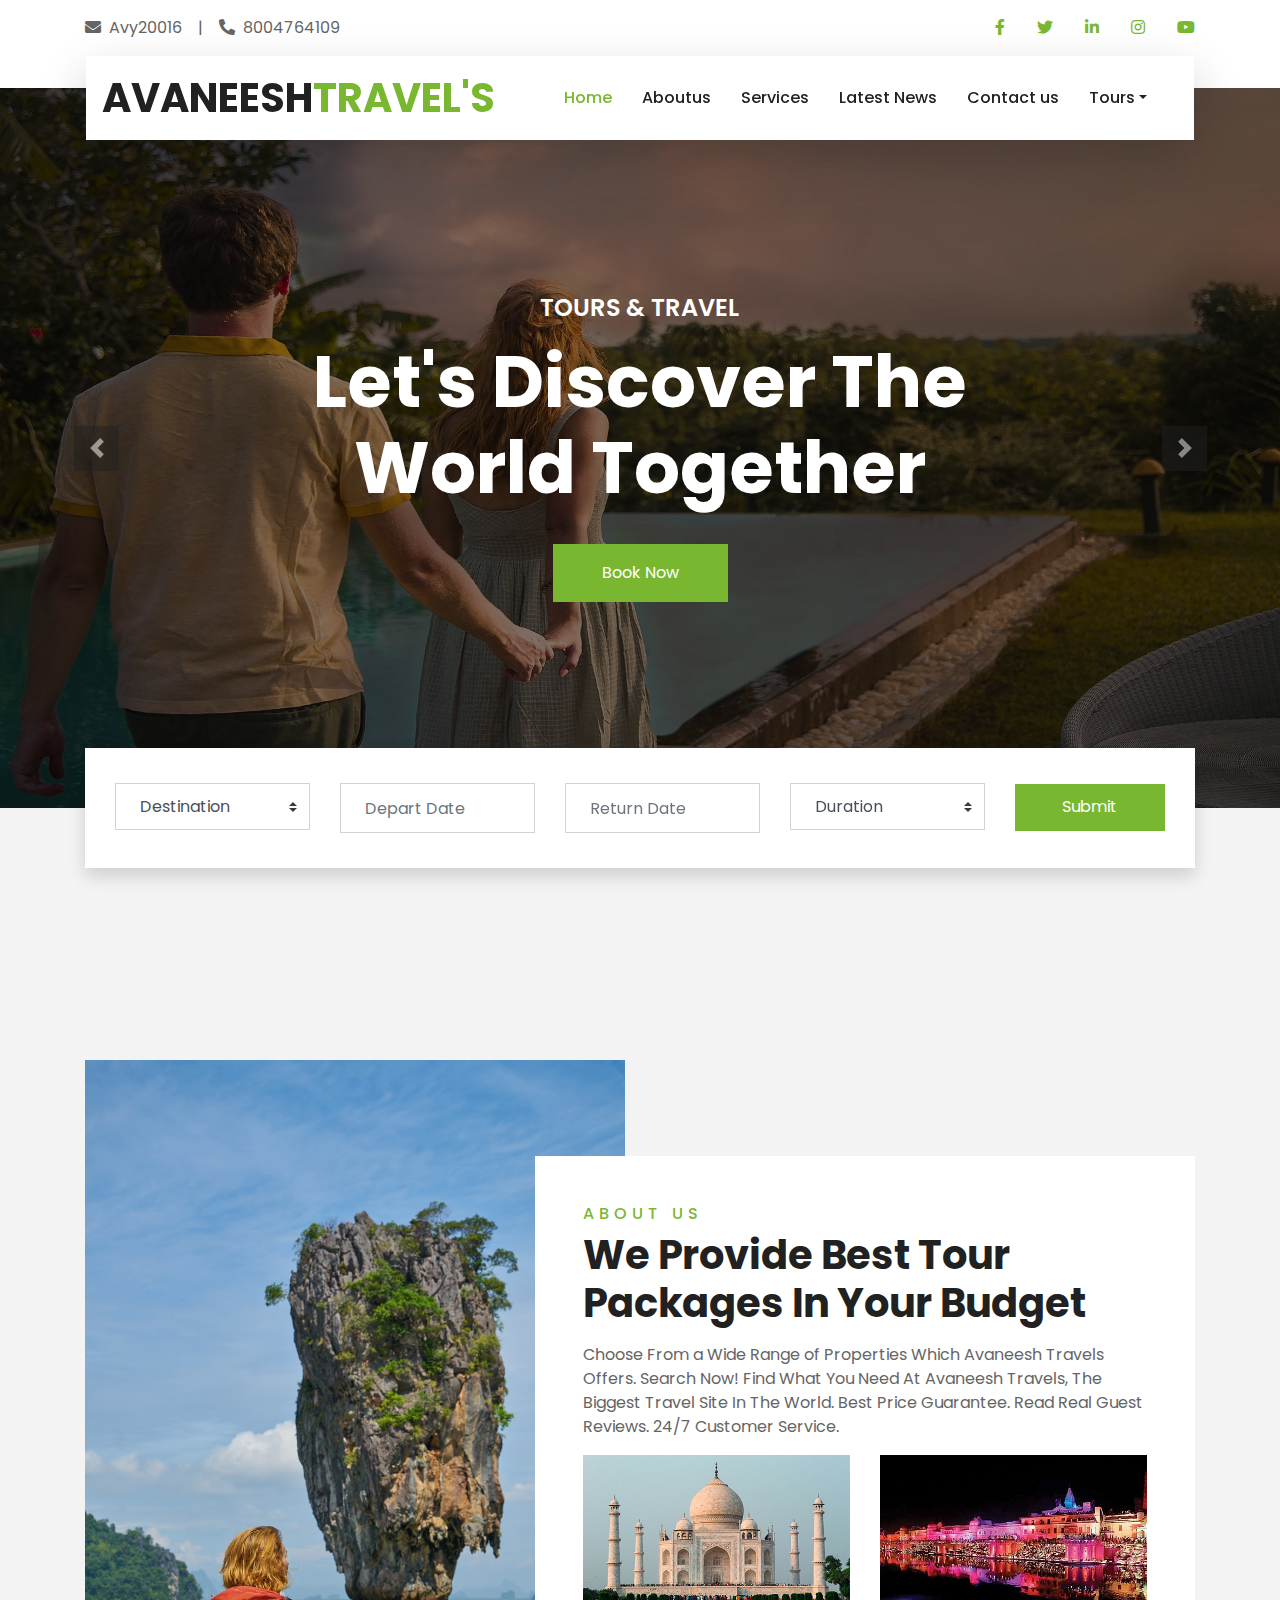
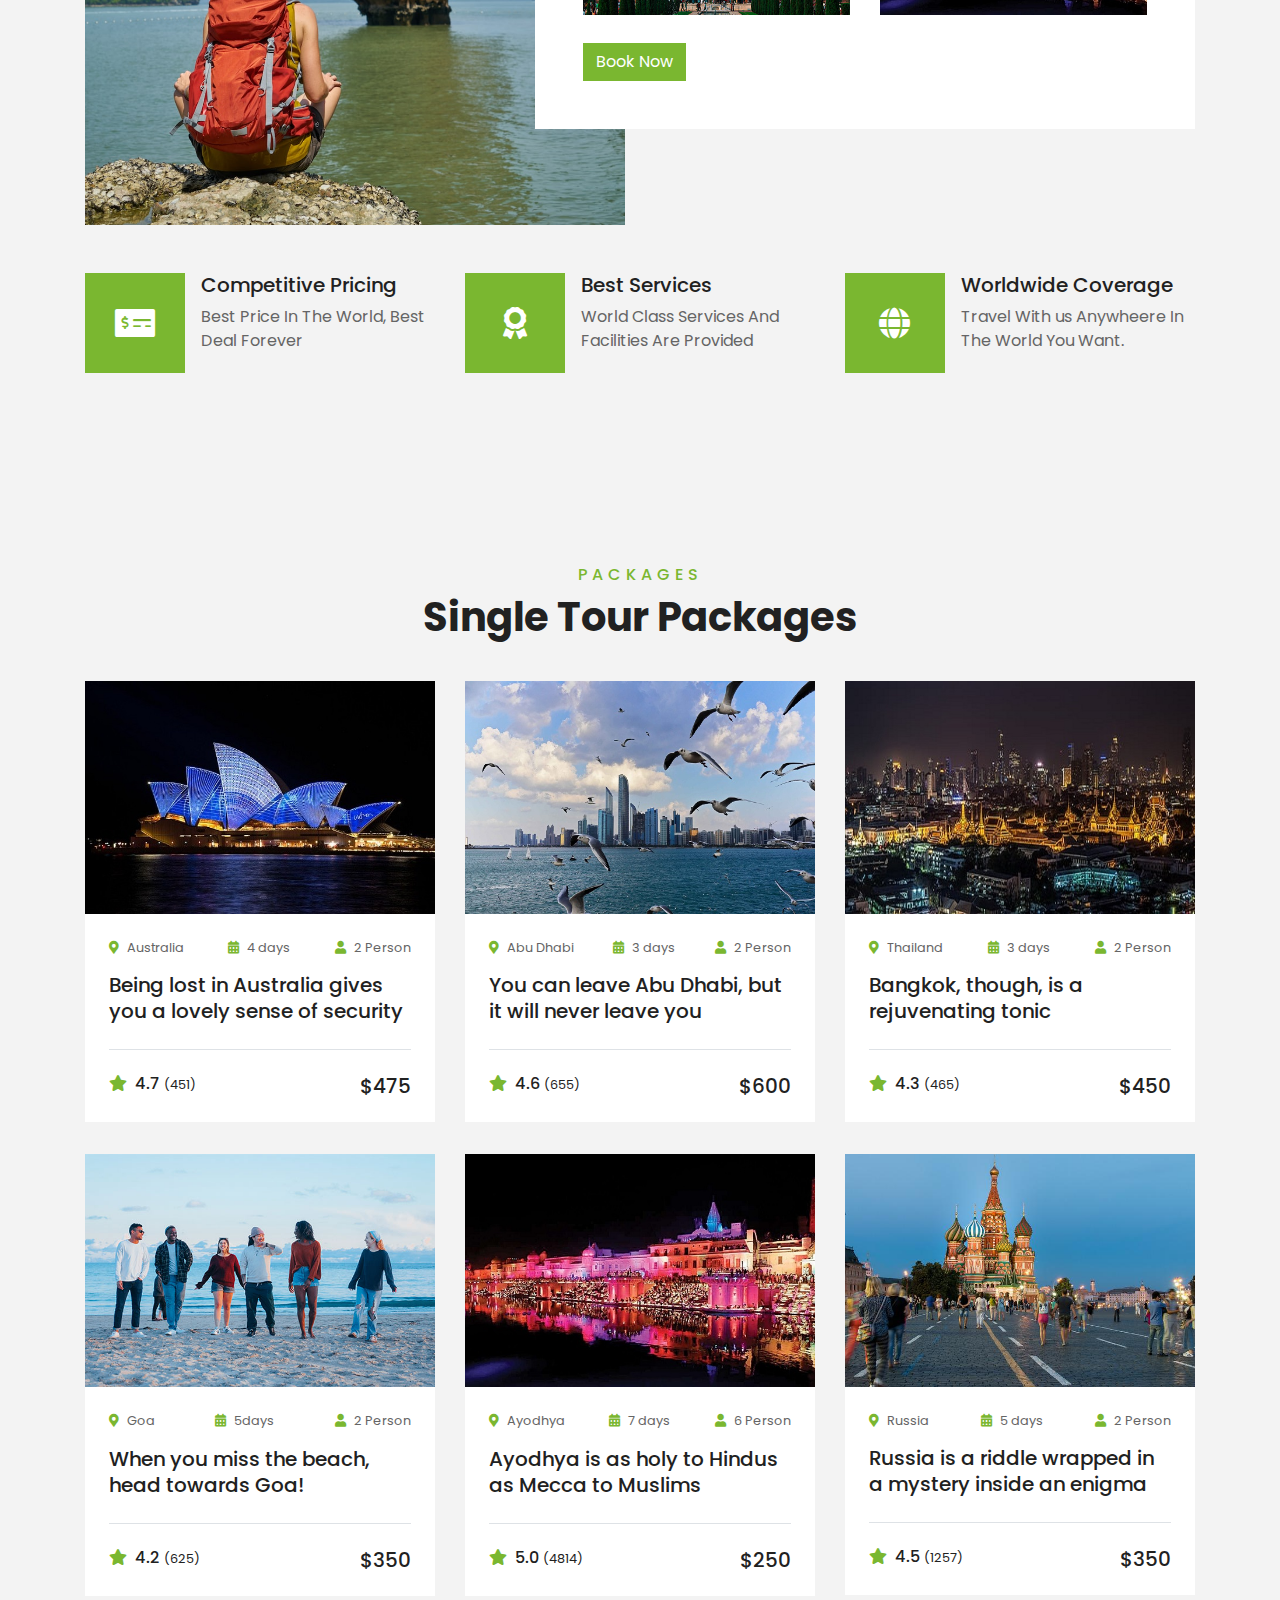
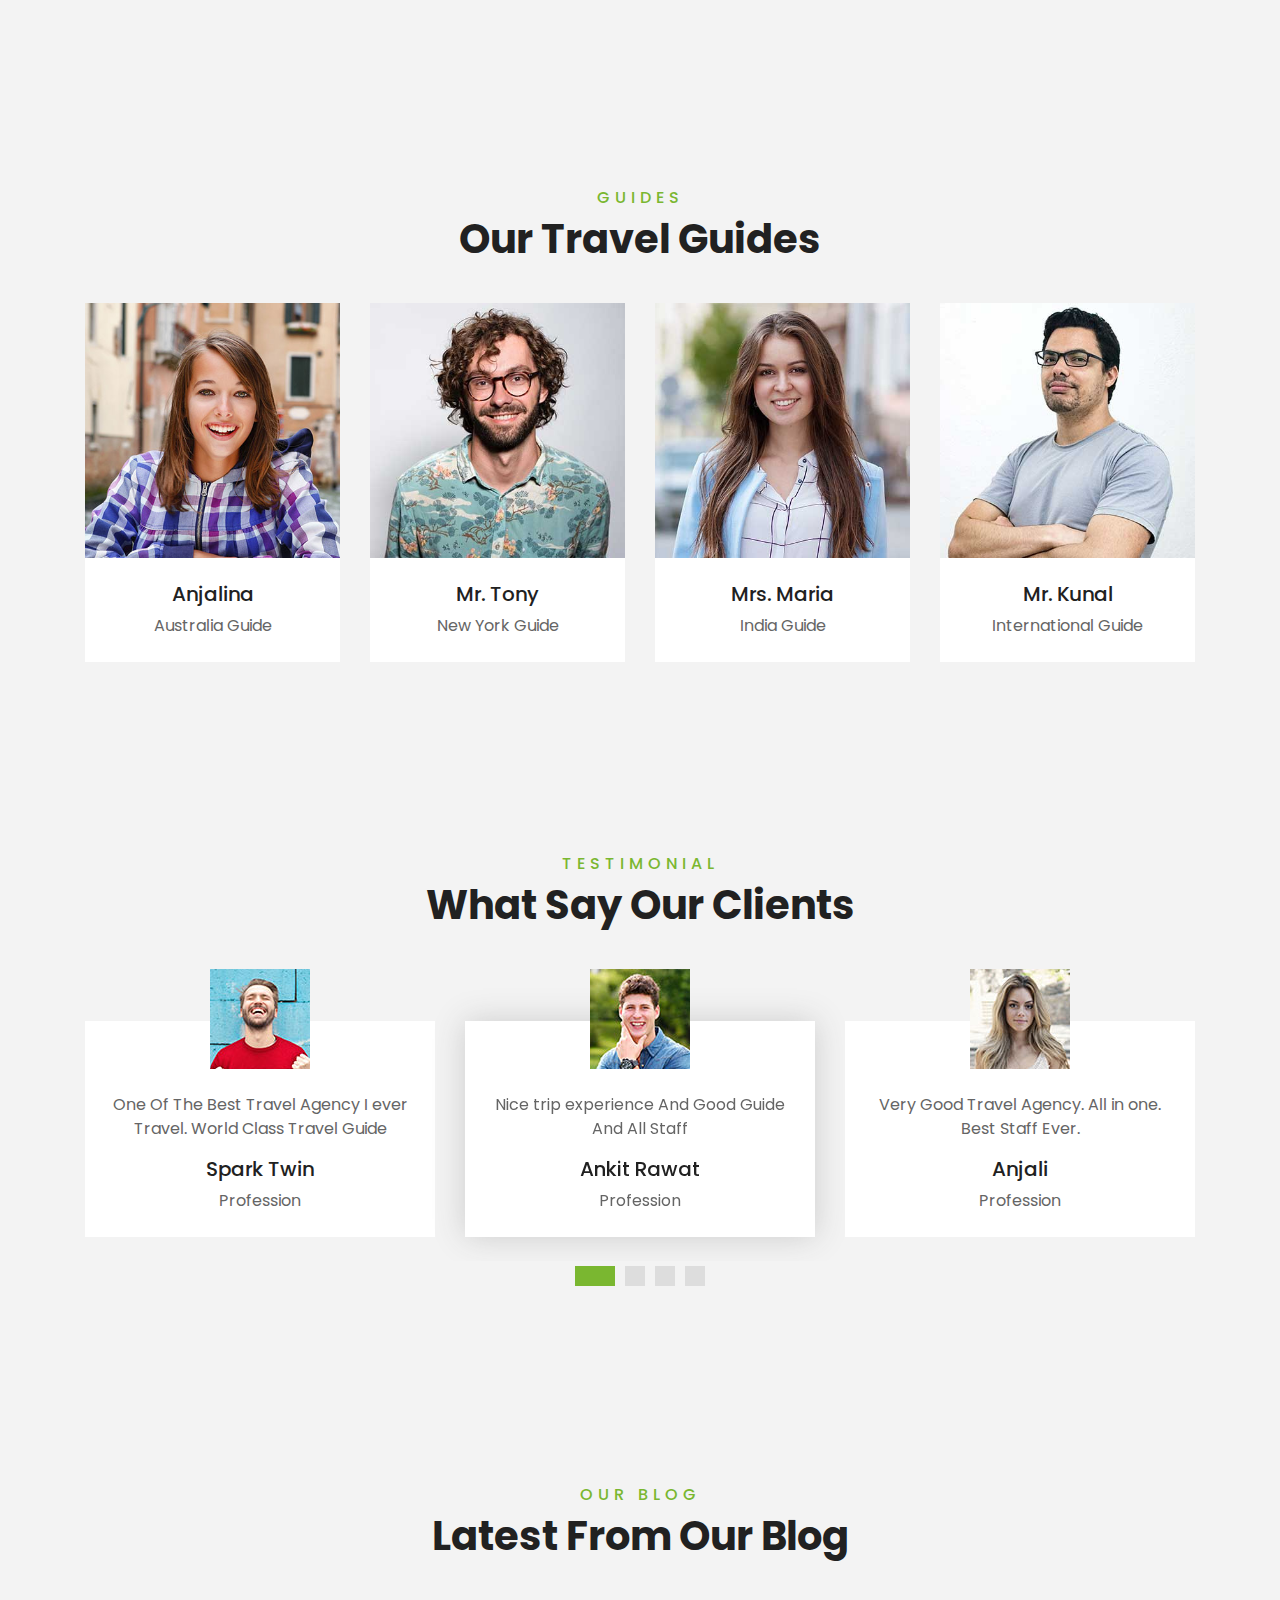
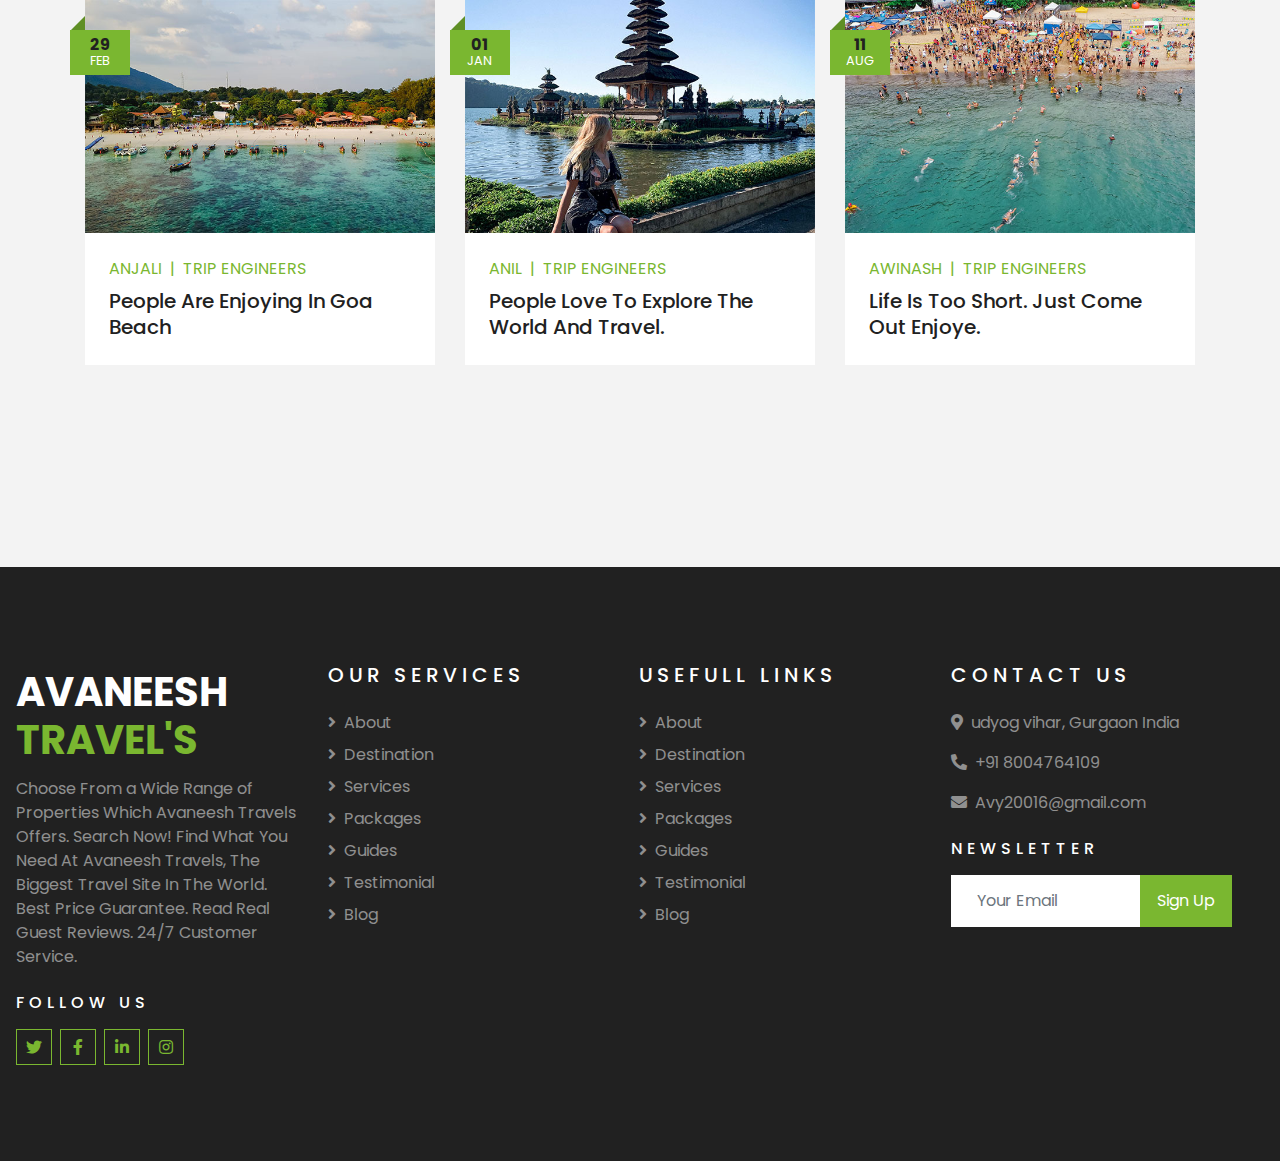
<file: index.html>
<!DOCTYPE html>
<html lang="en">

<head>
    <meta charset="utf-8">
    <title>Trip Engineers</title>
    <meta content="width=device-width, initial-scale=1.0" name="viewport">
  

    <!-- Favicon -->
    <link href="img/favicon.ico" rel="icon">

    <!-- Google Web Fonts -->
    <link rel="preconnect" href="https://fonts.gstatic.com">
    <link href="https://fonts.googleapis.com/css2?family=Poppins:wght@400;500;600;700&display=swap" rel="stylesheet"> 

    <!-- Font Awesome -->
    <link href="https://cdnjs.cloudflare.com/ajax/libs/font-awesome/5.10.0/css/all.min.css" rel="stylesheet">

    <!-- Libraries Stylesheet -->
    <link href="lib/owlcarousel/assets/owl.carousel.min.css" rel="stylesheet">
    <link href="lib/tempusdominus/css/tempusdominus-bootstrap-4.min.css" rel="stylesheet" />

    <!-- Customized Bootstrap Stylesheet -->
    <link href="css/style.css" rel="stylesheet">
</head>

<body>
    <!-- Topbar Start -->
    <div class="container-fluid bg-light pt-3 d-none d-lg-block">
        <div class="container">
            <div class="row">
                <div class="col-lg-6 text-center text-lg-left mb-2 mb-lg-0">
                    <div class="d-inline-flex align-items-center">
                        <p><i class="fa fa-envelope mr-2"></i>Avy20016</p>
                        <p class="text-body px-3">|</p>
                        <p><i class="fa fa-phone-alt mr-2"></i>8004764109</p>
                    </div>
                </div>
                <div class="col-lg-6 text-center text-lg-right">
                    <div class="d-inline-flex align-items-center">
                        <a class="text-primary px-3" href="">
                            <i class="fab fa-facebook-f"></i>
                        </a>
                        <a class="text-primary px-3" href="">
                            <i class="fab fa-twitter"></i>
                        </a>
                        <a class="text-primary px-3" href="">
                            <i class="fab fa-linkedin-in"></i>
                        </a>
                        <a class="text-primary px-3" href="">
                            <i class="fab fa-instagram"></i>
                        </a>
                        <a class="text-primary pl-3" href="">
                            <i class="fab fa-youtube"></i>
                        </a>
                    </div>
                </div>
            </div>
        </div>
    </div>
    <!-- Topbar End -->


    <!-- Navbar Start -->
    <div class="container-fluid position-relative nav-bar p-0">
        <div class="container-lg position-relative p-0 px-lg-3" style="z-index: 9;">
            <nav class="navbar navbar-expand-lg bg-light navbar-light shadow-lg py-3 py-lg-0 pl-3 pl-lg-5">
                <a href="" class="navbar-brand">
                    <h1 class="m-0 text-primary"><span class="text-dark">AVANEESH</span>TRAVEL'S</h1>
                </a>
                <button type="button" class="navbar-toggler" data-toggle="collapse" data-target="#navbarCollapse">
                    <span class="navbar-toggler-icon"></span>
                </button>
                <div class="collapse navbar-collapse justify-content-between px-3" id="navbarCollapse">
                    <div class="navbar-nav ml-auto py-0">
                        <a href="index.html" class="nav-item nav-link active">Home</a>
                        <a href="about.html" class="nav-item nav-link">Aboutus</a>
                        <a href="service.html" class="nav-item nav-link">Services</a>
                        <a href="blog.html" class="nav-item nav-link">Latest News</a>
                        <a href="contact.html" class="nav-item nav-link">Contact us</a>
                        <!-- <a href="package.html" class="nav-item nav-link">Tour Packages</a> -->
                        <div class="nav-item dropdown">
                            <a href="package.html" class="nav-link dropdown-toggle" data-toggle="dropdown">Tours</a>
                            <div class="dropdown-menu border-0 rounded-0 m-0">
                                <a href="package.html" class="dropdown-item">Honeymoon package</a>
                                <a href="package.html" class="dropdown-item">Adventure</a>
                                <a href="package.html" class="dropdown-item">Wildlife</a>
                               
                            </div>
                       
                    </div>
                </div>
            </nav>
        </div>
    </div>
    <!-- Navbar End -->


    <!-- Carousel Start -->
    <div class="container-fluid p-0">
        <div id="header-carousel" class="carousel slide" data-ride="carousel">
            <div class="carousel-inner">
                <div class="carousel-item active">
                    <img class="w-100" src="img/carousel-1.jpg" alt="Image">
                    <div class="carousel-caption d-flex flex-column align-items-center justify-content-center">
                        <div class="p-3" style="max-width: 900px;">
                            <h4 class="text-white text-uppercase mb-md-3">Tours & Travel</h4>
                            <h1 class="display-3 text-white mb-md-4">Let's Discover The World Together</h1>
                            <a href="" class="btn btn-primary py-md-3 px-md-5 mt-2">Book Now</a>
                        </div>
                    </div>
                </div>
                <div class="carousel-item">
                    <img class="w-100" src="img/carousel-2.jpg" alt="Image">
                    <div class="carousel-caption d-flex flex-column align-items-center justify-content-center">
                        <div class="p-3" style="max-width: 900px;">
                            <h4 class="text-white text-uppercase mb-md-3">Tours & Travel</h4>
                            <h1 class="display-3 text-white mb-md-4">Explore Amazing Places Together</h1>
                            <a href="" class="btn btn-primary py-md-3 px-md-5 mt-2">Book Now</a>
                        </div>
                    </div>
                </div>
            </div>
            <a class="carousel-control-prev" href="#header-carousel" data-slide="prev">
                <div class="btn btn-dark" style="width: 45px; height: 45px;">
                    <span class="carousel-control-prev-icon mb-n2"></span>
                </div>
            </a>
            <a class="carousel-control-next" href="#header-carousel" data-slide="next">
                <div class="btn btn-dark" style="width: 45px; height: 45px;">
                    <span class="carousel-control-next-icon mb-n2"></span>
                </div>
            </a>
        </div>
    </div>
    <!-- Carousel End -->


    <!-- Booking Start -->
    <div class="container-fluid booking mt-5 pb-5">
        <div class="container pb-5">
            <div class="bg-light shadow" style="padding: 30px;">
                <div class="row align-items-center" style="min-height: 60px;">
                    <div class="col-md-10">
                        <div class="row">
                            <div class="col-md-3">
                                <div class="mb-3 mb-md-0">
                                    <select class="custom-select px-4" style="height: 47px;">
                                        <option selected>Destination</option>
                                        <option value="1">New york</option>
                                        <option value="2">Abu dhabi</option>
                                        <option value="3">Bangkok</option>
                                    </select>
                                </div>
                            </div>
                            <div class="col-md-3">
                                <div class="mb-3 mb-md-0">
                                    <div class="date" id="date1" data-target-input="nearest">
                                        <input type="text" class="form-control p-4 datetimepicker-input" placeholder="Depart Date" data-target="#date1" data-toggle="datetimepicker"/>
                                    </div>
                                </div>
                            </div>
                            <div class="col-md-3">
                                <div class="mb-3 mb-md-0">
                                    <div class="date" id="date2" data-target-input="nearest">
                                        <input type="text" class="form-control p-4 datetimepicker-input" placeholder="Return Date" data-target="#date2" data-toggle="datetimepicker"/>
                                    </div>
                                </div>
                            </div>
                            <div class="col-md-3">
                                <div class="mb-3 mb-md-0">
                                    <select class="custom-select px-4" style="height: 47px;">
                                        <option selected>Duration</option>
                                        <option value="1">4 days 3 night</option>
                                        <option value="2">7 days 6 night</option>
                                        <option value="3">15 day 14 night</option>
                                        <option value="3">others</option>
                                    </select>
                                </div>
                            </div>
                        </div>
                    </div>
                    <div class="col-md-2">
                        <button class="btn btn-primary btn-block" type="submit" style="height: 47px; margin-top: -2px;">Submit</button>
                    </div>
                </div>
            </div>
        </div>
    </div>
    <!-- Booking End -->


    <!-- About Start -->
    <div class="container-fluid py-5">
        <div class="container pt-5">
            <div class="row">
                <div class="col-lg-6" style="min-height: 500px;">
                    <div class="position-relative h-100">
                        <img class="position-absolute w-100 h-100" src="img/about.jpg" style="object-fit: cover;">
                    </div>
                </div>
                <div class="col-lg-6 pt-5 pb-lg-5">
                    <div class="about-text bg-white p-4 p-lg-5 my-lg-5">
                        <h6 class="text-primary text-uppercase" style="letter-spacing: 5px;">About Us</h6>
                        <h1 class="mb-3">We Provide Best Tour Packages In Your Budget</h1>
                        <p>Choose From a Wide Range of Properties Which Avaneesh Travels Offers. Search Now! Find What You Need At Avaneesh Travels, The Biggest Travel Site In The World. Best Price Guarantee. Read Real Guest Reviews. 24/7 Customer Service.</p>
                        <div class="row mb-4">
                            <div class="col-6">
                                <img class="img-fluid" src="img/about-1.jpg" alt="">
                            </div>
                            <div class="col-6">
                                <img class="img-fluid" src="img/about-2.jpg" alt="">
                            </div>
                        </div>
                        <a href="" class="btn btn-primary mt-1">Book Now</a>
                    </div>
                </div>
            </div>
        </div>
    </div>
    <!-- About End -->


    <!-- Feature Start -->
    <div class="container-fluid pb-5">
        <div class="container pb-5">
            <div class="row">
                <div class="col-md-4">
                    <div class="d-flex mb-4 mb-lg-0">
                        <div class="d-flex flex-shrink-0 align-items-center justify-content-center bg-primary mr-3" style="height: 100px; width: 100px;">
                            <i class="fa fa-2x fa-money-check-alt text-white"></i>
                        </div>
                        <div class="d-flex flex-column">
                            <h5 class="">Competitive Pricing</h5>
                            <p class="m-0">Best Price In The World, Best Deal Forever</p>
                        </div>
                    </div>
                </div>
                <div class="col-md-4">
                    <div class="d-flex mb-4 mb-lg-0">
                        <div class="d-flex flex-shrink-0 align-items-center justify-content-center bg-primary mr-3" style="height: 100px; width: 100px;">
                            <i class="fa fa-2x fa-award text-white"></i>
                        </div>
                        <div class="d-flex flex-column">
                            <h5 class="">Best Services</h5>
                            <p class="m-0">World Class Services And Facilities Are Provided </p>
                        </div>
                    </div>
                </div>
                <div class="col-md-4">
                    <div class="d-flex mb-4 mb-lg-0">
                        <div class="d-flex flex-shrink-0 align-items-center justify-content-center bg-primary mr-3" style="height: 100px; width: 100px;">
                            <i class="fa fa-2x fa-globe text-white"></i>
                        </div>
                        <div class="d-flex flex-column">
                            <h5 class="">Worldwide Coverage</h5>
                            <p class="m-0">Travel With us Anywheere In The World You Want.</p>
                        </div>
                    </div>
                </div>
            </div>
        </div>
    </div>
    <!-- Feature End -->


    <!-- Packages Start -->
    <div class="container-fluid py-5">
        <div class="container pt-5 pb-3">
            <div class="text-center mb-3 pb-3">
                <h6 class="text-primary text-uppercase" style="letter-spacing: 5px;">Packages</h6>
                <h1>Single Tour Packages</h1>
            </div>
            <div class="row">
                <div class="col-lg-4 col-md-6 mb-4">
                    <div class="package-item bg-white mb-2">
                        <img class="img-fluid" src="img/package-1.jpg" alt="">
                        <div class="p-4">
                            <div class="d-flex justify-content-between mb-3">
                                <small class="m-0"><i class="fa fa-map-marker-alt text-primary mr-2"></i>Australia</small>
                                <small class="m-0"><i class="fa fa-calendar-alt text-primary mr-2"></i>4 days</small>
                                <small class="m-0"><i class="fa fa-user text-primary mr-2"></i>2 Person</small>
                            </div>
                            <a class="h5 text-decoration-none" href="">Being lost in Australia gives you a lovely sense of security</a>
                            <div class="border-top mt-4 pt-4">
                                <div class="d-flex justify-content-between">
                                    <h6 class="m-0"><i class="fa fa-star text-primary mr-2"></i>4.7 <small>(451)</small></h6>
                                    <h5 class="m-0">$475</h5>
                                </div>
                            </div>
                        </div>
                    </div>
                </div>
                <div class="col-lg-4 col-md-6 mb-4">
                    <div class="package-item bg-white mb-2">
                        <img class="img-fluid" src="img/package-2.jpg" alt="">
                        <div class="p-4">
                            <div class="d-flex justify-content-between mb-3">
                                <small class="m-0"><i class="fa fa-map-marker-alt text-primary mr-2"></i>Abu Dhabi</small>
                                <small class="m-0"><i class="fa fa-calendar-alt text-primary mr-2"></i>3 days</small>
                                <small class="m-0"><i class="fa fa-user text-primary mr-2"></i>2 Person</small>
                            </div>
                            <a class="h5 text-decoration-none" href="">You can leave Abu Dhabi, but it will never leave you</a>
                            <div class="border-top mt-4 pt-4">
                                <div class="d-flex justify-content-between">
                                    <h6 class="m-0"><i class="fa fa-star text-primary mr-2"></i>4.6 <small>(655)</small></h6>
                                    <h5 class="m-0">$600</h5>
                                </div>
                            </div>
                        </div>
                    </div>
                </div>
                <div class="col-lg-4 col-md-6 mb-4">
                    <div class="package-item bg-white mb-2">
                        <img class="img-fluid" src="img/package-3.jpg" alt="">
                        <div class="p-4">
                            <div class="d-flex justify-content-between mb-3">
                                <small class="m-0"><i class="fa fa-map-marker-alt text-primary mr-2"></i>Thailand</small>
                                <small class="m-0"><i class="fa fa-calendar-alt text-primary mr-2"></i>3 days</small>
                                <small class="m-0"><i class="fa fa-user text-primary mr-2"></i>2 Person</small>
                            </div>
                            <a class="h5 text-decoration-none" href="">Bangkok, though, is a rejuvenating tonic</a>
                            <div class="border-top mt-4 pt-4">
                                <div class="d-flex justify-content-between">
                                    <h6 class="m-0"><i class="fa fa-star text-primary mr-2"></i>4.3 <small>(465)</small></h6>
                                    <h5 class="m-0">$450</h5>
                                </div>
                            </div>
                        </div>
                    </div>
                </div>
                <div class="col-lg-4 col-md-6 mb-4">
                    <div class="package-item bg-white mb-2">
                        <img class="img-fluid" src="img/package-4.jpg" alt="">
                        <div class="p-4">
                            <div class="d-flex justify-content-between mb-3">
                                <small class="m-0"><i class="fa fa-map-marker-alt text-primary mr-2"></i>Goa</small>
                                <small class="m-0"><i class="fa fa-calendar-alt text-primary mr-2"></i>5days</small>
                                <small class="m-0"><i class="fa fa-user text-primary mr-2"></i>2 Person</small>
                            </div>
                            <a class="h5 text-decoration-none" href="">When you miss the beach, head towards Goa!</a>
                            <div class="border-top mt-4 pt-4">
                                <div class="d-flex justify-content-between">
                                    <h6 class="m-0"><i class="fa fa-star text-primary mr-2"></i>4.2 <small>(625)</small></h6>
                                    <h5 class="m-0">$350</h5>
                                </div>
                            </div>
                        </div>
                    </div>
                </div>
                <div class="col-lg-4 col-md-6 mb-4">
                    <div class="package-item bg-white mb-2">
                        <img class="img-fluid" src="img/package-5.jpg" alt="">
                        <div class="p-4">
                            <div class="d-flex justify-content-between mb-3">
                                <small class="m-0"><i class="fa fa-map-marker-alt text-primary mr-2"></i>Ayodhya</small>
                                <small class="m-0"><i class="fa fa-calendar-alt text-primary mr-2"></i>7 days</small>
                                <small class="m-0"><i class="fa fa-user text-primary mr-2"></i>6 Person</small>
                            </div>
                            <a class="h5 text-decoration-none" href="">Ayodhya is as holy to Hindus as Mecca to Muslims</a>
                            <div class="border-top mt-4 pt-4">
                                <div class="d-flex justify-content-between">
                                    <h6 class="m-0"><i class="fa fa-star text-primary mr-2"></i>5.0 <small>(4814)</small></h6>
                                    <h5 class="m-0">$250</h5>
                                </div>
                            </div>
                        </div>
                    </div>
                </div>
                <div class="col-lg-4 col-md-6 mb-4">
                    <div class="package-item bg-white mb-2">
                        <img class="img-fluid" src="img/package-6.jpg" alt="">
                        <div class="p-4">
                            <div class="d-flex justify-content-between mb-3">
                                <small class="m-0"><i class="fa fa-map-marker-alt text-primary mr-2"></i>Russia</small>
                                <small class="m-0"><i class="fa fa-calendar-alt text-primary mr-2"></i>5 days</small>
                                <small class="m-0"><i class="fa fa-user text-primary mr-2"></i>2 Person</small>
                            </div>
                            <a class="h5 text-decoration-none" href="">Russia is a riddle wrapped in a mystery inside an enigma</a>
                            <div class="border-top mt-4 pt-4">
                                <div class="d-flex justify-content-between">
                                    <h6 class="m-0"><i class="fa fa-star text-primary mr-2"></i>4.5 <small>(1257)</small></h6>
                                    <h5 class="m-0">$350</h5>
                                </div>
                            </div>
                        </div>
                    </div>
                </div>
            </div>
        </div>
    </div>
    <!-- Packages End -->


    <!--Registration Start
    <div class="container-fluid bg-registration py-5" style="margin: 90px 0;">
        <div class="container py-5">
            <div class="row align-items-center">
                <div class="col-lg-7 mb-5 mb-lg-0">
                    <div class="mb-4">
                        <h6 class="text-primary text-uppercase" style="letter-spacing: 5px;">Mega Offer</h6>
                        <h1 class="text-white"><span class="text-primary">50% OFF</span> For Honeymoon</h1>
                    </div>
                    <p class="text-white"> </p>
                    <ul class="list-inline text-white m-0">
                        <li class="py-2"><i class="fa fa-check text-primary mr-3"></i>Flight Booking</li>
                        <li class="py-2"><i class="fa fa-check text-primary mr-3"></i>Hotel Booking</li>
                        <li class="py-2"><i class="fa fa-check text-primary mr-3"></i>Cabs</li>
                    </ul>
                </div>
                <div class="col-lg-5">
                    <div class="card border-0">
                        <div class="card-header bg-primary text-center p-4">
                            <h1 class="text-white m-0">Book Now</h1>
                        </div>
                        <div class="card-body rounded-bottom bg-white p-5">
                            <form>
                                <div class="form-group">
                                    <input type="text" class="form-control p-4" placeholder="Your name" required="required" />
                                </div>
                                <div class="form-group">
                                    <input type="email" class="form-control p-4" placeholder="Your email" required="required" />
                                </div>
                                <div class="form-group">
                                    <select class="custom-select px-4" style="height: 47px;">
                                        <option selected>Select a destination</option>
                                        <option value="1">New york</option>
                                        <option value="2">Abu dhabi</option>
                                        <option value="3">Bangkok</option>
                                    </select>
                                </div>
                                <div>
                                    <button class="btn btn-primary btn-block py-3" type="submit">Book Now</button>
                                </div>
                            </form>
                        </div>
                    </div>
                </div>
            </div>
        </div>
    </div>
     Registration End -->


    <!-- Team Start -->
    <div class="container-fluid py-5">
        <div class="container pt-5 pb-3">
            <div class="text-center mb-3 pb-3">
                <h6 class="text-primary text-uppercase" style="letter-spacing: 5px;">Guides</h6>
                <h1>Our Travel Guides</h1>
            </div>
            <div class="row">
                <div class="col-lg-3 col-md-4 col-sm-6 pb-2">
                    <div class="team-item bg-white mb-4">
                        <div class="team-img position-relative overflow-hidden">
                            <img class="img-fluid w-100" src="img/team-1.jpg" alt="">
                            <div class="team-social">
                                <a class="btn btn-outline-primary btn-square" href=""><i class="fab fa-twitter"></i></a>
                                <a class="btn btn-outline-primary btn-square" href=""><i class="fab fa-facebook-f"></i></a>
                                <a class="btn btn-outline-primary btn-square" href=""><i class="fab fa-instagram"></i></a>
                                <a class="btn btn-outline-primary btn-square" href=""><i class="fab fa-linkedin-in"></i></a>
                            </div>
                        </div>
                        <div class="text-center py-4">
                            <h5 class="text-truncate">Anjalina </h5>
                            <p class="m-0">Australia Guide</p>
                        </div>
                    </div>
                </div>
                <div class="col-lg-3 col-md-4 col-sm-6 pb-2">
                    <div class="team-item bg-white mb-4">
                        <div class="team-img position-relative overflow-hidden">
                            <img class="img-fluid w-100" src="img/team-2.jpg" alt="">
                            <div class="team-social">
                                <a class="btn btn-outline-primary btn-square" href=""><i class="fab fa-twitter"></i></a>
                                <a class="btn btn-outline-primary btn-square" href=""><i class="fab fa-facebook-f"></i></a>
                                <a class="btn btn-outline-primary btn-square" href=""><i class="fab fa-instagram"></i></a>
                                <a class="btn btn-outline-primary btn-square" href=""><i class="fab fa-linkedin-in"></i></a>
                            </div>
                        </div>
                        <div class="text-center py-4">
                            <h5 class="text-truncate">Mr. Tony</h5>
                            <p class="m-0">New York Guide</p>
                        </div>
                    </div>
                </div>
                <div class="col-lg-3 col-md-4 col-sm-6 pb-2">
                    <div class="team-item bg-white mb-4">
                        <div class="team-img position-relative overflow-hidden">
                            <img class="img-fluid w-100" src="img/team-3.jpg" alt="">
                            <div class="team-social">
                                <a class="btn btn-outline-primary btn-square" href=""><i class="fab fa-twitter"></i></a>
                                <a class="btn btn-outline-primary btn-square" href=""><i class="fab fa-facebook-f"></i></a>
                                <a class="btn btn-outline-primary btn-square" href=""><i class="fab fa-instagram"></i></a>
                                <a class="btn btn-outline-primary btn-square" href=""><i class="fab fa-linkedin-in"></i></a>
                            </div>
                        </div>
                        <div class="text-center py-4">
                            <h5 class="text-truncate">Mrs. Maria</h5>
                            <p class="m-0">India Guide</p>
                        </div>
                    </div>
                </div>
                <div class="col-lg-3 col-md-4 col-sm-6 pb-2">
                    <div class="team-item bg-white mb-4">
                        <div class="team-img position-relative overflow-hidden">
                            <img class="img-fluid w-100" src="img/team-4.jpg" alt="">
                            <div class="team-social">
                                <a class="btn btn-outline-primary btn-square" href=""><i class="fab fa-twitter"></i></a>
                                <a class="btn btn-outline-primary btn-square" href=""><i class="fab fa-facebook-f"></i></a>
                                <a class="btn btn-outline-primary btn-square" href=""><i class="fab fa-instagram"></i></a>
                                <a class="btn btn-outline-primary btn-square" href=""><i class="fab fa-linkedin-in"></i></a>
                            </div>
                        </div>
                        <div class="text-center py-4">
                            <h5 class="text-truncate">Mr. Kunal</h5>
                            <p class="m-0">International Guide</p>
                        </div>
                    </div>
                </div>
            </div>
        </div>
    </div>
    <!-- Team End -->


    <!-- Testimonial Start -->
    <div class="container-fluid py-5">
        <div class="container py-5">
            <div class="text-center mb-3 pb-3">
                <h6 class="text-primary text-uppercase" style="letter-spacing: 5px;">Testimonial</h6>
                <h1>What Say Our Clients</h1>
            </div>
            <div class="owl-carousel testimonial-carousel">
                <div class="text-center pb-4">
                    <img class="img-fluid mx-auto" src="img/testimonial-1.jpg" style="width: 100px; height: 100px;" >
                    <div class="testimonial-text bg-white p-4 mt-n5">
                        <p class="mt-5">Nice trip experience And Good Guide And All Staff
                        </p>
                        <h5 class="text-truncate">Ankit Rawat</h5>
                        <span>Profession</span>
                    </div>
                </div>
                <div class="text-center">
                    <img class="img-fluid mx-auto" src="img/testimonial-2.jpg" style="width: 100px; height: 100px;" >
                    <div class="testimonial-text bg-white p-4 mt-n5">
                        <p class="mt-5">Very Good Travel Agency. All in one. Best Staff Ever.
                        </p>
                        <h5 class="text-truncate">Anjali </h5>
                        <span>Profession</span>
                    </div>
                </div>
                <div class="text-center">
                    <img class="img-fluid mx-auto" src="img/testimonial-3.jpg" style="width: 100px; height: 100px;" >
                    <div class="testimonial-text bg-white p-4 mt-n5">
                        <p class="mt-5">Best Service Provider I ever Travel Good Staff Behaviour.
                        </p>
                        <h5 class="text-truncate">Mr. Avengers</h5>
                        <span>Profession</span>
                    </div>
                </div>
                <div class="text-center">
                    <img class="img-fluid mx-auto" src="img/testimonial-4.jpg" style="width: 100px; height: 100px;" >
                    <div class="testimonial-text bg-white p-4 mt-n5">
                        <p class="mt-5">One Of The Best Travel Agency I ever Travel. World Class Travel Guide
                        </p>
                        <h5 class="text-truncate">Spark Twin</h5>
                        <span>Profession</span>
                    </div>
                </div>
            </div>
        </div>
    </div>
    <!-- Testimonial End -->


    <!-- Blog Start -->
    <div class="container-fluid py-5">
        <div class="container pt-5 pb-3">
            <div class="text-center mb-3 pb-3">
                <h6 class="text-primary text-uppercase" style="letter-spacing: 5px;">Our Blog</h6>
                <h1>Latest From Our Blog</h1>
            </div>
            <div class="row pb-3">
                <div class="col-lg-4 col-md-6 mb-4 pb-2">
                    <div class="blog-item">
                        <div class="position-relative">
                            <img class="img-fluid w-100" src="img/blog-1.jpg" alt="">
                            <div class="blog-date">
                                <h6 class="font-weight-bold mb-n1">29</h6>
                                <small class="text-white text-uppercase">Feb</small>
                            </div>
                        </div>
                        <div class="bg-white p-4">
                            <div class="d-flex mb-2">
                                <a class="text-primary text-uppercase text-decoration-none" href="">Anjali</a>
                                <span class="text-primary px-2">|</span>
                                <a class="text-primary text-uppercase text-decoration-none" href="">Trip Engineers</a>
                            </div>
                            <a class="h5 m-0 text-decoration-none" href="">People Are Enjoying In Goa Beach </a>
                        </div>
                    </div>
                </div>
                <div class="col-lg-4 col-md-6 mb-4 pb-2">
                    <div class="blog-item">
                        <div class="position-relative">
                            <img class="img-fluid w-100" src="img/blog-2.jpg" alt="">
                            <div class="blog-date">
                                <h6 class="font-weight-bold mb-n1">01</h6>
                                <small class="text-white text-uppercase">Jan</small>
                            </div>
                        </div>
                        <div class="bg-white p-4">
                            <div class="d-flex mb-2">
                                <a class="text-primary text-uppercase text-decoration-none" href="">Anil</a>
                                <span class="text-primary px-2">|</span>
                                <a class="text-primary text-uppercase text-decoration-none" href="">Trip Engineers</a>
                            </div>
                            <a class="h5 m-0 text-decoration-none" href="">People Love To Explore The World And Travel.</a>
                        </div>
                    </div>
                </div>
                <div class="col-lg-4 col-md-6 mb-4 pb-2">
                    <div class="blog-item">
                        <div class="position-relative">
                            <img class="img-fluid w-100" src="img/blog-3.jpg" alt="">
                            <div class="blog-date">
                                <h6 class="font-weight-bold mb-n1">11</h6>
                                <small class="text-white text-uppercase">Aug</small>
                            </div>
                        </div>
                        <div class="bg-white p-4">
                            <div class="d-flex mb-2">
                                <a class="text-primary text-uppercase text-decoration-none" href="">Awinash</a>
                                <span class="text-primary px-2">|</span>
                                <a class="text-primary text-uppercase text-decoration-none" href="">Trip Engineers</a>
                            </div>
                            <a class="h5 m-0 text-decoration-none" href="">Life Is Too Short. Just Come Out Enjoye.</a>
                        </div>
                    </div>
                </div>
            </div>
        </div>
    </div>
    <!-- Blog End -->


    <!-- Footer Start -->
    <div class="container-fluid bg-dark text-white-50 py-5 px-sm-3 px-lg-5" style="margin-top: 90px;">
        <div class="row pt-5">
            <div class="col-lg-3 col-md-6 mb-5">
                <a href="" class="navbar-brand">
                    <h1 class="text-primary"><span class="text-white">AVANEESH <br> </span>TRAVEL'S</h1>
                </a>
                <p>Choose From a Wide Range of Properties Which Avaneesh Travels Offers. Search Now! Find What You Need At Avaneesh Travels, The Biggest Travel Site In The World. Best Price Guarantee. Read Real Guest Reviews. 24/7 Customer Service.</p>
                <h6 class="text-white text-uppercase mt-4 mb-3" style="letter-spacing: 5px;">Follow Us</h6>
                <div class="d-flex justify-content-start">
                    <a class="btn btn-outline-primary btn-square mr-2" href="#"><i class="fab fa-twitter"></i></a>
                    <a class="btn btn-outline-primary btn-square mr-2" href="#"><i class="fab fa-facebook-f"></i></a>
                    <a class="btn btn-outline-primary btn-square mr-2" href="#"><i class="fab fa-linkedin-in"></i></a>
                    <a class="btn btn-outline-primary btn-square" href="#"><i class="fab fa-instagram"></i></a>
                </div>
            </div>
            <div class="col-lg-3 col-md-6 mb-5">
                <h5 class="text-white text-uppercase mb-4" style="letter-spacing: 5px;">Our Services</h5>
                <div class="d-flex flex-column justify-content-start">
                    <a class="text-white-50 mb-2" href="#"><i class="fa fa-angle-right mr-2"></i>About</a>
                    <a class="text-white-50 mb-2" href="#"><i class="fa fa-angle-right mr-2"></i>Destination</a>
                    <a class="text-white-50 mb-2" href="#"><i class="fa fa-angle-right mr-2"></i>Services</a>
                    <a class="text-white-50 mb-2" href="#"><i class="fa fa-angle-right mr-2"></i>Packages</a>
                    <a class="text-white-50 mb-2" href="#"><i class="fa fa-angle-right mr-2"></i>Guides</a>
                    <a class="text-white-50 mb-2" href="#"><i class="fa fa-angle-right mr-2"></i>Testimonial</a>
                    <a class="text-white-50" href="#"><i class="fa fa-angle-right mr-2"></i>Blog</a>
                </div>
            </div>
            <div class="col-lg-3 col-md-6 mb-5">
                <h5 class="text-white text-uppercase mb-4" style="letter-spacing: 5px;">Usefull Links</h5>
                <div class="d-flex flex-column justify-content-start">
                    <a class="text-white-50 mb-2" href="#"><i class="fa fa-angle-right mr-2"></i>About</a>
                    <a class="text-white-50 mb-2" href="#"><i class="fa fa-angle-right mr-2"></i>Destination</a>
                    <a class="text-white-50 mb-2" href="#"><i class="fa fa-angle-right mr-2"></i>Services</a>
                    <a class="text-white-50 mb-2" href="#"><i class="fa fa-angle-right mr-2"></i>Packages</a>
                    <a class="text-white-50 mb-2" href="#"><i class="fa fa-angle-right mr-2"></i>Guides</a>
                    <a class="text-white-50 mb-2" href="#"><i class="fa fa-angle-right mr-2"></i>Testimonial</a>
                    <a class="text-white-50" href="#"><i class="fa fa-angle-right mr-2"></i>Blog</a>
                </div>
            </div>
            <div class="col-lg-3 col-md-6 mb-5">
                <h5 class="text-white text-uppercase mb-4" style="letter-spacing: 5px;">Contact Us</h5>
                <p><i class="fa fa-map-marker-alt mr-2"></i>udyog vihar, Gurgaon India</p>
                <p><i class="fa fa-phone-alt mr-2"></i>+91 8004764109</p>
                <p><i class="fa fa-envelope mr-2"></i>Avy20016@gmail.com</p>
                <h6 class="text-white text-uppercase mt-4 mb-3" style="letter-spacing: 5px;">Newsletter</h6>
                <div class="w-100">
                    <div class="input-group">
                        <input type="text" class="form-control border-light" style="padding: 25px;" placeholder="Your Email">
                        <div class="input-group-append">
                            <button class="btn btn-primary px-3">Sign Up</button>
                        </div>
                    </div>
                </div>
            </div>
        </div>
    </div>
   
    <!-- Footer End -->


    <!-- Back to Top -->
    <a href="#" class="btn btn-lg btn-primary btn-lg-square back-to-top"><i class="fa fa-angle-double-up"></i></a>


    <!-- JavaScript Libraries -->
    <script src="https://code.jquery.com/jquery-3.4.1.min.js"></script>
    <script src="https://stackpath.bootstrapcdn.com/bootstrap/4.4.1/js/bootstrap.bundle.min.js"></script>
    <script src="lib/easing/easing.min.js"></script>
    <script src="lib/owlcarousel/owl.carousel.min.js"></script>
    <script src="lib/tempusdominus/js/moment.min.js"></script>
    <script src="lib/tempusdominus/js/moment-timezone.min.js"></script>
    <script src="lib/tempusdominus/js/tempusdominus-bootstrap-4.min.js"></script>

    <!-- Contact Javascript File -->
    <script src="mail/jqBootstrapValidation.min.js"></script>
    <script src="mail/contact.js"></script>

    <!-- Template Javascript -->
    <script src="js/main.js"></script>
</body>

</html>
</file>
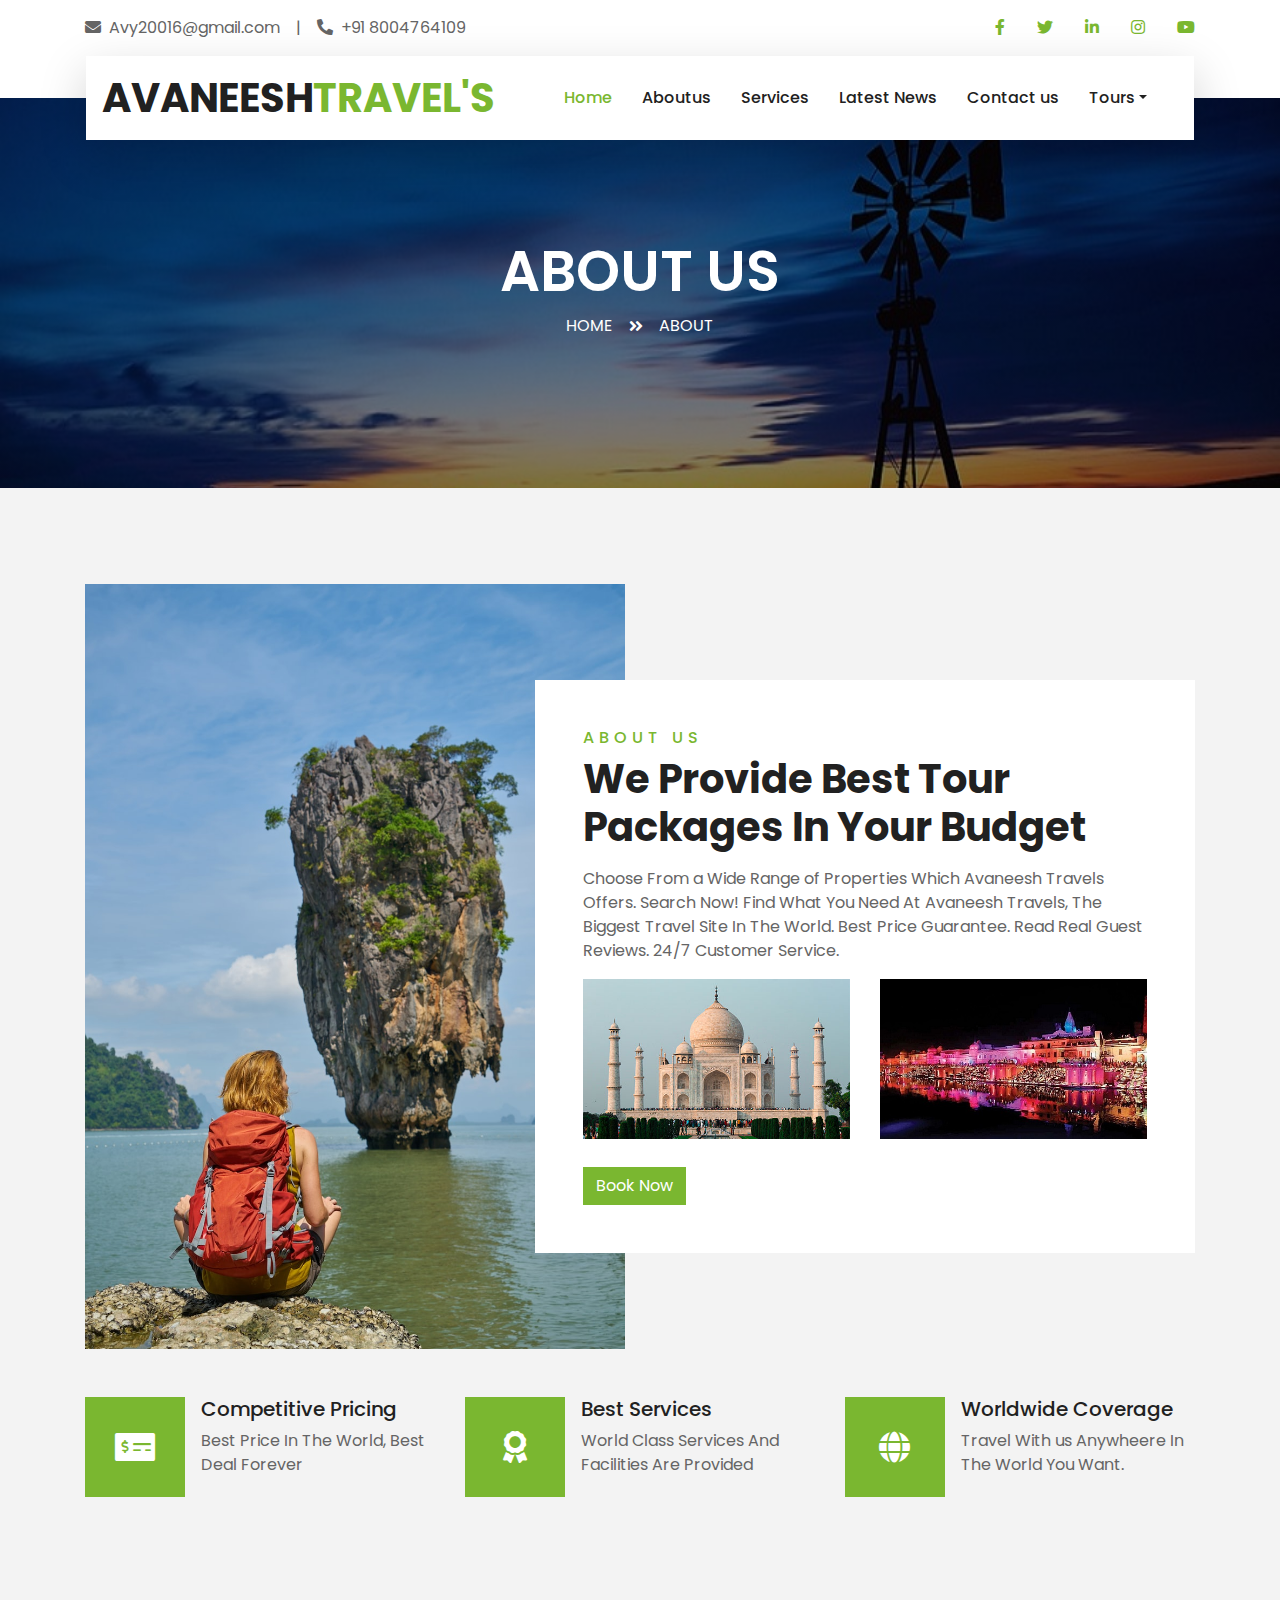
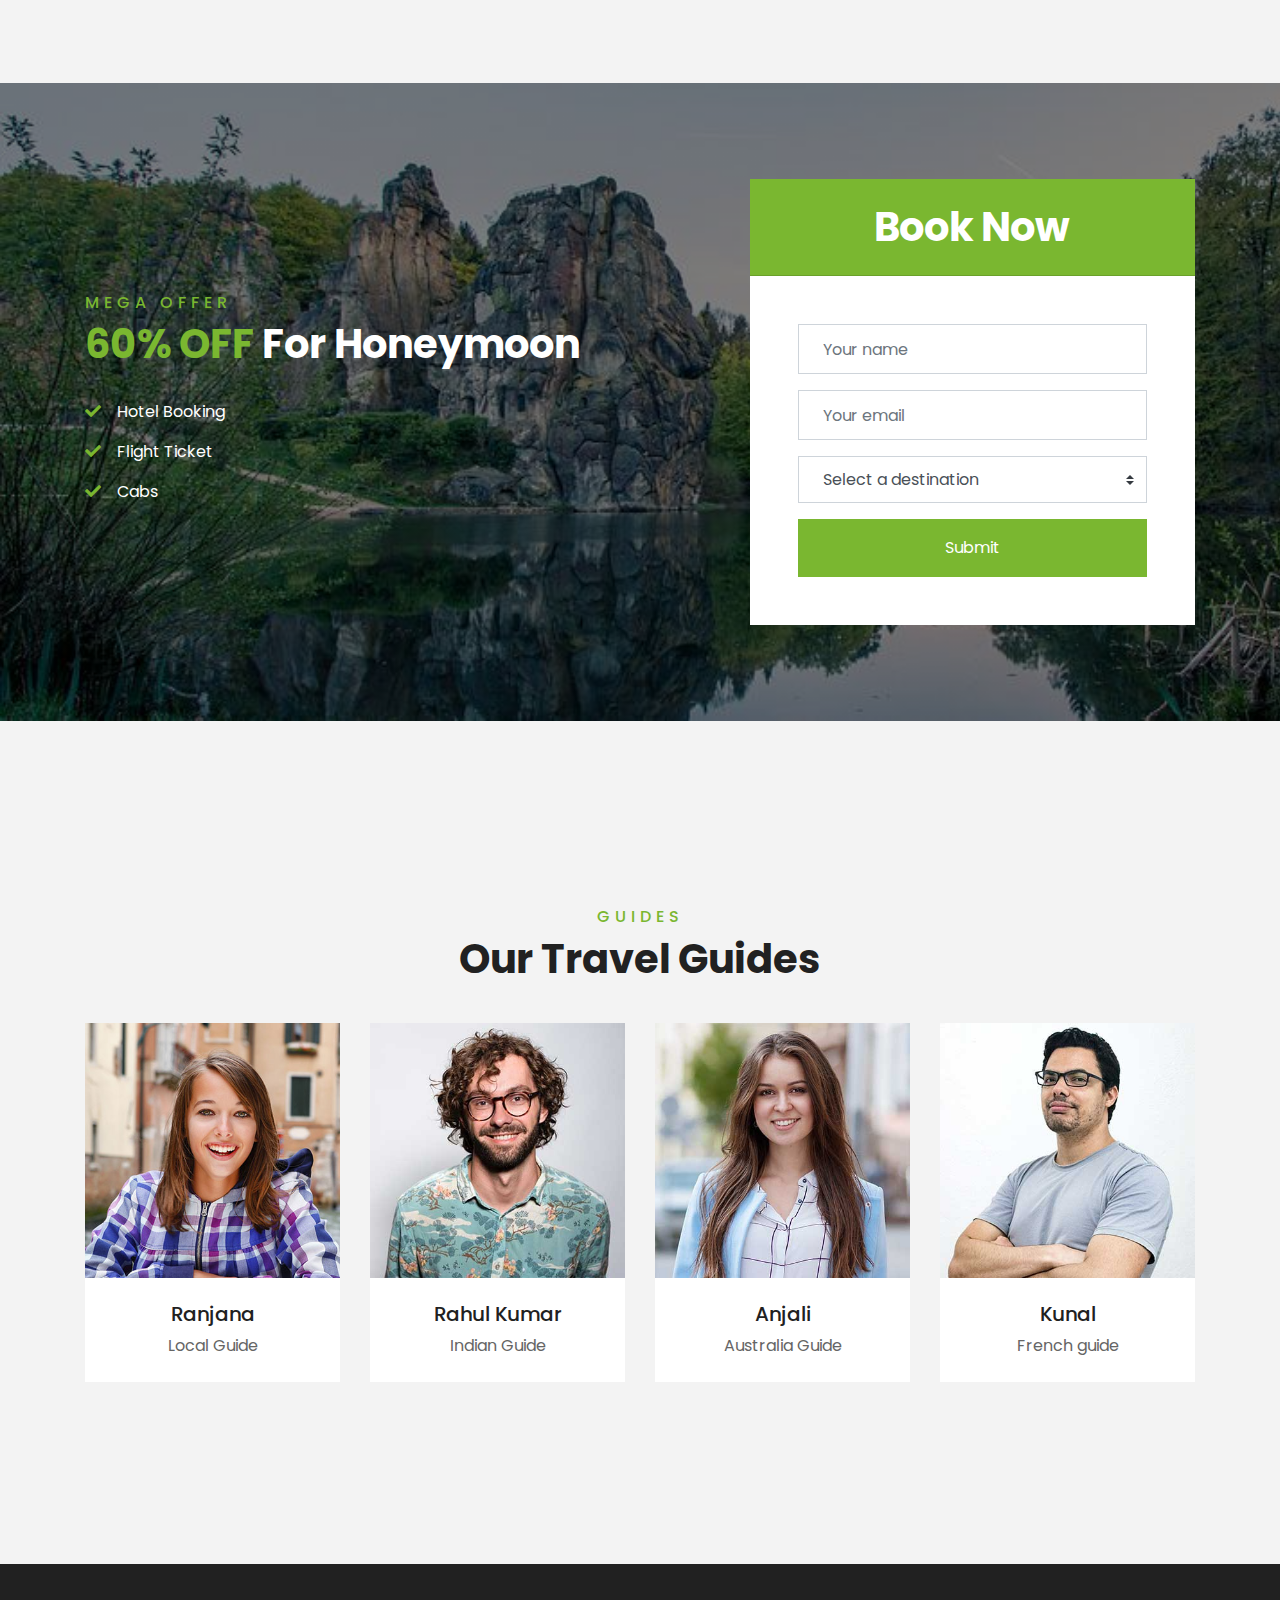
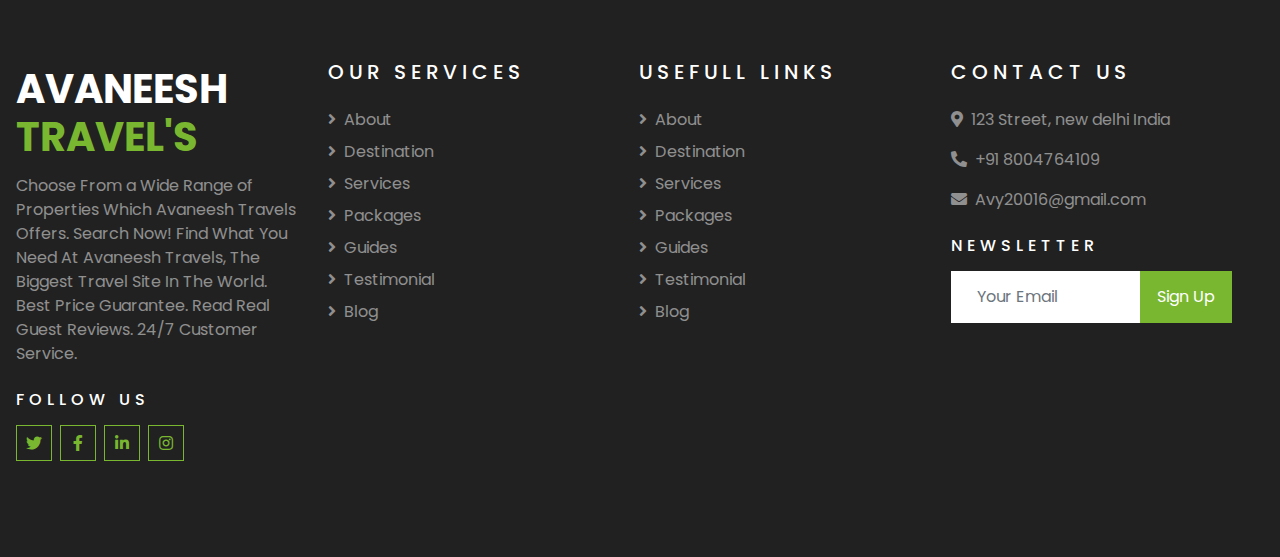
<file: about.html>
<!DOCTYPE html>
<html lang="en">

<head>
    <meta charset="utf-8">
    <title>Trip Engineers-about us</title>
    <meta content="width=device-width, initial-scale=1.0" name="viewport">
    <meta content="Free HTML Templates" name="keywords">
    <meta content="Free HTML Templates" name="description">

    <!-- Favicon -->
    <link href="img/favicon.ico" rel="icon">

    <!-- Google Web Fonts -->
    <link rel="preconnect" href="https://fonts.gstatic.com">
    <link href="https://fonts.googleapis.com/css2?family=Poppins:wght@400;500;600;700&display=swap" rel="stylesheet"> 

    <!-- Font Awesome -->
    <link href="https://cdnjs.cloudflare.com/ajax/libs/font-awesome/5.10.0/css/all.min.css" rel="stylesheet">

    <!-- Libraries Stylesheet -->
    <link href="lib/owlcarousel/assets/owl.carousel.min.css" rel="stylesheet">
    <link href="lib/tempusdominus/css/tempusdominus-bootstrap-4.min.css" rel="stylesheet" />

    <!-- Customized Bootstrap Stylesheet -->
    <link href="css/style.css" rel="stylesheet">
</head>

<body>
    <!-- Topbar Start -->
    <div class="container-fluid bg-light pt-3 d-none d-lg-block">
        <div class="container">
            <div class="row">
                <div class="col-lg-6 text-center text-lg-left mb-2 mb-lg-0">
                    <div class="d-inline-flex align-items-center">
                        <p><i class="fa fa-envelope mr-2"></i>Avy20016@gmail.com</p>
                        <p class="text-body px-3">|</p>
                        <p><i class="fa fa-phone-alt mr-2"></i>+91 8004764109</p>
                    </div>
                </div>
                <div class="col-lg-6 text-center text-lg-right">
                    <div class="d-inline-flex align-items-center">
                        <a class="text-primary px-3" href="">
                            <i class="fab fa-facebook-f"></i>
                        </a>
                        <a class="text-primary px-3" href="">
                            <i class="fab fa-twitter"></i>
                        </a>
                        <a class="text-primary px-3" href="">
                            <i class="fab fa-linkedin-in"></i>
                        </a>
                        <a class="text-primary px-3" href="">
                            <i class="fab fa-instagram"></i>
                        </a>
                        <a class="text-primary pl-3" href="">
                            <i class="fab fa-youtube"></i>
                        </a>
                    </div>
                </div>
            </div>
        </div>
    </div>
    <!-- Topbar End -->


    <!-- Navbar Start -->
    <div class="container-fluid position-relative nav-bar p-0">
        <div class="container-lg position-relative p-0 px-lg-3" style="z-index: 9;">
            <nav class="navbar navbar-expand-lg bg-light navbar-light shadow-lg py-3 py-lg-0 pl-3 pl-lg-5">
                <a href="" class="navbar-brand">
                    <h1 class="m-0 text-primary"><span class="text-dark">AVANEESH</span>TRAVEL'S</h1>
                </a>
                <button type="button" class="navbar-toggler" data-toggle="collapse" data-target="#navbarCollapse">
                    <span class="navbar-toggler-icon"></span>
                </button>
                <div class="collapse navbar-collapse justify-content-between px-3" id="navbarCollapse">
                    <div class="navbar-nav ml-auto py-0">
                        <a href="index.html" class="nav-item nav-link active">Home</a>
                        <a href="about.html" class="nav-item nav-link">Aboutus</a>
                        <a href="service.html" class="nav-item nav-link">Services</a>
                        <a href="blog.html" class="nav-item nav-link">Latest News</a>
                        <a href="contact.html" class="nav-item nav-link">Contact us</a>
                        <!-- <a href="package.html" class="nav-item nav-link">Tour Packages</a> -->
                        <div class="nav-item dropdown">
                            <a href="package.html" class="nav-link dropdown-toggle" data-toggle="dropdown">Tours</a>
                            <div class="dropdown-menu border-0 rounded-0 m-0">
                                <a href="package.html" class="dropdown-item">Honeymoon package</a>
                                <a href="package.html" class="dropdown-item">Adventure</a>
                                <a href="package.html" class="dropdown-item">Wildlife</a>
                               
                            </div>
                       
                    </div>
                </div>
            </nav>
        </div>
    </div>
    <!-- Navbar End -->


    <!-- Header Start -->
    <div class="container-fluid aboutbackground">
        <div class="container">
            <div class="d-flex flex-column align-items-center justify-content-center" style="min-height: 400px">
                <h3 class="display-4 text-white text-uppercase">About us</h3>
                <div class="d-inline-flex text-white">
                    <p class="m-0 text-uppercase"><a class="text-white" href="">Home</a></p>
                    <i class="fa fa-angle-double-right pt-1 px-3"></i>
                    <p class="m-0 text-uppercase">About</p>
                </div>
            </div>
        </div>
    </div>
    <!-- Header End -->

 <!-- About Start -->
    <div class="container-fluid py-5">
        <div class="container pt-5">
            <div class="row">
                <div class="col-lg-6" style="min-height: 500px;">
                    <div class="position-relative h-100">
                        <img class="position-absolute w-100 h-100" src="img/about.jpg" style="object-fit: cover;">
                    </div>
                </div>
                <div class="col-lg-6 pt-5 pb-lg-5">
                    <div class="about-text bg-white p-4 p-lg-5 my-lg-5">
                        <h6 class="text-primary text-uppercase" style="letter-spacing: 5px;">About Us</h6>
                        <h1 class="mb-3">We Provide Best Tour Packages In Your Budget</h1>
                        <p>Choose From a Wide Range of Properties Which Avaneesh Travels Offers. Search Now! Find What You Need At Avaneesh Travels, The Biggest Travel Site In The World. Best Price Guarantee. Read Real Guest Reviews. 24/7 Customer Service.</p>
                        <div class="row mb-4">
                            <div class="col-6">
                                <img class="img-fluid" src="img/about-1.jpg" alt="">
                            </div>
                            <div class="col-6">
                                <img class="img-fluid" src="img/about-2.jpg" alt="">
                            </div>
                        </div>
                        <a href="" class="btn btn-primary mt-1">Book Now</a>
                    </div>
                </div>
            </div>
        </div>
    </div>
    <!-- About End -->


    <!-- Feature Start -->
    <div class="container-fluid pb-5">
        <div class="container pb-5">
            <div class="row">
                <div class="col-md-4">
                    <div class="d-flex mb-4 mb-lg-0">
                        <div class="d-flex flex-shrink-0 align-items-center justify-content-center bg-primary mr-3" style="height: 100px; width: 100px;">
                            <i class="fa fa-2x fa-money-check-alt text-white"></i>
                        </div>
                        <div class="d-flex flex-column">
                            <h5 class="">Competitive Pricing</h5>
                            <p class="m-0">Best Price In The World, Best Deal Forever</p>
                        </div>
                    </div>
                </div>
                <div class="col-md-4">
                    <div class="d-flex mb-4 mb-lg-0">
                        <div class="d-flex flex-shrink-0 align-items-center justify-content-center bg-primary mr-3" style="height: 100px; width: 100px;">
                            <i class="fa fa-2x fa-award text-white"></i>
                        </div>
                        <div class="d-flex flex-column">
                            <h5 class="">Best Services</h5>
                            <p class="m-0">World Class Services And Facilities Are Provided </p>
                        </div>
                    </div>
                </div>
                <div class="col-md-4">
                    <div class="d-flex mb-4 mb-lg-0">
                        <div class="d-flex flex-shrink-0 align-items-center justify-content-center bg-primary mr-3" style="height: 100px; width: 100px;">
                            <i class="fa fa-2x fa-globe text-white"></i>
                        </div>
                        <div class="d-flex flex-column">
                            <h5 class="">Worldwide Coverage</h5>
                            <p class="m-0">Travel With us Anywheere In The World You Want.</p>
                        </div>
                    </div>
                </div>
            </div>
        </div>
    </div>
    <!-- Feature End -->


    <!-- Registration Start -->
    <div class="container-fluid bg-registration py-5" style="margin: 90px 0;">
        <div class="container py-5">
            <div class="row align-items-center">
                <div class="col-lg-7 mb-5 mb-lg-0">
                    <div class="mb-4">
                        <h6 class="text-primary text-uppercase" style="letter-spacing: 5px;">Mega Offer</h6>
                        <h1 class="text-white"><span class="text-primary">60% OFF</span> For Honeymoon</h1>
                    </div>
                
                    <ul class="list-inline text-white m-0">
                        <li class="py-2"><i class="fa fa-check text-primary mr-3"></i>Hotel Booking</li>
                        <li class="py-2"><i class="fa fa-check text-primary mr-3"></i>Flight Ticket</li>
                        <li class="py-2"><i class="fa fa-check text-primary mr-3"></i>Cabs</li>
                    </ul>
                </div>
                <div class="col-lg-5">
                    <div class="card border-0">
                        <div class="card-header bg-primary text-center p-4">
                            <h1 class="text-white m-0">Book Now</h1>
                        </div>
                        <div class="card-body rounded-bottom bg-white p-5">
                            <form>
                                <div class="form-group">
                                    <input type="text" class="form-control p-4" placeholder="Your name" required="required" />
                                </div>
                                <div class="form-group">
                                    <input type="email" class="form-control p-4" placeholder="Your email" required="required" />
                                </div>
                                <div class="form-group">
                                    <select class="custom-select px-4" style="height: 47px;">
                                        <option selected>Select a destination</option>
                                        <option value="1">New york</option>
                                        <option value="2">Abu dhabi</option>
                                        <option value="3">Bangkok</option>
                                    </select>
                                </div>
                                <div>
                                    <button class="btn btn-primary btn-block py-3" type="submit">Submit</button>
                                </div>
                            </form>
                        </div>
                    </div>
                </div>
            </div>
        </div>
    </div>
    <!-- Registration End -->


    <!-- Team Start -->
    <div class="container-fluid py-5">
        <div class="container pt-5 pb-3">
            <div class="text-center mb-3 pb-3">
                <h6 class="text-primary text-uppercase" style="letter-spacing: 5px;">Guides</h6>
                <h1>Our Travel Guides</h1>
            </div>
            <div class="row">
                <div class="col-lg-3 col-md-4 col-sm-6 pb-1">
                    <div class="team-item bg-white mb-4">
                        <div class="team-img position-relative overflow-hidden">
                            <img class="img-fluid w-100" src="img/team-1.jpg" alt="">
                            <div class="team-social">
                                <a class="btn btn-outline-primary btn-square" href=""><i class="fab fa-twitter"></i></a>
                                <a class="btn btn-outline-primary btn-square" href=""><i class="fab fa-facebook-f"></i></a>
                                <a class="btn btn-outline-primary btn-square" href=""><i class="fab fa-instagram"></i></a>
                                <a class="btn btn-outline-primary btn-square" href=""><i class="fab fa-linkedin-in"></i></a>
                            </div>
                        </div>
                        <div class="text-center py-4">
                            <h5 class="text-truncate">Ranjana</h5>
                            <p class="m-0">Local Guide</p>
                        </div>
                    </div>
                </div>
                <div class="col-lg-3 col-md-4 col-sm-6 pb-1">
                    <div class="team-item bg-white mb-4">
                        <div class="team-img position-relative overflow-hidden">
                            <img class="img-fluid w-100" src="img/team-2.jpg" alt="">
                            <div class="team-social">
                                <a class="btn btn-outline-primary btn-square" href=""><i class="fab fa-twitter"></i></a>
                                <a class="btn btn-outline-primary btn-square" href=""><i class="fab fa-facebook-f"></i></a>
                                <a class="btn btn-outline-primary btn-square" href=""><i class="fab fa-instagram"></i></a>
                                <a class="btn btn-outline-primary btn-square" href=""><i class="fab fa-linkedin-in"></i></a>
                            </div>
                        </div>
                        <div class="text-center py-4">
                            <h5 class="text-truncate">Rahul Kumar</h5>
                            <p class="m-0">Indian Guide</p>
                        </div>
                    </div>
                </div>
                <div class="col-lg-3 col-md-4 col-sm-6 pb-1">
                    <div class="team-item bg-white mb-4">
                        <div class="team-img position-relative overflow-hidden">
                            <img class="img-fluid w-100" src="img/team-3.jpg" alt="">
                            <div class="team-social">
                                <a class="btn btn-outline-primary btn-square" href=""><i class="fab fa-twitter"></i></a>
                                <a class="btn btn-outline-primary btn-square" href=""><i class="fab fa-facebook-f"></i></a>
                                <a class="btn btn-outline-primary btn-square" href=""><i class="fab fa-instagram"></i></a>
                                <a class="btn btn-outline-primary btn-square" href=""><i class="fab fa-linkedin-in"></i></a>
                            </div>
                        </div>
                        <div class="text-center py-4">
                            <h5 class="text-truncate">Anjali</h5>
                            <p class="m-0">Australia Guide</p>
                        </div>
                    </div>
                </div>
                <div class="col-lg-3 col-md-4 col-sm-6 pb-1">
                    <div class="team-item bg-white mb-4">
                        <div class="team-img position-relative overflow-hidden">
                            <img class="img-fluid w-100" src="img/team-4.jpg" alt="">
                            <div class="team-social">
                                <a class="btn btn-outline-primary btn-square" href=""><i class="fab fa-twitter"></i></a>
                                <a class="btn btn-outline-primary btn-square" href=""><i class="fab fa-facebook-f"></i></a>
                                <a class="btn btn-outline-primary btn-square" href=""><i class="fab fa-instagram"></i></a>
                                <a class="btn btn-outline-primary btn-square" href=""><i class="fab fa-linkedin-in"></i></a>
                            </div>
                        </div>
                        <div class="text-center py-4">
                            <h5 class="text-truncate">Kunal</h5>
                            <p class="m-0">French guide</p>
                        </div>
                    </div>
                </div>
            </div>
        </div>
    </div>
    <!-- Team End -->


    <!-- Footer Start -->
    <div class="container-fluid bg-dark text-white-50 py-5 px-sm-3 px-lg-5" style="margin-top: 90px;">
        <div class="row pt-5">
            <div class="col-lg-3 col-md-6 mb-5">
                <a href="" class="navbar-brand">
                    <h1 class="text-primary"><span class="text-white">AVANEESH <br> </span>TRAVEL'S</h1>
                </a>
                <p>Choose From a Wide Range of Properties Which Avaneesh Travels Offers. Search Now! Find What You Need At Avaneesh Travels, The Biggest Travel Site In The World. Best Price Guarantee. Read Real Guest Reviews. 24/7 Customer Service.</p>
                <h6 class="text-white text-uppercase mt-4 mb-3" style="letter-spacing: 5px;">Follow Us</h6>
                <div class="d-flex justify-content-start">
                    <a class="btn btn-outline-primary btn-square mr-2" href="#"><i class="fab fa-twitter"></i></a>
                    <a class="btn btn-outline-primary btn-square mr-2" href="#"><i class="fab fa-facebook-f"></i></a>
                    <a class="btn btn-outline-primary btn-square mr-2" href="#"><i class="fab fa-linkedin-in"></i></a>
                    <a class="btn btn-outline-primary btn-square" href="#"><i class="fab fa-instagram"></i></a>
                </div>
            </div>
            <div class="col-lg-3 col-md-6 mb-5">
                <h5 class="text-white text-uppercase mb-4" style="letter-spacing: 5px;">Our Services</h5>
                <div class="d-flex flex-column justify-content-start">
                    <a class="text-white-50 mb-2" href="#"><i class="fa fa-angle-right mr-2"></i>About</a>
                    <a class="text-white-50 mb-2" href="#"><i class="fa fa-angle-right mr-2"></i>Destination</a>
                    <a class="text-white-50 mb-2" href="#"><i class="fa fa-angle-right mr-2"></i>Services</a>
                    <a class="text-white-50 mb-2" href="#"><i class="fa fa-angle-right mr-2"></i>Packages</a>
                    <a class="text-white-50 mb-2" href="#"><i class="fa fa-angle-right mr-2"></i>Guides</a>
                    <a class="text-white-50 mb-2" href="#"><i class="fa fa-angle-right mr-2"></i>Testimonial</a>
                    <a class="text-white-50" href="#"><i class="fa fa-angle-right mr-2"></i>Blog</a>
                </div>
            </div>
            <div class="col-lg-3 col-md-6 mb-5">
                <h5 class="text-white text-uppercase mb-4" style="letter-spacing: 5px;">Usefull Links</h5>
                <div class="d-flex flex-column justify-content-start">
                    <a class="text-white-50 mb-2" href="#"><i class="fa fa-angle-right mr-2"></i>About</a>
                    <a class="text-white-50 mb-2" href="#"><i class="fa fa-angle-right mr-2"></i>Destination</a>
                    <a class="text-white-50 mb-2" href="#"><i class="fa fa-angle-right mr-2"></i>Services</a>
                    <a class="text-white-50 mb-2" href="#"><i class="fa fa-angle-right mr-2"></i>Packages</a>
                    <a class="text-white-50 mb-2" href="#"><i class="fa fa-angle-right mr-2"></i>Guides</a>
                    <a class="text-white-50 mb-2" href="#"><i class="fa fa-angle-right mr-2"></i>Testimonial</a>
                    <a class="text-white-50" href="#"><i class="fa fa-angle-right mr-2"></i>Blog</a>
                </div>
            </div>
            <div class="col-lg-3 col-md-6 mb-5">
                <h5 class="text-white text-uppercase mb-4" style="letter-spacing: 5px;">Contact Us</h5>
                <p><i class="fa fa-map-marker-alt mr-2"></i>123 Street, new delhi India</p>
                <p><i class="fa fa-phone-alt mr-2"></i>+91 8004764109</p>
                <p><i class="fa fa-envelope mr-2"></i>Avy20016@gmail.com</p>
                <h6 class="text-white text-uppercase mt-4 mb-3" style="letter-spacing: 5px;">Newsletter</h6>
                <div class="w-100">
                    <div class="input-group">
                        <input type="text" class="form-control border-light" style="padding: 25px;" placeholder="Your Email">
                        <div class="input-group-append">
                            <button class="btn btn-primary px-3">Sign Up</button>
                        </div>
                    </div>
                </div>
            </div>
        </div>
    </div>
   
    <!-- Footer End -->


    <!-- Back to Top -->
    <a href="#" class="btn btn-lg btn-primary btn-lg-square back-to-top"><i class="fa fa-angle-double-up"></i></a>


    <!-- JavaScript Libraries -->
    <script src="https://code.jquery.com/jquery-3.4.1.min.js"></script>
    <script src="https://stackpath.bootstrapcdn.com/bootstrap/4.4.1/js/bootstrap.bundle.min.js"></script>
    <script src="lib/easing/easing.min.js"></script>
    <script src="lib/owlcarousel/owl.carousel.min.js"></script>
    <script src="lib/tempusdominus/js/moment.min.js"></script>
    <script src="lib/tempusdominus/js/moment-timezone.min.js"></script>
    <script src="lib/tempusdominus/js/tempusdominus-bootstrap-4.min.js"></script>

    <!-- Contact Javascript File -->
    <script src="mail/jqBootstrapValidation.min.js"></script>
    <script src="mail/contact.js"></script>

    <!-- Template Javascript -->
    <script src="js/main.js"></script>
</body>

</html>
</file>
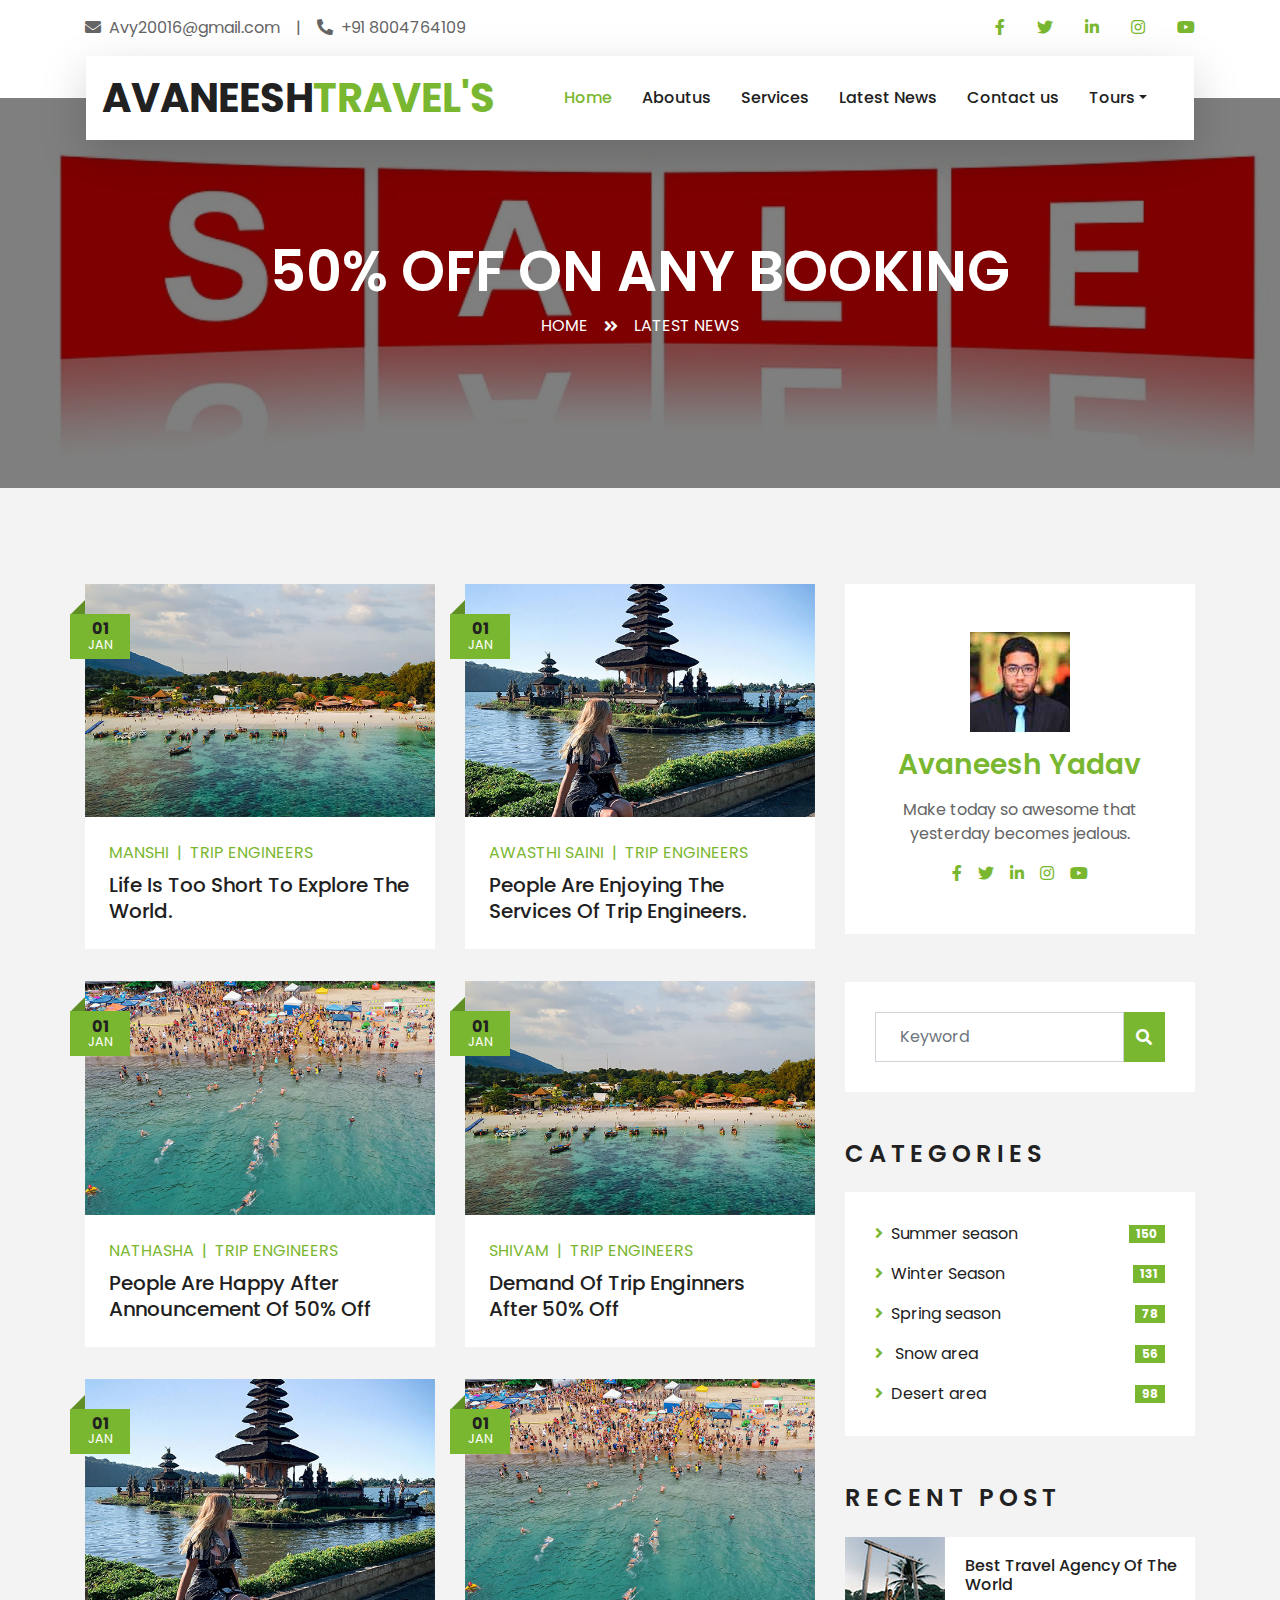
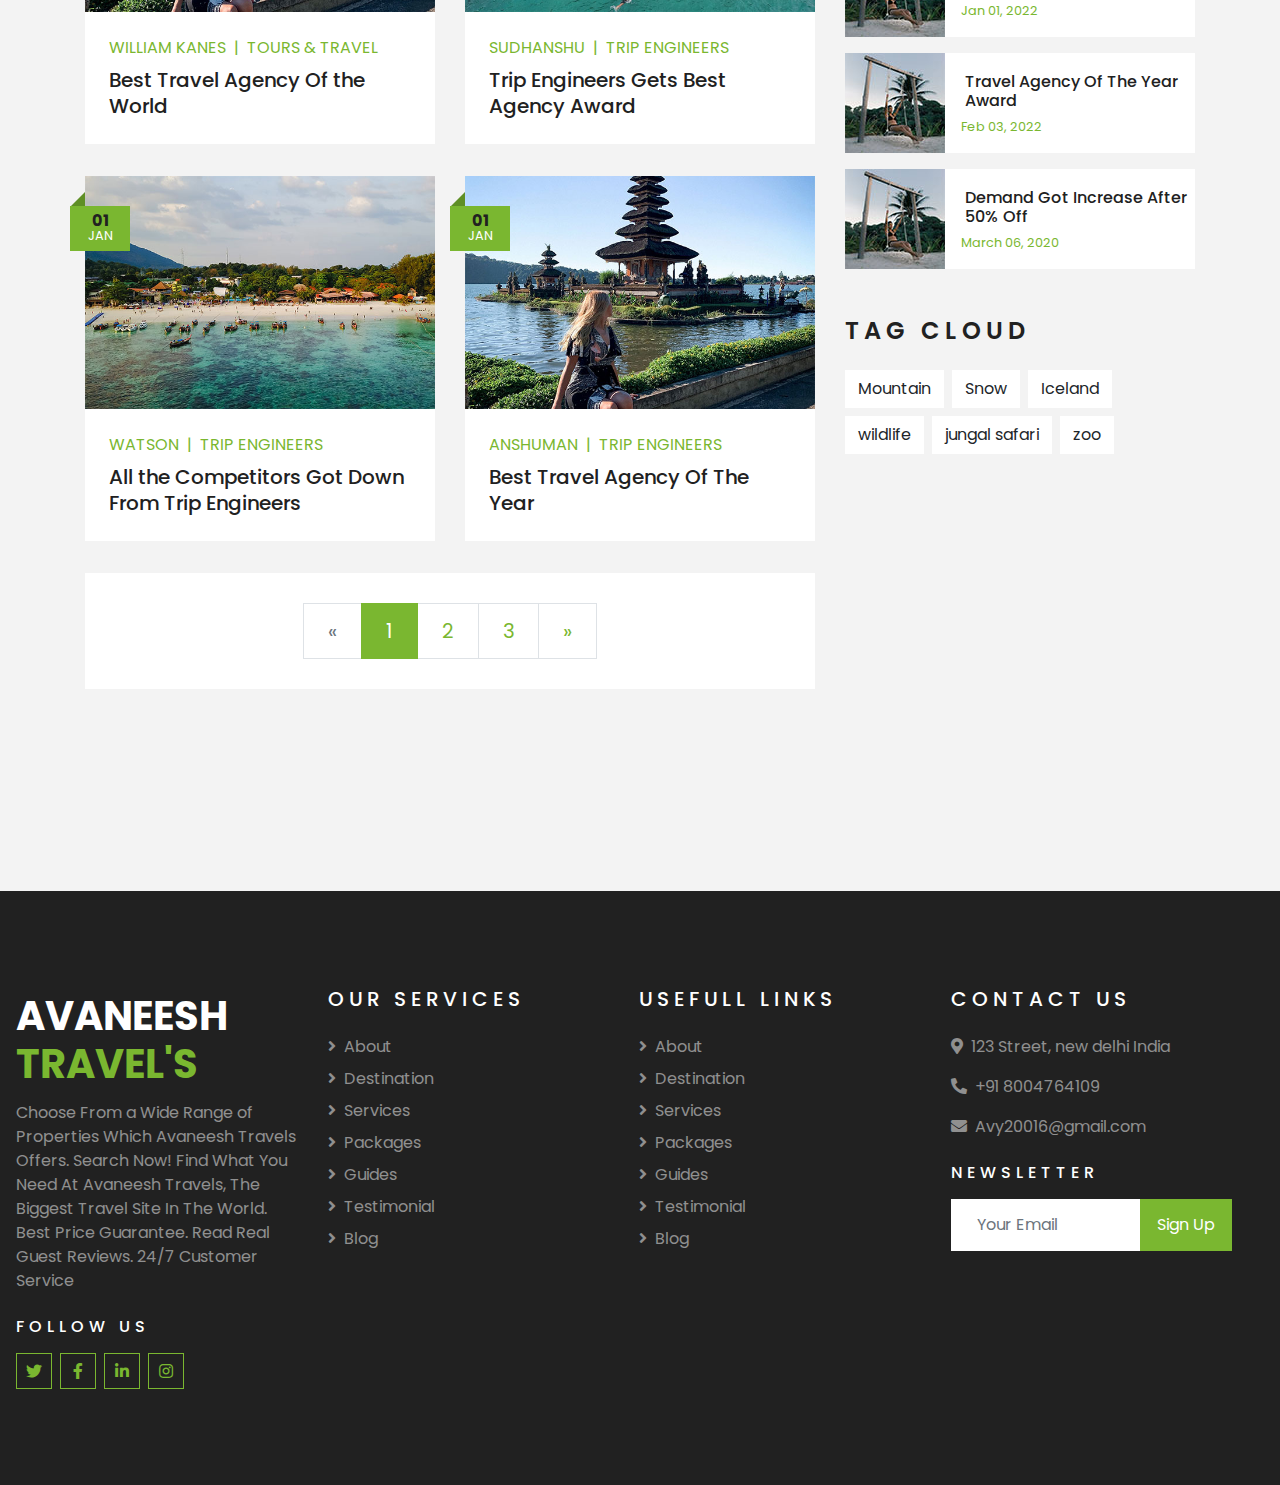
<file: blog.html>
<!DOCTYPE html>
<html lang="en">

    <head>
        <meta charset="utf-8">
        <title>Trip Engineers</title>
        <meta content="width=device-width, initial-scale=1.0" name="viewport">
      
    
        <!-- Favicon -->
        <link href="img/favicon.ico" rel="icon">
    
        <!-- Google Web Fonts -->
        <link rel="preconnect" href="https://fonts.gstatic.com">
        <link href="https://fonts.googleapis.com/css2?family=Poppins:wght@400;500;600;700&display=swap" rel="stylesheet"> 
    
        <!-- Font Awesome -->
        <link href="https://cdnjs.cloudflare.com/ajax/libs/font-awesome/5.10.0/css/all.min.css" rel="stylesheet">
    
        <!-- Libraries Stylesheet -->
        <link href="lib/owlcarousel/assets/owl.carousel.min.css" rel="stylesheet">
        <link href="lib/tempusdominus/css/tempusdominus-bootstrap-4.min.css" rel="stylesheet" />
    
        <!-- Customized Bootstrap Stylesheet -->
        <link href="css/style.css" rel="stylesheet">
    </head>
    <body>
        <!-- Topbar Start -->
        <div class="container-fluid bg-light pt-3 d-none d-lg-block">
           <div class="container">
               <div class="row">
                   <div class="col-lg-6 text-center text-lg-left mb-2 mb-lg-0">
                       <div class="d-inline-flex align-items-center">
                           <p><i class="fa fa-envelope mr-2"></i>Avy20016@gmail.com</p>
                           <p class="text-body px-3">|</p>
                           <p><i class="fa fa-phone-alt mr-2"></i>+91 8004764109</p>
                       </div>
                   </div>
                   <div class="col-lg-6 text-center text-lg-right">
                       <div class="d-inline-flex align-items-center">
                           <a class="text-primary px-3" href="">
                               <i class="fab fa-facebook-f"></i>
                           </a>
                           <a class="text-primary px-3" href="">
                               <i class="fab fa-twitter"></i>
                           </a>
                           <a class="text-primary px-3" href="">
                               <i class="fab fa-linkedin-in"></i>
                           </a>
                           <a class="text-primary px-3" href="">
                               <i class="fab fa-instagram"></i>
                           </a>
                           <a class="text-primary pl-3" href="">
                               <i class="fab fa-youtube"></i>
                           </a>
                       </div>
                   </div>
               </div>
           </div>
       </div>
        <!-- Navbar Start -->
        <div class="container-fluid position-relative nav-bar p-0">
            <div class="container-lg position-relative p-0 px-lg-3" style="z-index: 9;">
                <nav class="navbar navbar-expand-lg bg-light navbar-light shadow-lg py-3 py-lg-0 pl-3 pl-lg-5">
                    <a href="" class="navbar-brand">
                        <h1 class="m-0 text-primary"><span class="text-dark">AVANEESH</span>TRAVEL'S</h1>
                    </a>
                    <button type="button" class="navbar-toggler" data-toggle="collapse" data-target="#navbarCollapse">
                        <span class="navbar-toggler-icon"></span>
                    </button>
                    <div class="collapse navbar-collapse justify-content-between px-3" id="navbarCollapse">
                        <div class="navbar-nav ml-auto py-0">
                            <a href="index.html" class="nav-item nav-link active">Home</a>
                            <a href="about.html" class="nav-item nav-link">Aboutus</a>
                            <a href="service.html" class="nav-item nav-link">Services</a>
                            <a href="blog.html" class="nav-item nav-link">Latest News</a>
                            <a href="contact.html" class="nav-item nav-link">Contact us</a>
                            <!-- <a href="package.html" class="nav-item nav-link">Tour Packages</a> -->
                            <div class="nav-item dropdown">
                                <a href="package.html" class="nav-link dropdown-toggle" data-toggle="dropdown">Tours</a>
                                <div class="dropdown-menu border-0 rounded-0 m-0">
                                    <a href="package.html" class="dropdown-item">Honeymoon package</a>
                                    <a href="package.html" class="dropdown-item">Adventure</a>
                                    <a href="package.html" class="dropdown-item">Wildlife</a>
                                   
                                </div>
                           
                        </div>
                    </div>
                </nav>
            </div>
        </div>
    <!-- Navbar End -->
     <!-- Header Start -->
     <div class="container-fluid ltnewsbg">
        <div class="container">
            <div class="d-flex flex-column align-items-center justify-content-center" style="min-height: 400px">
                <h3 class="display-4 text-white text-uppercase">50% Off on Any Booking</h3>
                <div class="d-inline-flex text-white">
                    <p class="m-0 text-uppercase"><a class="text-white" href="">Home</a></p>
                    <i class="fa fa-angle-double-right pt-1 px-3"></i>
                    <p class="m-0 text-uppercase">LATEST NEWS</p>
                </div>
            </div>
        </div>
    </div>
    <!-- Booking End -->


    <!-- Blog Start -->
    <div class="container-fluid py-5">
        <div class="container py-5">
            <div class="row">
                <div class="col-lg-8">
                    <div class="row pb-3">
                        <div class="col-md-6 mb-4 pb-2">
                            <div class="blog-item">
                                <div class="position-relative">
                                    <img class="img-fluid w-100" src="img/blog-1.jpg" alt="">
                                    <div class="blog-date">
                                        <h6 class="font-weight-bold mb-n1">01</h6>
                                        <small class="text-white text-uppercase">Jan</small>
                                    </div>
                                </div>
                                <div class="bg-white p-4">
                                    <div class="d-flex mb-2">
                                        <a class="text-primary text-uppercase text-decoration-none" href="">Manshi</a>
                                        <span class="text-primary px-2">|</span>
                                        <a class="text-primary text-uppercase text-decoration-none" href="">Trip Engineers</a>
                                    </div>
                                    <a class="h5 m-0 text-decoration-none" href="">Life Is Too Short To Explore The World.</a>
                                </div>
                            </div>
                        </div>
                        <div class="col-md-6 mb-4 pb-2">
                            <div class="blog-item">
                                <div class="position-relative">
                                    <img class="img-fluid w-100" src="img/blog-2.jpg" alt="">
                                    <div class="blog-date">
                                        <h6 class="font-weight-bold mb-n1">01</h6>
                                        <small class="text-white text-uppercase">Jan</small>
                                    </div>
                                </div>
                                <div class="bg-white p-4">
                                    <div class="d-flex mb-2">
                                        <a class="text-primary text-uppercase text-decoration-none" href="">Awasthi Saini</a>
                                        <span class="text-primary px-2">|</span>
                                        <a class="text-primary text-uppercase text-decoration-none" href="">Trip Engineers</a>
                                    </div>
                                    <a class="h5 m-0 text-decoration-none" href="">People Are Enjoying The Services Of Trip Engineers.
                                   </a>
                                </div>
                            </div>
                        </div>
                        <div class="col-md-6 mb-4 pb-2">
                            <div class="blog-item">
                                <div class="position-relative">
                                    <img class="img-fluid w-100" src="img/blog-3.jpg" alt="">
                                    <div class="blog-date">
                                        <h6 class="font-weight-bold mb-n1">01</h6>
                                        <small class="text-white text-uppercase">Jan</small>
                                    </div>
                                </div>
                                <div class="bg-white p-4">
                                    <div class="d-flex mb-2">
                                        <a class="text-primary text-uppercase text-decoration-none" href=""> Nathasha</a>
                                        <span class="text-primary px-2">|</span>
                                        <a class="text-primary text-uppercase text-decoration-none" href="">Trip Engineers</a>
                                    </div>
                                    <a class="h5 m-0 text-decoration-none" href="">People Are Happy After Announcement Of 50% Off</a>
                                </div>
                            </div>
                        </div>
                        <div class="col-md-6 mb-4 pb-2">
                            <div class="blog-item">
                                <div class="position-relative">
                                    <img class="img-fluid w-100" src="img/blog-1.jpg" alt="">
                                    <div class="blog-date">
                                        <h6 class="font-weight-bold mb-n1">01</h6>
                                        <small class="text-white text-uppercase">Jan</small>
                                    </div>
                                </div>
                                <div class="bg-white p-4">
                                    <div class="d-flex mb-2">
                                        <a class="text-primary text-uppercase text-decoration-none" href="">Shivam</a>
                                        <span class="text-primary px-2">|</span>
                                        <a class="text-primary text-uppercase text-decoration-none" href="">Trip Engineers</a>
                                    </div>
                                    <a class="h5 m-0 text-decoration-none" href="">Demand Of Trip Enginners After 50% Off</a>
                                </div>
                            </div>
                        </div>
                        <div class="col-md-6 mb-4 pb-2">
                            <div class="blog-item">
                                <div class="position-relative">
                                    <img class="img-fluid w-100" src="img/blog-2.jpg" alt="">
                                    <div class="blog-date">
                                        <h6 class="font-weight-bold mb-n1">01</h6>
                                        <small class="text-white text-uppercase">Jan</small>
                                    </div>
                                </div>
                                <div class="bg-white p-4">
                                    <div class="d-flex mb-2">
                                        <a class="text-primary text-uppercase text-decoration-none" href="">William Kanes</a>
                                        <span class="text-primary px-2">|</span>
                                        <a class="text-primary text-uppercase text-decoration-none" href="">Tours & Travel</a>
                                    </div>
                                    <a class="h5 m-0 text-decoration-none" href="">Best Travel Agency Of the World </a>
                                </div>
                            </div>
                        </div>
                        <div class="col-md-6 mb-4 pb-2">
                            <div class="blog-item">
                                <div class="position-relative">
                                    <img class="img-fluid w-100" src="img/blog-3.jpg" alt="">
                                    <div class="blog-date">
                                        <h6 class="font-weight-bold mb-n1">01</h6>
                                        <small class="text-white text-uppercase">Jan</small>
                                    </div>
                                </div>
                                <div class="bg-white p-4">
                                    <div class="d-flex mb-2">
                                        <a class="text-primary text-uppercase text-decoration-none" href="">Sudhanshu</a>
                                        <span class="text-primary px-2">|</span>
                                        <a class="text-primary text-uppercase text-decoration-none" href="">Trip Engineers</a>
                                    </div>
                                    <a class="h5 m-0 text-decoration-none" href="">Trip Engineers Gets Best Agency Award</a>
                                </div>
                            </div>
                        </div>
                        <div class="col-md-6 mb-4 pb-2">
                            <div class="blog-item">
                                <div class="position-relative">
                                    <img class="img-fluid w-100" src="img/blog-1.jpg" alt="">
                                    <div class="blog-date">
                                        <h6 class="font-weight-bold mb-n1">01</h6>
                                        <small class="text-white text-uppercase">Jan</small>
                                    </div>
                                </div>
                                <div class="bg-white p-4">
                                    <div class="d-flex mb-2">
                                        <a class="text-primary text-uppercase text-decoration-none" href="">Watson</a>
                                        <span class="text-primary px-2">|</span>
                                        <a class="text-primary text-uppercase text-decoration-none" href="">Trip Engineers</a>
                                    </div>
                                    <a class="h5 m-0 text-decoration-none" href="">All the Competitors Got Down From Trip Engineers</a>
                                </div>
                            </div>
                        </div>
                        <div class="col-md-6 mb-4 pb-2">
                            <div class="blog-item">
                                <div class="position-relative">
                                    <img class="img-fluid w-100" src="img/blog-2.jpg" alt="">
                                    <div class="blog-date">
                                        <h6 class="font-weight-bold mb-n1">01</h6>
                                        <small class="text-white text-uppercase">Jan</small>
                                    </div>
                                </div>
                                <div class="bg-white p-4">
                                    <div class="d-flex mb-2">
                                        <a class="text-primary text-uppercase text-decoration-none" href="">Anshuman</a>
                                        <span class="text-primary px-2">|</span>
                                        <a class="text-primary text-uppercase text-decoration-none" href="">Trip Engineers</a>
                                    </div>
                                    <a class="h5 m-0 text-decoration-none" href="">Best Travel Agency Of The Year </a>
                                </div>
                            </div>
                        </div>
                        <div class="col-12">
                            <nav aria-label="Page navigation">
                                <ul class="pagination pagination-lg justify-content-center bg-white mb-0" style="padding: 30px;">
                                  <li class="page-item disabled">
                                    <a class="page-link" href="#" aria-label="Previous">
                                      <span aria-hidden="true">&laquo;</span>
                                      <span class="sr-only">Previous</span>
                                    </a>
                                  </li>
                                  <li class="page-item active"><a class="page-link" href="#">1</a></li>
                                  <li class="page-item"><a class="page-link" href="#">2</a></li>
                                  <li class="page-item"><a class="page-link" href="#">3</a></li>
                                  <li class="page-item">
                                    <a class="page-link" href="#" aria-label="Next">
                                      <span aria-hidden="true">&raquo;</span>
                                      <span class="sr-only">Next</span>
                                    </a>
                                  </li>
                                </ul>
                              </nav>
                        </div>
                    </div>
                </div>
    
                <div class="col-lg-4 mt-5 mt-lg-0">
                    <!-- Author Bio -->
                    <div class="d-flex flex-column text-center bg-white mb-5 py-5 px-4">
                        <img src="img/user.jpg" class="img-fluid mx-auto mb-3" style="width: 100px;">
                        <h3 class="text-primary mb-3">Avaneesh Yadav</h3>
                        <p>Make today so awesome that yesterday becomes jealous.</p>
                        <div class="d-flex justify-content-center">
                            <a class="text-primary px-2" href="">
                                <i class="fab fa-facebook-f"></i>
                            </a>
                            <a class="text-primary px-2" href="">
                                <i class="fab fa-twitter"></i>
                            </a>
                            <a class="text-primary px-2" href="">
                                <i class="fab fa-linkedin-in"></i>
                            </a>
                            <a class="text-primary px-2" href="">
                                <i class="fab fa-instagram"></i>
                            </a>
                            <a class="text-primary px-2" href="">
                                <i class="fab fa-youtube"></i>
                            </a>
                        </div>
                    </div>
    
                    <!-- Search Form -->
                    <div class="mb-5">
                        <div class="bg-white" style="padding: 30px;">
                            <div class="input-group">
                                <input type="text" class="form-control p-4" placeholder="Keyword">
                                <div class="input-group-append">
                                    <span class="input-group-text bg-primary border-primary text-white"><i
                                            class="fa fa-search"></i></span>
                                </div>
                            </div>
                        </div>
                    </div>

                    <!-- Category List -->
                    <div class="mb-5">
                        <h4 class="text-uppercase mb-4" style="letter-spacing: 5px;">Categories</h4>
                        <div class="bg-white" style="padding: 30px;">
                            <ul class="list-inline m-0">
                                <li class="mb-3 d-flex justify-content-between align-items-center">
                                    <a class="text-dark" href="#"><i class="fa fa-angle-right text-primary mr-2"></i>Summer
                                      season   </a>
                                    <span class="badge badge-primary badge-pill">150</span>
                                </li>
                                <li class="mb-3 d-flex justify-content-between align-items-center">
                                    <a class="text-dark" href="#"><i class="fa fa-angle-right text-primary mr-2"></i>Winter
                                        Season</a>
                                    <span class="badge badge-primary badge-pill">131</span>
                                </li>
                                <li class="mb-3 d-flex justify-content-between align-items-center">
                                    <a class="text-dark" href="#"><i
                                            class="fa fa-angle-right text-primary mr-2"></i>Spring season</a>
                                    <span class="badge badge-primary badge-pill">78</span>
                                </li>
                                <li class="mb-3 d-flex justify-content-between align-items-center">
                                    <a class="text-dark" href="#"><i
                                            class="fa fa-angle-right text-primary mr-2"></i> Snow area</a>
                                    <span class="badge badge-primary badge-pill">56</span>
                                </li>
                                <li class="d-flex justify-content-between align-items-center">
                                    <a class="text-dark" href="#"><i
                                            class="fa fa-angle-right text-primary mr-2"></i>Desert area</a>
                                    <span class="badge badge-primary badge-pill">98</span>
                                </li>
                            </ul>
                        </div>
                    </div>
    
                    <!-- Recent Post -->
                    <div class="mb-5">
                        <h4 class="text-uppercase mb-4" style="letter-spacing: 5px;">Recent Post</h4>
                        <a class="d-flex align-items-center text-decoration-none bg-white mb-3" href="">
                            <img class="img-fluid" src="img/blog-100x100.jpg" alt="">
                            <div class="pl-3">
                                <h6 class="m-1">Best Travel Agency Of The World</h6>
                                <small>Jan 01, 2022</small>
                            </div>
                        </a>
                        <a class="d-flex align-items-center text-decoration-none bg-white mb-3" href="">
                            <img class="img-fluid" src="img/blog-100x100.jpg" alt="">
                            <div class="pl-3">
                                <h6 class="m-1">Travel Agency Of The Year Award </h6>
                                <small>Feb 03, 2022</small>
                            </div>
                        </a>
                        <a class="d-flex align-items-center text-decoration-none bg-white mb-3" href="">
                            <img class="img-fluid" src="img/blog-100x100.jpg" alt="">
                            <div class="pl-3">
                                <h6 class="m-1">Demand Got Increase After 50% Off </h6>
                                <small>March 06, 2020</small>
                            </div>
                        </a>
                    </div>
    
                    <!-- Tag Cloud -->
                    <div class="mb-5">
                        <h4 class="text-uppercase mb-4" style="letter-spacing: 5px;">Tag Cloud</h4>
                        <div class="d-flex flex-wrap m-n1">
                            <a href="" class="btn btn-light m-1">Mountain </a>
                            <a href="" class="btn btn-light m-1">Snow </a>
                            <a href="" class="btn btn-light m-1">Iceland</a>
                            <a href="" class="btn btn-light m-1">wildlife</a>
                            <a href="" class="btn btn-light m-1">jungal safari </a>
                            <a href="" class="btn btn-light m-1">zoo</a>
                        </div>
                    </div>
                </div>
            </div>
        </div>
    </div>
    <!-- Blog End -->

  <!-- Footer Start -->
  <div class="container-fluid bg-dark text-white-50 py-5 px-sm-3 px-lg-5" style="margin-top: 90px;">
    <div class="row pt-5">
        <div class="col-lg-3 col-md-6 mb-5">
            <a href="" class="navbar-brand">
                <h1 class="text-primary"><span class="text-white">AVANEESH <br> </span>TRAVEL'S</h1>
            </a>
            <p>Choose From a Wide Range of Properties Which Avaneesh Travels Offers. Search Now! Find What You Need At Avaneesh Travels, The Biggest Travel Site In The World. Best Price Guarantee. Read Real Guest Reviews. 24/7 Customer Service</p>
            <h6 class="text-white text-uppercase mt-4 mb-3" style="letter-spacing: 5px;">Follow Us</h6>
            <div class="d-flex justify-content-start">
                <a class="btn btn-outline-primary btn-square mr-2" href="#"><i class="fab fa-twitter"></i></a>
                <a class="btn btn-outline-primary btn-square mr-2" href="#"><i class="fab fa-facebook-f"></i></a>
                <a class="btn btn-outline-primary btn-square mr-2" href="#"><i class="fab fa-linkedin-in"></i></a>
                <a class="btn btn-outline-primary btn-square" href="#"><i class="fab fa-instagram"></i></a>
            </div>
        </div>
        <div class="col-lg-3 col-md-6 mb-5">
            <h5 class="text-white text-uppercase mb-4" style="letter-spacing: 5px;">Our Services</h5>
            <div class="d-flex flex-column justify-content-start">
                <a class="text-white-50 mb-2" href="#"><i class="fa fa-angle-right mr-2"></i>About</a>
                <a class="text-white-50 mb-2" href="#"><i class="fa fa-angle-right mr-2"></i>Destination</a>
                <a class="text-white-50 mb-2" href="#"><i class="fa fa-angle-right mr-2"></i>Services</a>
                <a class="text-white-50 mb-2" href="#"><i class="fa fa-angle-right mr-2"></i>Packages</a>
                <a class="text-white-50 mb-2" href="#"><i class="fa fa-angle-right mr-2"></i>Guides</a>
                <a class="text-white-50 mb-2" href="#"><i class="fa fa-angle-right mr-2"></i>Testimonial</a>
                <a class="text-white-50" href="#"><i class="fa fa-angle-right mr-2"></i>Blog</a>
            </div>
        </div>
        <div class="col-lg-3 col-md-6 mb-5">
            <h5 class="text-white text-uppercase mb-4" style="letter-spacing: 5px;">Usefull Links</h5>
            <div class="d-flex flex-column justify-content-start">
                <a class="text-white-50 mb-2" href="#"><i class="fa fa-angle-right mr-2"></i>About</a>
                <a class="text-white-50 mb-2" href="#"><i class="fa fa-angle-right mr-2"></i>Destination</a>
                <a class="text-white-50 mb-2" href="#"><i class="fa fa-angle-right mr-2"></i>Services</a>
                <a class="text-white-50 mb-2" href="#"><i class="fa fa-angle-right mr-2"></i>Packages</a>
                <a class="text-white-50 mb-2" href="#"><i class="fa fa-angle-right mr-2"></i>Guides</a>
                <a class="text-white-50 mb-2" href="#"><i class="fa fa-angle-right mr-2"></i>Testimonial</a>
                <a class="text-white-50" href="#"><i class="fa fa-angle-right mr-2"></i>Blog</a>
            </div>
        </div>
        <div class="col-lg-3 col-md-6 mb-5">
            <h5 class="text-white text-uppercase mb-4" style="letter-spacing: 5px;">Contact Us</h5>
            <p><i class="fa fa-map-marker-alt mr-2"></i>123 Street, new delhi India</p>
            <p><i class="fa fa-phone-alt mr-2"></i>+91 8004764109</p>
            <p><i class="fa fa-envelope mr-2"></i>Avy20016@gmail.com</p>
            <h6 class="text-white text-uppercase mt-4 mb-3" style="letter-spacing: 5px;">Newsletter</h6>
            <div class="w-100">
                <div class="input-group">
                    <input type="text" class="form-control border-light" style="padding: 25px;" placeholder="Your Email">
                    <div class="input-group-append">
                        <button class="btn btn-primary px-3">Sign Up</button>
                    </div>
                </div>
            </div>
        </div>
    </div>
</div>

<!-- Footer End -->


<!-- Back to Top -->
<a href="#" class="btn btn-lg btn-primary btn-lg-square back-to-top"><i class="fa fa-angle-double-up"></i></a>


<!-- JavaScript Libraries -->
<script src="https://code.jquery.com/jquery-3.4.1.min.js"></script>
<script src="https://stackpath.bootstrapcdn.com/bootstrap/4.4.1/js/bootstrap.bundle.min.js"></script>
<script src="lib/easing/easing.min.js"></script>
<script src="lib/owlcarousel/owl.carousel.min.js"></script>
<script src="lib/tempusdominus/js/moment.min.js"></script>
<script src="lib/tempusdominus/js/moment-timezone.min.js"></script>
<script src="lib/tempusdominus/js/tempusdominus-bootstrap-4.min.js"></script>

<!-- Contact Javascript File -->
<script src="mail/jqBootstrapValidation.min.js"></script>
<script src="mail/contact.js"></script>

<!-- Template Javascript -->
<script src="js/main.js"></script>
</body>

</html>
</file>
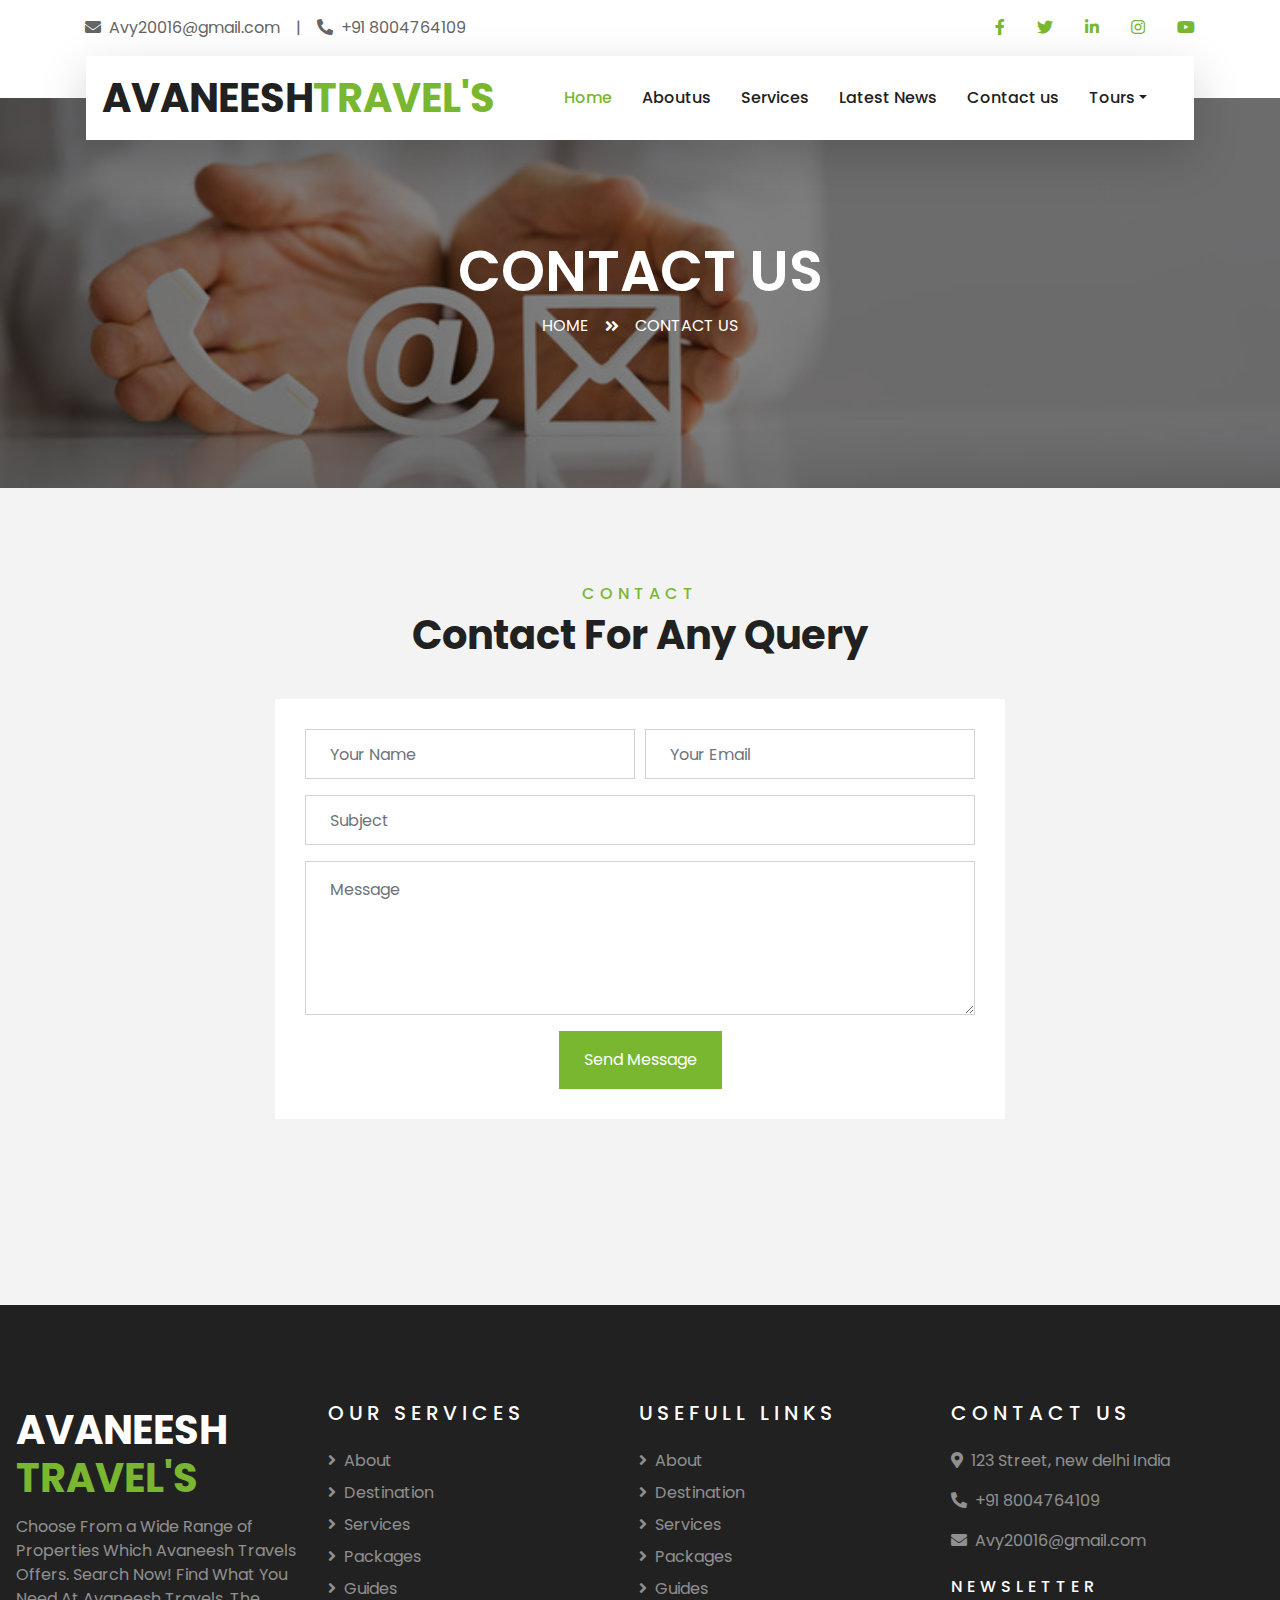
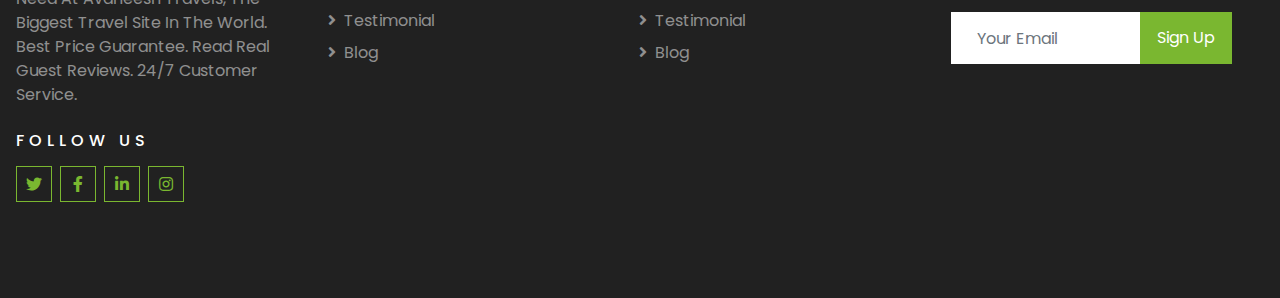
<file: contact.html>
<!DOCTYPE html>
<html lang="en">

<head>
    <meta charset="utf-8">
    <title>Trip Engineers Contact us</title>
    <meta content="width=device-width, initial-scale=1.0" name="viewport">
    <meta content="Free HTML Templates" name="keywords">
    <meta content="Free HTML Templates" name="description">

    <!-- Favicon -->
    <link href="img/favicon.ico" rel="icon">

    <!-- Google Web Fonts -->
    <link rel="preconnect" href="https://fonts.gstatic.com">
    <link href="https://fonts.googleapis.com/css2?family=Poppins:wght@400;500;600;700&display=swap" rel="stylesheet"> 

    <!-- Font Awesome -->
    <link href="https://cdnjs.cloudflare.com/ajax/libs/font-awesome/5.10.0/css/all.min.css" rel="stylesheet">

    <!-- Libraries Stylesheet -->
    <link href="lib/owlcarousel/assets/owl.carousel.min.css" rel="stylesheet">
    <link href="lib/tempusdominus/css/tempusdominus-bootstrap-4.min.css" rel="stylesheet" />

    <!-- Customized Bootstrap Stylesheet -->
    <link href="css/style.css" rel="stylesheet">
</head>

<body>
     <!-- Topbar Start -->
     <div class="container-fluid bg-light pt-3 d-none d-lg-block">
        <div class="container">
            <div class="row">
                <div class="col-lg-6 text-center text-lg-left mb-2 mb-lg-0">
                    <div class="d-inline-flex align-items-center">
                        <p><i class="fa fa-envelope mr-2"></i>Avy20016@gmail.com</p>
                        <p class="text-body px-3">|</p>
                        <p><i class="fa fa-phone-alt mr-2"></i>+91 8004764109</p>
                    </div>
                </div>
                <div class="col-lg-6 text-center text-lg-right">
                    <div class="d-inline-flex align-items-center">
                        <a class="text-primary px-3" href="">
                            <i class="fab fa-facebook-f"></i>
                        </a>
                        <a class="text-primary px-3" href="">
                            <i class="fab fa-twitter"></i>
                        </a>
                        <a class="text-primary px-3" href="">
                            <i class="fab fa-linkedin-in"></i>
                        </a>
                        <a class="text-primary px-3" href="">
                            <i class="fab fa-instagram"></i>
                        </a>
                        <a class="text-primary pl-3" href="">
                            <i class="fab fa-youtube"></i>
                        </a>
                    </div>
                </div>
            </div>
        </div>
    </div>
    <!-- Topbar End -->


    <!-- Navbar Start -->
    <div class="container-fluid position-relative nav-bar p-0">
        <div class="container-lg position-relative p-0 px-lg-3" style="z-index: 9;">
            <nav class="navbar navbar-expand-lg bg-light navbar-light shadow-lg py-3 py-lg-0 pl-3 pl-lg-5">
                <a href="" class="navbar-brand">
                    <h1 class="m-0 text-primary"><span class="text-dark">AVANEESH</span>TRAVEL'S</h1>
                </a>
                <button type="button" class="navbar-toggler" data-toggle="collapse" data-target="#navbarCollapse">
                    <span class="navbar-toggler-icon"></span>
                </button>
                <div class="collapse navbar-collapse justify-content-between px-3" id="navbarCollapse">
                    <div class="navbar-nav ml-auto py-0">
                        <a href="index.html" class="nav-item nav-link active">Home</a>
                        <a href="about.html" class="nav-item nav-link">Aboutus</a>
                        <a href="service.html" class="nav-item nav-link">Services</a>
                        <a href="blog.html" class="nav-item nav-link">Latest News</a>
                        <a href="contact.html" class="nav-item nav-link">Contact us</a>
                        <!-- <a href="package.html" class="nav-item nav-link">Tour Packages</a> -->
                        <div class="nav-item dropdown">
                            <a href="package.html" class="nav-link dropdown-toggle" data-toggle="dropdown">Tours</a>
                            <div class="dropdown-menu border-0 rounded-0 m-0">
                                <a href="package.html" class="dropdown-item">Honeymoon package</a>
                                <a href="package.html" class="dropdown-item">Adventure</a>
                                <a href="package.html" class="dropdown-item">Wildlife</a>
                               
                            </div>
                       
                    </div>
                </div>
            </nav>
        </div>
    </div>
    <!-- Navbar End -->


    <!-- Header Start -->
    <div class="container-fluid contactbg">
        <div class="container">
            <div class="d-flex flex-column align-items-center justify-content-center" style="min-height: 400px">
                <h3 class="display-4 text-white text-uppercase">Contact us</h3>
                <div class="d-inline-flex text-white">
                    <p class="m-0 text-uppercase"><a class="text-white" href="">Home</a></p>
                    <i class="fa fa-angle-double-right pt-1 px-3"></i>
                    <p class="m-0 text-uppercase">CONTACT US</p>
                </div>
            </div>
        </div>
    </div>
    <!-- Header End -->


    <!-- Booking Start
    <div class="container-fluid booking mt-5 pb-5">
        <div class="container pb-5">
            <div class="bg-light shadow" style="padding: 30px;">
                <div class="row align-items-center" style="min-height: 60px;">
                    <div class="col-md-10">
                        <div class="row">
                            <div class="col-md-3">
                                <div class="mb-3 mb-md-0">
                                    <select class="custom-select px-4" style="height: 47px;">
                                        <option selected>Destination</option>
                                        <option value="1">New york</option>
                                        <option value="2">Abu dhabi</option>
                                        <option value="3">Bangkok</option>
                                    </select>
                                </div>
                            </div>
                            <div class="col-md-3">
                                <div class="mb-3 mb-md-0">
                                    <div class="date" id="date1" data-target-input="nearest">
                                        <input type="text" class="form-control p-4 datetimepicker-input" placeholder="Depart Date" data-target="#date1" data-toggle="datetimepicker"/>
                                    </div>
                                </div>
                            </div>
                            <div class="col-md-3">
                                <div class="mb-3 mb-md-0">
                                    <div class="date" id="date2" data-target-input="nearest">
                                        <input type="text" class="form-control p-4 datetimepicker-input" placeholder="Return Date" data-target="#date2" data-toggle="datetimepicker"/>
                                    </div>
                                </div>
                            </div>
                            <div class="col-md-3">
                                <div class="mb-3 mb-md-0">
                                    <select class="custom-select px-4" style="height: 47px;">
                                        <option selected>Duration</option>
                                        <option value="1">4 days 3 night</option>
                                        <option value="2">7 days 6 night</option>
                                        <option value="3">15 day 14 night</option>
                                        <option value="3">others</option>
                                    </select>
                                </div>
                            </div>
                        </div>
                    </div>
                    <div class="col-md-2">
                        <button class="btn btn-primary btn-block" type="submit" style="height: 47px; margin-top: -2px;">Submit</button>
                    </div>
                </div>
            </div>
        </div>
    </div>
     Booking End -->
    <!-- Contact Start -->
    <div class="container-fluid py-5">
        <div class="container py-5">
            <div class="text-center mb-3 pb-3">
                <h6 class="text-primary text-uppercase" style="letter-spacing: 5px;">Contact</h6>
                <h1>Contact For Any Query</h1>
            </div>
            <div class="row justify-content-center">
                <div class="col-lg-8">
                    <div class="contact-form bg-white" style="padding: 30px;">
                        <div id="success"></div>
                        <form name="sentMessage" id="contactForm" novalidate="novalidate">
                            <div class="form-row">
                                <div class="control-group col-sm-6">
                                    <input type="text" class="form-control p-4" id="name" placeholder="Your Name"
                                        required="required" data-validation-required-message="Please enter your name" />
                                    <p class="help-block text-danger"></p>
                                </div>
                                <div class="control-group col-sm-6">
                                    <input type="email" class="form-control p-4" id="email" placeholder="Your Email"
                                        required="required" data-validation-required-message="Please enter your email" />
                                    <p class="help-block text-danger"></p>
                                </div>
                            </div>
                            <div class="control-group">
                                <input type="text" class="form-control p-4" id="subject" placeholder="Subject"
                                    required="required" data-validation-required-message="Please enter a subject" />
                                <p class="help-block text-danger"></p>
                            </div>
                            <div class="control-group">
                                <textarea class="form-control py-3 px-4" rows="5" id="message" placeholder="Message"
                                    required="required"
                                    data-validation-required-message="Please enter your message"></textarea>
                                <p class="help-block text-danger"></p>
                            </div>
                            <div class="text-center">
                                <button class="btn btn-primary py-3 px-4" type="submit" id="sendMessageButton">Send Message</button>
                            </div>
                        </form>
                    </div>
                </div>
            </div>
        </div>
    </div>
    <!-- Contact End -->


    <!-- Footer Start -->
    <div class="container-fluid bg-dark text-white-50 py-5 px-sm-3 px-lg-5" style="margin-top: 90px;">
        <div class="row pt-5">
            <div class="col-lg-3 col-md-6 mb-5">
                <a href="" class="navbar-brand">
                    <h1 class="text-primary"><span class="text-white">AVANEESH <br> </span>TRAVEL'S</h1>
                </a>
                <p>Choose From a Wide Range of Properties Which Avaneesh Travels Offers. Search Now! Find What You Need At Avaneesh Travels, The Biggest Travel Site In The World. Best Price Guarantee. Read Real Guest Reviews. 24/7 Customer Service.</p>
                <h6 class="text-white text-uppercase mt-4 mb-3" style="letter-spacing: 5px;">Follow Us</h6>
                <div class="d-flex justify-content-start">
                    <a class="btn btn-outline-primary btn-square mr-2" href="#"><i class="fab fa-twitter"></i></a>
                    <a class="btn btn-outline-primary btn-square mr-2" href="#"><i class="fab fa-facebook-f"></i></a>
                    <a class="btn btn-outline-primary btn-square mr-2" href="#"><i class="fab fa-linkedin-in"></i></a>
                    <a class="btn btn-outline-primary btn-square" href="#"><i class="fab fa-instagram"></i></a>
                </div>
            </div>
            <div class="col-lg-3 col-md-6 mb-5">
                <h5 class="text-white text-uppercase mb-4" style="letter-spacing: 5px;">Our Services</h5>
                <div class="d-flex flex-column justify-content-start">
                    <a class="text-white-50 mb-2" href="#"><i class="fa fa-angle-right mr-2"></i>About</a>
                    <a class="text-white-50 mb-2" href="#"><i class="fa fa-angle-right mr-2"></i>Destination</a>
                    <a class="text-white-50 mb-2" href="#"><i class="fa fa-angle-right mr-2"></i>Services</a>
                    <a class="text-white-50 mb-2" href="#"><i class="fa fa-angle-right mr-2"></i>Packages</a>
                    <a class="text-white-50 mb-2" href="#"><i class="fa fa-angle-right mr-2"></i>Guides</a>
                    <a class="text-white-50 mb-2" href="#"><i class="fa fa-angle-right mr-2"></i>Testimonial</a>
                    <a class="text-white-50" href="#"><i class="fa fa-angle-right mr-2"></i>Blog</a>
                </div>
            </div>
            <div class="col-lg-3 col-md-6 mb-5">
                <h5 class="text-white text-uppercase mb-4" style="letter-spacing: 5px;">Usefull Links</h5>
                <div class="d-flex flex-column justify-content-start">
                    <a class="text-white-50 mb-2" href="#"><i class="fa fa-angle-right mr-2"></i>About</a>
                    <a class="text-white-50 mb-2" href="#"><i class="fa fa-angle-right mr-2"></i>Destination</a>
                    <a class="text-white-50 mb-2" href="#"><i class="fa fa-angle-right mr-2"></i>Services</a>
                    <a class="text-white-50 mb-2" href="#"><i class="fa fa-angle-right mr-2"></i>Packages</a>
                    <a class="text-white-50 mb-2" href="#"><i class="fa fa-angle-right mr-2"></i>Guides</a>
                    <a class="text-white-50 mb-2" href="#"><i class="fa fa-angle-right mr-2"></i>Testimonial</a>
                    <a class="text-white-50" href="#"><i class="fa fa-angle-right mr-2"></i>Blog</a>
                </div>
            </div>
            <div class="col-lg-3 col-md-6 mb-5">
                <h5 class="text-white text-uppercase mb-4" style="letter-spacing: 5px;">Contact Us</h5>
                <p><i class="fa fa-map-marker-alt mr-2"></i>123 Street, new delhi India</p>
                <p><i class="fa fa-phone-alt mr-2"></i>+91 8004764109</p>
                <p><i class="fa fa-envelope mr-2"></i>Avy20016@gmail.com</p>
                <h6 class="text-white text-uppercase mt-4 mb-3" style="letter-spacing: 5px;">Newsletter</h6>
                <div class="w-100">
                    <div class="input-group">
                        <input type="text" class="form-control border-light" style="padding: 25px;" placeholder="Your Email">
                        <div class="input-group-append">
                            <button class="btn btn-primary px-3">Sign Up</button>
                        </div>
                    </div>
                </div>
            </div>
        </div>
    </div>
   
    <!-- Footer End -->


    <!-- Back to Top -->
    <a href="#" class="btn btn-lg btn-primary btn-lg-square back-to-top"><i class="fa fa-angle-double-up"></i></a>


    <!-- JavaScript Libraries -->
    <script src="https://code.jquery.com/jquery-3.4.1.min.js"></script>
    <script src="https://stackpath.bootstrapcdn.com/bootstrap/4.4.1/js/bootstrap.bundle.min.js"></script>
    <script src="lib/easing/easing.min.js"></script>
    <script src="lib/owlcarousel/owl.carousel.min.js"></script>
    <script src="lib/tempusdominus/js/moment.min.js"></script>
    <script src="lib/tempusdominus/js/moment-timezone.min.js"></script>
    <script src="lib/tempusdominus/js/tempusdominus-bootstrap-4.min.js"></script>

    <!-- Contact Javascript File -->
    <script src="mail/jqBootstrapValidation.min.js"></script>
    <script src="mail/contact.js"></script>

    <!-- Template Javascript -->
    <script src="js/main.js"></script>
</body>

</html>
</file>
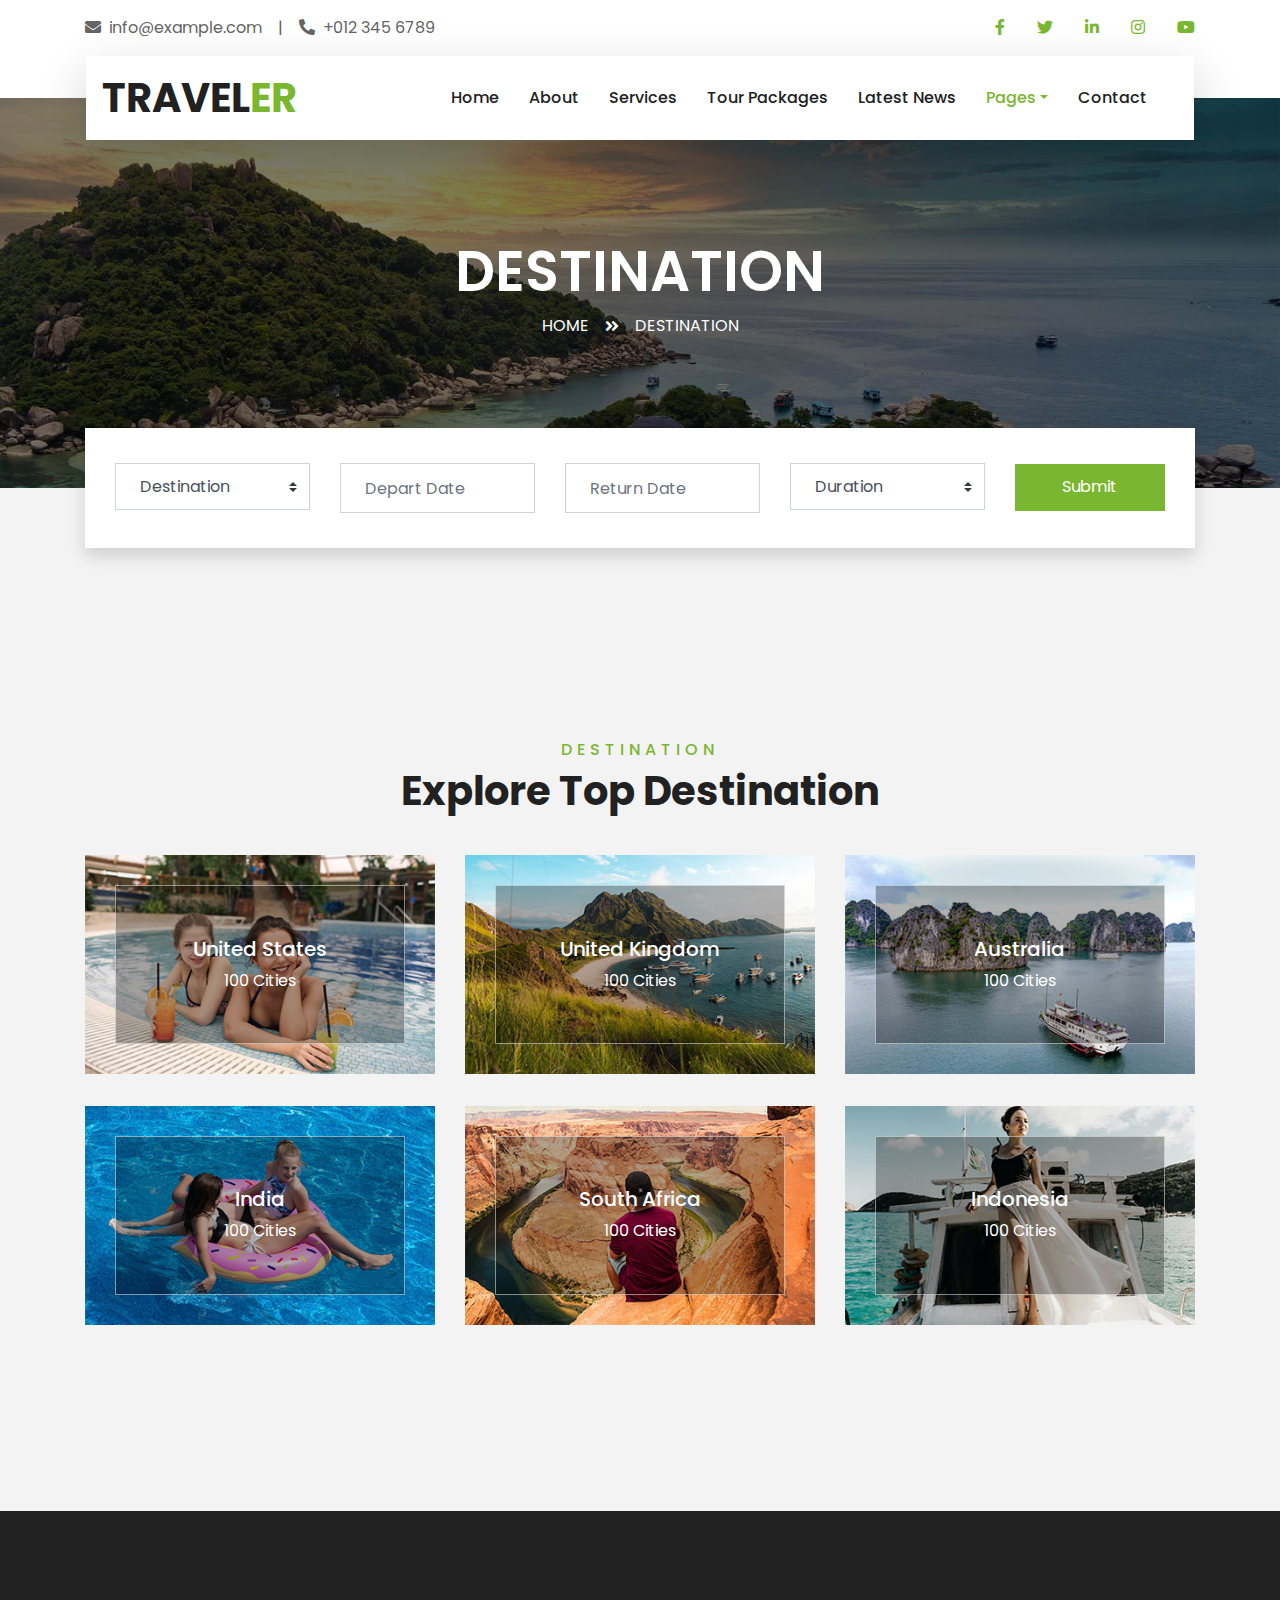
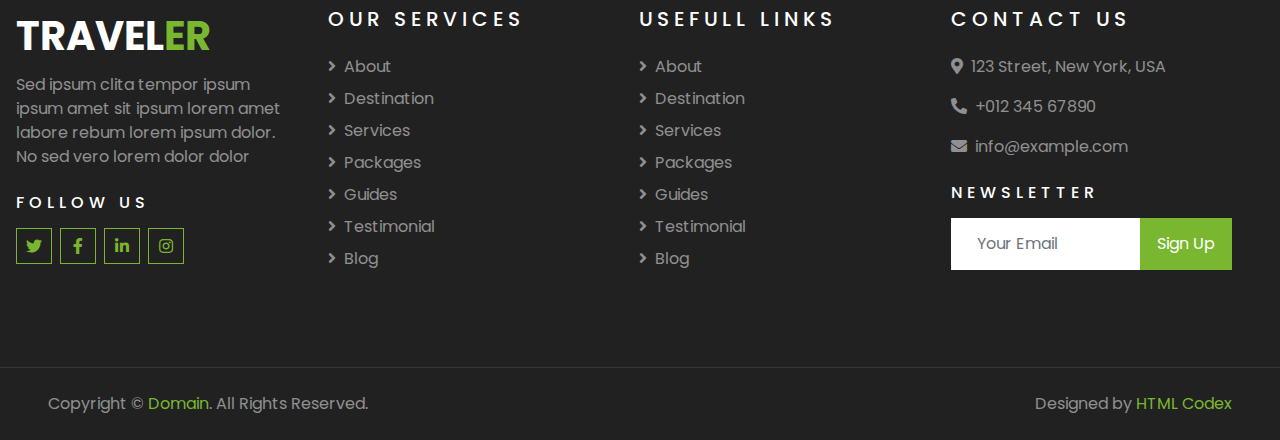
<file: destination.html>
<!DOCTYPE html>
<html lang="en">

<head>
    <meta charset="utf-8">
    <title>TRAVELER - Free Travel Website Template</title>
    <meta content="width=device-width, initial-scale=1.0" name="viewport">
    <meta content="Free HTML Templates" name="keywords">
    <meta content="Free HTML Templates" name="description">

    <!-- Favicon -->
    <link href="img/favicon.ico" rel="icon">

    <!-- Google Web Fonts -->
    <link rel="preconnect" href="https://fonts.gstatic.com">
    <link href="https://fonts.googleapis.com/css2?family=Poppins:wght@400;500;600;700&display=swap" rel="stylesheet"> 

    <!-- Font Awesome -->
    <link href="https://cdnjs.cloudflare.com/ajax/libs/font-awesome/5.10.0/css/all.min.css" rel="stylesheet">

    <!-- Libraries Stylesheet -->
    <link href="lib/owlcarousel/assets/owl.carousel.min.css" rel="stylesheet">
    <link href="lib/tempusdominus/css/tempusdominus-bootstrap-4.min.css" rel="stylesheet" />

    <!-- Customized Bootstrap Stylesheet -->
    <link href="css/style.css" rel="stylesheet">
</head>

<body>
    <!-- Topbar Start -->
    <div class="container-fluid bg-light pt-3 d-none d-lg-block">
        <div class="container">
            <div class="row">
                <div class="col-lg-6 text-center text-lg-left mb-2 mb-lg-0">
                    <div class="d-inline-flex align-items-center">
                        <p><i class="fa fa-envelope mr-2"></i>info@example.com</p>
                        <p class="text-body px-3">|</p>
                        <p><i class="fa fa-phone-alt mr-2"></i>+012 345 6789</p>
                    </div>
                </div>
                <div class="col-lg-6 text-center text-lg-right">
                    <div class="d-inline-flex align-items-center">
                        <a class="text-primary px-3" href="">
                            <i class="fab fa-facebook-f"></i>
                        </a>
                        <a class="text-primary px-3" href="">
                            <i class="fab fa-twitter"></i>
                        </a>
                        <a class="text-primary px-3" href="">
                            <i class="fab fa-linkedin-in"></i>
                        </a>
                        <a class="text-primary px-3" href="">
                            <i class="fab fa-instagram"></i>
                        </a>
                        <a class="text-primary pl-3" href="">
                            <i class="fab fa-youtube"></i>
                        </a>
                    </div>
                </div>
            </div>
        </div>
    </div>
    <!-- Topbar End -->


    <!-- Navbar Start -->
    <div class="container-fluid position-relative nav-bar p-0">
        <div class="container-lg position-relative p-0 px-lg-3" style="z-index: 9;">
            <nav class="navbar navbar-expand-lg bg-light navbar-light shadow-lg py-3 py-lg-0 pl-3 pl-lg-5">
                <a href="" class="navbar-brand">
                    <h1 class="m-0 text-primary"><span class="text-dark">TRAVEL</span>ER</h1>
                </a>
                <button type="button" class="navbar-toggler" data-toggle="collapse" data-target="#navbarCollapse">
                    <span class="navbar-toggler-icon"></span>
                </button>
                <div class="collapse navbar-collapse justify-content-between px-3" id="navbarCollapse">
                    <div class="navbar-nav ml-auto py-0">
                        <a href="index.html" class="nav-item nav-link">Home</a>
                        <a href="about.html" class="nav-item nav-link">About</a>
                        <a href="service.html" class="nav-item nav-link">Services</a>
                        <a href="package.html" class="nav-item nav-link">Tour Packages</a>
                        <a href="latestnews.html" class="nav-item nav-link">Latest News</a>
                        <div class="nav-item dropdown">
                            <a href="#" class="nav-link dropdown-toggle active" data-toggle="dropdown">Pages</a>
                            <div class="dropdown-menu border-0 rounded-0 m-0">
                                <a href="blog.html" class="dropdown-item">Blog Grid</a>
                                <a href="single.html" class="dropdown-item">Blog Detail</a>
                                <a href="destination.html" class="dropdown-item active">Destination</a>
                                <a href="guide.html" class="dropdown-item">Travel Guides</a>
                                <a href="testimonial.html" class="dropdown-item">Testimonial</a>
                            </div>
                        </div>
                        <a href="contact.html" class="nav-item nav-link">Contact</a>
                    </div>
                </div>
            </nav>
        </div>
    </div>
    <!-- Navbar End -->


    <!-- Header Start -->
    <div class="container-fluid page-header">
        <div class="container">
            <div class="d-flex flex-column align-items-center justify-content-center" style="min-height: 400px">
                <h3 class="display-4 text-white text-uppercase">Destination</h3>
                <div class="d-inline-flex text-white">
                    <p class="m-0 text-uppercase"><a class="text-white" href="">Home</a></p>
                    <i class="fa fa-angle-double-right pt-1 px-3"></i>
                    <p class="m-0 text-uppercase">Destination</p>
                </div>
            </div>
        </div>
    </div>
    <!-- Header End -->


    <!-- Booking Start -->
    <div class="container-fluid booking mt-5 pb-5">
        <div class="container pb-5">
            <div class="bg-light shadow" style="padding: 30px;">
                <div class="row align-items-center" style="min-height: 60px;">
                    <div class="col-md-10">
                        <div class="row">
                            <div class="col-md-3">
                                <div class="mb-3 mb-md-0">
                                    <select class="custom-select px-4" style="height: 47px;">
                                        <option selected>Destination</option>
                                        <option value="1">Destination 1</option>
                                        <option value="2">Destination 1</option>
                                        <option value="3">Destination 1</option>
                                    </select>
                                </div>
                            </div>
                            <div class="col-md-3">
                                <div class="mb-3 mb-md-0">
                                    <div class="date" id="date1" data-target-input="nearest">
                                        <input type="text" class="form-control p-4 datetimepicker-input" placeholder="Depart Date" data-target="#date1" data-toggle="datetimepicker"/>
                                    </div>
                                </div>
                            </div>
                            <div class="col-md-3">
                                <div class="mb-3 mb-md-0">
                                    <div class="date" id="date2" data-target-input="nearest">
                                        <input type="text" class="form-control p-4 datetimepicker-input" placeholder="Return Date" data-target="#date2" data-toggle="datetimepicker"/>
                                    </div>
                                </div>
                            </div>
                            <div class="col-md-3">
                                <div class="mb-3 mb-md-0">
                                    <select class="custom-select px-4" style="height: 47px;">
                                        <option selected>Duration</option>
                                        <option value="1">Duration 1</option>
                                        <option value="2">Duration 1</option>
                                        <option value="3">Duration 1</option>
                                    </select>
                                </div>
                            </div>
                        </div>
                    </div>
                    <div class="col-md-2">
                        <button class="btn btn-primary btn-block" type="submit" style="height: 47px; margin-top: -2px;">Submit</button>
                    </div>
                </div>
            </div>
        </div>
    </div>
    <!-- Booking End -->
    

    <!-- Destination Start -->
    <div class="container-fluid py-5">
        <div class="container pt-5 pb-3">
            <div class="text-center mb-3 pb-3">
                <h6 class="text-primary text-uppercase" style="letter-spacing: 5px;">Destination</h6>
                <h1>Explore Top Destination</h1>
            </div>
            <div class="row">
                <div class="col-lg-4 col-md-6 mb-4">
                    <div class="destination-item position-relative overflow-hidden mb-2">
                        <img class="img-fluid" src="img/destination-1.jpg" alt="">
                        <a class="destination-overlay text-white text-decoration-none" href="">
                            <h5 class="text-white">United States</h5>
                            <span>100 Cities</span>
                        </a>
                    </div>
                </div>
                <div class="col-lg-4 col-md-6 mb-4">
                    <div class="destination-item position-relative overflow-hidden mb-2">
                        <img class="img-fluid" src="img/destination-2.jpg" alt="">
                        <a class="destination-overlay text-white text-decoration-none" href="">
                            <h5 class="text-white">United Kingdom</h5>
                            <span>100 Cities</span>
                        </a>
                    </div>
                </div>
                <div class="col-lg-4 col-md-6 mb-4">
                    <div class="destination-item position-relative overflow-hidden mb-2">
                        <img class="img-fluid" src="img/destination-3.jpg" alt="">
                        <a class="destination-overlay text-white text-decoration-none" href="">
                            <h5 class="text-white">Australia</h5>
                            <span>100 Cities</span>
                        </a>
                    </div>
                </div>
                <div class="col-lg-4 col-md-6 mb-4">
                    <div class="destination-item position-relative overflow-hidden mb-2">
                        <img class="img-fluid" src="img/destination-4.jpg" alt="">
                        <a class="destination-overlay text-white text-decoration-none" href="">
                            <h5 class="text-white">India</h5>
                            <span>100 Cities</span>
                        </a>
                    </div>
                </div>
                <div class="col-lg-4 col-md-6 mb-4">
                    <div class="destination-item position-relative overflow-hidden mb-2">
                        <img class="img-fluid" src="img/destination-5.jpg" alt="">
                        <a class="destination-overlay text-white text-decoration-none" href="">
                            <h5 class="text-white">South Africa</h5>
                            <span>100 Cities</span>
                        </a>
                    </div>
                </div>
                <div class="col-lg-4 col-md-6 mb-4">
                    <div class="destination-item position-relative overflow-hidden mb-2">
                        <img class="img-fluid" src="img/destination-6.jpg" alt="">
                        <a class="destination-overlay text-white text-decoration-none" href="">
                            <h5 class="text-white">Indonesia</h5>
                            <span>100 Cities</span>
                        </a>
                    </div>
                </div>
            </div>
        </div>
    </div>
    <!-- Destination Start -->


    <!-- Footer Start -->
    <div class="container-fluid bg-dark text-white-50 py-5 px-sm-3 px-lg-5" style="margin-top: 90px;">
        <div class="row pt-5">
            <div class="col-lg-3 col-md-6 mb-5">
                <a href="" class="navbar-brand">
                    <h1 class="text-primary"><span class="text-white">TRAVEL</span>ER</h1>
                </a>
                <p>Sed ipsum clita tempor ipsum ipsum amet sit ipsum lorem amet labore rebum lorem ipsum dolor. No sed vero lorem dolor dolor</p>
                <h6 class="text-white text-uppercase mt-4 mb-3" style="letter-spacing: 5px;">Follow Us</h6>
                <div class="d-flex justify-content-start">
                    <a class="btn btn-outline-primary btn-square mr-2" href="#"><i class="fab fa-twitter"></i></a>
                    <a class="btn btn-outline-primary btn-square mr-2" href="#"><i class="fab fa-facebook-f"></i></a>
                    <a class="btn btn-outline-primary btn-square mr-2" href="#"><i class="fab fa-linkedin-in"></i></a>
                    <a class="btn btn-outline-primary btn-square" href="#"><i class="fab fa-instagram"></i></a>
                </div>
            </div>
            <div class="col-lg-3 col-md-6 mb-5">
                <h5 class="text-white text-uppercase mb-4" style="letter-spacing: 5px;">Our Services</h5>
                <div class="d-flex flex-column justify-content-start">
                    <a class="text-white-50 mb-2" href="#"><i class="fa fa-angle-right mr-2"></i>About</a>
                    <a class="text-white-50 mb-2" href="#"><i class="fa fa-angle-right mr-2"></i>Destination</a>
                    <a class="text-white-50 mb-2" href="#"><i class="fa fa-angle-right mr-2"></i>Services</a>
                    <a class="text-white-50 mb-2" href="#"><i class="fa fa-angle-right mr-2"></i>Packages</a>
                    <a class="text-white-50 mb-2" href="#"><i class="fa fa-angle-right mr-2"></i>Guides</a>
                    <a class="text-white-50 mb-2" href="#"><i class="fa fa-angle-right mr-2"></i>Testimonial</a>
                    <a class="text-white-50" href="#"><i class="fa fa-angle-right mr-2"></i>Blog</a>
                </div>
            </div>
            <div class="col-lg-3 col-md-6 mb-5">
                <h5 class="text-white text-uppercase mb-4" style="letter-spacing: 5px;">Usefull Links</h5>
                <div class="d-flex flex-column justify-content-start">
                    <a class="text-white-50 mb-2" href="#"><i class="fa fa-angle-right mr-2"></i>About</a>
                    <a class="text-white-50 mb-2" href="#"><i class="fa fa-angle-right mr-2"></i>Destination</a>
                    <a class="text-white-50 mb-2" href="#"><i class="fa fa-angle-right mr-2"></i>Services</a>
                    <a class="text-white-50 mb-2" href="#"><i class="fa fa-angle-right mr-2"></i>Packages</a>
                    <a class="text-white-50 mb-2" href="#"><i class="fa fa-angle-right mr-2"></i>Guides</a>
                    <a class="text-white-50 mb-2" href="#"><i class="fa fa-angle-right mr-2"></i>Testimonial</a>
                    <a class="text-white-50" href="#"><i class="fa fa-angle-right mr-2"></i>Blog</a>
                </div>
            </div>
            <div class="col-lg-3 col-md-6 mb-5">
                <h5 class="text-white text-uppercase mb-4" style="letter-spacing: 5px;">Contact Us</h5>
                <p><i class="fa fa-map-marker-alt mr-2"></i>123 Street, New York, USA</p>
                <p><i class="fa fa-phone-alt mr-2"></i>+012 345 67890</p>
                <p><i class="fa fa-envelope mr-2"></i>info@example.com</p>
                <h6 class="text-white text-uppercase mt-4 mb-3" style="letter-spacing: 5px;">Newsletter</h6>
                <div class="w-100">
                    <div class="input-group">
                        <input type="text" class="form-control border-light" style="padding: 25px;" placeholder="Your Email">
                        <div class="input-group-append">
                            <button class="btn btn-primary px-3">Sign Up</button>
                        </div>
                    </div>
                </div>
            </div>
        </div>
    </div>
    <div class="container-fluid bg-dark text-white border-top py-4 px-sm-3 px-md-5" style="border-color: rgba(256, 256, 256, .1) !important;">
        <div class="row">
            <div class="col-lg-6 text-center text-md-left mb-3 mb-md-0">
                <p class="m-0 text-white-50">Copyright &copy; <a href="#">Domain</a>. All Rights Reserved.</a>
                </p>
            </div>
            <div class="col-lg-6 text-center text-md-right">
                <p class="m-0 text-white-50">Designed by <a href="https://htmlcodex.com">HTML Codex</a>
                </p>
            </div>
        </div>
    </div>
    <!-- Footer End -->


    <!-- Back to Top -->
    <a href="#" class="btn btn-lg btn-primary btn-lg-square back-to-top"><i class="fa fa-angle-double-up"></i></a>


    <!-- JavaScript Libraries -->
    <script src="https://code.jquery.com/jquery-3.4.1.min.js"></script>
    <script src="https://stackpath.bootstrapcdn.com/bootstrap/4.4.1/js/bootstrap.bundle.min.js"></script>
    <script src="lib/easing/easing.min.js"></script>
    <script src="lib/owlcarousel/owl.carousel.min.js"></script>
    <script src="lib/tempusdominus/js/moment.min.js"></script>
    <script src="lib/tempusdominus/js/moment-timezone.min.js"></script>
    <script src="lib/tempusdominus/js/tempusdominus-bootstrap-4.min.js"></script>

    <!-- Contact Javascript File -->
    <script src="mail/jqBootstrapValidation.min.js"></script>
    <script src="mail/contact.js"></script>

    <!-- Template Javascript -->
    <script src="js/main.js"></script>
</body>

</html>
</file>
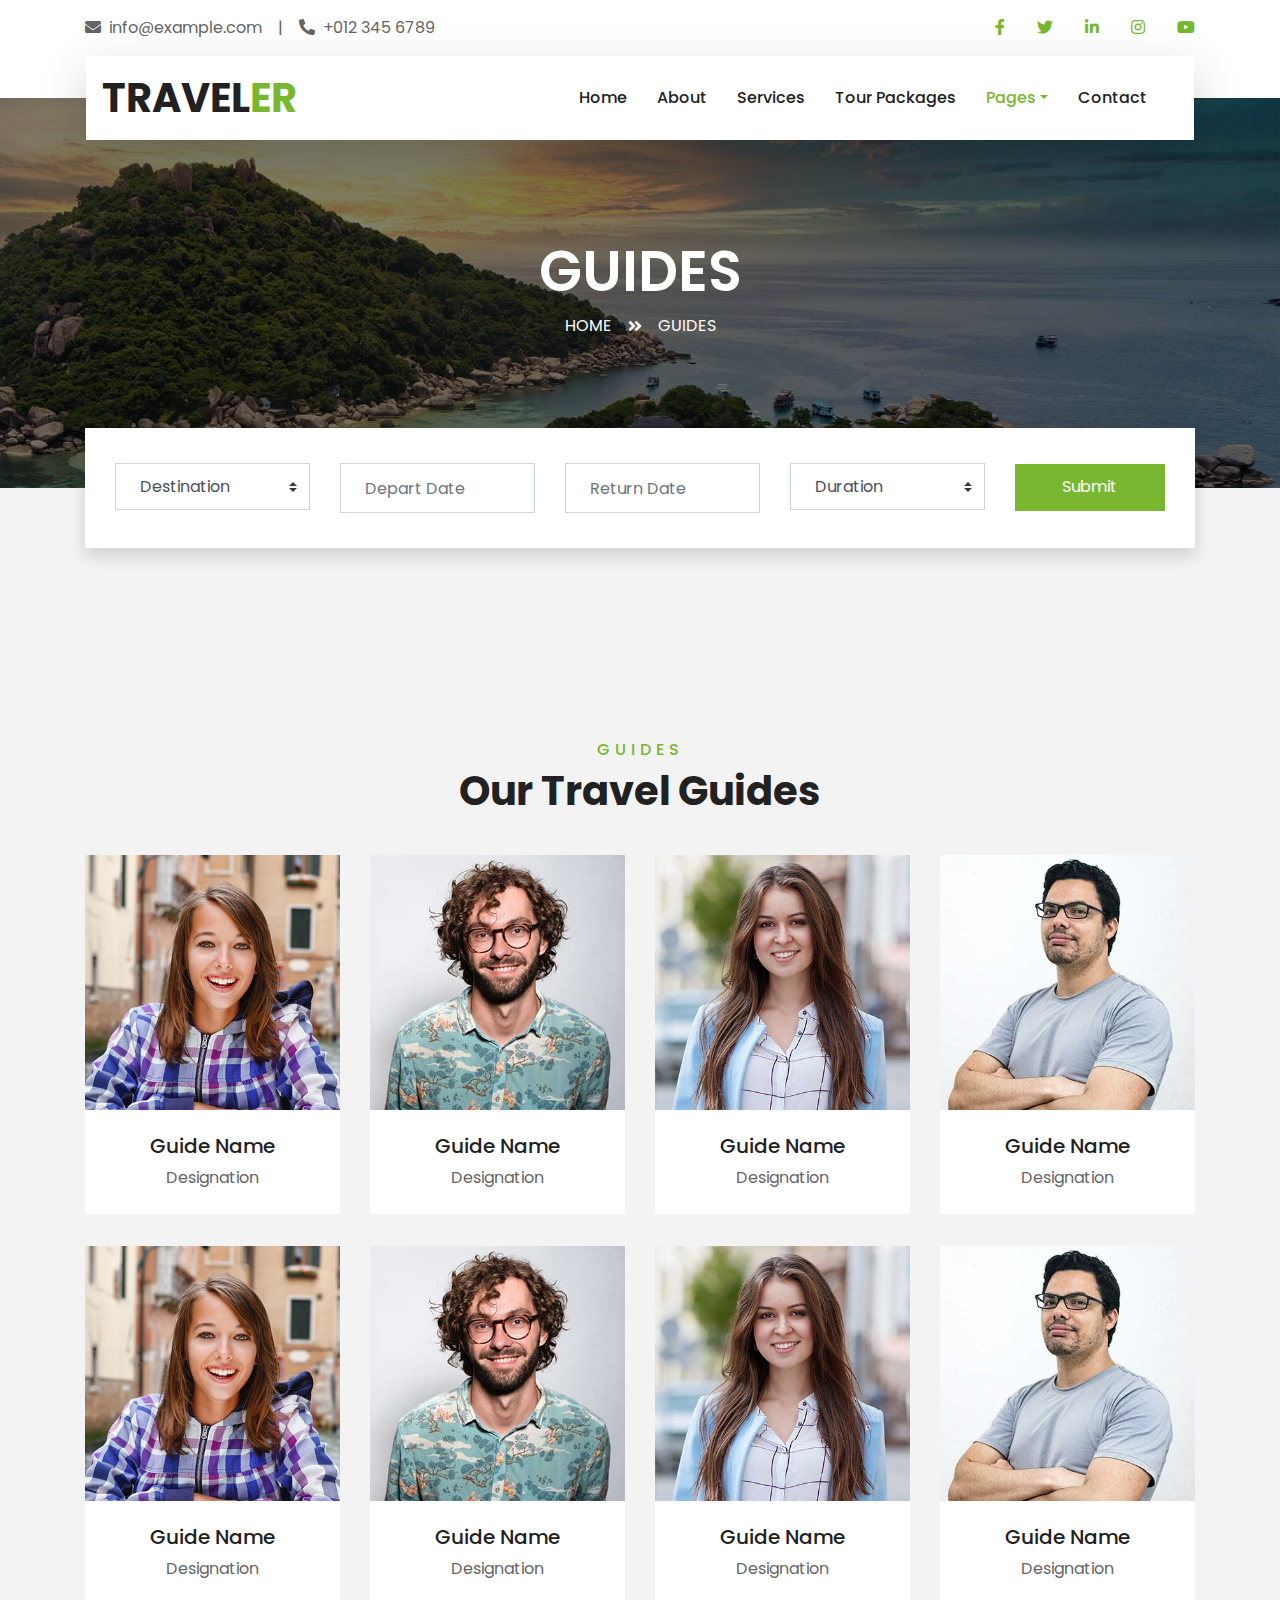
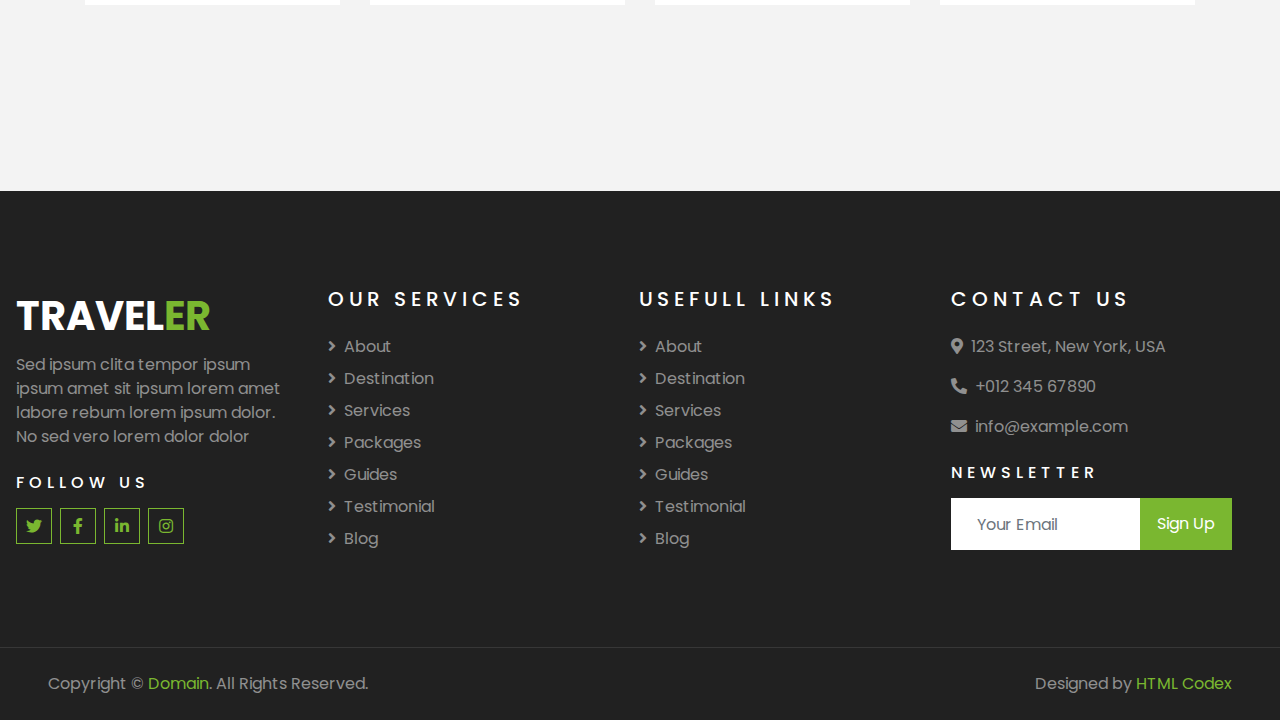
<file: guide.html>
<!DOCTYPE html>
<html lang="en">

<head>
    <meta charset="utf-8">
    <title>TRAVELER - Free Travel Website Template</title>
    <meta content="width=device-width, initial-scale=1.0" name="viewport">
    <meta content="Free HTML Templates" name="keywords">
    <meta content="Free HTML Templates" name="description">

    <!-- Favicon -->
    <link href="img/favicon.ico" rel="icon">

    <!-- Google Web Fonts -->
    <link rel="preconnect" href="https://fonts.gstatic.com">
    <link href="https://fonts.googleapis.com/css2?family=Poppins:wght@400;500;600;700&display=swap" rel="stylesheet"> 

    <!-- Font Awesome -->
    <link href="https://cdnjs.cloudflare.com/ajax/libs/font-awesome/5.10.0/css/all.min.css" rel="stylesheet">

    <!-- Libraries Stylesheet -->
    <link href="lib/owlcarousel/assets/owl.carousel.min.css" rel="stylesheet">
    <link href="lib/tempusdominus/css/tempusdominus-bootstrap-4.min.css" rel="stylesheet" />

    <!-- Customized Bootstrap Stylesheet -->
    <link href="css/style.css" rel="stylesheet">
</head>

<body>
    <!-- Topbar Start -->
    <div class="container-fluid bg-light pt-3 d-none d-lg-block">
        <div class="container">
            <div class="row">
                <div class="col-lg-6 text-center text-lg-left mb-2 mb-lg-0">
                    <div class="d-inline-flex align-items-center">
                        <p><i class="fa fa-envelope mr-2"></i>info@example.com</p>
                        <p class="text-body px-3">|</p>
                        <p><i class="fa fa-phone-alt mr-2"></i>+012 345 6789</p>
                    </div>
                </div>
                <div class="col-lg-6 text-center text-lg-right">
                    <div class="d-inline-flex align-items-center">
                        <a class="text-primary px-3" href="">
                            <i class="fab fa-facebook-f"></i>
                        </a>
                        <a class="text-primary px-3" href="">
                            <i class="fab fa-twitter"></i>
                        </a>
                        <a class="text-primary px-3" href="">
                            <i class="fab fa-linkedin-in"></i>
                        </a>
                        <a class="text-primary px-3" href="">
                            <i class="fab fa-instagram"></i>
                        </a>
                        <a class="text-primary pl-3" href="">
                            <i class="fab fa-youtube"></i>
                        </a>
                    </div>
                </div>
            </div>
        </div>
    </div>
    <!-- Topbar End -->


    <!-- Navbar Start -->
    <div class="container-fluid position-relative nav-bar p-0">
        <div class="container-lg position-relative p-0 px-lg-3" style="z-index: 9;">
            <nav class="navbar navbar-expand-lg bg-light navbar-light shadow-lg py-3 py-lg-0 pl-3 pl-lg-5">
                <a href="" class="navbar-brand">
                    <h1 class="m-0 text-primary"><span class="text-dark">TRAVEL</span>ER</h1>
                </a>
                <button type="button" class="navbar-toggler" data-toggle="collapse" data-target="#navbarCollapse">
                    <span class="navbar-toggler-icon"></span>
                </button>
                <div class="collapse navbar-collapse justify-content-between px-3" id="navbarCollapse">
                    <div class="navbar-nav ml-auto py-0">
                        <a href="index.html" class="nav-item nav-link">Home</a>
                        <a href="about.html" class="nav-item nav-link">About</a>
                        <a href="service.html" class="nav-item nav-link">Services</a>
                        <a href="package.html" class="nav-item nav-link">Tour Packages</a>
                        <div class="nav-item dropdown">
                            <a href="#" class="nav-link dropdown-toggle active" data-toggle="dropdown">Pages</a>
                            <div class="dropdown-menu border-0 rounded-0 m-0">
                                <a href="blog.html" class="dropdown-item">Blog Grid</a>
                                <a href="single.html" class="dropdown-item">Blog Detail</a>
                                <a href="destination.html" class="dropdown-item">Destination</a>
                                <a href="guide.html" class="dropdown-item active">Travel Guides</a>
                                <a href="testimonial.html" class="dropdown-item">Testimonial</a>
                            </div>
                        </div>
                        <a href="contact.html" class="nav-item nav-link">Contact</a>
                    </div>
                </div>
            </nav>
        </div>
    </div>
    <!-- Navbar End -->


    <!-- Header Start -->
    <div class="container-fluid page-header">
        <div class="container">
            <div class="d-flex flex-column align-items-center justify-content-center" style="min-height: 400px">
                <h3 class="display-4 text-white text-uppercase">Guides</h3>
                <div class="d-inline-flex text-white">
                    <p class="m-0 text-uppercase"><a class="text-white" href="">Home</a></p>
                    <i class="fa fa-angle-double-right pt-1 px-3"></i>
                    <p class="m-0 text-uppercase">Guides</p>
                </div>
            </div>
        </div>
    </div>
    <!-- Header End -->


    <!-- Booking Start -->
    <div class="container-fluid booking mt-5 pb-5">
        <div class="container pb-5">
            <div class="bg-light shadow" style="padding: 30px;">
                <div class="row align-items-center" style="min-height: 60px;">
                    <div class="col-md-10">
                        <div class="row">
                            <div class="col-md-3">
                                <div class="mb-3 mb-md-0">
                                    <select class="custom-select px-4" style="height: 47px;">
                                        <option selected>Destination</option>
                                        <option value="1">Destination 1</option>
                                        <option value="2">Destination 1</option>
                                        <option value="3">Destination 1</option>
                                    </select>
                                </div>
                            </div>
                            <div class="col-md-3">
                                <div class="mb-3 mb-md-0">
                                    <div class="date" id="date1" data-target-input="nearest">
                                        <input type="text" class="form-control p-4 datetimepicker-input" placeholder="Depart Date" data-target="#date1" data-toggle="datetimepicker"/>
                                    </div>
                                </div>
                            </div>
                            <div class="col-md-3">
                                <div class="mb-3 mb-md-0">
                                    <div class="date" id="date2" data-target-input="nearest">
                                        <input type="text" class="form-control p-4 datetimepicker-input" placeholder="Return Date" data-target="#date2" data-toggle="datetimepicker"/>
                                    </div>
                                </div>
                            </div>
                            <div class="col-md-3">
                                <div class="mb-3 mb-md-0">
                                    <select class="custom-select px-4" style="height: 47px;">
                                        <option selected>Duration</option>
                                        <option value="1">Duration 1</option>
                                        <option value="2">Duration 1</option>
                                        <option value="3">Duration 1</option>
                                    </select>
                                </div>
                            </div>
                        </div>
                    </div>
                    <div class="col-md-2">
                        <button class="btn btn-primary btn-block" type="submit" style="height: 47px; margin-top: -2px;">Submit</button>
                    </div>
                </div>
            </div>
        </div>
    </div>
    <!-- Booking End -->


    <!-- Team Start -->
    <div class="container-fluid py-5">
        <div class="container pt-5 pb-3">
            <div class="text-center mb-3 pb-3">
                <h6 class="text-primary text-uppercase" style="letter-spacing: 5px;">Guides</h6>
                <h1>Our Travel Guides</h1>
            </div>
            <div class="row">
                <div class="col-lg-3 col-md-4 col-sm-6 pb-2">
                    <div class="team-item bg-white mb-4">
                        <div class="team-img position-relative overflow-hidden">
                            <img class="img-fluid w-100" src="img/team-1.jpg" alt="">
                            <div class="team-social">
                                <a class="btn btn-outline-primary btn-square" href=""><i class="fab fa-twitter"></i></a>
                                <a class="btn btn-outline-primary btn-square" href=""><i class="fab fa-facebook-f"></i></a>
                                <a class="btn btn-outline-primary btn-square" href=""><i class="fab fa-instagram"></i></a>
                                <a class="btn btn-outline-primary btn-square" href=""><i class="fab fa-linkedin-in"></i></a>
                            </div>
                        </div>
                        <div class="text-center py-4">
                            <h5 class="text-truncate">Guide Name</h5>
                            <p class="m-0">Designation</p>
                        </div>
                    </div>
                </div>
                <div class="col-lg-3 col-md-4 col-sm-6 pb-2">
                    <div class="team-item bg-white mb-4">
                        <div class="team-img position-relative overflow-hidden">
                            <img class="img-fluid w-100" src="img/team-2.jpg" alt="">
                            <div class="team-social">
                                <a class="btn btn-outline-primary btn-square" href=""><i class="fab fa-twitter"></i></a>
                                <a class="btn btn-outline-primary btn-square" href=""><i class="fab fa-facebook-f"></i></a>
                                <a class="btn btn-outline-primary btn-square" href=""><i class="fab fa-instagram"></i></a>
                                <a class="btn btn-outline-primary btn-square" href=""><i class="fab fa-linkedin-in"></i></a>
                            </div>
                        </div>
                        <div class="text-center py-4">
                            <h5 class="text-truncate">Guide Name</h5>
                            <p class="m-0">Designation</p>
                        </div>
                    </div>
                </div>
                <div class="col-lg-3 col-md-4 col-sm-6 pb-2">
                    <div class="team-item bg-white mb-4">
                        <div class="team-img position-relative overflow-hidden">
                            <img class="img-fluid w-100" src="img/team-3.jpg" alt="">
                            <div class="team-social">
                                <a class="btn btn-outline-primary btn-square" href=""><i class="fab fa-twitter"></i></a>
                                <a class="btn btn-outline-primary btn-square" href=""><i class="fab fa-facebook-f"></i></a>
                                <a class="btn btn-outline-primary btn-square" href=""><i class="fab fa-instagram"></i></a>
                                <a class="btn btn-outline-primary btn-square" href=""><i class="fab fa-linkedin-in"></i></a>
                            </div>
                        </div>
                        <div class="text-center py-4">
                            <h5 class="text-truncate">Guide Name</h5>
                            <p class="m-0">Designation</p>
                        </div>
                    </div>
                </div>
                <div class="col-lg-3 col-md-4 col-sm-6 pb-2">
                    <div class="team-item bg-white mb-4">
                        <div class="team-img position-relative overflow-hidden">
                            <img class="img-fluid w-100" src="img/team-4.jpg" alt="">
                            <div class="team-social">
                                <a class="btn btn-outline-primary btn-square" href=""><i class="fab fa-twitter"></i></a>
                                <a class="btn btn-outline-primary btn-square" href=""><i class="fab fa-facebook-f"></i></a>
                                <a class="btn btn-outline-primary btn-square" href=""><i class="fab fa-instagram"></i></a>
                                <a class="btn btn-outline-primary btn-square" href=""><i class="fab fa-linkedin-in"></i></a>
                            </div>
                        </div>
                        <div class="text-center py-4">
                            <h5 class="text-truncate">Guide Name</h5>
                            <p class="m-0">Designation</p>
                        </div>
                    </div>
                </div>
                <div class="col-lg-3 col-md-4 col-sm-6 pb-2">
                    <div class="team-item bg-white mb-4">
                        <div class="team-img position-relative overflow-hidden">
                            <img class="img-fluid w-100" src="img/team-1.jpg" alt="">
                            <div class="team-social">
                                <a class="btn btn-outline-primary btn-square" href=""><i class="fab fa-twitter"></i></a>
                                <a class="btn btn-outline-primary btn-square" href=""><i class="fab fa-facebook-f"></i></a>
                                <a class="btn btn-outline-primary btn-square" href=""><i class="fab fa-instagram"></i></a>
                                <a class="btn btn-outline-primary btn-square" href=""><i class="fab fa-linkedin-in"></i></a>
                            </div>
                        </div>
                        <div class="text-center py-4">
                            <h5 class="text-truncate">Guide Name</h5>
                            <p class="m-0">Designation</p>
                        </div>
                    </div>
                </div>
                <div class="col-lg-3 col-md-4 col-sm-6 pb-2">
                    <div class="team-item bg-white mb-4">
                        <div class="team-img position-relative overflow-hidden">
                            <img class="img-fluid w-100" src="img/team-2.jpg" alt="">
                            <div class="team-social">
                                <a class="btn btn-outline-primary btn-square" href=""><i class="fab fa-twitter"></i></a>
                                <a class="btn btn-outline-primary btn-square" href=""><i class="fab fa-facebook-f"></i></a>
                                <a class="btn btn-outline-primary btn-square" href=""><i class="fab fa-instagram"></i></a>
                                <a class="btn btn-outline-primary btn-square" href=""><i class="fab fa-linkedin-in"></i></a>
                            </div>
                        </div>
                        <div class="text-center py-4">
                            <h5 class="text-truncate">Guide Name</h5>
                            <p class="m-0">Designation</p>
                        </div>
                    </div>
                </div>
                <div class="col-lg-3 col-md-4 col-sm-6 pb-2">
                    <div class="team-item bg-white mb-4">
                        <div class="team-img position-relative overflow-hidden">
                            <img class="img-fluid w-100" src="img/team-3.jpg" alt="">
                            <div class="team-social">
                                <a class="btn btn-outline-primary btn-square" href=""><i class="fab fa-twitter"></i></a>
                                <a class="btn btn-outline-primary btn-square" href=""><i class="fab fa-facebook-f"></i></a>
                                <a class="btn btn-outline-primary btn-square" href=""><i class="fab fa-instagram"></i></a>
                                <a class="btn btn-outline-primary btn-square" href=""><i class="fab fa-linkedin-in"></i></a>
                            </div>
                        </div>
                        <div class="text-center py-4">
                            <h5 class="text-truncate">Guide Name</h5>
                            <p class="m-0">Designation</p>
                        </div>
                    </div>
                </div>
                <div class="col-lg-3 col-md-4 col-sm-6 pb-2">
                    <div class="team-item bg-white mb-4">
                        <div class="team-img position-relative overflow-hidden">
                            <img class="img-fluid w-100" src="img/team-4.jpg" alt="">
                            <div class="team-social">
                                <a class="btn btn-outline-primary btn-square" href=""><i class="fab fa-twitter"></i></a>
                                <a class="btn btn-outline-primary btn-square" href=""><i class="fab fa-facebook-f"></i></a>
                                <a class="btn btn-outline-primary btn-square" href=""><i class="fab fa-instagram"></i></a>
                                <a class="btn btn-outline-primary btn-square" href=""><i class="fab fa-linkedin-in"></i></a>
                            </div>
                        </div>
                        <div class="text-center py-4">
                            <h5 class="text-truncate">Guide Name</h5>
                            <p class="m-0">Designation</p>
                        </div>
                    </div>
                </div>
            </div>
        </div>
    </div>
    <!-- Team End -->


    <!-- Footer Start -->
    <div class="container-fluid bg-dark text-white-50 py-5 px-sm-3 px-lg-5" style="margin-top: 90px;">
        <div class="row pt-5">
            <div class="col-lg-3 col-md-6 mb-5">
                <a href="" class="navbar-brand">
                    <h1 class="text-primary"><span class="text-white">TRAVEL</span>ER</h1>
                </a>
                <p>Sed ipsum clita tempor ipsum ipsum amet sit ipsum lorem amet labore rebum lorem ipsum dolor. No sed vero lorem dolor dolor</p>
                <h6 class="text-white text-uppercase mt-4 mb-3" style="letter-spacing: 5px;">Follow Us</h6>
                <div class="d-flex justify-content-start">
                    <a class="btn btn-outline-primary btn-square mr-2" href="#"><i class="fab fa-twitter"></i></a>
                    <a class="btn btn-outline-primary btn-square mr-2" href="#"><i class="fab fa-facebook-f"></i></a>
                    <a class="btn btn-outline-primary btn-square mr-2" href="#"><i class="fab fa-linkedin-in"></i></a>
                    <a class="btn btn-outline-primary btn-square" href="#"><i class="fab fa-instagram"></i></a>
                </div>
            </div>
            <div class="col-lg-3 col-md-6 mb-5">
                <h5 class="text-white text-uppercase mb-4" style="letter-spacing: 5px;">Our Services</h5>
                <div class="d-flex flex-column justify-content-start">
                    <a class="text-white-50 mb-2" href="#"><i class="fa fa-angle-right mr-2"></i>About</a>
                    <a class="text-white-50 mb-2" href="#"><i class="fa fa-angle-right mr-2"></i>Destination</a>
                    <a class="text-white-50 mb-2" href="#"><i class="fa fa-angle-right mr-2"></i>Services</a>
                    <a class="text-white-50 mb-2" href="#"><i class="fa fa-angle-right mr-2"></i>Packages</a>
                    <a class="text-white-50 mb-2" href="#"><i class="fa fa-angle-right mr-2"></i>Guides</a>
                    <a class="text-white-50 mb-2" href="#"><i class="fa fa-angle-right mr-2"></i>Testimonial</a>
                    <a class="text-white-50" href="#"><i class="fa fa-angle-right mr-2"></i>Blog</a>
                </div>
            </div>
            <div class="col-lg-3 col-md-6 mb-5">
                <h5 class="text-white text-uppercase mb-4" style="letter-spacing: 5px;">Usefull Links</h5>
                <div class="d-flex flex-column justify-content-start">
                    <a class="text-white-50 mb-2" href="#"><i class="fa fa-angle-right mr-2"></i>About</a>
                    <a class="text-white-50 mb-2" href="#"><i class="fa fa-angle-right mr-2"></i>Destination</a>
                    <a class="text-white-50 mb-2" href="#"><i class="fa fa-angle-right mr-2"></i>Services</a>
                    <a class="text-white-50 mb-2" href="#"><i class="fa fa-angle-right mr-2"></i>Packages</a>
                    <a class="text-white-50 mb-2" href="#"><i class="fa fa-angle-right mr-2"></i>Guides</a>
                    <a class="text-white-50 mb-2" href="#"><i class="fa fa-angle-right mr-2"></i>Testimonial</a>
                    <a class="text-white-50" href="#"><i class="fa fa-angle-right mr-2"></i>Blog</a>
                </div>
            </div>
            <div class="col-lg-3 col-md-6 mb-5">
                <h5 class="text-white text-uppercase mb-4" style="letter-spacing: 5px;">Contact Us</h5>
                <p><i class="fa fa-map-marker-alt mr-2"></i>123 Street, New York, USA</p>
                <p><i class="fa fa-phone-alt mr-2"></i>+012 345 67890</p>
                <p><i class="fa fa-envelope mr-2"></i>info@example.com</p>
                <h6 class="text-white text-uppercase mt-4 mb-3" style="letter-spacing: 5px;">Newsletter</h6>
                <div class="w-100">
                    <div class="input-group">
                        <input type="text" class="form-control border-light" style="padding: 25px;" placeholder="Your Email">
                        <div class="input-group-append">
                            <button class="btn btn-primary px-3">Sign Up</button>
                        </div>
                    </div>
                </div>
            </div>
        </div>
    </div>
    <div class="container-fluid bg-dark text-white border-top py-4 px-sm-3 px-md-5" style="border-color: rgba(256, 256, 256, .1) !important;">
        <div class="row">
            <div class="col-lg-6 text-center text-md-left mb-3 mb-md-0">
                <p class="m-0 text-white-50">Copyright &copy; <a href="#">Domain</a>. All Rights Reserved.</a>
                </p>
            </div>
            <div class="col-lg-6 text-center text-md-right">
                <p class="m-0 text-white-50">Designed by <a href="https://htmlcodex.com">HTML Codex</a>
                </p>
            </div>
        </div>
    </div>
    <!-- Footer End -->


    <!-- Back to Top -->
    <a href="#" class="btn btn-lg btn-primary btn-lg-square back-to-top"><i class="fa fa-angle-double-up"></i></a>


    <!-- JavaScript Libraries -->
    <script src="https://code.jquery.com/jquery-3.4.1.min.js"></script>
    <script src="https://stackpath.bootstrapcdn.com/bootstrap/4.4.1/js/bootstrap.bundle.min.js"></script>
    <script src="lib/easing/easing.min.js"></script>
    <script src="lib/owlcarousel/owl.carousel.min.js"></script>
    <script src="lib/tempusdominus/js/moment.min.js"></script>
    <script src="lib/tempusdominus/js/moment-timezone.min.js"></script>
    <script src="lib/tempusdominus/js/tempusdominus-bootstrap-4.min.js"></script>

    <!-- Contact Javascript File -->
    <script src="mail/jqBootstrapValidation.min.js"></script>
    <script src="mail/contact.js"></script>

    <!-- Template Javascript -->
    <script src="js/main.js"></script>
</body>

</html>
</file>
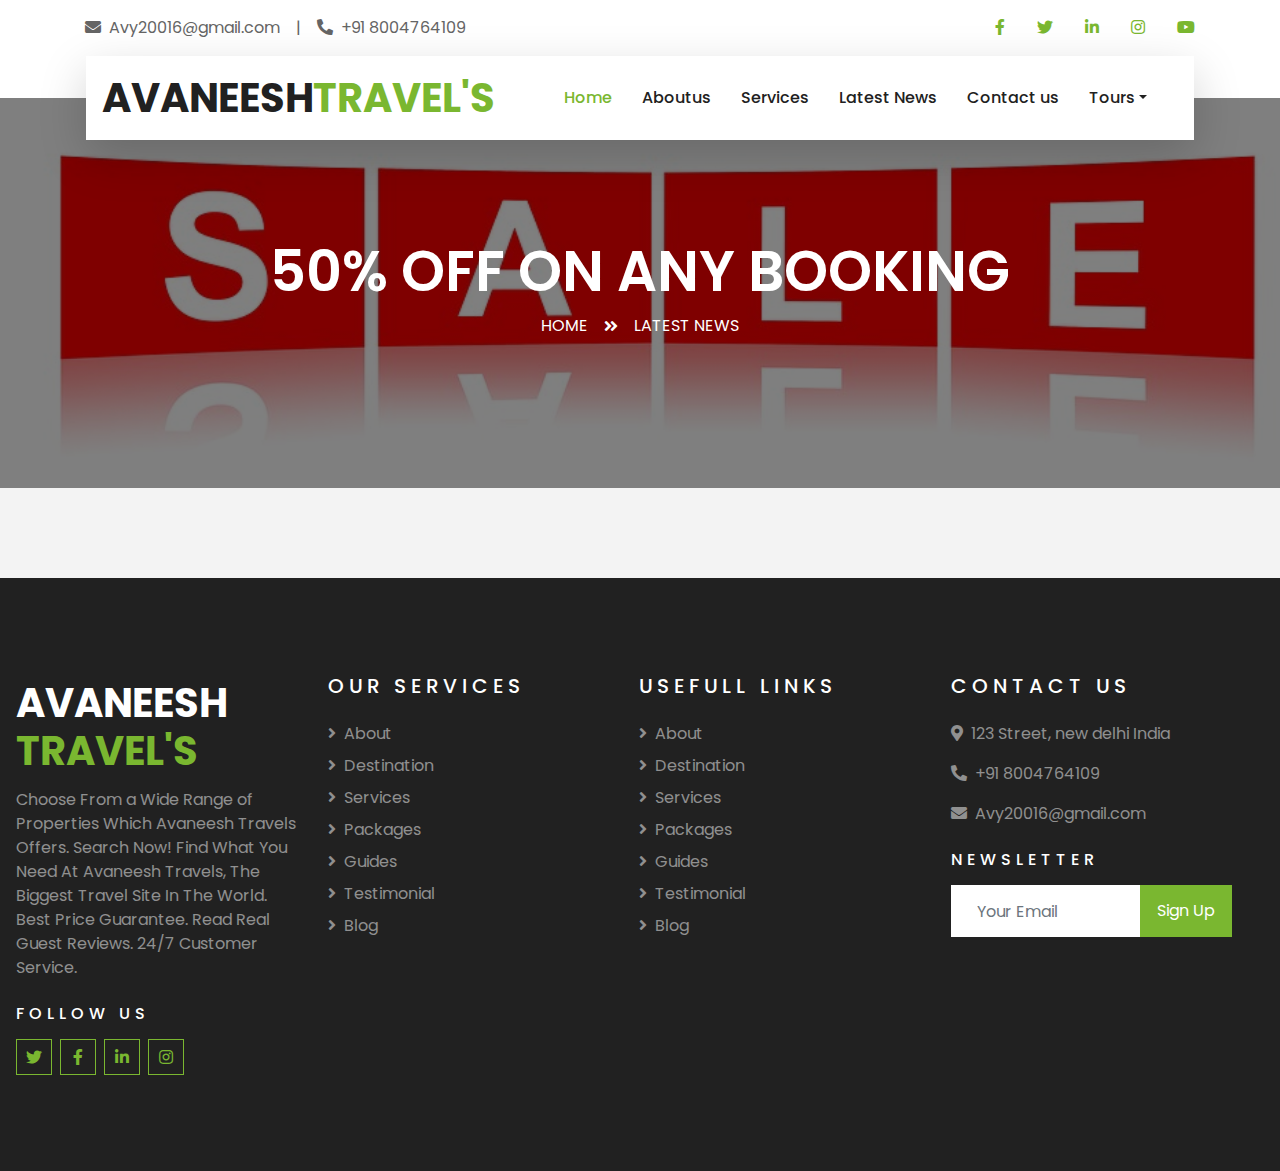
<file: latestnews.html>
<!DOCTYPE html>
<html lang="en">
    <head>
        <meta charset="utf-8">
        <title>Trip Engineers</title>
        <meta content="width=device-width, initial-scale=1.0" name="viewport">
      
    
        <!-- Favicon -->
        <link href="img/favicon.ico" rel="icon">
    
        <!-- Google Web Fonts -->
        <link rel="preconnect" href="https://fonts.gstatic.com">
        <link href="https://fonts.googleapis.com/css2?family=Poppins:wght@400;500;600;700&display=swap" rel="stylesheet"> 
    
        <!-- Font Awesome -->
        <link href="https://cdnjs.cloudflare.com/ajax/libs/font-awesome/5.10.0/css/all.min.css" rel="stylesheet">
    
        <!-- Libraries Stylesheet -->
        <link href="lib/owlcarousel/assets/owl.carousel.min.css" rel="stylesheet">
        <link href="lib/tempusdominus/css/tempusdominus-bootstrap-4.min.css" rel="stylesheet" />
    
        <!-- Customized Bootstrap Stylesheet -->
        <link href="css/style.css" rel="stylesheet">
    </head>
    <body>
        <!-- Topbar Start -->
        <div class="container-fluid bg-light pt-3 d-none d-lg-block">
           <div class="container">
               <div class="row">
                   <div class="col-lg-6 text-center text-lg-left mb-2 mb-lg-0">
                       <div class="d-inline-flex align-items-center">
                           <p><i class="fa fa-envelope mr-2"></i>Avy20016@gmail.com</p>
                           <p class="text-body px-3">|</p>
                           <p><i class="fa fa-phone-alt mr-2"></i>+91 8004764109</p>
                       </div>
                   </div>
                   <div class="col-lg-6 text-center text-lg-right">
                       <div class="d-inline-flex align-items-center">
                           <a class="text-primary px-3" href="">
                               <i class="fab fa-facebook-f"></i>
                           </a>
                           <a class="text-primary px-3" href="">
                               <i class="fab fa-twitter"></i>
                           </a>
                           <a class="text-primary px-3" href="">
                               <i class="fab fa-linkedin-in"></i>
                           </a>
                           <a class="text-primary px-3" href="">
                               <i class="fab fa-instagram"></i>
                           </a>
                           <a class="text-primary pl-3" href="">
                               <i class="fab fa-youtube"></i>
                           </a>
                       </div>
                   </div>
               </div>
           </div>
       </div>
        <!-- Navbar Start -->
        <div class="container-fluid position-relative nav-bar p-0">
            <div class="container-lg position-relative p-0 px-lg-3" style="z-index: 9;">
                <nav class="navbar navbar-expand-lg bg-light navbar-light shadow-lg py-3 py-lg-0 pl-3 pl-lg-5">
                    <a href="" class="navbar-brand">
                        <h1 class="m-0 text-primary"><span class="text-dark">AVANEESH</span>TRAVEL'S</h1>
                    </a>
                    <button type="button" class="navbar-toggler" data-toggle="collapse" data-target="#navbarCollapse">
                        <span class="navbar-toggler-icon"></span>
                    </button>
                    <div class="collapse navbar-collapse justify-content-between px-3" id="navbarCollapse">
                        <div class="navbar-nav ml-auto py-0">
                            <a href="index.html" class="nav-item nav-link active">Home</a>
                            <a href="about.html" class="nav-item nav-link">Aboutus</a>
                            <a href="service.html" class="nav-item nav-link">Services</a>
                            <a href="blog.html" class="nav-item nav-link">Latest News</a>
                            <a href="contact.html" class="nav-item nav-link">Contact us</a>
                            <!-- <a href="package.html" class="nav-item nav-link">Tour Packages</a> -->
                            <div class="nav-item dropdown">
                                <a href="package.html" class="nav-link dropdown-toggle" data-toggle="dropdown">Tours</a>
                                <div class="dropdown-menu border-0 rounded-0 m-0">
                                    <a href="package.html" class="dropdown-item">Honeymoon package</a>
                                    <a href="package.html" class="dropdown-item">Adventure</a>
                                    <a href="package.html" class="dropdown-item">Wildlife</a>
                                   
                                </div>
                           
                        </div>
                    </div>
                </nav>
            </div>
        </div>
    <!-- Navbar End -->
     <!-- Header Start -->
     <div class="container-fluid ltnewsbg">
        <div class="container">
            <div class="d-flex flex-column align-items-center justify-content-center" style="min-height: 400px">
                <h3 class="display-4 text-white text-uppercase">50% Off on Any Booking</h3>
                <div class="d-inline-flex text-white">
                    <p class="m-0 text-uppercase"><a class="text-white" href="">Home</a></p>
                    <i class="fa fa-angle-double-right pt-1 px-3"></i>
                    <p class="m-0 text-uppercase">LATEST NEWS</p>
                </div>
            </div>
        </div>
    </div>
    <!-- Header End -->








   


















    <!-- Footer Start -->
    <div class="container-fluid bg-dark text-white-50 py-5 px-sm-3 px-lg-5" style="margin-top: 90px;">
        <div class="row pt-5">
            <div class="col-lg-3 col-md-6 mb-5">
                <a href="" class="navbar-brand">
                    <h1 class="text-primary"><span class="text-white">AVANEESH <br> </span>TRAVEL'S</h1>
                </a>
                <p>Choose From a Wide Range of Properties Which Avaneesh Travels Offers. Search Now! Find What You Need At Avaneesh Travels, The Biggest Travel Site In The World. Best Price Guarantee. Read Real Guest Reviews. 24/7 Customer Service.</p>
                <h6 class="text-white text-uppercase mt-4 mb-3" style="letter-spacing: 5px;">Follow Us</h6>
                <div class="d-flex justify-content-start">
                    <a class="btn btn-outline-primary btn-square mr-2" href="#"><i class="fab fa-twitter"></i></a>
                    <a class="btn btn-outline-primary btn-square mr-2" href="#"><i class="fab fa-facebook-f"></i></a>
                    <a class="btn btn-outline-primary btn-square mr-2" href="#"><i class="fab fa-linkedin-in"></i></a>
                    <a class="btn btn-outline-primary btn-square" href="#"><i class="fab fa-instagram"></i></a>
                </div>
            </div>
            <div class="col-lg-3 col-md-6 mb-5">
                <h5 class="text-white text-uppercase mb-4" style="letter-spacing: 5px;">Our Services</h5>
                <div class="d-flex flex-column justify-content-start">
                    <a class="text-white-50 mb-2" href="#"><i class="fa fa-angle-right mr-2"></i>About</a>
                    <a class="text-white-50 mb-2" href="#"><i class="fa fa-angle-right mr-2"></i>Destination</a>
                    <a class="text-white-50 mb-2" href="#"><i class="fa fa-angle-right mr-2"></i>Services</a>
                    <a class="text-white-50 mb-2" href="#"><i class="fa fa-angle-right mr-2"></i>Packages</a>
                    <a class="text-white-50 mb-2" href="#"><i class="fa fa-angle-right mr-2"></i>Guides</a>
                    <a class="text-white-50 mb-2" href="#"><i class="fa fa-angle-right mr-2"></i>Testimonial</a>
                    <a class="text-white-50" href="#"><i class="fa fa-angle-right mr-2"></i>Blog</a>
                </div>
            </div>
            <div class="col-lg-3 col-md-6 mb-5">
                <h5 class="text-white text-uppercase mb-4" style="letter-spacing: 5px;">Usefull Links</h5>
                <div class="d-flex flex-column justify-content-start">
                    <a class="text-white-50 mb-2" href="#"><i class="fa fa-angle-right mr-2"></i>About</a>
                    <a class="text-white-50 mb-2" href="#"><i class="fa fa-angle-right mr-2"></i>Destination</a>
                    <a class="text-white-50 mb-2" href="#"><i class="fa fa-angle-right mr-2"></i>Services</a>
                    <a class="text-white-50 mb-2" href="#"><i class="fa fa-angle-right mr-2"></i>Packages</a>
                    <a class="text-white-50 mb-2" href="#"><i class="fa fa-angle-right mr-2"></i>Guides</a>
                    <a class="text-white-50 mb-2" href="#"><i class="fa fa-angle-right mr-2"></i>Testimonial</a>
                    <a class="text-white-50" href="#"><i class="fa fa-angle-right mr-2"></i>Blog</a>
                </div>
            </div>
            <div class="col-lg-3 col-md-6 mb-5">
                <h5 class="text-white text-uppercase mb-4" style="letter-spacing: 5px;">Contact Us</h5>
                <p><i class="fa fa-map-marker-alt mr-2"></i>123 Street, new delhi India</p>
                <p><i class="fa fa-phone-alt mr-2"></i>+91 8004764109</p>
                <p><i class="fa fa-envelope mr-2"></i>Avy20016@gmail.com</p>
                <h6 class="text-white text-uppercase mt-4 mb-3" style="letter-spacing: 5px;">Newsletter</h6>
                <div class="w-100">
                    <div class="input-group">
                        <input type="text" class="form-control border-light" style="padding: 25px;" placeholder="Your Email">
                        <div class="input-group-append">
                            <button class="btn btn-primary px-3">Sign Up</button>
                        </div>
                    </div>
                </div>
            </div>
        </div>
    </div>
   
    <!-- Footer End -->


</html>
</file>
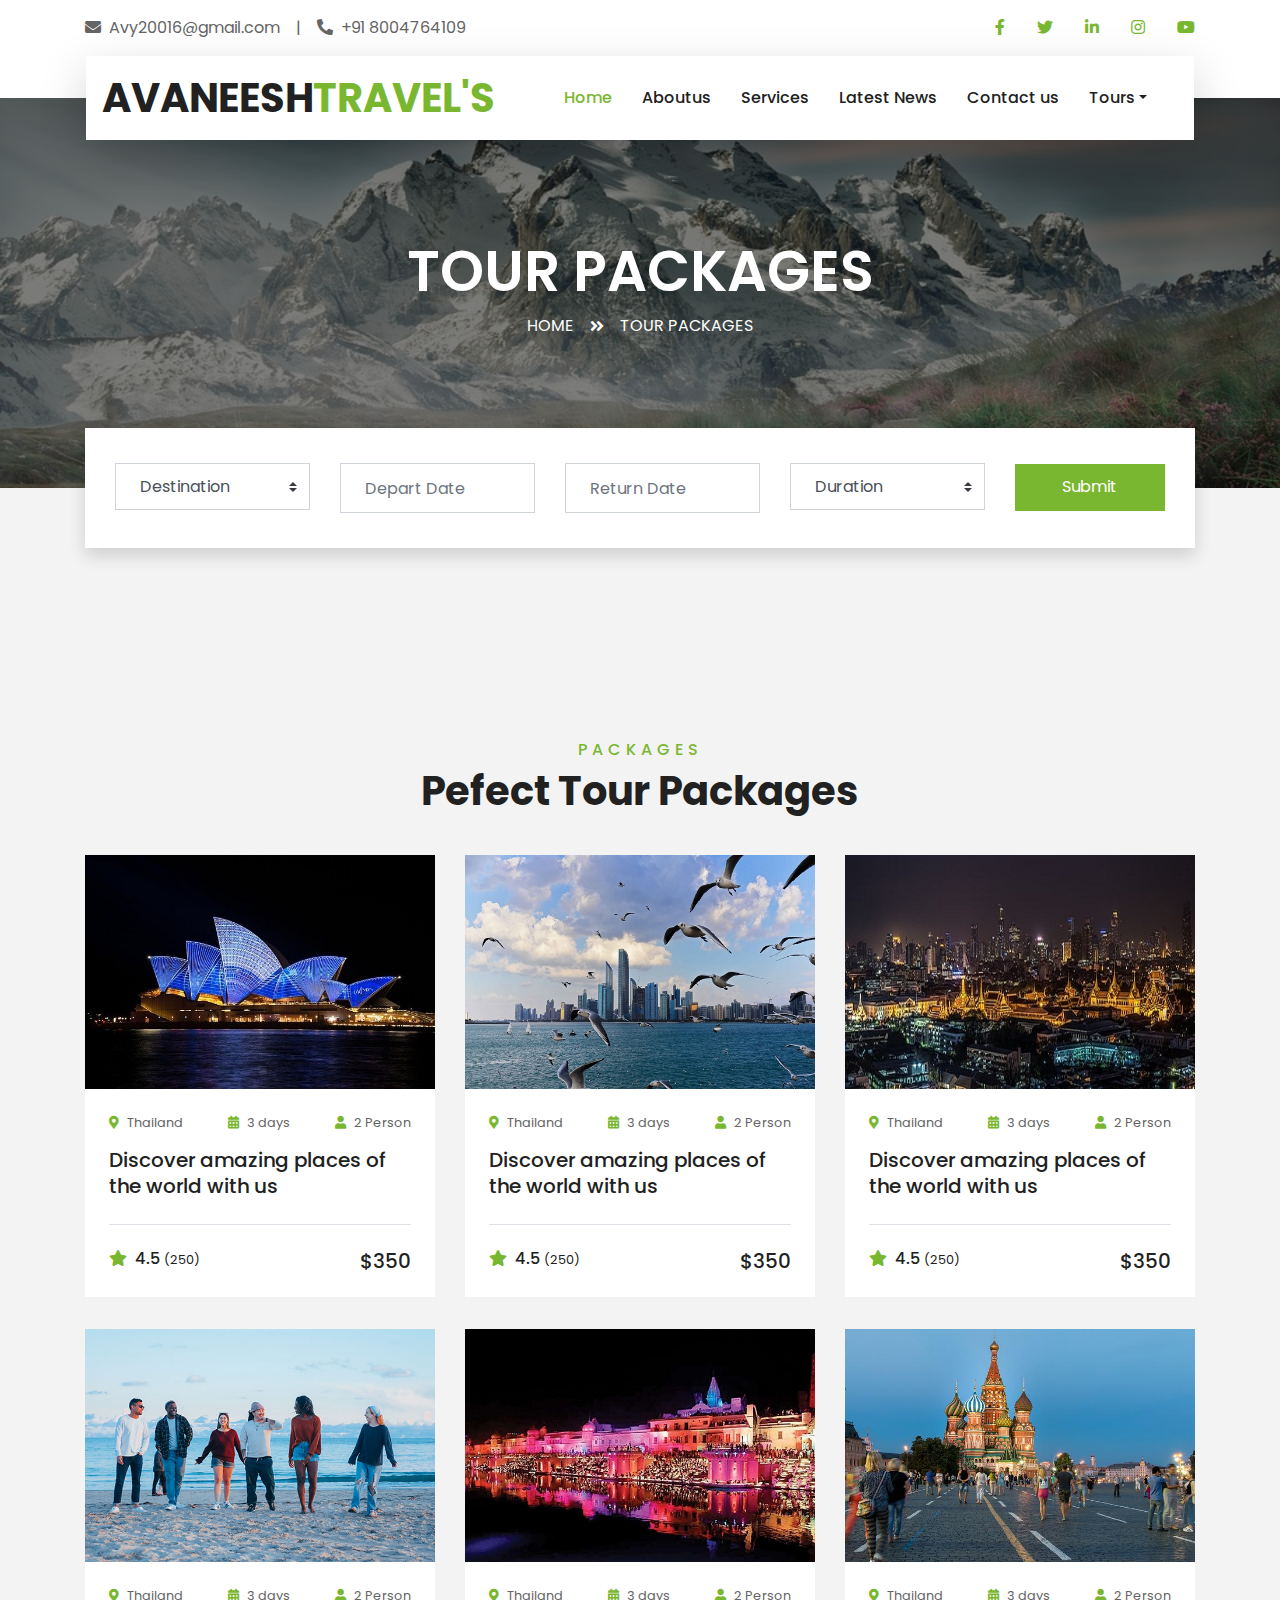
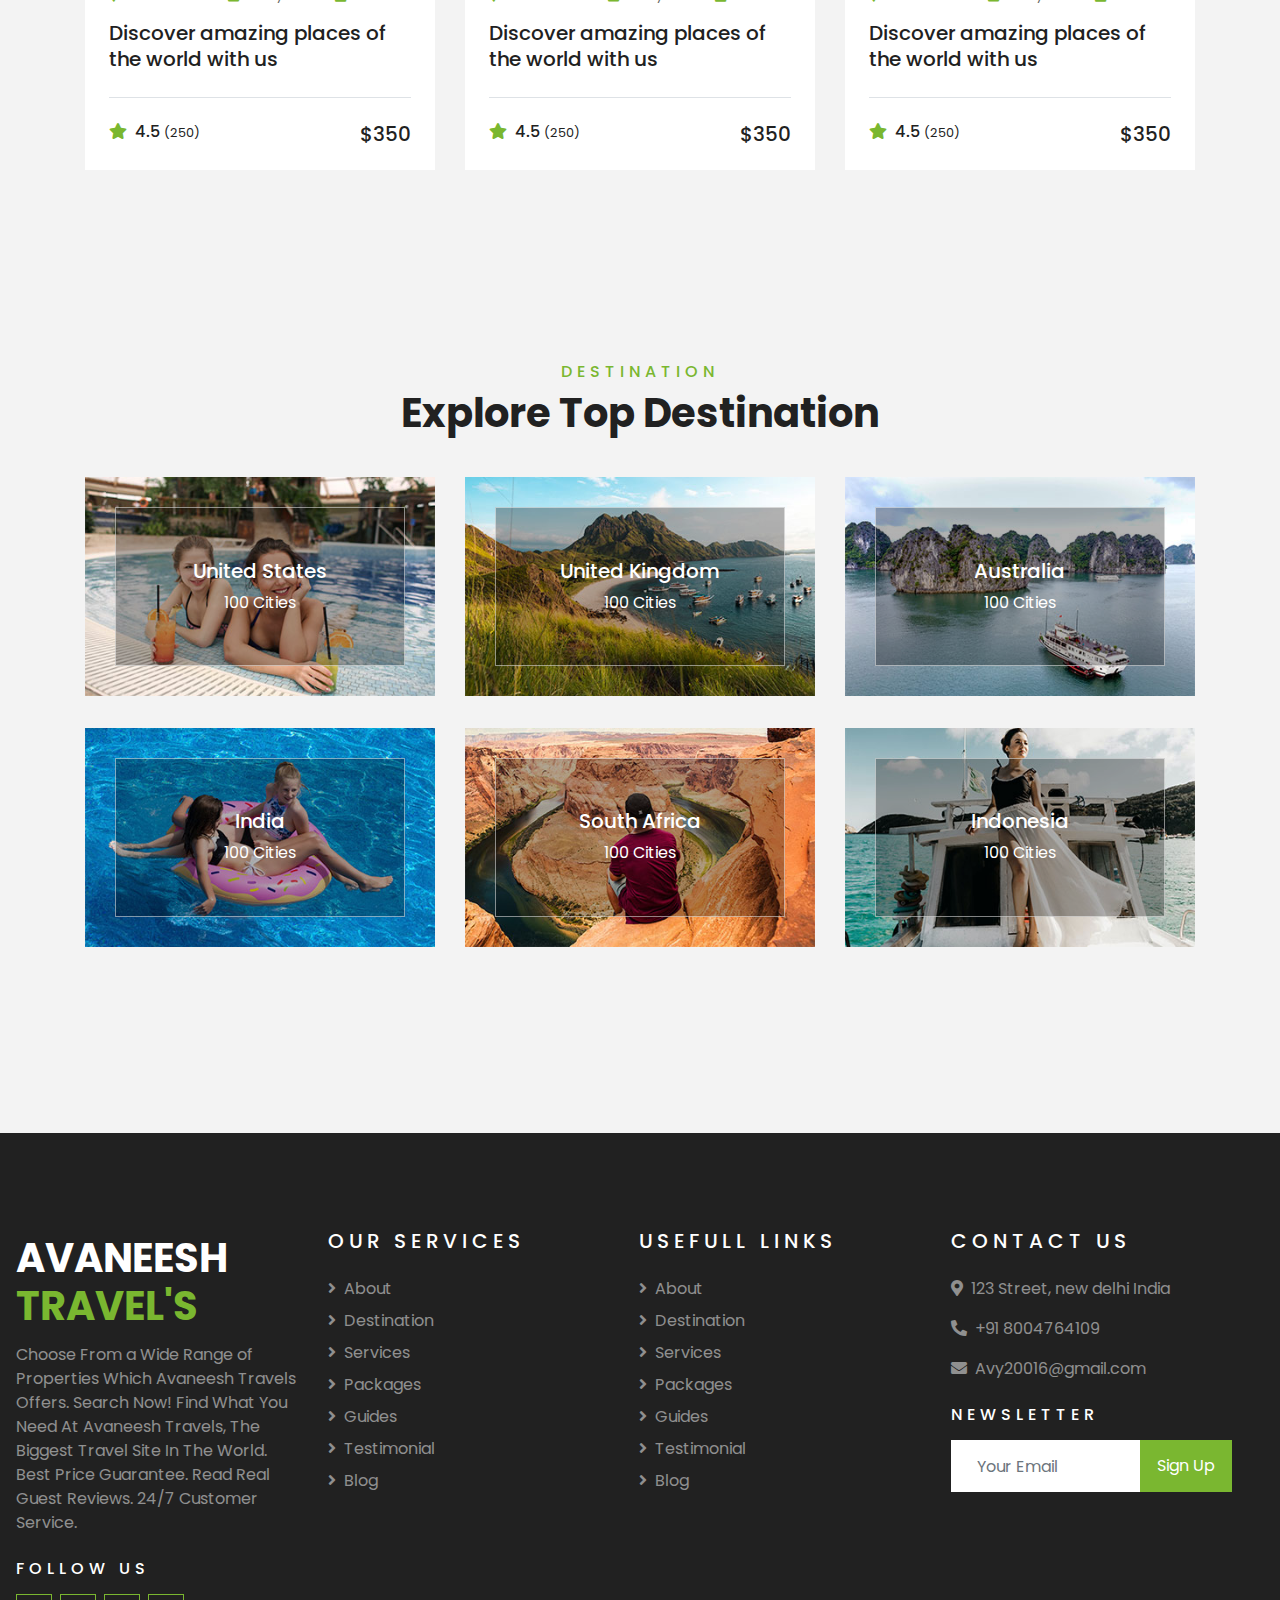
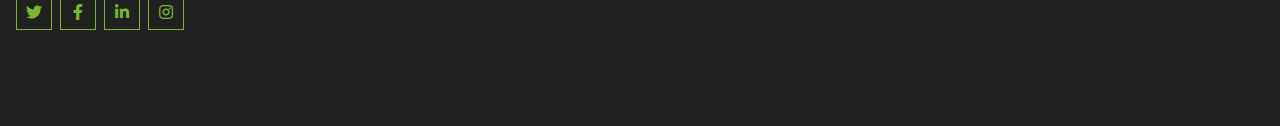
<file: package.html>
<!DOCTYPE html>
<html lang="en">

<head>
    <meta charset="utf-8">
    <title>Trip Engineers -Tour</title>
    <meta content="width=device-width, initial-scale=1.0" name="viewport">
    <meta content="Free HTML Templates" name="keywords">
    <meta content="Free HTML Templates" name="description">

    <!-- Favicon -->
    <link href="img/favicon.ico" rel="icon">

    <!-- Google Web Fonts -->
    <link rel="preconnect" href="https://fonts.gstatic.com">
    <link href="https://fonts.googleapis.com/css2?family=Poppins:wght@400;500;600;700&display=swap" rel="stylesheet"> 

    <!-- Font Awesome -->
    <link href="https://cdnjs.cloudflare.com/ajax/libs/font-awesome/5.10.0/css/all.min.css" rel="stylesheet">

    <!-- Libraries Stylesheet -->
    <link href="lib/owlcarousel/assets/owl.carousel.min.css" rel="stylesheet">
    <link href="lib/tempusdominus/css/tempusdominus-bootstrap-4.min.css" rel="stylesheet" />

    <!-- Customized Bootstrap Stylesheet -->
    <link href="css/style.css" rel="stylesheet">
</head>

<body>
    <!-- Topbar Start -->
    <div class="container-fluid bg-light pt-3 d-none d-lg-block">
        <div class="container">
            <div class="row">
                <div class="col-lg-6 text-center text-lg-left mb-2 mb-lg-0">
                    <div class="d-inline-flex align-items-center">
                        <p><i class="fa fa-envelope mr-2"></i>Avy20016@gmail.com</p>
                        <p class="text-body px-3">|</p>
                        <p><i class="fa fa-phone-alt mr-2"></i>+91 8004764109</p>
                    </div>
                </div>
                <div class="col-lg-6 text-center text-lg-right">
                    <div class="d-inline-flex align-items-center">
                        <a class="text-primary px-3" href="">
                            <i class="fab fa-facebook-f"></i>
                        </a>
                        <a class="text-primary px-3" href="">
                            <i class="fab fa-twitter"></i>
                        </a>
                        <a class="text-primary px-3" href="">
                            <i class="fab fa-linkedin-in"></i>
                        </a>
                        <a class="text-primary px-3" href="">
                            <i class="fab fa-instagram"></i>
                        </a>
                        <a class="text-primary pl-3" href="">
                            <i class="fab fa-youtube"></i>
                        </a>
                    </div>
                </div>
            </div>
        </div>
    </div>
    <!-- Topbar End -->


    <!-- Navbar Start -->
    <div class="container-fluid position-relative nav-bar p-0">
        <div class="container-lg position-relative p-0 px-lg-3" style="z-index: 9;">
            <nav class="navbar navbar-expand-lg bg-light navbar-light shadow-lg py-3 py-lg-0 pl-3 pl-lg-5">
                <a href="" class="navbar-brand">
                    <h1 class="m-0 text-primary"><span class="text-dark">AVANEESH</span>TRAVEL'S</h1>
                </a>
                <button type="button" class="navbar-toggler" data-toggle="collapse" data-target="#navbarCollapse">
                    <span class="navbar-toggler-icon"></span>
                </button>
                <div class="collapse navbar-collapse justify-content-between px-3" id="navbarCollapse">
                    <div class="navbar-nav ml-auto py-0">
                        <a href="index.html" class="nav-item nav-link active">Home</a>
                        <a href="about.html" class="nav-item nav-link">Aboutus</a>
                        <a href="service.html" class="nav-item nav-link">Services</a>
                        <a href="blog.html" class="nav-item nav-link">Latest News</a>
                        <a href="contact.html" class="nav-item nav-link">Contact us</a>
                        <!-- <a href="package.html" class="nav-item nav-link">Tour Packages</a> -->
                        <div class="nav-item dropdown">
                            <a href="package.html" class="nav-link dropdown-toggle" data-toggle="dropdown">Tours</a>
                            <div class="dropdown-menu border-0 rounded-0 m-0">
                                <a href="package.html" class="dropdown-item">Honeymoon package</a>
                                <a href="package.html" class="dropdown-item">Adventure</a>
                                <a href="package.html" class="dropdown-item">Wildlife</a>
                               
                            </div>
                       
                    </div>
                </div>
            </nav>
        </div>
    </div>
    <!-- Navbar End -->


    <!-- Header Start -->
    <div class="container-fluid tourbg">
        <div class="container">
            <div class="d-flex flex-column align-items-center justify-content-center" style="min-height: 400px">
                <h3 class="display-4 text-white text-uppercase">Tour packages</h3>
                <div class="d-inline-flex text-white">
                    <p class="m-0 text-uppercase"><a class="text-white" href="">Home</a></p>
                    <i class="fa fa-angle-double-right pt-1 px-3"></i>
                    <p class="m-0 text-uppercase">Tour packages </p>
                </div>
            </div>
        </div>
    </div>
    <!-- Header End -->


    <!-- Booking Start -->
    <div class="container-fluid booking mt-5 pb-5">
        <div class="container pb-5">
            <div class="bg-light shadow" style="padding: 30px;">
                <div class="row align-items-center" style="min-height: 60px;">
                    <div class="col-md-10">
                        <div class="row">
                            <div class="col-md-3">
                                <div class="mb-3 mb-md-0">
                                    <select class="custom-select px-4" style="height: 47px;">
                                        <option selected>Destination</option>
                                        <option value="1">New york</option>
                                        <option value="2">Abu dhabi</option>
                                        <option value="3">Bangkok</option>
                                    </select>
                                </div>
                            </div>
                            <div class="col-md-3">
                                <div class="mb-3 mb-md-0">
                                    <div class="date" id="date1" data-target-input="nearest">
                                        <input type="text" class="form-control p-4 datetimepicker-input" placeholder="Depart Date" data-target="#date1" data-toggle="datetimepicker"/>
                                    </div>
                                </div>
                            </div>
                            <div class="col-md-3">
                                <div class="mb-3 mb-md-0">
                                    <div class="date" id="date2" data-target-input="nearest">
                                        <input type="text" class="form-control p-4 datetimepicker-input" placeholder="Return Date" data-target="#date2" data-toggle="datetimepicker"/>
                                    </div>
                                </div>
                            </div>
                            <div class="col-md-3">
                                <div class="mb-3 mb-md-0">
                                    <select class="custom-select px-4" style="height: 47px;">
                                        <option selected>Duration</option>
                                        <option value="1">4 days 3 night</option>
                                        <option value="2">7 days 6 night</option>
                                        <option value="3">15 day 14 night</option>
                                        <option value="3">others</option>
                                    </select>
                                </div>
                            </div>
                        </div>
                    </div>
                    <div class="col-md-2">
                        <button class="btn btn-primary btn-block" type="submit" style="height: 47px; margin-top: -2px;">Submit</button>
                    </div>
                </div>
            </div>
        </div>
    </div>
    <!-- Booking End -->

    <!-- Packages Start -->
    <div class="container-fluid py-5">
        <div class="container pt-5 pb-3">
            <div class="text-center mb-3 pb-3">
                <h6 class="text-primary text-uppercase" style="letter-spacing: 5px;">Packages</h6>
                <h1>Pefect Tour Packages</h1>
            </div>
            <div class="row">
                <div class="col-lg-4 col-md-6 mb-4">
                    <div class="package-item bg-white mb-2">
                        <img class="img-fluid" src="img/package-1.jpg" alt="">
                        <div class="p-4">
                            <div class="d-flex justify-content-between mb-3">
                                <small class="m-0"><i class="fa fa-map-marker-alt text-primary mr-2"></i>Thailand</small>
                                <small class="m-0"><i class="fa fa-calendar-alt text-primary mr-2"></i>3 days</small>
                                <small class="m-0"><i class="fa fa-user text-primary mr-2"></i>2 Person</small>
                            </div>
                            <a class="h5 text-decoration-none" href="">Discover amazing places of the world with us</a>
                            <div class="border-top mt-4 pt-4">
                                <div class="d-flex justify-content-between">
                                    <h6 class="m-0"><i class="fa fa-star text-primary mr-2"></i>4.5 <small>(250)</small></h6>
                                    <h5 class="m-0">$350</h5>
                                </div>
                            </div>
                        </div>
                    </div>
                </div>
                <div class="col-lg-4 col-md-6 mb-4">
                    <div class="package-item bg-white mb-2">
                        <img class="img-fluid" src="img/package-2.jpg" alt="">
                        <div class="p-4">
                            <div class="d-flex justify-content-between mb-3">
                                <small class="m-0"><i class="fa fa-map-marker-alt text-primary mr-2"></i>Thailand</small>
                                <small class="m-0"><i class="fa fa-calendar-alt text-primary mr-2"></i>3 days</small>
                                <small class="m-0"><i class="fa fa-user text-primary mr-2"></i>2 Person</small>
                            </div>
                            <a class="h5 text-decoration-none" href="">Discover amazing places of the world with us</a>
                            <div class="border-top mt-4 pt-4">
                                <div class="d-flex justify-content-between">
                                    <h6 class="m-0"><i class="fa fa-star text-primary mr-2"></i>4.5 <small>(250)</small></h6>
                                    <h5 class="m-0">$350</h5>
                                </div>
                            </div>
                        </div>
                    </div>
                </div>
                <div class="col-lg-4 col-md-6 mb-4">
                    <div class="package-item bg-white mb-2">
                        <img class="img-fluid" src="img/package-3.jpg" alt="">
                        <div class="p-4">
                            <div class="d-flex justify-content-between mb-3">
                                <small class="m-0"><i class="fa fa-map-marker-alt text-primary mr-2"></i>Thailand</small>
                                <small class="m-0"><i class="fa fa-calendar-alt text-primary mr-2"></i>3 days</small>
                                <small class="m-0"><i class="fa fa-user text-primary mr-2"></i>2 Person</small>
                            </div>
                            <a class="h5 text-decoration-none" href="">Discover amazing places of the world with us</a>
                            <div class="border-top mt-4 pt-4">
                                <div class="d-flex justify-content-between">
                                    <h6 class="m-0"><i class="fa fa-star text-primary mr-2"></i>4.5 <small>(250)</small></h6>
                                    <h5 class="m-0">$350</h5>
                                </div>
                            </div>
                        </div>
                    </div>
                </div>
                <div class="col-lg-4 col-md-6 mb-4">
                    <div class="package-item bg-white mb-2">
                        <img class="img-fluid" src="img/package-4.jpg" alt="">
                        <div class="p-4">
                            <div class="d-flex justify-content-between mb-3">
                                <small class="m-0"><i class="fa fa-map-marker-alt text-primary mr-2"></i>Thailand</small>
                                <small class="m-0"><i class="fa fa-calendar-alt text-primary mr-2"></i>3 days</small>
                                <small class="m-0"><i class="fa fa-user text-primary mr-2"></i>2 Person</small>
                            </div>
                            <a class="h5 text-decoration-none" href="">Discover amazing places of the world with us</a>
                            <div class="border-top mt-4 pt-4">
                                <div class="d-flex justify-content-between">
                                    <h6 class="m-0"><i class="fa fa-star text-primary mr-2"></i>4.5 <small>(250)</small></h6>
                                    <h5 class="m-0">$350</h5>
                                </div>
                            </div>
                        </div>
                    </div>
                </div>
                <div class="col-lg-4 col-md-6 mb-4">
                    <div class="package-item bg-white mb-2">
                        <img class="img-fluid" src="img/package-5.jpg" alt="">
                        <div class="p-4">
                            <div class="d-flex justify-content-between mb-3">
                                <small class="m-0"><i class="fa fa-map-marker-alt text-primary mr-2"></i>Thailand</small>
                                <small class="m-0"><i class="fa fa-calendar-alt text-primary mr-2"></i>3 days</small>
                                <small class="m-0"><i class="fa fa-user text-primary mr-2"></i>2 Person</small>
                            </div>
                            <a class="h5 text-decoration-none" href="">Discover amazing places of the world with us</a>
                            <div class="border-top mt-4 pt-4">
                                <div class="d-flex justify-content-between">
                                    <h6 class="m-0"><i class="fa fa-star text-primary mr-2"></i>4.5 <small>(250)</small></h6>
                                    <h5 class="m-0">$350</h5>
                                </div>
                            </div>
                        </div>
                    </div>
                </div>
                <div class="col-lg-4 col-md-6 mb-4">
                    <div class="package-item bg-white mb-2">
                        <img class="img-fluid" src="img/package-6.jpg" alt="">
                        <div class="p-4">
                            <div class="d-flex justify-content-between mb-3">
                                <small class="m-0"><i class="fa fa-map-marker-alt text-primary mr-2"></i>Thailand</small>
                                <small class="m-0"><i class="fa fa-calendar-alt text-primary mr-2"></i>3 days</small>
                                <small class="m-0"><i class="fa fa-user text-primary mr-2"></i>2 Person</small>
                            </div>
                            <a class="h5 text-decoration-none" href="">Discover amazing places of the world with us</a>
                            <div class="border-top mt-4 pt-4">
                                <div class="d-flex justify-content-between">
                                    <h6 class="m-0"><i class="fa fa-star text-primary mr-2"></i>4.5 <small>(250)</small></h6>
                                    <h5 class="m-0">$350</h5>
                                </div>
                            </div>
                        </div>
                    </div>
                </div>
            </div>
        </div>
    </div>
    <!-- Packages End -->


    <!-- Destination Start -->
    <div class="container-fluid py-5">
        <div class="container pt-5 pb-3">
            <div class="text-center mb-3 pb-3">
                <h6 class="text-primary text-uppercase" style="letter-spacing: 5px;">Destination</h6>
                <h1>Explore Top Destination</h1>
            </div>
            <div class="row">
                <div class="col-lg-4 col-md-6 mb-4">
                    <div class="destination-item position-relative overflow-hidden mb-2">
                        <img class="img-fluid" src="img/destination-1.jpg" alt="">
                        <a class="destination-overlay text-white text-decoration-none" href="">
                            <h5 class="text-white">United States</h5>
                            <span>100 Cities</span>
                        </a>
                    </div>
                </div>
                <div class="col-lg-4 col-md-6 mb-4">
                    <div class="destination-item position-relative overflow-hidden mb-2">
                        <img class="img-fluid" src="img/destination-2.jpg" alt="">
                        <a class="destination-overlay text-white text-decoration-none" href="">
                            <h5 class="text-white">United Kingdom</h5>
                            <span>100 Cities</span>
                        </a>
                    </div>
                </div>
                <div class="col-lg-4 col-md-6 mb-4">
                    <div class="destination-item position-relative overflow-hidden mb-2">
                        <img class="img-fluid" src="img/destination-3.jpg" alt="">
                        <a class="destination-overlay text-white text-decoration-none" href="">
                            <h5 class="text-white">Australia</h5>
                            <span>100 Cities</span>
                        </a>
                    </div>
                </div>
                <div class="col-lg-4 col-md-6 mb-4">
                    <div class="destination-item position-relative overflow-hidden mb-2">
                        <img class="img-fluid" src="img/destination-4.jpg" alt="">
                        <a class="destination-overlay text-white text-decoration-none" href="">
                            <h5 class="text-white">India</h5>
                            <span>100 Cities</span>
                        </a>
                    </div>
                </div>
                <div class="col-lg-4 col-md-6 mb-4">
                    <div class="destination-item position-relative overflow-hidden mb-2">
                        <img class="img-fluid" src="img/destination-5.jpg" alt="">
                        <a class="destination-overlay text-white text-decoration-none" href="">
                            <h5 class="text-white">South Africa</h5>
                            <span>100 Cities</span>
                        </a>
                    </div>
                </div>
                <div class="col-lg-4 col-md-6 mb-4">
                    <div class="destination-item position-relative overflow-hidden mb-2">
                        <img class="img-fluid" src="img/destination-6.jpg" alt="">
                        <a class="destination-overlay text-white text-decoration-none" href="">
                            <h5 class="text-white">Indonesia</h5>
                            <span>100 Cities</span>
                        </a>
                    </div>
                </div>
            </div>
        </div>
    </div>
    <!-- Destination Start -->


    <!-- Footer Start -->
    <div class="container-fluid bg-dark text-white-50 py-5 px-sm-3 px-lg-5" style="margin-top: 90px;">
        <div class="row pt-5">
            <div class="col-lg-3 col-md-6 mb-5">
                <a href="" class="navbar-brand">
                    <h1 class="text-primary"><span class="text-white">AVANEESH <br> </span>TRAVEL'S</h1>
                </a>
                <p>Choose From a Wide Range of Properties Which Avaneesh Travels Offers. Search Now! Find What You Need At Avaneesh Travels, The Biggest Travel Site In The World. Best Price Guarantee. Read Real Guest Reviews. 24/7 Customer Service.</p>
                <h6 class="text-white text-uppercase mt-4 mb-3" style="letter-spacing: 5px;">Follow Us</h6>
                <div class="d-flex justify-content-start">
                    <a class="btn btn-outline-primary btn-square mr-2" href="#"><i class="fab fa-twitter"></i></a>
                    <a class="btn btn-outline-primary btn-square mr-2" href="#"><i class="fab fa-facebook-f"></i></a>
                    <a class="btn btn-outline-primary btn-square mr-2" href="#"><i class="fab fa-linkedin-in"></i></a>
                    <a class="btn btn-outline-primary btn-square" href="#"><i class="fab fa-instagram"></i></a>
                </div>
            </div>
            <div class="col-lg-3 col-md-6 mb-5">
                <h5 class="text-white text-uppercase mb-4" style="letter-spacing: 5px;">Our Services</h5>
                <div class="d-flex flex-column justify-content-start">
                    <a class="text-white-50 mb-2" href="#"><i class="fa fa-angle-right mr-2"></i>About</a>
                    <a class="text-white-50 mb-2" href="#"><i class="fa fa-angle-right mr-2"></i>Destination</a>
                    <a class="text-white-50 mb-2" href="#"><i class="fa fa-angle-right mr-2"></i>Services</a>
                    <a class="text-white-50 mb-2" href="#"><i class="fa fa-angle-right mr-2"></i>Packages</a>
                    <a class="text-white-50 mb-2" href="#"><i class="fa fa-angle-right mr-2"></i>Guides</a>
                    <a class="text-white-50 mb-2" href="#"><i class="fa fa-angle-right mr-2"></i>Testimonial</a>
                    <a class="text-white-50" href="#"><i class="fa fa-angle-right mr-2"></i>Blog</a>
                </div>
            </div>
            <div class="col-lg-3 col-md-6 mb-5">
                <h5 class="text-white text-uppercase mb-4" style="letter-spacing: 5px;">Usefull Links</h5>
                <div class="d-flex flex-column justify-content-start">
                    <a class="text-white-50 mb-2" href="#"><i class="fa fa-angle-right mr-2"></i>About</a>
                    <a class="text-white-50 mb-2" href="#"><i class="fa fa-angle-right mr-2"></i>Destination</a>
                    <a class="text-white-50 mb-2" href="#"><i class="fa fa-angle-right mr-2"></i>Services</a>
                    <a class="text-white-50 mb-2" href="#"><i class="fa fa-angle-right mr-2"></i>Packages</a>
                    <a class="text-white-50 mb-2" href="#"><i class="fa fa-angle-right mr-2"></i>Guides</a>
                    <a class="text-white-50 mb-2" href="#"><i class="fa fa-angle-right mr-2"></i>Testimonial</a>
                    <a class="text-white-50" href="#"><i class="fa fa-angle-right mr-2"></i>Blog</a>
                </div>
            </div>
            <div class="col-lg-3 col-md-6 mb-5">
                <h5 class="text-white text-uppercase mb-4" style="letter-spacing: 5px;">Contact Us</h5>
                <p><i class="fa fa-map-marker-alt mr-2"></i>123 Street, new delhi India</p>
                <p><i class="fa fa-phone-alt mr-2"></i>+91 8004764109</p>
                <p><i class="fa fa-envelope mr-2"></i>Avy20016@gmail.com</p>
                <h6 class="text-white text-uppercase mt-4 mb-3" style="letter-spacing: 5px;">Newsletter</h6>
                <div class="w-100">
                    <div class="input-group">
                        <input type="text" class="form-control border-light" style="padding: 25px;" placeholder="Your Email">
                        <div class="input-group-append">
                            <button class="btn btn-primary px-3">Sign Up</button>
                        </div>
                    </div>
                </div>
            </div>
        </div>
    </div>
   
    <!-- Footer End -->


    <!-- Back to Top -->
    <a href="#" class="btn btn-lg btn-primary btn-lg-square back-to-top"><i class="fa fa-angle-double-up"></i></a>


    <!-- JavaScript Libraries -->
    <script src="https://code.jquery.com/jquery-3.4.1.min.js"></script>
    <script src="https://stackpath.bootstrapcdn.com/bootstrap/4.4.1/js/bootstrap.bundle.min.js"></script>
    <script src="lib/easing/easing.min.js"></script>
    <script src="lib/owlcarousel/owl.carousel.min.js"></script>
    <script src="lib/tempusdominus/js/moment.min.js"></script>
    <script src="lib/tempusdominus/js/moment-timezone.min.js"></script>
    <script src="lib/tempusdominus/js/tempusdominus-bootstrap-4.min.js"></script>

    <!-- Contact Javascript File -->
    <script src="mail/jqBootstrapValidation.min.js"></script>
    <script src="mail/contact.js"></script>

    <!-- Template Javascript -->
    <script src="js/main.js"></script>
</body>

</html>
</file>
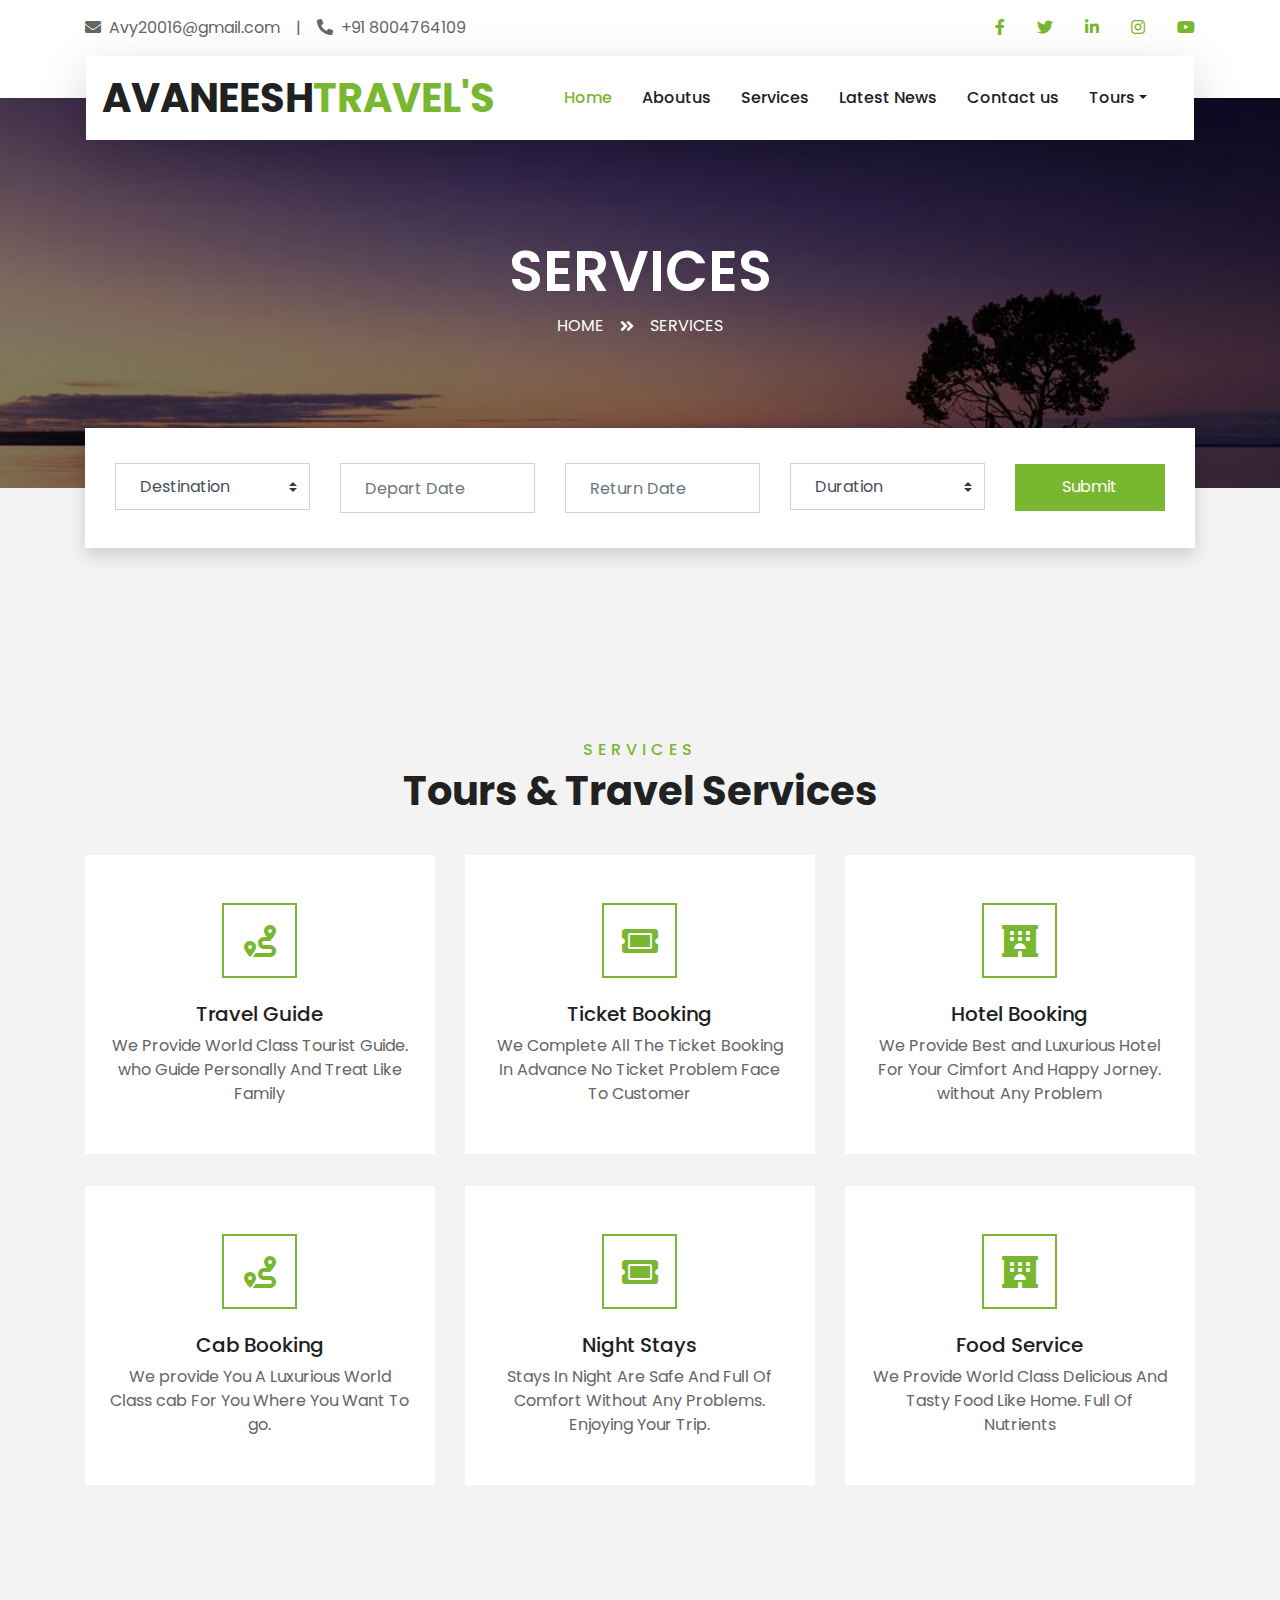
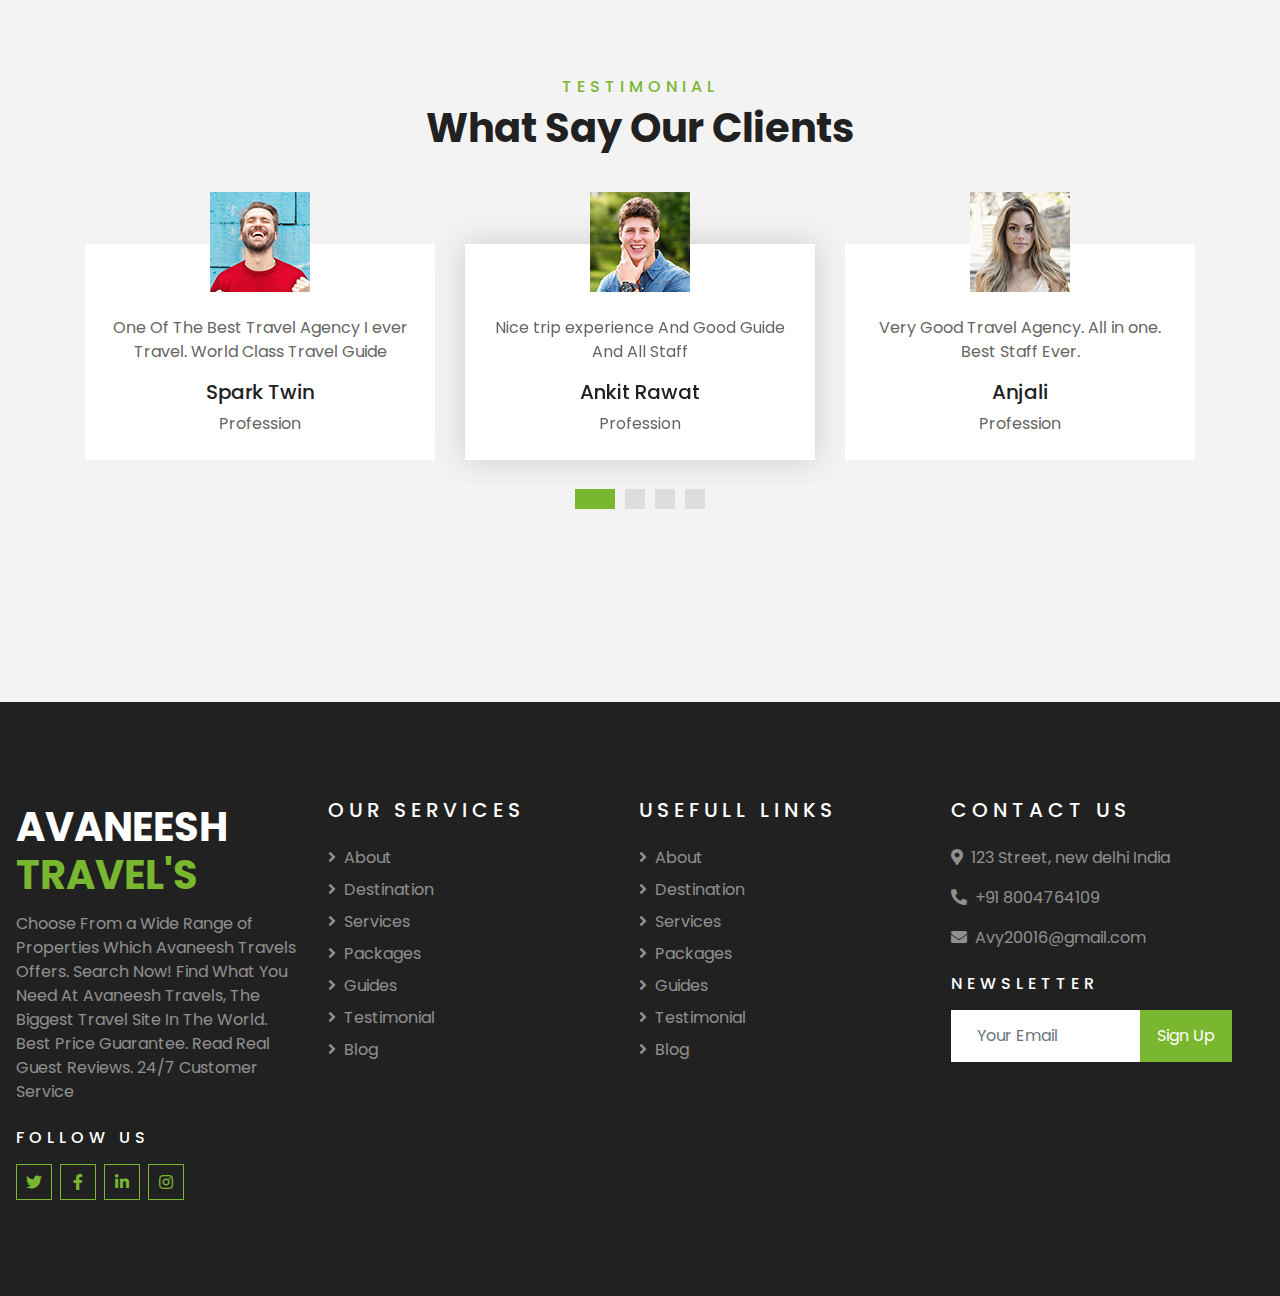
<file: service.html>
<!DOCTYPE html>
<html lang="en">

<head>
    <meta charset="utf-8">
    <title>Trip Engineers services</title>
    <meta content="width=device-width, initial-scale=1.0" name="viewport">
    <meta content="Free HTML Templates" name="keywords">
    <meta content="Free HTML Templates" name="description">

    <!-- Favicon -->
    <link href="img/favicon.ico" rel="icon">

    <!-- Google Web Fonts -->
    <link rel="preconnect" href="https://fonts.gstatic.com">
    <link href="https://fonts.googleapis.com/css2?family=Poppins:wght@400;500;600;700&display=swap" rel="stylesheet"> 

    <!-- Font Awesome -->
    <link href="https://cdnjs.cloudflare.com/ajax/libs/font-awesome/5.10.0/css/all.min.css" rel="stylesheet">

    <!-- Libraries Stylesheet -->
    <link href="lib/owlcarousel/assets/owl.carousel.min.css" rel="stylesheet">
    <link href="lib/tempusdominus/css/tempusdominus-bootstrap-4.min.css" rel="stylesheet" />

    <!-- Customized Bootstrap Stylesheet -->
    <link href="css/style.css" rel="stylesheet">
</head>

<body>
    <!-- Topbar Start -->
    <div class="container-fluid bg-light pt-3 d-none d-lg-block">
        <div class="container">
            <div class="row">
                <div class="col-lg-6 text-center text-lg-left mb-2 mb-lg-0">
                    <div class="d-inline-flex align-items-center">
                        <p><i class="fa fa-envelope mr-2"></i>Avy20016@gmail.com</p>
                        <p class="text-body px-3">|</p>
                        <p><i class="fa fa-phone-alt mr-2"></i>+91 8004764109</p>
                    </div>
                </div>
                <div class="col-lg-6 text-center text-lg-right">
                    <div class="d-inline-flex align-items-center">
                        <a class="text-primary px-3" href="">
                            <i class="fab fa-facebook-f"></i>
                        </a>
                        <a class="text-primary px-3" href="">
                            <i class="fab fa-twitter"></i>
                        </a>
                        <a class="text-primary px-3" href="">
                            <i class="fab fa-linkedin-in"></i>
                        </a>
                        <a class="text-primary px-3" href="">
                            <i class="fab fa-instagram"></i>
                        </a>
                        <a class="text-primary pl-3" href="">
                            <i class="fab fa-youtube"></i>
                        </a>
                    </div>
                </div>
            </div>
        </div>
    </div>
    <!-- Topbar End -->


    <!-- Navbar Start -->
    <div class="container-fluid position-relative nav-bar p-0">
        <div class="container-lg position-relative p-0 px-lg-3" style="z-index: 9;">
            <nav class="navbar navbar-expand-lg bg-light navbar-light shadow-lg py-3 py-lg-0 pl-3 pl-lg-5">
                <a href="" class="navbar-brand">
                    <h1 class="m-0 text-primary"><span class="text-dark">AVANEESH</span>TRAVEL'S</h1>
                </a>
                <button type="button" class="navbar-toggler" data-toggle="collapse" data-target="#navbarCollapse">
                    <span class="navbar-toggler-icon"></span>
                </button>
                <div class="collapse navbar-collapse justify-content-between px-3" id="navbarCollapse">
                    <div class="navbar-nav ml-auto py-0">
                        <a href="index.html" class="nav-item nav-link active">Home</a>
                        <a href="about.html" class="nav-item nav-link">Aboutus</a>
                        <a href="service.html" class="nav-item nav-link">Services</a>
                        <a href="blog.html" class="nav-item nav-link">Latest News</a>
                        <a href="contact.html" class="nav-item nav-link">Contact us</a>
                        <!-- <a href="package.html" class="nav-item nav-link">Tour Packages</a> -->
                        <div class="nav-item dropdown">
                            <a href="package.html" class="nav-link dropdown-toggle" data-toggle="dropdown">Tours</a>
                            <div class="dropdown-menu border-0 rounded-0 m-0">
                                <a href="package.html" class="dropdown-item">Honeymoon package</a>
                                <a href="package.html" class="dropdown-item">Adventure</a>
                                <a href="package.html" class="dropdown-item">Wildlife</a>
                               
                            </div>
                       
                    </div>
                </div>
            </nav>
        </div>
    </div>
    <!-- Navbar End -->


    <!-- Header Start -->
    <div class="container-fluid serivebg">
        <div class="container">
            <div class="d-flex flex-column align-items-center justify-content-center" style="min-height: 400px">
                <h3 class="display-4 text-white text-uppercase">Services</h3>
                <div class="d-inline-flex text-white">
                    <p class="m-0 text-uppercase"><a class="text-white" href="">Home</a></p>
                    <i class="fa fa-angle-double-right pt-1 px-3"></i>
                    <p class="m-0 text-uppercase">Services</p>
                </div>
            </div>
        </div>
    </div>
    <!-- Header End -->


    <!-- Booking Start -->
    <div class="container-fluid booking mt-5 pb-5">
        <div class="container pb-5">
            <div class="bg-light shadow" style="padding: 30px;">
                <div class="row align-items-center" style="min-height: 60px;">
                    <div class="col-md-10">
                        <div class="row">
                            <div class="col-md-3">
                                <div class="mb-3 mb-md-0">
                                    <select class="custom-select px-4" style="height: 47px;">
                                        <option selected>Destination</option>
                                        <option value="1">New york</option>
                                        <option value="2">Abu dhabi</option>
                                        <option value="3">Bangkok</option>
                                    </select>
                                </div>
                            </div>
                            <div class="col-md-3">
                                <div class="mb-3 mb-md-0">
                                    <div class="date" id="date1" data-target-input="nearest">
                                        <input type="text" class="form-control p-4 datetimepicker-input" placeholder="Depart Date" data-target="#date1" data-toggle="datetimepicker"/>
                                    </div>
                                </div>
                            </div>
                            <div class="col-md-3">
                                <div class="mb-3 mb-md-0">
                                    <div class="date" id="date2" data-target-input="nearest">
                                        <input type="text" class="form-control p-4 datetimepicker-input" placeholder="Return Date" data-target="#date2" data-toggle="datetimepicker"/>
                                    </div>
                                </div>
                            </div>
                            <div class="col-md-3">
                                <div class="mb-3 mb-md-0">
                                    <select class="custom-select px-4" style="height: 47px;">
                                        <option selected>Duration</option>
                                        <option value="1">4 days 3 night</option>
                                        <option value="2">7 days 6 night</option>
                                        <option value="3">15 day 14 night</option>
                                        <option value="3">others</option>
                                    </select>
                                </div>
                            </div>
                        </div>
                    </div>
                    <div class="col-md-2">
                        <button class="btn btn-primary btn-block" type="submit" style="height: 47px; margin-top: -2px;">Submit</button>
                    </div>
                </div>
            </div>
        </div>
    </div>
    <!-- Booking End -->


    <!-- Service Start -->
    <div class="container-fluid py-5">
        <div class="container pt-5 pb-3">
            <div class="text-center mb-3 pb-3">
                <h6 class="text-primary text-uppercase" style="letter-spacing: 5px;">Services</h6>
                <h1>Tours & Travel Services</h1>
            </div>
            <div class="row">
                <div class="col-lg-4 col-md-6 mb-4">
                    <div class="service-item bg-white text-center mb-2 py-5 px-4">
                        <i class="fa fa-2x fa-route mx-auto mb-4"></i>
                        <h5 class="mb-2">Travel Guide</h5>
                        <p class="m-0">We Provide World Class Tourist Guide. who Guide Personally And Treat Like Family</p>
                    </div>
                </div>
                <div class="col-lg-4 col-md-6 mb-4">
                    <div class="service-item bg-white text-center mb-2 py-5 px-4">
                        <i class="fa fa-2x fa-ticket-alt mx-auto mb-4"></i>
                        <h5 class="mb-2">Ticket Booking</h5>
                        <p class="m-0">We Complete All The Ticket Booking In Advance No Ticket Problem Face To Customer</p>
                    </div>
                </div>
                <div class="col-lg-4 col-md-6 mb-4">
                    <div class="service-item bg-white text-center mb-2 py-5 px-4">
                        <i class="fa fa-2x fa-hotel mx-auto mb-4"></i>
                        <h5 class="mb-2">Hotel Booking</h5>
                        <p class="m-0">We Provide Best and Luxurious Hotel For Your Cimfort And Happy Jorney. without Any Problem</p>
                    </div>
                </div>
                <div class="col-lg-4 col-md-6 mb-4">
                    <div class="service-item bg-white text-center mb-2 py-5 px-4">
                        <i class="fa fa-2x fa-route mx-auto mb-4"></i>
                        <h5 class="mb-2">Cab Booking</h5>
                        <p class="m-0">We provide You A Luxurious World Class cab For You Where You Want To go.</p>
                    </div>
                </div>
                <div class="col-lg-4 col-md-6 mb-4">
                    <div class="service-item bg-white text-center mb-2 py-5 px-4">
                        <i class="fa fa-2x fa-ticket-alt mx-auto mb-4"></i>
                        <h5 class="mb-2">Night Stays</h5>
                        <p class="m-0">Stays In Night Are Safe And Full Of Comfort Without Any Problems. Enjoying Your Trip.</p>
                    </div>
                </div>
                <div class="col-lg-4 col-md-6 mb-4">
                    <div class="service-item bg-white text-center mb-2 py-5 px-4">
                        <i class="fa fa-2x fa-hotel mx-auto mb-4"></i>
                        <h5 class="mb-2">Food Service</h5>
                        <p class="m-0">We Provide World Class Delicious And Tasty Food Like Home. Full Of Nutrients </p>
                    </div>
                </div>
            </div>
        </div>
    </div>
    <!-- Service End -->


    <!-- Testimonial Start -->
    <div class="container-fluid py-5">
        <div class="container py-5">
            <div class="text-center mb-3 pb-3">
                <h6 class="text-primary text-uppercase" style="letter-spacing: 5px;">Testimonial</h6>
                <h1>What Say Our Clients</h1>
            </div>
            <div class="owl-carousel testimonial-carousel">
                <div class="text-center pb-4">
                    <img class="img-fluid mx-auto" src="img/testimonial-1.jpg" style="width: 100px; height: 100px;" >
                    <div class="testimonial-text bg-white p-4 mt-n5">
                        <p class="mt-5">Nice trip experience And Good Guide And All Staff
                        </p>
                        <h5 class="text-truncate">Ankit Rawat</h5>
                        <span>Profession</span>
                    </div>
                </div>
                <div class="text-center">
                    <img class="img-fluid mx-auto" src="img/testimonial-2.jpg" style="width: 100px; height: 100px;" >
                    <div class="testimonial-text bg-white p-4 mt-n5">
                        <p class="mt-5">Very Good Travel Agency. All in one. Best Staff Ever.
                        </p>
                        <h5 class="text-truncate">Anjali </h5>
                        <span>Profession</span>
                    </div>
                </div>
                <div class="text-center">
                    <img class="img-fluid mx-auto" src="img/testimonial-3.jpg" style="width: 100px; height: 100px;" >
                    <div class="testimonial-text bg-white p-4 mt-n5">
                        <p class="mt-5">Best Service Provider I ever Travel Good Staff Behaviour.
                        </p>
                        <h5 class="text-truncate">Mr. Avengers</h5>
                        <span>Profession</span>
                    </div>
                </div>
                <div class="text-center">
                    <img class="img-fluid mx-auto" src="img/testimonial-4.jpg" style="width: 100px; height: 100px;" >
                    <div class="testimonial-text bg-white p-4 mt-n5">
                        <p class="mt-5">One Of The Best Travel Agency I ever Travel. World Class Travel Guide
                        </p>
                        <h5 class="text-truncate">Spark Twin</h5>
                        <span>Profession</span>
                    </div>
                </div>
            </div>
        </div>
    </div>
    <!-- Testimonial End -->


    <!-- Footer Start -->
    <div class="container-fluid bg-dark text-white-50 py-5 px-sm-3 px-lg-5" style="margin-top: 90px;">
        <div class="row pt-5">
            <div class="col-lg-3 col-md-6 mb-5">
                <a href="" class="navbar-brand">
                    <h1 class="text-primary"><span class="text-white">AVANEESH <br> </span>TRAVEL'S</h1>
                </a>
                <p>Choose From a Wide Range of Properties Which Avaneesh Travels Offers. Search Now! Find What You Need At Avaneesh Travels, The Biggest Travel Site In The World. Best Price Guarantee. Read Real Guest Reviews. 24/7 Customer Service</p>
                <h6 class="text-white text-uppercase mt-4 mb-3" style="letter-spacing: 5px;">Follow Us</h6>
                <div class="d-flex justify-content-start">
                    <a class="btn btn-outline-primary btn-square mr-2" href="#"><i class="fab fa-twitter"></i></a>
                    <a class="btn btn-outline-primary btn-square mr-2" href="#"><i class="fab fa-facebook-f"></i></a>
                    <a class="btn btn-outline-primary btn-square mr-2" href="#"><i class="fab fa-linkedin-in"></i></a>
                    <a class="btn btn-outline-primary btn-square" href="#"><i class="fab fa-instagram"></i></a>
                </div>
            </div>
            <div class="col-lg-3 col-md-6 mb-5">
                <h5 class="text-white text-uppercase mb-4" style="letter-spacing: 5px;">Our Services</h5>
                <div class="d-flex flex-column justify-content-start">
                    <a class="text-white-50 mb-2" href="#"><i class="fa fa-angle-right mr-2"></i>About</a>
                    <a class="text-white-50 mb-2" href="#"><i class="fa fa-angle-right mr-2"></i>Destination</a>
                    <a class="text-white-50 mb-2" href="#"><i class="fa fa-angle-right mr-2"></i>Services</a>
                    <a class="text-white-50 mb-2" href="#"><i class="fa fa-angle-right mr-2"></i>Packages</a>
                    <a class="text-white-50 mb-2" href="#"><i class="fa fa-angle-right mr-2"></i>Guides</a>
                    <a class="text-white-50 mb-2" href="#"><i class="fa fa-angle-right mr-2"></i>Testimonial</a>
                    <a class="text-white-50" href="#"><i class="fa fa-angle-right mr-2"></i>Blog</a>
                </div>
            </div>
            <div class="col-lg-3 col-md-6 mb-5">
                <h5 class="text-white text-uppercase mb-4" style="letter-spacing: 5px;">Usefull Links</h5>
                <div class="d-flex flex-column justify-content-start">
                    <a class="text-white-50 mb-2" href="#"><i class="fa fa-angle-right mr-2"></i>About</a>
                    <a class="text-white-50 mb-2" href="#"><i class="fa fa-angle-right mr-2"></i>Destination</a>
                    <a class="text-white-50 mb-2" href="#"><i class="fa fa-angle-right mr-2"></i>Services</a>
                    <a class="text-white-50 mb-2" href="#"><i class="fa fa-angle-right mr-2"></i>Packages</a>
                    <a class="text-white-50 mb-2" href="#"><i class="fa fa-angle-right mr-2"></i>Guides</a>
                    <a class="text-white-50 mb-2" href="#"><i class="fa fa-angle-right mr-2"></i>Testimonial</a>
                    <a class="text-white-50" href="#"><i class="fa fa-angle-right mr-2"></i>Blog</a>
                </div>
            </div>
            <div class="col-lg-3 col-md-6 mb-5">
                <h5 class="text-white text-uppercase mb-4" style="letter-spacing: 5px;">Contact Us</h5>
                <p><i class="fa fa-map-marker-alt mr-2"></i>123 Street, new delhi India</p>
                <p><i class="fa fa-phone-alt mr-2"></i>+91 8004764109</p>
                <p><i class="fa fa-envelope mr-2"></i>Avy20016@gmail.com</p>
                <h6 class="text-white text-uppercase mt-4 mb-3" style="letter-spacing: 5px;">Newsletter</h6>
                <div class="w-100">
                    <div class="input-group">
                        <input type="text" class="form-control border-light" style="padding: 25px;" placeholder="Your Email">
                        <div class="input-group-append">
                            <button class="btn btn-primary px-3">Sign Up</button>
                        </div>
                    </div>
                </div>
            </div>
        </div>
    </div>
   
    <!-- Footer End -->


    <!-- Back to Top -->
    <a href="#" class="btn btn-lg btn-primary btn-lg-square back-to-top"><i class="fa fa-angle-double-up"></i></a>


    <!-- JavaScript Libraries -->
    <script src="https://code.jquery.com/jquery-3.4.1.min.js"></script>
    <script src="https://stackpath.bootstrapcdn.com/bootstrap/4.4.1/js/bootstrap.bundle.min.js"></script>
    <script src="lib/easing/easing.min.js"></script>
    <script src="lib/owlcarousel/owl.carousel.min.js"></script>
    <script src="lib/tempusdominus/js/moment.min.js"></script>
    <script src="lib/tempusdominus/js/moment-timezone.min.js"></script>
    <script src="lib/tempusdominus/js/tempusdominus-bootstrap-4.min.js"></script>

    <!-- Contact Javascript File -->
    <script src="mail/jqBootstrapValidation.min.js"></script>
    <script src="mail/contact.js"></script>

    <!-- Template Javascript -->
    <script src="js/main.js"></script>
</body>

</html>
</file>
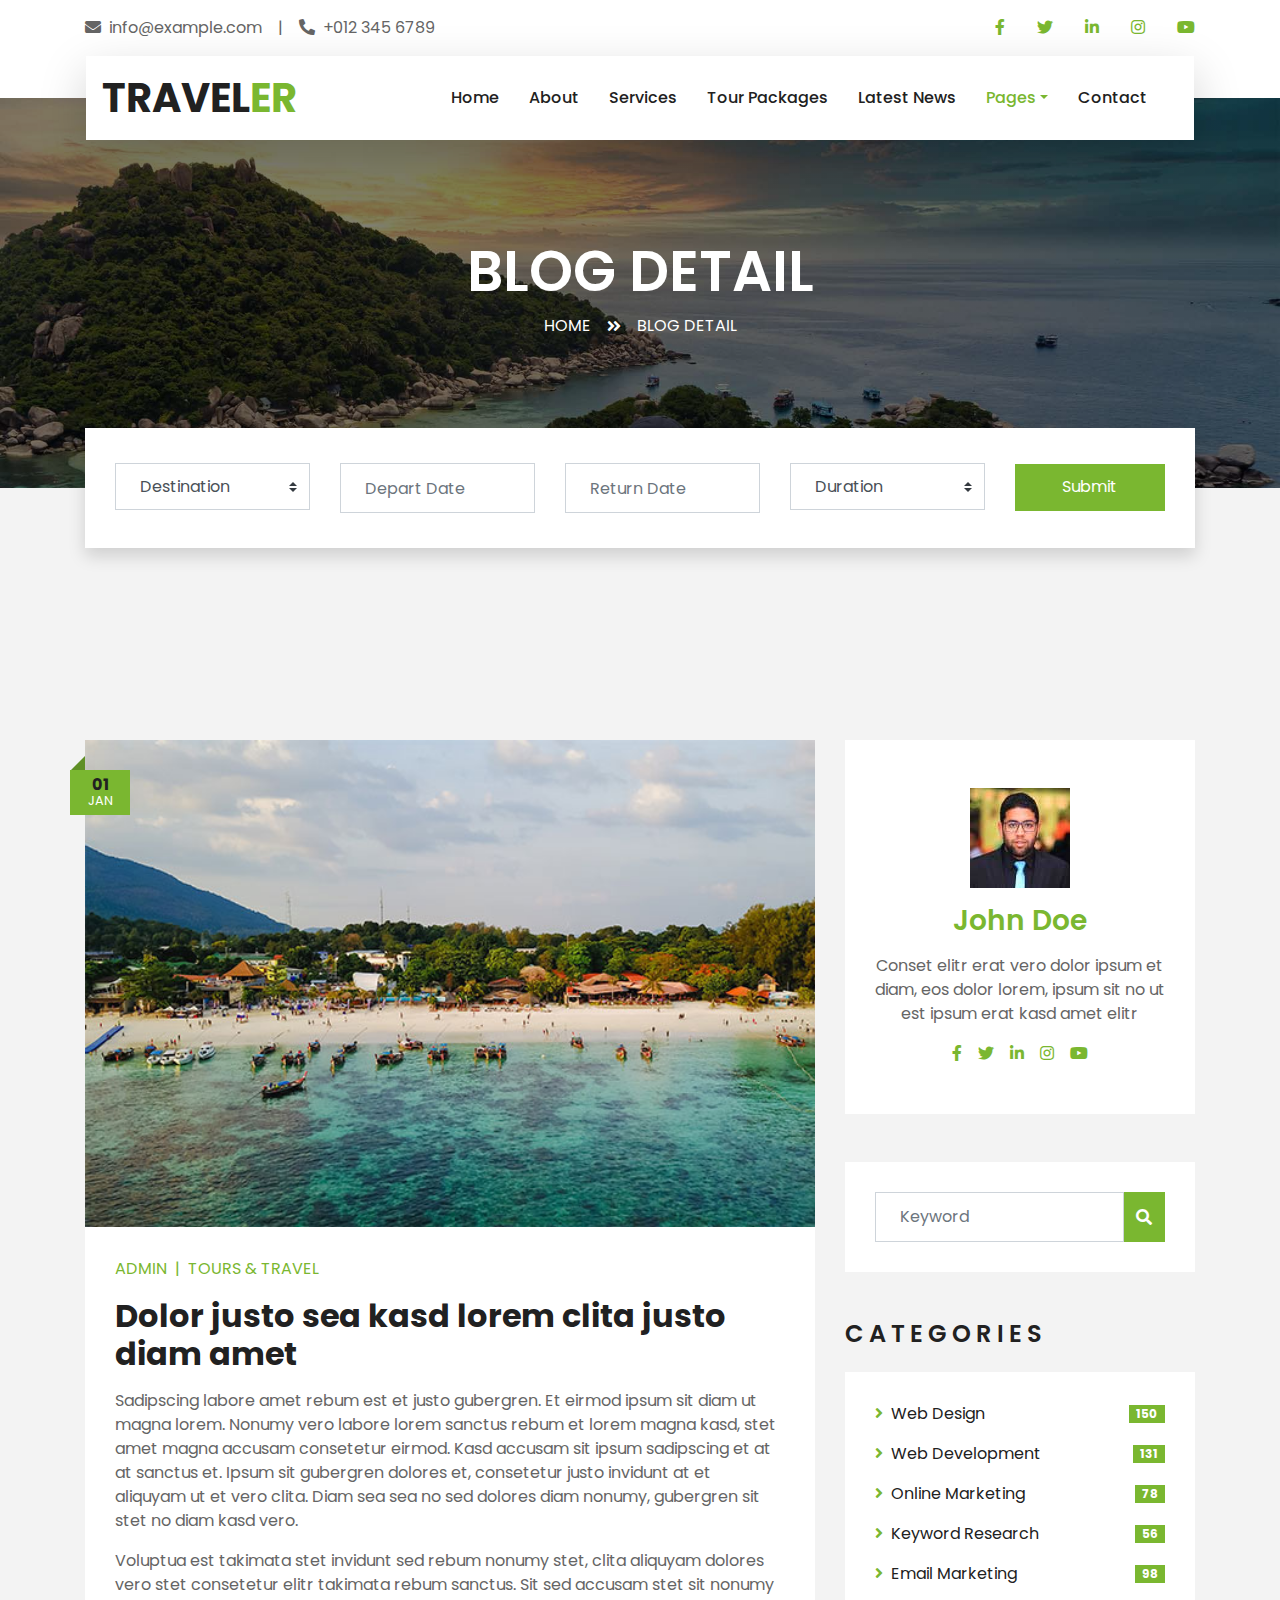
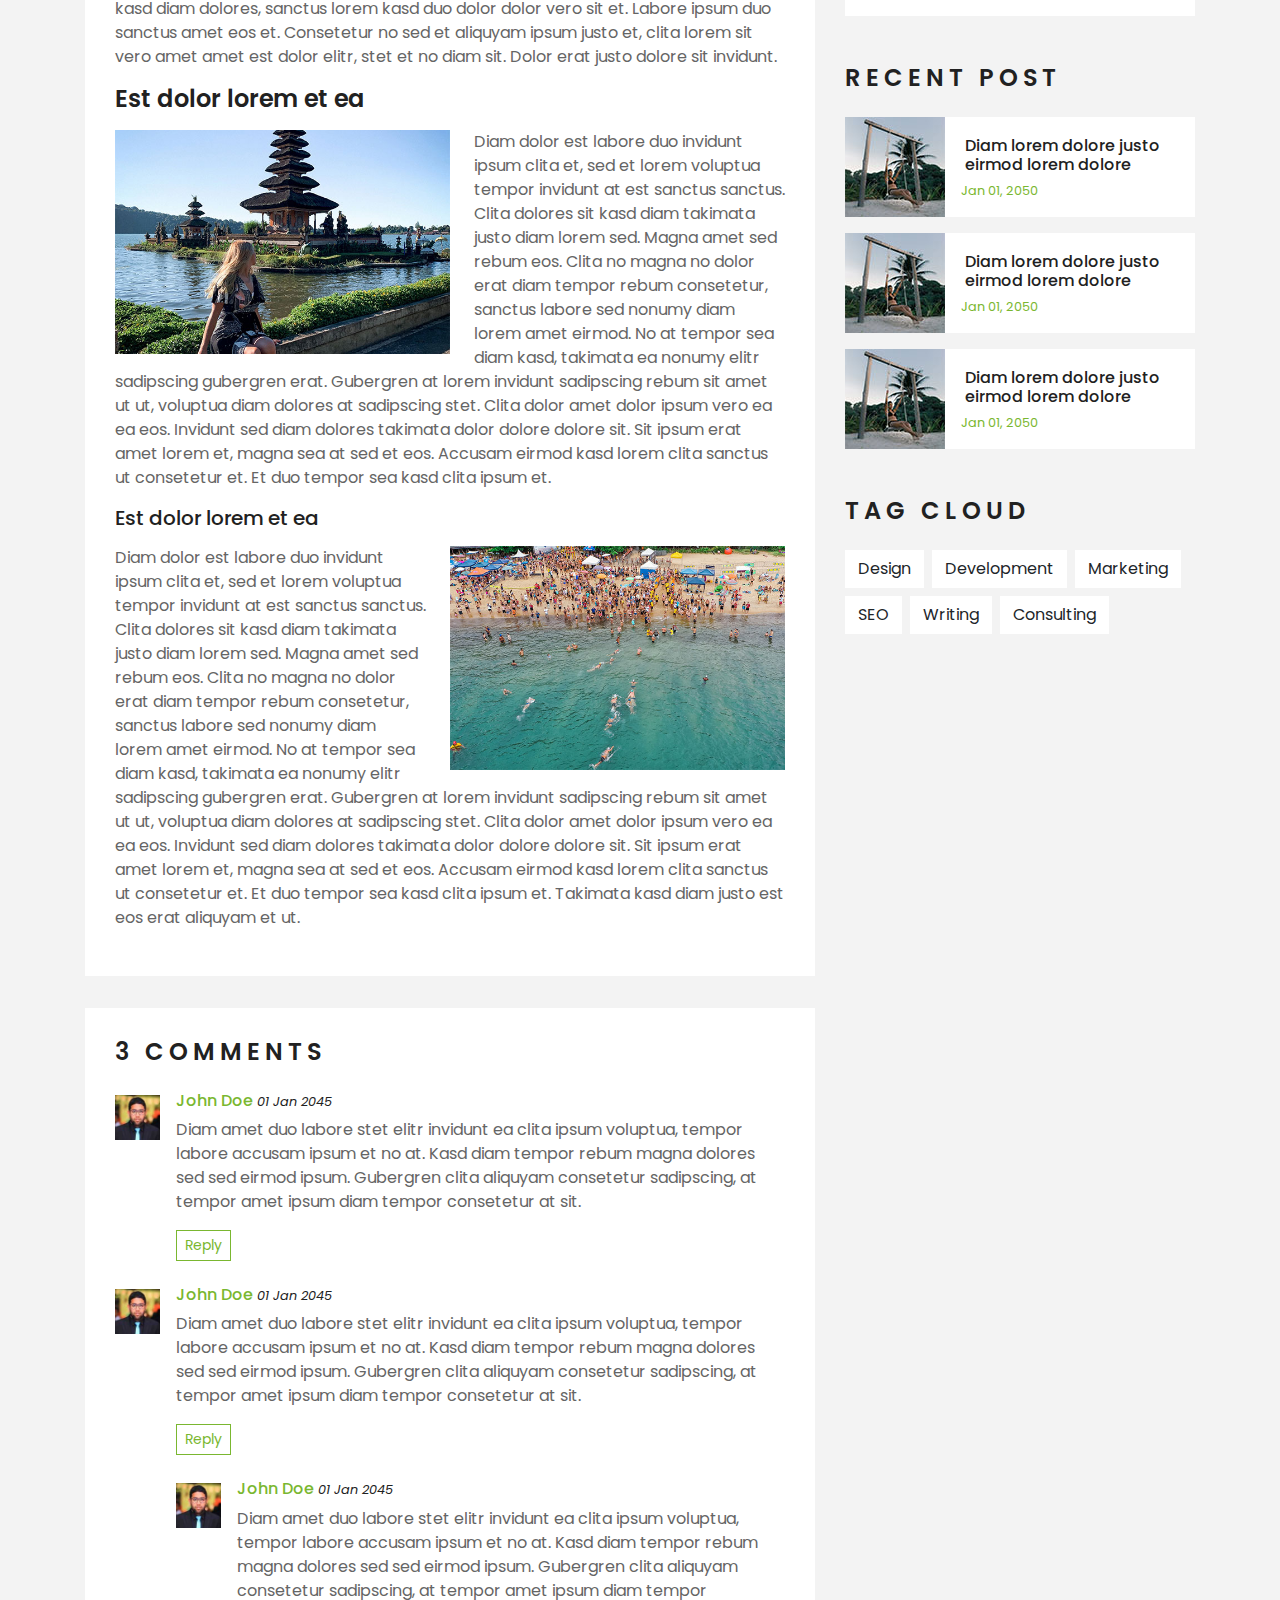
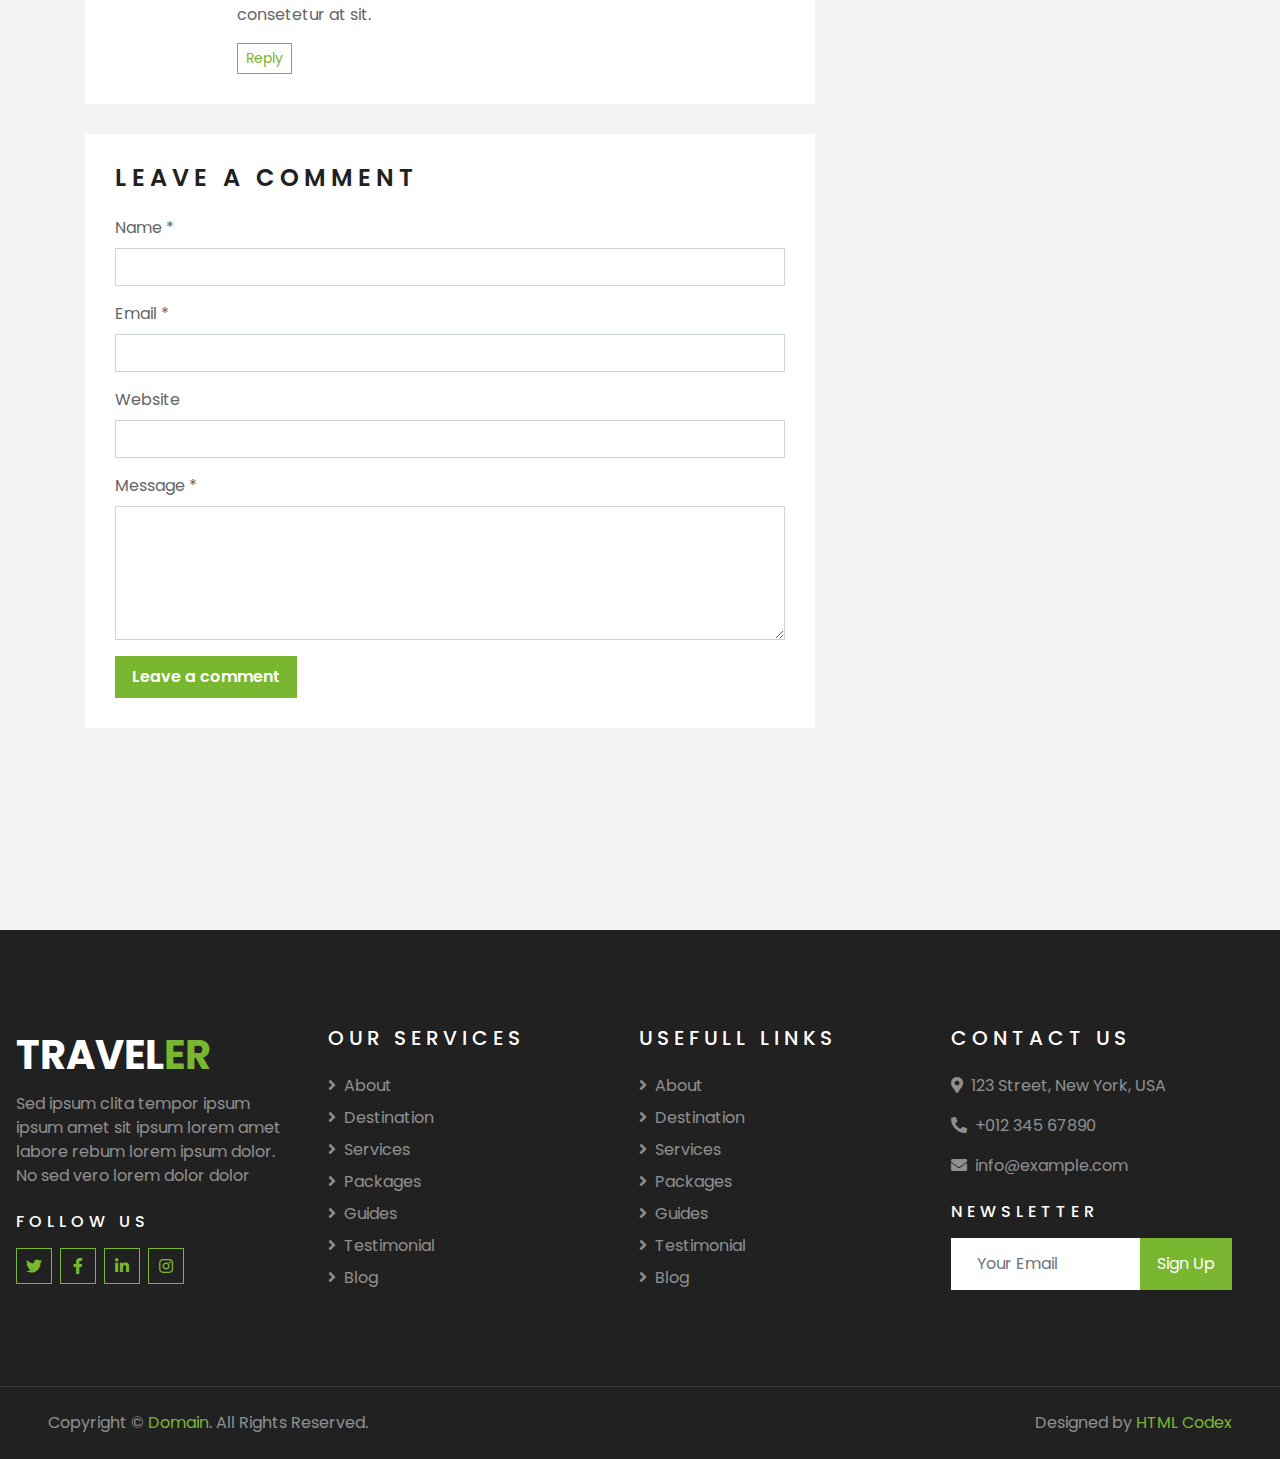
<file: single.html>
<!DOCTYPE html>
<html lang="en">

<head>
    <meta charset="utf-8">
    <title>TRAVELER - Free Travel Website Template</title>
    <meta content="width=device-width, initial-scale=1.0" name="viewport">
    <meta content="Free HTML Templates" name="keywords">
    <meta content="Free HTML Templates" name="description">

    <!-- Favicon -->
    <link href="img/favicon.ico" rel="icon">

    <!-- Google Web Fonts -->
    <link rel="preconnect" href="https://fonts.gstatic.com">
    <link href="https://fonts.googleapis.com/css2?family=Poppins:wght@400;500;600;700&display=swap" rel="stylesheet"> 

    <!-- Font Awesome -->
    <link href="https://cdnjs.cloudflare.com/ajax/libs/font-awesome/5.10.0/css/all.min.css" rel="stylesheet">

    <!-- Libraries Stylesheet -->
    <link href="lib/owlcarousel/assets/owl.carousel.min.css" rel="stylesheet">
    <link href="lib/tempusdominus/css/tempusdominus-bootstrap-4.min.css" rel="stylesheet" />

    <!-- Customized Bootstrap Stylesheet -->
    <link href="css/style.css" rel="stylesheet">
</head>

<body>
    <!-- Topbar Start -->
    <div class="container-fluid bg-light pt-3 d-none d-lg-block">
        <div class="container">
            <div class="row">
                <div class="col-lg-6 text-center text-lg-left mb-2 mb-lg-0">
                    <div class="d-inline-flex align-items-center">
                        <p><i class="fa fa-envelope mr-2"></i>info@example.com</p>
                        <p class="text-body px-3">|</p>
                        <p><i class="fa fa-phone-alt mr-2"></i>+012 345 6789</p>
                    </div>
                </div>
                <div class="col-lg-6 text-center text-lg-right">
                    <div class="d-inline-flex align-items-center">
                        <a class="text-primary px-3" href="">
                            <i class="fab fa-facebook-f"></i>
                        </a>
                        <a class="text-primary px-3" href="">
                            <i class="fab fa-twitter"></i>
                        </a>
                        <a class="text-primary px-3" href="">
                            <i class="fab fa-linkedin-in"></i>
                        </a>
                        <a class="text-primary px-3" href="">
                            <i class="fab fa-instagram"></i>
                        </a>
                        <a class="text-primary pl-3" href="">
                            <i class="fab fa-youtube"></i>
                        </a>
                    </div>
                </div>
            </div>
        </div>
    </div>
    <!-- Topbar End -->


    <!-- Navbar Start -->
    <div class="container-fluid position-relative nav-bar p-0">
        <div class="container-lg position-relative p-0 px-lg-3" style="z-index: 9;">
            <nav class="navbar navbar-expand-lg bg-light navbar-light shadow-lg py-3 py-lg-0 pl-3 pl-lg-5">
                <a href="" class="navbar-brand">
                    <h1 class="m-0 text-primary"><span class="text-dark">TRAVEL</span>ER</h1>
                </a>
                <button type="button" class="navbar-toggler" data-toggle="collapse" data-target="#navbarCollapse">
                    <span class="navbar-toggler-icon"></span>
                </button>
                <div class="collapse navbar-collapse justify-content-between px-3" id="navbarCollapse">
                    <div class="navbar-nav ml-auto py-0">
                        <a href="index.html" class="nav-item nav-link">Home</a>
                        <a href="about.html" class="nav-item nav-link">About</a>
                        <a href="service.html" class="nav-item nav-link">Services</a>
                        <a href="package.html" class="nav-item nav-link">Tour Packages</a>
                        <a href="latestnews.html" class="nav-item nav-link">Latest News</a>
                        <div class="nav-item dropdown">
                            <a href="#" class="nav-link dropdown-toggle active" data-toggle="dropdown">Pages</a>
                            <div class="dropdown-menu border-0 rounded-0 m-0">
                                <a href="blog.html" class="dropdown-item">Blog Grid</a>
                                <a href="single.html" class="dropdown-item active">Blog Detail</a>
                                <a href="destination.html" class="dropdown-item">Destination</a>
                                <a href="guide.html" class="dropdown-item">Travel Guides</a>
                                <a href="testimonial.html" class="dropdown-item">Testimonial</a>
                            </div>
                        </div>
                        <a href="contact.html" class="nav-item nav-link">Contact</a>
                    </div>
                </div>
            </nav>
        </div>
    </div>
    <!-- Navbar End -->


    <!-- Header Start -->
    <div class="container-fluid page-header">
        <div class="container">
            <div class="d-flex flex-column align-items-center justify-content-center" style="min-height: 400px">
                <h3 class="display-4 text-white text-uppercase">Blog Detail</h3>
                <div class="d-inline-flex text-white">
                    <p class="m-0 text-uppercase"><a class="text-white" href="">Home</a></p>
                    <i class="fa fa-angle-double-right pt-1 px-3"></i>
                    <p class="m-0 text-uppercase">Blog Detail</p>
                </div>
            </div>
        </div>
    </div>
    <!-- Header End -->


    <!-- Booking Start -->
    <div class="container-fluid booking mt-5 pb-5">
        <div class="container pb-5">
            <div class="bg-light shadow" style="padding: 30px;">
                <div class="row align-items-center" style="min-height: 60px;">
                    <div class="col-md-10">
                        <div class="row">
                            <div class="col-md-3">
                                <div class="mb-3 mb-md-0">
                                    <select class="custom-select px-4" style="height: 47px;">
                                        <option selected>Destination</option>
                                        <option value="1">Destination 1</option>
                                        <option value="2">Destination 1</option>
                                        <option value="3">Destination 1</option>
                                    </select>
                                </div>
                            </div>
                            <div class="col-md-3">
                                <div class="mb-3 mb-md-0">
                                    <div class="date" id="date1" data-target-input="nearest">
                                        <input type="text" class="form-control p-4 datetimepicker-input" placeholder="Depart Date" data-target="#date1" data-toggle="datetimepicker"/>
                                    </div>
                                </div>
                            </div>
                            <div class="col-md-3">
                                <div class="mb-3 mb-md-0">
                                    <div class="date" id="date2" data-target-input="nearest">
                                        <input type="text" class="form-control p-4 datetimepicker-input" placeholder="Return Date" data-target="#date2" data-toggle="datetimepicker"/>
                                    </div>
                                </div>
                            </div>
                            <div class="col-md-3">
                                <div class="mb-3 mb-md-0">
                                    <select class="custom-select px-4" style="height: 47px;">
                                        <option selected>Duration</option>
                                        <option value="1">Duration 1</option>
                                        <option value="2">Duration 1</option>
                                        <option value="3">Duration 1</option>
                                    </select>
                                </div>
                            </div>
                        </div>
                    </div>
                    <div class="col-md-2">
                        <button class="btn btn-primary btn-block" type="submit" style="height: 47px; margin-top: -2px;">Submit</button>
                    </div>
                </div>
            </div>
        </div>
    </div>
    <!-- Booking End -->


    <!-- Blog Start -->
    <div class="container-fluid py-5">
        <div class="container py-5">
            <div class="row">
                <div class="col-lg-8">
                    <!-- Blog Detail Start -->
                    <div class="pb-3">
                        <div class="blog-item">
                            <div class="position-relative">
                                <img class="img-fluid w-100" src="img/blog-1.jpg" alt="">
                                <div class="blog-date">
                                    <h6 class="font-weight-bold mb-n1">01</h6>
                                    <small class="text-white text-uppercase">Jan</small>
                                </div>
                            </div>
                        </div>
                        <div class="bg-white mb-3" style="padding: 30px;">
                            <div class="d-flex mb-3">
                                <a class="text-primary text-uppercase text-decoration-none" href="">Admin</a>
                                <span class="text-primary px-2">|</span>
                                <a class="text-primary text-uppercase text-decoration-none" href="">Tours & Travel</a>
                            </div>
                            <h2 class="mb-3">Dolor justo sea kasd lorem clita justo diam amet</h2>
                            <p>Sadipscing labore amet rebum est et justo gubergren. Et eirmod ipsum sit diam ut
                                magna lorem. Nonumy vero labore lorem sanctus rebum et lorem magna kasd, stet
                                amet magna accusam consetetur eirmod. Kasd accusam sit ipsum sadipscing et at at
                                sanctus et. Ipsum sit gubergren dolores et, consetetur justo invidunt at et
                                aliquyam ut et vero clita. Diam sea sea no sed dolores diam nonumy, gubergren
                                sit stet no diam kasd vero.</p>
                            <p>Voluptua est takimata stet invidunt sed rebum nonumy stet, clita aliquyam dolores
                                vero stet consetetur elitr takimata rebum sanctus. Sit sed accusam stet sit
                                nonumy kasd diam dolores, sanctus lorem kasd duo dolor dolor vero sit et. Labore
                                ipsum duo sanctus amet eos et. Consetetur no sed et aliquyam ipsum justo et,
                                clita lorem sit vero amet amet est dolor elitr, stet et no diam sit. Dolor erat
                                justo dolore sit invidunt.</p>
                            <h4 class="mb-3">Est dolor lorem et ea</h4>
                            <img class="img-fluid w-50 float-left mr-4 mb-2" src="img/blog-2.jpg">
                            <p>Diam dolor est labore duo invidunt ipsum clita et, sed et lorem voluptua tempor
                                invidunt at est sanctus sanctus. Clita dolores sit kasd diam takimata justo diam
                                lorem sed. Magna amet sed rebum eos. Clita no magna no dolor erat diam tempor
                                rebum consetetur, sanctus labore sed nonumy diam lorem amet eirmod. No at tempor
                                sea diam kasd, takimata ea nonumy elitr sadipscing gubergren erat. Gubergren at
                                lorem invidunt sadipscing rebum sit amet ut ut, voluptua diam dolores at
                                sadipscing stet. Clita dolor amet dolor ipsum vero ea ea eos. Invidunt sed diam
                                dolores takimata dolor dolore dolore sit. Sit ipsum erat amet lorem et, magna
                                sea at sed et eos. Accusam eirmod kasd lorem clita sanctus ut consetetur et. Et
                                duo tempor sea kasd clita ipsum et.</p>
                            <h5 class="mb-3">Est dolor lorem et ea</h5>
                            <img class="img-fluid w-50 float-right ml-4 mb-2" src="img/blog-3.jpg">
                            <p>Diam dolor est labore duo invidunt ipsum clita et, sed et lorem voluptua tempor
                                invidunt at est sanctus sanctus. Clita dolores sit kasd diam takimata justo diam
                                lorem sed. Magna amet sed rebum eos. Clita no magna no dolor erat diam tempor
                                rebum consetetur, sanctus labore sed nonumy diam lorem amet eirmod. No at tempor
                                sea diam kasd, takimata ea nonumy elitr sadipscing gubergren erat. Gubergren at
                                lorem invidunt sadipscing rebum sit amet ut ut, voluptua diam dolores at
                                sadipscing stet. Clita dolor amet dolor ipsum vero ea ea eos. Invidunt sed diam
                                dolores takimata dolor dolore dolore sit. Sit ipsum erat amet lorem et, magna
                                sea at sed et eos. Accusam eirmod kasd lorem clita sanctus ut consetetur et. Et
                                duo tempor sea kasd clita ipsum et. Takimata kasd diam justo est eos erat
                                aliquyam et ut.</p>
                        </div>
                    </div>
                    <!-- Blog Detail End -->
    
                    <!-- Comment List Start -->
                    <div class="bg-white" style="padding: 30px; margin-bottom: 30px;">
                        <h4 class="text-uppercase mb-4" style="letter-spacing: 5px;">3 Comments</h4>
                        <div class="media mb-4">
                            <img src="img/user.jpg" alt="Image" class="img-fluid mr-3 mt-1" style="width: 45px;">
                            <div class="media-body">
                                <h6><a href="">John Doe</a> <small><i>01 Jan 2045</i></small></h6>
                                <p>Diam amet duo labore stet elitr invidunt ea clita ipsum voluptua, tempor labore
                                    accusam ipsum et no at. Kasd diam tempor rebum magna dolores sed sed eirmod ipsum.
                                    Gubergren clita aliquyam consetetur sadipscing, at tempor amet ipsum diam tempor
                                    consetetur at sit.</p>
                                <button class="btn btn-sm btn-outline-primary">Reply</button>
                            </div>
                        </div>
                        <div class="media">
                            <img src="img/user.jpg" alt="Image" class="img-fluid mr-3 mt-1" style="width: 45px;">
                            <div class="media-body">
                                <h6><a href="">John Doe</a> <small><i>01 Jan 2045</i></small></h6>
                                <p>Diam amet duo labore stet elitr invidunt ea clita ipsum voluptua, tempor labore
                                    accusam ipsum et no at. Kasd diam tempor rebum magna dolores sed sed eirmod ipsum.
                                    Gubergren clita aliquyam consetetur sadipscing, at tempor amet ipsum diam tempor
                                    consetetur at sit.</p>
                                <button class="btn btn-sm btn-outline-primary">Reply</button>
                                <div class="media mt-4">
                                    <img src="img/user.jpg" alt="Image" class="img-fluid mr-3 mt-1"
                                        style="width: 45px;">
                                    <div class="media-body">
                                        <h6><a href="">John Doe</a> <small><i>01 Jan 2045</i></small></h6>
                                        <p>Diam amet duo labore stet elitr invidunt ea clita ipsum voluptua, tempor
                                            labore accusam ipsum et no at. Kasd diam tempor rebum magna dolores sed sed
                                            eirmod ipsum. Gubergren clita aliquyam consetetur sadipscing, at tempor amet
                                            ipsum diam tempor consetetur at sit.</p>
                                        <button class="btn btn-sm btn-outline-primary">Reply</button>
                                    </div>
                                </div>
                            </div>
                        </div>
                    </div>
                    <!-- Comment List End -->
    
                    <!-- Comment Form Start -->
                    <div class="bg-white mb-3" style="padding: 30px;">
                        <h4 class="text-uppercase mb-4" style="letter-spacing: 5px;">Leave a comment</h4>
                        <form>
                            <div class="form-group">
                                <label for="name">Name *</label>
                                <input type="text" class="form-control" id="name">
                            </div>
                            <div class="form-group">
                                <label for="email">Email *</label>
                                <input type="email" class="form-control" id="email">
                            </div>
                            <div class="form-group">
                                <label for="website">Website</label>
                                <input type="url" class="form-control" id="website">
                            </div>
    
                            <div class="form-group">
                                <label for="message">Message *</label>
                                <textarea id="message" cols="30" rows="5" class="form-control"></textarea>
                            </div>
                            <div class="form-group mb-0">
                                <input type="submit" value="Leave a comment"
                                    class="btn btn-primary font-weight-semi-bold py-2 px-3">
                            </div>
                        </form>
                    </div>
                    <!-- Comment Form End -->
                </div>
    
                <div class="col-lg-4 mt-5 mt-lg-0">
                    <!-- Author Bio -->
                    <div class="d-flex flex-column text-center bg-white mb-5 py-5 px-4">
                        <img src="img/user.jpg" class="img-fluid mx-auto mb-3" style="width: 100px;">
                        <h3 class="text-primary mb-3">John Doe</h3>
                        <p>Conset elitr erat vero dolor ipsum et diam, eos dolor lorem, ipsum sit no ut est  ipsum erat kasd amet elitr</p>
                        <div class="d-flex justify-content-center">
                            <a class="text-primary px-2" href="">
                                <i class="fab fa-facebook-f"></i>
                            </a>
                            <a class="text-primary px-2" href="">
                                <i class="fab fa-twitter"></i>
                            </a>
                            <a class="text-primary px-2" href="">
                                <i class="fab fa-linkedin-in"></i>
                            </a>
                            <a class="text-primary px-2" href="">
                                <i class="fab fa-instagram"></i>
                            </a>
                            <a class="text-primary px-2" href="">
                                <i class="fab fa-youtube"></i>
                            </a>
                        </div>
                    </div>
    
                    <!-- Search Form -->
                    <div class="mb-5">
                        <div class="bg-white" style="padding: 30px;">
                            <div class="input-group">
                                <input type="text" class="form-control p-4" placeholder="Keyword">
                                <div class="input-group-append">
                                    <span class="input-group-text bg-primary border-primary text-white"><i
                                            class="fa fa-search"></i></span>
                                </div>
                            </div>
                        </div>
                    </div>

                    <!-- Category List -->
                    <div class="mb-5">
                        <h4 class="text-uppercase mb-4" style="letter-spacing: 5px;">Categories</h4>
                        <div class="bg-white" style="padding: 30px;">
                            <ul class="list-inline m-0">
                                <li class="mb-3 d-flex justify-content-between align-items-center">
                                    <a class="text-dark" href="#"><i class="fa fa-angle-right text-primary mr-2"></i>Web
                                        Design</a>
                                    <span class="badge badge-primary badge-pill">150</span>
                                </li>
                                <li class="mb-3 d-flex justify-content-between align-items-center">
                                    <a class="text-dark" href="#"><i class="fa fa-angle-right text-primary mr-2"></i>Web
                                        Development</a>
                                    <span class="badge badge-primary badge-pill">131</span>
                                </li>
                                <li class="mb-3 d-flex justify-content-between align-items-center">
                                    <a class="text-dark" href="#"><i
                                            class="fa fa-angle-right text-primary mr-2"></i>Online Marketing</a>
                                    <span class="badge badge-primary badge-pill">78</span>
                                </li>
                                <li class="mb-3 d-flex justify-content-between align-items-center">
                                    <a class="text-dark" href="#"><i
                                            class="fa fa-angle-right text-primary mr-2"></i>Keyword Research</a>
                                    <span class="badge badge-primary badge-pill">56</span>
                                </li>
                                <li class="d-flex justify-content-between align-items-center">
                                    <a class="text-dark" href="#"><i
                                            class="fa fa-angle-right text-primary mr-2"></i>Email Marketing</a>
                                    <span class="badge badge-primary badge-pill">98</span>
                                </li>
                            </ul>
                        </div>
                    </div>
    
                    <!-- Recent Post -->
                    <div class="mb-5">
                        <h4 class="text-uppercase mb-4" style="letter-spacing: 5px;">Recent Post</h4>
                        <a class="d-flex align-items-center text-decoration-none bg-white mb-3" href="">
                            <img class="img-fluid" src="img/blog-100x100.jpg" alt="">
                            <div class="pl-3">
                                <h6 class="m-1">Diam lorem dolore justo eirmod lorem dolore</h6>
                                <small>Jan 01, 2050</small>
                            </div>
                        </a>
                        <a class="d-flex align-items-center text-decoration-none bg-white mb-3" href="">
                            <img class="img-fluid" src="img/blog-100x100.jpg" alt="">
                            <div class="pl-3">
                                <h6 class="m-1">Diam lorem dolore justo eirmod lorem dolore</h6>
                                <small>Jan 01, 2050</small>
                            </div>
                        </a>
                        <a class="d-flex align-items-center text-decoration-none bg-white mb-3" href="">
                            <img class="img-fluid" src="img/blog-100x100.jpg" alt="">
                            <div class="pl-3">
                                <h6 class="m-1">Diam lorem dolore justo eirmod lorem dolore</h6>
                                <small>Jan 01, 2050</small>
                            </div>
                        </a>
                    </div>
    
                    <!-- Tag Cloud -->
                    <div class="mb-5">
                        <h4 class="text-uppercase mb-4" style="letter-spacing: 5px;">Tag Cloud</h4>
                        <div class="d-flex flex-wrap m-n1">
                            <a href="" class="btn btn-light m-1">Design</a>
                            <a href="" class="btn btn-light m-1">Development</a>
                            <a href="" class="btn btn-light m-1">Marketing</a>
                            <a href="" class="btn btn-light m-1">SEO</a>
                            <a href="" class="btn btn-light m-1">Writing</a>
                            <a href="" class="btn btn-light m-1">Consulting</a>
                        </div>
                    </div>
                </div>
            </div>
        </div>
    </div>
    <!-- Blog End -->


    <!-- Footer Start -->
    <div class="container-fluid bg-dark text-white-50 py-5 px-sm-3 px-lg-5" style="margin-top: 90px;">
        <div class="row pt-5">
            <div class="col-lg-3 col-md-6 mb-5">
                <a href="" class="navbar-brand">
                    <h1 class="text-primary"><span class="text-white">TRAVEL</span>ER</h1>
                </a>
                <p>Sed ipsum clita tempor ipsum ipsum amet sit ipsum lorem amet labore rebum lorem ipsum dolor. No sed vero lorem dolor dolor</p>
                <h6 class="text-white text-uppercase mt-4 mb-3" style="letter-spacing: 5px;">Follow Us</h6>
                <div class="d-flex justify-content-start">
                    <a class="btn btn-outline-primary btn-square mr-2" href="#"><i class="fab fa-twitter"></i></a>
                    <a class="btn btn-outline-primary btn-square mr-2" href="#"><i class="fab fa-facebook-f"></i></a>
                    <a class="btn btn-outline-primary btn-square mr-2" href="#"><i class="fab fa-linkedin-in"></i></a>
                    <a class="btn btn-outline-primary btn-square" href="#"><i class="fab fa-instagram"></i></a>
                </div>
            </div>
            <div class="col-lg-3 col-md-6 mb-5">
                <h5 class="text-white text-uppercase mb-4" style="letter-spacing: 5px;">Our Services</h5>
                <div class="d-flex flex-column justify-content-start">
                    <a class="text-white-50 mb-2" href="#"><i class="fa fa-angle-right mr-2"></i>About</a>
                    <a class="text-white-50 mb-2" href="#"><i class="fa fa-angle-right mr-2"></i>Destination</a>
                    <a class="text-white-50 mb-2" href="#"><i class="fa fa-angle-right mr-2"></i>Services</a>
                    <a class="text-white-50 mb-2" href="#"><i class="fa fa-angle-right mr-2"></i>Packages</a>
                    <a class="text-white-50 mb-2" href="#"><i class="fa fa-angle-right mr-2"></i>Guides</a>
                    <a class="text-white-50 mb-2" href="#"><i class="fa fa-angle-right mr-2"></i>Testimonial</a>
                    <a class="text-white-50" href="#"><i class="fa fa-angle-right mr-2"></i>Blog</a>
                </div>
            </div>
            <div class="col-lg-3 col-md-6 mb-5">
                <h5 class="text-white text-uppercase mb-4" style="letter-spacing: 5px;">Usefull Links</h5>
                <div class="d-flex flex-column justify-content-start">
                    <a class="text-white-50 mb-2" href="#"><i class="fa fa-angle-right mr-2"></i>About</a>
                    <a class="text-white-50 mb-2" href="#"><i class="fa fa-angle-right mr-2"></i>Destination</a>
                    <a class="text-white-50 mb-2" href="#"><i class="fa fa-angle-right mr-2"></i>Services</a>
                    <a class="text-white-50 mb-2" href="#"><i class="fa fa-angle-right mr-2"></i>Packages</a>
                    <a class="text-white-50 mb-2" href="#"><i class="fa fa-angle-right mr-2"></i>Guides</a>
                    <a class="text-white-50 mb-2" href="#"><i class="fa fa-angle-right mr-2"></i>Testimonial</a>
                    <a class="text-white-50" href="#"><i class="fa fa-angle-right mr-2"></i>Blog</a>
                </div>
            </div>
            <div class="col-lg-3 col-md-6 mb-5">
                <h5 class="text-white text-uppercase mb-4" style="letter-spacing: 5px;">Contact Us</h5>
                <p><i class="fa fa-map-marker-alt mr-2"></i>123 Street, New York, USA</p>
                <p><i class="fa fa-phone-alt mr-2"></i>+012 345 67890</p>
                <p><i class="fa fa-envelope mr-2"></i>info@example.com</p>
                <h6 class="text-white text-uppercase mt-4 mb-3" style="letter-spacing: 5px;">Newsletter</h6>
                <div class="w-100">
                    <div class="input-group">
                        <input type="text" class="form-control border-light" style="padding: 25px;" placeholder="Your Email">
                        <div class="input-group-append">
                            <button class="btn btn-primary px-3">Sign Up</button>
                        </div>
                    </div>
                </div>
            </div>
        </div>
    </div>
    <div class="container-fluid bg-dark text-white border-top py-4 px-sm-3 px-md-5" style="border-color: rgba(256, 256, 256, .1) !important;">
        <div class="row">
            <div class="col-lg-6 text-center text-md-left mb-3 mb-md-0">
                <p class="m-0 text-white-50">Copyright &copy; <a href="#">Domain</a>. All Rights Reserved.</a>
                </p>
            </div>
            <div class="col-lg-6 text-center text-md-right">
                <p class="m-0 text-white-50">Designed by <a href="https://htmlcodex.com">HTML Codex</a>
                </p>
            </div>
        </div>
    </div>
    <!-- Footer End -->


    <!-- Back to Top -->
    <a href="#" class="btn btn-lg btn-primary btn-lg-square back-to-top"><i class="fa fa-angle-double-up"></i></a>


    <!-- JavaScript Libraries -->
    <script src="https://code.jquery.com/jquery-3.4.1.min.js"></script>
    <script src="https://stackpath.bootstrapcdn.com/bootstrap/4.4.1/js/bootstrap.bundle.min.js"></script>
    <script src="lib/easing/easing.min.js"></script>
    <script src="lib/owlcarousel/owl.carousel.min.js"></script>
    <script src="lib/tempusdominus/js/moment.min.js"></script>
    <script src="lib/tempusdominus/js/moment-timezone.min.js"></script>
    <script src="lib/tempusdominus/js/tempusdominus-bootstrap-4.min.js"></script>

    <!-- Contact Javascript File -->
    <script src="mail/jqBootstrapValidation.min.js"></script>
    <script src="mail/contact.js"></script>

    <!-- Template Javascript -->
    <script src="js/main.js"></script>
</body>

</html>
</file>
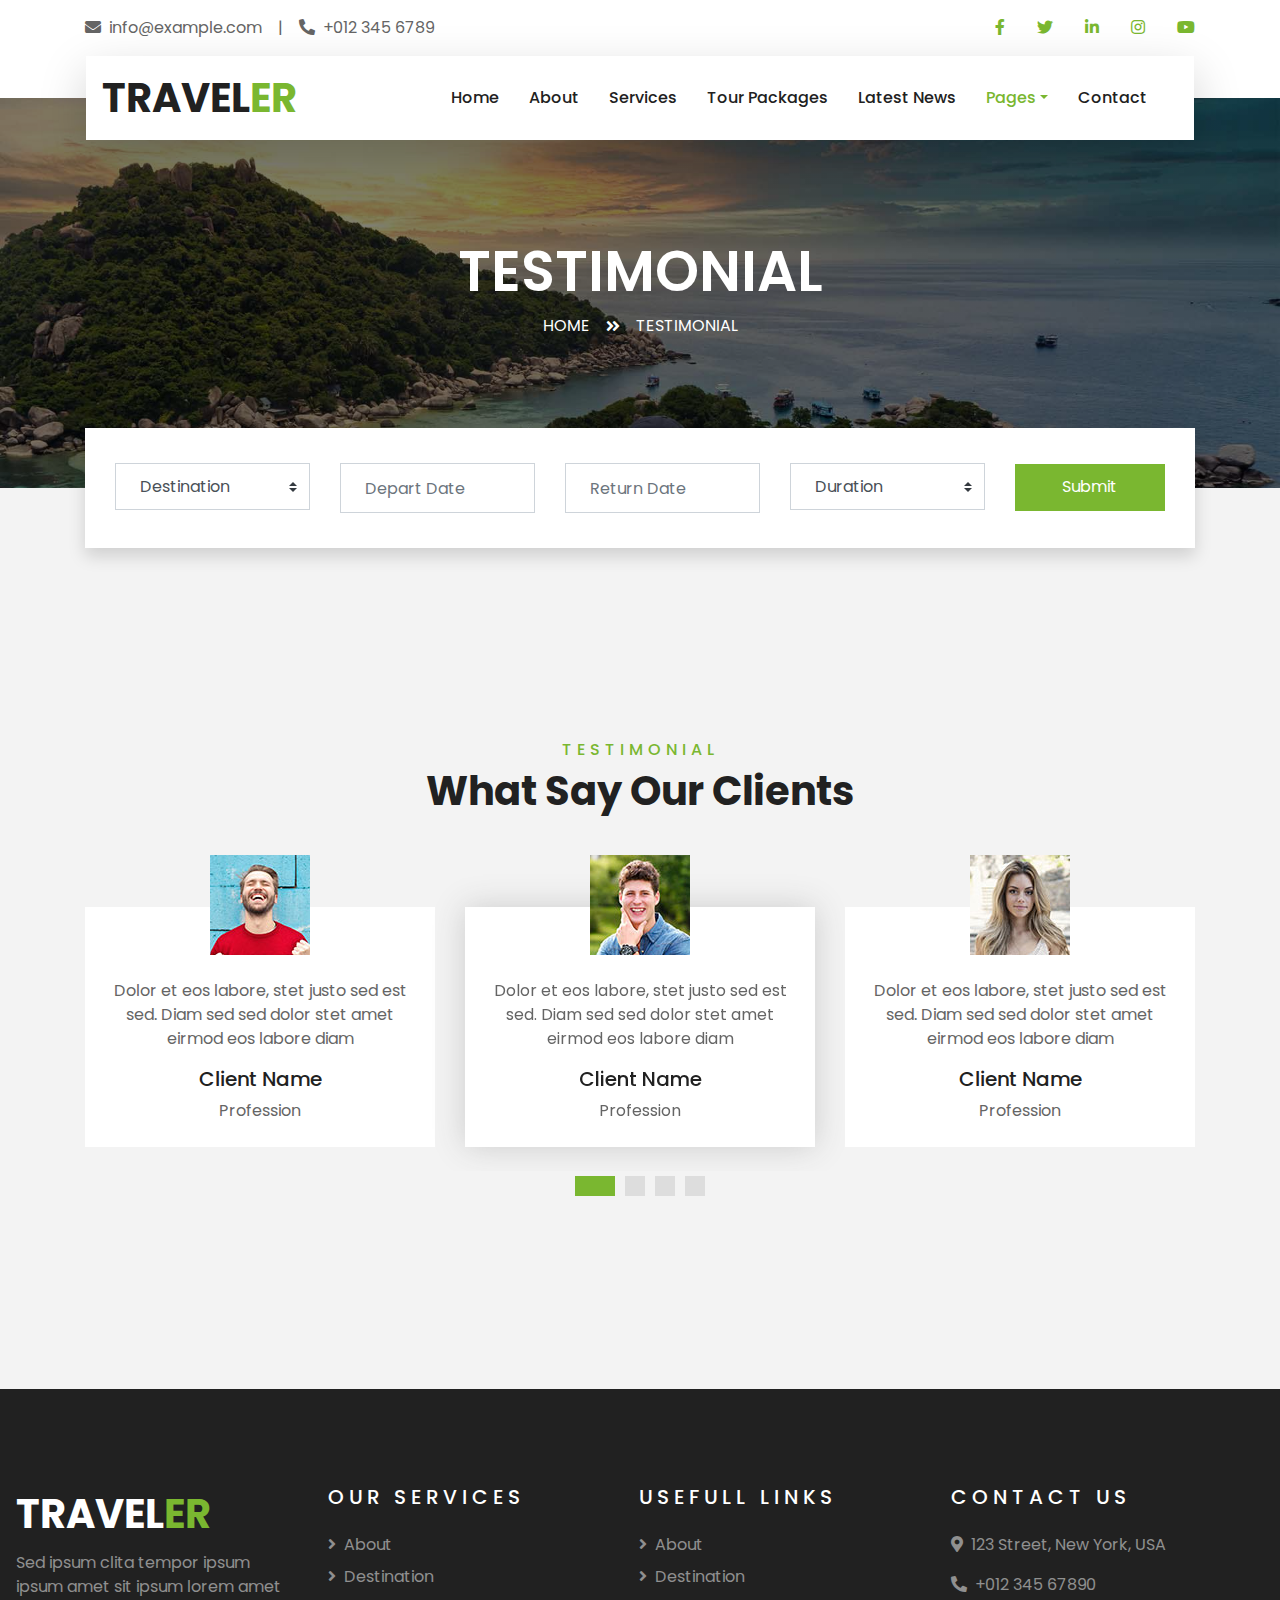
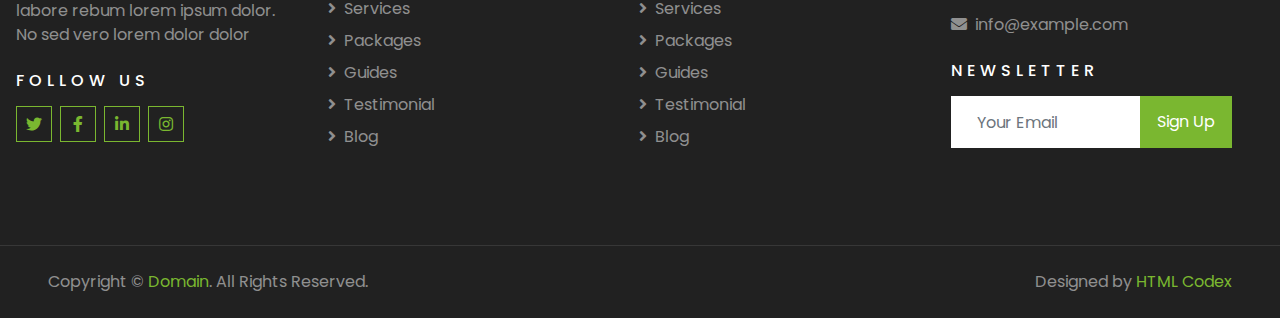
<file: testimonial.html>
<!DOCTYPE html>
<html lang="en">

<head>
    <meta charset="utf-8">
    <title>TRAVELER - Free Travel Website Template</title>
    <meta content="width=device-width, initial-scale=1.0" name="viewport">
    <meta content="Free HTML Templates" name="keywords">
    <meta content="Free HTML Templates" name="description">

    <!-- Favicon -->
    <link href="img/favicon.ico" rel="icon">

    <!-- Google Web Fonts -->
    <link rel="preconnect" href="https://fonts.gstatic.com">
    <link href="https://fonts.googleapis.com/css2?family=Poppins:wght@400;500;600;700&display=swap" rel="stylesheet"> 

    <!-- Font Awesome -->
    <link href="https://cdnjs.cloudflare.com/ajax/libs/font-awesome/5.10.0/css/all.min.css" rel="stylesheet">

    <!-- Libraries Stylesheet -->
    <link href="lib/owlcarousel/assets/owl.carousel.min.css" rel="stylesheet">
    <link href="lib/tempusdominus/css/tempusdominus-bootstrap-4.min.css" rel="stylesheet" />

    <!-- Customized Bootstrap Stylesheet -->
    <link href="css/style.css" rel="stylesheet">
</head>

<body>
    <!-- Topbar Start -->
    <div class="container-fluid bg-light pt-3 d-none d-lg-block">
        <div class="container">
            <div class="row">
                <div class="col-lg-6 text-center text-lg-left mb-2 mb-lg-0">
                    <div class="d-inline-flex align-items-center">
                        <p><i class="fa fa-envelope mr-2"></i>info@example.com</p>
                        <p class="text-body px-3">|</p>
                        <p><i class="fa fa-phone-alt mr-2"></i>+012 345 6789</p>
                    </div>
                </div>
                <div class="col-lg-6 text-center text-lg-right">
                    <div class="d-inline-flex align-items-center">
                        <a class="text-primary px-3" href="">
                            <i class="fab fa-facebook-f"></i>
                        </a>
                        <a class="text-primary px-3" href="">
                            <i class="fab fa-twitter"></i>
                        </a>
                        <a class="text-primary px-3" href="">
                            <i class="fab fa-linkedin-in"></i>
                        </a>
                        <a class="text-primary px-3" href="">
                            <i class="fab fa-instagram"></i>
                        </a>
                        <a class="text-primary pl-3" href="">
                            <i class="fab fa-youtube"></i>
                        </a>
                    </div>
                </div>
            </div>
        </div>
    </div>
    <!-- Topbar End -->


    <!-- Navbar Start -->
    <div class="container-fluid position-relative nav-bar p-0">
        <div class="container-lg position-relative p-0 px-lg-3" style="z-index: 9;">
            <nav class="navbar navbar-expand-lg bg-light navbar-light shadow-lg py-3 py-lg-0 pl-3 pl-lg-5">
                <a href="" class="navbar-brand">
                    <h1 class="m-0 text-primary"><span class="text-dark">TRAVEL</span>ER</h1>
                </a>
                <button type="button" class="navbar-toggler" data-toggle="collapse" data-target="#navbarCollapse">
                    <span class="navbar-toggler-icon"></span>
                </button>
                <div class="collapse navbar-collapse justify-content-between px-3" id="navbarCollapse">
                    <div class="navbar-nav ml-auto py-0">
                        <a href="index.html" class="nav-item nav-link">Home</a>
                        <a href="about.html" class="nav-item nav-link">About</a>
                        <a href="service.html" class="nav-item nav-link">Services</a>
                        <a href="package.html" class="nav-item nav-link">Tour Packages</a>
                        <a href="latestnews.html" class="nav-item nav-link">Latest News</a>
                        <div class="nav-item dropdown">
                            <a href="#" class="nav-link dropdown-toggle active" data-toggle="dropdown">Pages</a>
                            <div class="dropdown-menu border-0 rounded-0 m-0">
                                <a href="blog.html" class="dropdown-item">Blog Grid</a>
                                <a href="single.html" class="dropdown-item">Blog Detail</a>
                                <a href="destination.html" class="dropdown-item">Destination</a>
                                <a href="guide.html" class="dropdown-item">Travel Guides</a>
                                <a href="testimonial.html" class="dropdown-item active">Testimonial</a>
                            </div>
                        </div>
                        <a href="contact.html" class="nav-item nav-link">Contact</a>
                    </div>
                </div>
            </nav>
        </div>
    </div>
    <!-- Navbar End -->


    <!-- Header Start -->
    <div class="container-fluid page-header">
        <div class="container">
            <div class="d-flex flex-column align-items-center justify-content-center" style="min-height: 400px">
                <h3 class="display-4 text-white text-uppercase">Testimonial</h3>
                <div class="d-inline-flex text-white">
                    <p class="m-0 text-uppercase"><a class="text-white" href="">Home</a></p>
                    <i class="fa fa-angle-double-right pt-1 px-3"></i>
                    <p class="m-0 text-uppercase">Testimonial</p>
                </div>
            </div>
        </div>
    </div>
    <!-- Header End -->


    <!-- Booking Start -->
    <div class="container-fluid booking mt-5 pb-5">
        <div class="container pb-5">
            <div class="bg-light shadow" style="padding: 30px;">
                <div class="row align-items-center" style="min-height: 60px;">
                    <div class="col-md-10">
                        <div class="row">
                            <div class="col-md-3">
                                <div class="mb-3 mb-md-0">
                                    <select class="custom-select px-4" style="height: 47px;">
                                        <option selected>Destination</option>
                                        <option value="1">Destination 1</option>
                                        <option value="2">Destination 1</option>
                                        <option value="3">Destination 1</option>
                                    </select>
                                </div>
                            </div>
                            <div class="col-md-3">
                                <div class="mb-3 mb-md-0">
                                    <div class="date" id="date1" data-target-input="nearest">
                                        <input type="text" class="form-control p-4 datetimepicker-input" placeholder="Depart Date" data-target="#date1" data-toggle="datetimepicker"/>
                                    </div>
                                </div>
                            </div>
                            <div class="col-md-3">
                                <div class="mb-3 mb-md-0">
                                    <div class="date" id="date2" data-target-input="nearest">
                                        <input type="text" class="form-control p-4 datetimepicker-input" placeholder="Return Date" data-target="#date2" data-toggle="datetimepicker"/>
                                    </div>
                                </div>
                            </div>
                            <div class="col-md-3">
                                <div class="mb-3 mb-md-0">
                                    <select class="custom-select px-4" style="height: 47px;">
                                        <option selected>Duration</option>
                                        <option value="1">Duration 1</option>
                                        <option value="2">Duration 1</option>
                                        <option value="3">Duration 1</option>
                                    </select>
                                </div>
                            </div>
                        </div>
                    </div>
                    <div class="col-md-2">
                        <button class="btn btn-primary btn-block" type="submit" style="height: 47px; margin-top: -2px;">Submit</button>
                    </div>
                </div>
            </div>
        </div>
    </div>
    <!-- Booking End -->


    <!-- Testimonial Start -->
    <div class="container-fluid py-5">
        <div class="container py-5">
            <div class="text-center mb-3 pb-3">
                <h6 class="text-primary text-uppercase" style="letter-spacing: 5px;">Testimonial</h6>
                <h1>What Say Our Clients</h1>
            </div>
            <div class="owl-carousel testimonial-carousel">
                <div class="text-center pb-4">
                    <img class="img-fluid mx-auto" src="img/testimonial-1.jpg" style="width: 100px; height: 100px;" >
                    <div class="testimonial-text bg-white p-4 mt-n5">
                        <p class="mt-5">Dolor et eos labore, stet justo sed est sed. Diam sed sed dolor stet amet eirmod eos labore diam
                        </p>
                        <h5 class="text-truncate">Client Name</h5>
                        <span>Profession</span>
                    </div>
                </div>
                <div class="text-center">
                    <img class="img-fluid mx-auto" src="img/testimonial-2.jpg" style="width: 100px; height: 100px;" >
                    <div class="testimonial-text bg-white p-4 mt-n5">
                        <p class="mt-5">Dolor et eos labore, stet justo sed est sed. Diam sed sed dolor stet amet eirmod eos labore diam
                        </p>
                        <h5 class="text-truncate">Client Name</h5>
                        <span>Profession</span>
                    </div>
                </div>
                <div class="text-center">
                    <img class="img-fluid mx-auto" src="img/testimonial-3.jpg" style="width: 100px; height: 100px;" >
                    <div class="testimonial-text bg-white p-4 mt-n5">
                        <p class="mt-5">Dolor et eos labore, stet justo sed est sed. Diam sed sed dolor stet amet eirmod eos labore diam
                        </p>
                        <h5 class="text-truncate">Client Name</h5>
                        <span>Profession</span>
                    </div>
                </div>
                <div class="text-center">
                    <img class="img-fluid mx-auto" src="img/testimonial-4.jpg" style="width: 100px; height: 100px;" >
                    <div class="testimonial-text bg-white p-4 mt-n5">
                        <p class="mt-5">Dolor et eos labore, stet justo sed est sed. Diam sed sed dolor stet amet eirmod eos labore diam
                        </p>
                        <h5 class="text-truncate">Client Name</h5>
                        <span>Profession</span>
                    </div>
                </div>
            </div>
        </div>
    </div>
    <!-- Testimonial End -->


    <!-- Footer Start -->
    <div class="container-fluid bg-dark text-white-50 py-5 px-sm-3 px-lg-5" style="margin-top: 90px;">
        <div class="row pt-5">
            <div class="col-lg-3 col-md-6 mb-5">
                <a href="" class="navbar-brand">
                    <h1 class="text-primary"><span class="text-white">TRAVEL</span>ER</h1>
                </a>
                <p>Sed ipsum clita tempor ipsum ipsum amet sit ipsum lorem amet labore rebum lorem ipsum dolor. No sed vero lorem dolor dolor</p>
                <h6 class="text-white text-uppercase mt-4 mb-3" style="letter-spacing: 5px;">Follow Us</h6>
                <div class="d-flex justify-content-start">
                    <a class="btn btn-outline-primary btn-square mr-2" href="#"><i class="fab fa-twitter"></i></a>
                    <a class="btn btn-outline-primary btn-square mr-2" href="#"><i class="fab fa-facebook-f"></i></a>
                    <a class="btn btn-outline-primary btn-square mr-2" href="#"><i class="fab fa-linkedin-in"></i></a>
                    <a class="btn btn-outline-primary btn-square" href="#"><i class="fab fa-instagram"></i></a>
                </div>
            </div>
            <div class="col-lg-3 col-md-6 mb-5">
                <h5 class="text-white text-uppercase mb-4" style="letter-spacing: 5px;">Our Services</h5>
                <div class="d-flex flex-column justify-content-start">
                    <a class="text-white-50 mb-2" href="#"><i class="fa fa-angle-right mr-2"></i>About</a>
                    <a class="text-white-50 mb-2" href="#"><i class="fa fa-angle-right mr-2"></i>Destination</a>
                    <a class="text-white-50 mb-2" href="#"><i class="fa fa-angle-right mr-2"></i>Services</a>
                    <a class="text-white-50 mb-2" href="#"><i class="fa fa-angle-right mr-2"></i>Packages</a>
                    <a class="text-white-50 mb-2" href="#"><i class="fa fa-angle-right mr-2"></i>Guides</a>
                    <a class="text-white-50 mb-2" href="#"><i class="fa fa-angle-right mr-2"></i>Testimonial</a>
                    <a class="text-white-50" href="#"><i class="fa fa-angle-right mr-2"></i>Blog</a>
                </div>
            </div>
            <div class="col-lg-3 col-md-6 mb-5">
                <h5 class="text-white text-uppercase mb-4" style="letter-spacing: 5px;">Usefull Links</h5>
                <div class="d-flex flex-column justify-content-start">
                    <a class="text-white-50 mb-2" href="#"><i class="fa fa-angle-right mr-2"></i>About</a>
                    <a class="text-white-50 mb-2" href="#"><i class="fa fa-angle-right mr-2"></i>Destination</a>
                    <a class="text-white-50 mb-2" href="#"><i class="fa fa-angle-right mr-2"></i>Services</a>
                    <a class="text-white-50 mb-2" href="#"><i class="fa fa-angle-right mr-2"></i>Packages</a>
                    <a class="text-white-50 mb-2" href="#"><i class="fa fa-angle-right mr-2"></i>Guides</a>
                    <a class="text-white-50 mb-2" href="#"><i class="fa fa-angle-right mr-2"></i>Testimonial</a>
                    <a class="text-white-50" href="#"><i class="fa fa-angle-right mr-2"></i>Blog</a>
                </div>
            </div>
            <div class="col-lg-3 col-md-6 mb-5">
                <h5 class="text-white text-uppercase mb-4" style="letter-spacing: 5px;">Contact Us</h5>
                <p><i class="fa fa-map-marker-alt mr-2"></i>123 Street, New York, USA</p>
                <p><i class="fa fa-phone-alt mr-2"></i>+012 345 67890</p>
                <p><i class="fa fa-envelope mr-2"></i>info@example.com</p>
                <h6 class="text-white text-uppercase mt-4 mb-3" style="letter-spacing: 5px;">Newsletter</h6>
                <div class="w-100">
                    <div class="input-group">
                        <input type="text" class="form-control border-light" style="padding: 25px;" placeholder="Your Email">
                        <div class="input-group-append">
                            <button class="btn btn-primary px-3">Sign Up</button>
                        </div>
                    </div>
                </div>
            </div>
        </div>
    </div>
    <div class="container-fluid bg-dark text-white border-top py-4 px-sm-3 px-md-5" style="border-color: rgba(256, 256, 256, .1) !important;">
        <div class="row">
            <div class="col-lg-6 text-center text-md-left mb-3 mb-md-0">
                <p class="m-0 text-white-50">Copyright &copy; <a href="#">Domain</a>. All Rights Reserved.</a>
                </p>
            </div>
            <div class="col-lg-6 text-center text-md-right">
                <p class="m-0 text-white-50">Designed by <a href="https://htmlcodex.com">HTML Codex</a>
                </p>
            </div>
        </div>
    </div>
    <!-- Footer End -->


    <!-- Back to Top -->
    <a href="#" class="btn btn-lg btn-primary btn-lg-square back-to-top"><i class="fa fa-angle-double-up"></i></a>


    <!-- JavaScript Libraries -->
    <script src="https://code.jquery.com/jquery-3.4.1.min.js"></script>
    <script src="https://stackpath.bootstrapcdn.com/bootstrap/4.4.1/js/bootstrap.bundle.min.js"></script>
    <script src="lib/easing/easing.min.js"></script>
    <script src="lib/owlcarousel/owl.carousel.min.js"></script>
    <script src="lib/tempusdominus/js/moment.min.js"></script>
    <script src="lib/tempusdominus/js/moment-timezone.min.js"></script>
    <script src="lib/tempusdominus/js/tempusdominus-bootstrap-4.min.js"></script>

    <!-- Contact Javascript File -->
    <script src="mail/jqBootstrapValidation.min.js"></script>
    <script src="mail/contact.js"></script>

    <!-- Template Javascript -->
    <script src="js/main.js"></script>
</body>

</html>
</file>
<file: css/style.css>
/******* Bootstrap Theming ********/
/*!
 * Bootstrap v4.5.3 (https://getbootstrap.com/)
 * Copyright 2011-2020 The Bootstrap Authors
 * Copyright 2011-2020 Twitter, Inc.
 * Licensed under MIT (https://github.com/twbs/bootstrap/blob/main/LICENSE)
 */
:root {
  --blue: #007bff;
  --indigo: #6610f2;
  --purple: #6f42c1;
  --pink: #e83e8c;
  --red: #dc3545;
  --orange: #fd7e14;
  --yellow: #ffc107;
  --green: #28a745;
  --teal: #20c997;
  --cyan: #17a2b8;
  --white: #fff;
  --gray: #6c757d;
  --gray-dark: #343a40;
  --primary: #7AB730;
  --secondary: #f4faec;
  --success: #28a745;
  --info: #17a2b8;
  --warning: #ffc107;
  --danger: #dc3545;
  --light: #FFFFFF;
  --dark: #212121;
  --breakpoint-xs: 0;
  --breakpoint-sm: 576px;
  --breakpoint-md: 768px;
  --breakpoint-lg: 992px;
  --breakpoint-xl: 1200px;
  --font-family-sans-serif: "Poppins", sans-serif;
  --font-family-monospace: SFMono-Regular, Menlo, Monaco, Consolas, "Liberation Mono", "Courier New", monospace;
}

*,
*::before,
*::after {
  box-sizing: border-box;
}

html {
  font-family: sans-serif;
  line-height: 1.15;
  -webkit-text-size-adjust: 100%;
  -webkit-tap-highlight-color: rgba(0, 0, 0, 0);
}

article, aside, figcaption, figure, footer, header, hgroup, main, nav, section {
  display: block;
}

body {
  margin: 0;
  font-family: "Poppins", sans-serif;
  font-size: 1rem;
  font-weight: 400;
  line-height: 1.5;
  color: #656565;
  text-align: left;
  background-color: #F3F3F3;
}

[tabindex="-1"]:focus:not(:focus-visible) {
  outline: 0 !important;
}

hr {
  box-sizing: content-box;
  height: 0;
  overflow: visible;
}

h1, h2, h3, h4, h5, h6 {
  margin-top: 0;
  margin-bottom: 0.5rem;
}

p {
  margin-top: 0;
  margin-bottom: 1rem;
}

abbr[title],
abbr[data-original-title] {
  text-decoration: underline;
  text-decoration: underline dotted;
  cursor: help;
  border-bottom: 0;
  text-decoration-skip-ink: none;
}

address {
  margin-bottom: 1rem;
  font-style: normal;
  line-height: inherit;
}

ol,
ul,
dl {
  margin-top: 0;
  margin-bottom: 1rem;
}

ol ol,
ul ul,
ol ul,
ul ol {
  margin-bottom: 0;
}

dt {
  font-weight: 700;
}

dd {
  margin-bottom: .5rem;
  margin-left: 0;
}

blockquote {
  margin: 0 0 1rem;
}

b,
strong {
  font-weight: bolder;
}

small {
  font-size: 80%;
}

sub,
sup {
  position: relative;
  font-size: 75%;
  line-height: 0;
  vertical-align: baseline;
}

sub {
  bottom: -.25em;
}

sup {
  top: -.5em;
}

a {
  color: #7AB730;
  text-decoration: none;
  background-color: transparent;
}

a:hover {
  color: #527a20;
  text-decoration: underline;
}

a:not([href]):not([class]) {
  color: inherit;
  text-decoration: none;
}

a:not([href]):not([class]):hover {
  color: inherit;
  text-decoration: none;
}

pre,
code,
kbd,
samp {
  font-family: SFMono-Regular, Menlo, Monaco, Consolas, "Liberation Mono", "Courier New", monospace;
  font-size: 1em;
}

pre {
  margin-top: 0;
  margin-bottom: 1rem;
  overflow: auto;
  -ms-overflow-style: scrollbar;
}

figure {
  margin: 0 0 1rem;
}

img {
  vertical-align: middle;
  border-style: none;
}

svg {
  overflow: hidden;
  vertical-align: middle;
}

table {
  border-collapse: collapse;
}

caption {
  padding-top: 0.75rem;
  padding-bottom: 0.75rem;
  color: #6c757d;
  text-align: left;
  caption-side: bottom;
}

th {
  text-align: inherit;
  text-align: -webkit-match-parent;
}

label {
  display: inline-block;
  margin-bottom: 0.5rem;
}

button {
  border-radius: 0;
}

button:focus {
  outline: 1px dotted;
  outline: 5px auto -webkit-focus-ring-color;
}

input,
button,
select,
optgroup,
textarea {
  margin: 0;
  font-family: inherit;
  font-size: inherit;
  line-height: inherit;
}

button,
input {
  overflow: visible;
}

button,
select {
  text-transform: none;
}

[role="button"] {
  cursor: pointer;
}

select {
  word-wrap: normal;
}

button,
[type="button"],
[type="reset"],
[type="submit"] {
  -webkit-appearance: button;
}

button:not(:disabled),
[type="button"]:not(:disabled),
[type="reset"]:not(:disabled),
[type="submit"]:not(:disabled) {
  cursor: pointer;
}

button::-moz-focus-inner,
[type="button"]::-moz-focus-inner,
[type="reset"]::-moz-focus-inner,
[type="submit"]::-moz-focus-inner {
  padding: 0;
  border-style: none;
}

input[type="radio"],
input[type="checkbox"] {
  box-sizing: border-box;
  padding: 0;
}

textarea {
  overflow: auto;
  resize: vertical;
}

fieldset {
  min-width: 0;
  padding: 0;
  margin: 0;
  border: 0;
}

legend {
  display: block;
  width: 100%;
  max-width: 100%;
  padding: 0;
  margin-bottom: .5rem;
  font-size: 1.5rem;
  line-height: inherit;
  color: inherit;
  white-space: normal;
}

@media (max-width: 1200px) {
  legend {
    font-size: calc(1.275rem + 0.3vw) ;
  }
}

progress {
  vertical-align: baseline;
}

[type="number"]::-webkit-inner-spin-button,
[type="number"]::-webkit-outer-spin-button {
  height: auto;
}

[type="search"] {
  outline-offset: -2px;
  -webkit-appearance: none;
}

[type="search"]::-webkit-search-decoration {
  -webkit-appearance: none;
}

::-webkit-file-upload-button {
  font: inherit;
  -webkit-appearance: button;
}

output {
  display: inline-block;
}

summary {
  display: list-item;
  cursor: pointer;
}

template {
  display: none;
}

[hidden] {
  display: none !important;
}

h1, h2, h3, h4, h5, h6,
.h1, .h2, .h3, .h4, .h5, .h6 {
  margin-bottom: 0.5rem;
  font-weight: 500;
  line-height: 1.2;
  color: #212121;
}

h1, .h1 {
  font-size: 2.5rem;
}

@media (max-width: 1200px) {
  h1, .h1 {
    font-size: calc(1.375rem + 1.5vw) ;
  }
}

h2, .h2 {
  font-size: 2rem;
}

@media (max-width: 1200px) {
  h2, .h2 {
    font-size: calc(1.325rem + 0.9vw) ;
  }
}

h3, .h3 {
  font-size: 1.75rem;
}

@media (max-width: 1200px) {
  h3, .h3 {
    font-size: calc(1.3rem + 0.6vw) ;
  }
}

h4, .h4 {
  font-size: 1.5rem;
}

@media (max-width: 1200px) {
  h4, .h4 {
    font-size: calc(1.275rem + 0.3vw) ;
  }
}

h5, .h5 {
  font-size: 1.25rem;
}

h6, .h6 {
  font-size: 1rem;
}

.lead {
  font-size: 1.25rem;
  font-weight: 300;
}

.display-1 {
  font-size: 6rem;
  font-weight: 300;
  line-height: 1.2;
}

@media (max-width: 1200px) {
  .display-1 {
    font-size: calc(1.725rem + 5.7vw) ;
  }
}

.display-2 {
  font-size: 5.5rem;
  font-weight: 300;
  line-height: 1.2;
}

@media (max-width: 1200px) {
  .display-2 {
    font-size: calc(1.675rem + 5.1vw) ;
  }
}

.display-3 {
  font-size: 4.5rem;
  font-weight: 300;
  line-height: 1.2;
}

@media (max-width: 1200px) {
  .display-3 {
    font-size: calc(1.575rem + 3.9vw) ;
  }
}

.display-4 {
  font-size: 3.5rem;
  font-weight: 300;
  line-height: 1.2;
}

@media (max-width: 1200px) {
  .display-4 {
    font-size: calc(1.475rem + 2.7vw) ;
  }
}

hr {
  margin-top: 1rem;
  margin-bottom: 1rem;
  border: 0;
  border-top: 1px solid rgba(0, 0, 0, 0.1);
}

small,
.small {
  font-size: 80%;
  font-weight: 400;
}

mark,
.mark {
  padding: 0.2em;
  background-color: #fcf8e3;
}

.list-unstyled {
  padding-left: 0;
  list-style: none;
}

.list-inline {
  padding-left: 0;
  list-style: none;
}

.list-inline-item {
  display: inline-block;
}

.list-inline-item:not(:last-child) {
  margin-right: 0.5rem;
}

.initialism {
  font-size: 90%;
  text-transform: uppercase;
}

.blockquote {
  margin-bottom: 1rem;
  font-size: 1.25rem;
}

.blockquote-footer {
  display: block;
  font-size: 80%;
  color: #6c757d;
}

.blockquote-footer::before {
  content: "\2014\00A0";
}

.img-fluid {
  max-width: 100%;
  height: auto;
}

.img-thumbnail {
  padding: 0.25rem;
  background-color: #F3F3F3;
  border: 1px solid #dee2e6;
  max-width: 100%;
  height: auto;
}

.figure {
  display: inline-block;
}

.figure-img {
  margin-bottom: 0.5rem;
  line-height: 1;
}

.figure-caption {
  font-size: 90%;
  color: #6c757d;
}

code {
  font-size: 87.5%;
  color: #e83e8c;
  word-wrap: break-word;
}

a > code {
  color: inherit;
}

kbd {
  padding: 0.2rem 0.4rem;
  font-size: 87.5%;
  color: #fff;
  background-color: #212529;
}

kbd kbd {
  padding: 0;
  font-size: 100%;
  font-weight: 700;
}

pre {
  display: block;
  font-size: 87.5%;
  color: #212529;
}

pre code {
  font-size: inherit;
  color: inherit;
  word-break: normal;
}

.pre-scrollable {
  max-height: 340px;
  overflow-y: scroll;
}

.container,
.container-fluid,
.container-sm,
.container-md,
.container-lg,
.container-xl {
  width: 100%;
  padding-right: 15px;
  padding-left: 15px;
  margin-right: auto;
  margin-left: auto;
}

@media (min-width: 576px) {
  .container, .container-sm {
    max-width: 540px;
  }
}

@media (min-width: 768px) {
  .container, .container-sm, .container-md {
    max-width: 720px;
  }
}

@media (min-width: 992px) {
  .container, .container-sm, .container-md, .container-lg {
    max-width: 960px;
  }
}

@media (min-width: 1200px) {
  .container, .container-sm, .container-md, .container-lg, .container-xl {
    max-width: 1140px;
  }
}

.row {
  display: flex;
  flex-wrap: wrap;
  margin-right: -15px;
  margin-left: -15px;
}

.no-gutters {
  margin-right: 0;
  margin-left: 0;
}

.no-gutters > .col,
.no-gutters > [class*="col-"] {
  padding-right: 0;
  padding-left: 0;
}

.col-1, .col-2, .col-3, .col-4, .col-5, .col-6, .col-7, .col-8, .col-9, .col-10, .col-11, .col-12, .col,
.col-auto, .col-sm-1, .col-sm-2, .col-sm-3, .col-sm-4, .col-sm-5, .col-sm-6, .col-sm-7, .col-sm-8, .col-sm-9, .col-sm-10, .col-sm-11, .col-sm-12, .col-sm,
.col-sm-auto, .col-md-1, .col-md-2, .col-md-3, .col-md-4, .col-md-5, .col-md-6, .col-md-7, .col-md-8, .col-md-9, .col-md-10, .col-md-11, .col-md-12, .col-md,
.col-md-auto, .col-lg-1, .col-lg-2, .col-lg-3, .col-lg-4, .col-lg-5, .col-lg-6, .col-lg-7, .col-lg-8, .col-lg-9, .col-lg-10, .col-lg-11, .col-lg-12, .col-lg,
.col-lg-auto, .col-xl-1, .col-xl-2, .col-xl-3, .col-xl-4, .col-xl-5, .col-xl-6, .col-xl-7, .col-xl-8, .col-xl-9, .col-xl-10, .col-xl-11, .col-xl-12, .col-xl,
.col-xl-auto {
  position: relative;
  width: 100%;
  padding-right: 15px;
  padding-left: 15px;
}

.col {
  flex-basis: 0;
  flex-grow: 1;
  max-width: 100%;
}

.row-cols-1 > * {
  flex: 0 0 100%;
  max-width: 100%;
}

.row-cols-2 > * {
  flex: 0 0 50%;
  max-width: 50%;
}

.row-cols-3 > * {
  flex: 0 0 33.33333%;
  max-width: 33.33333%;
}

.row-cols-4 > * {
  flex: 0 0 25%;
  max-width: 25%;
}

.row-cols-5 > * {
  flex: 0 0 20%;
  max-width: 20%;
}

.row-cols-6 > * {
  flex: 0 0 16.66667%;
  max-width: 16.66667%;
}

.col-auto {
  flex: 0 0 auto;
  width: auto;
  max-width: 100%;
}

.col-1 {
  flex: 0 0 8.33333%;
  max-width: 8.33333%;
}

.col-2 {
  flex: 0 0 16.66667%;
  max-width: 16.66667%;
}

.col-3 {
  flex: 0 0 25%;
  max-width: 25%;
}

.col-4 {
  flex: 0 0 33.33333%;
  max-width: 33.33333%;
}

.col-5 {
  flex: 0 0 41.66667%;
  max-width: 41.66667%;
}

.col-6 {
  flex: 0 0 50%;
  max-width: 50%;
}

.col-7 {
  flex: 0 0 58.33333%;
  max-width: 58.33333%;
}

.col-8 {
  flex: 0 0 66.66667%;
  max-width: 66.66667%;
}

.col-9 {
  flex: 0 0 75%;
  max-width: 75%;
}

.col-10 {
  flex: 0 0 83.33333%;
  max-width: 83.33333%;
}

.col-11 {
  flex: 0 0 91.66667%;
  max-width: 91.66667%;
}

.col-12 {
  flex: 0 0 100%;
  max-width: 100%;
}

.order-first {
  order: -1;
}

.order-last {
  order: 13;
}

.order-0 {
  order: 0;
}

.order-1 {
  order: 1;
}

.order-2 {
  order: 2;
}

.order-3 {
  order: 3;
}

.order-4 {
  order: 4;
}

.order-5 {
  order: 5;
}

.order-6 {
  order: 6;
}

.order-7 {
  order: 7;
}

.order-8 {
  order: 8;
}

.order-9 {
  order: 9;
}

.order-10 {
  order: 10;
}

.order-11 {
  order: 11;
}

.order-12 {
  order: 12;
}

.offset-1 {
  margin-left: 8.33333%;
}

.offset-2 {
  margin-left: 16.66667%;
}

.offset-3 {
  margin-left: 25%;
}

.offset-4 {
  margin-left: 33.33333%;
}

.offset-5 {
  margin-left: 41.66667%;
}

.offset-6 {
  margin-left: 50%;
}

.offset-7 {
  margin-left: 58.33333%;
}

.offset-8 {
  margin-left: 66.66667%;
}

.offset-9 {
  margin-left: 75%;
}

.offset-10 {
  margin-left: 83.33333%;
}

.offset-11 {
  margin-left: 91.66667%;
}

@media (min-width: 576px) {
  .col-sm {
    flex-basis: 0;
    flex-grow: 1;
    max-width: 100%;
  }
  .row-cols-sm-1 > * {
    flex: 0 0 100%;
    max-width: 100%;
  }
  .row-cols-sm-2 > * {
    flex: 0 0 50%;
    max-width: 50%;
  }
  .row-cols-sm-3 > * {
    flex: 0 0 33.33333%;
    max-width: 33.33333%;
  }
  .row-cols-sm-4 > * {
    flex: 0 0 25%;
    max-width: 25%;
  }
  .row-cols-sm-5 > * {
    flex: 0 0 20%;
    max-width: 20%;
  }
  .row-cols-sm-6 > * {
    flex: 0 0 16.66667%;
    max-width: 16.66667%;
  }
  .col-sm-auto {
    flex: 0 0 auto;
    width: auto;
    max-width: 100%;
  }
  .col-sm-1 {
    flex: 0 0 8.33333%;
    max-width: 8.33333%;
  }
  .col-sm-2 {
    flex: 0 0 16.66667%;
    max-width: 16.66667%;
  }
  .col-sm-3 {
    flex: 0 0 25%;
    max-width: 25%;
  }
  .col-sm-4 {
    flex: 0 0 33.33333%;
    max-width: 33.33333%;
  }
  .col-sm-5 {
    flex: 0 0 41.66667%;
    max-width: 41.66667%;
  }
  .col-sm-6 {
    flex: 0 0 50%;
    max-width: 50%;
  }
  .col-sm-7 {
    flex: 0 0 58.33333%;
    max-width: 58.33333%;
  }
  .col-sm-8 {
    flex: 0 0 66.66667%;
    max-width: 66.66667%;
  }
  .col-sm-9 {
    flex: 0 0 75%;
    max-width: 75%;
  }
  .col-sm-10 {
    flex: 0 0 83.33333%;
    max-width: 83.33333%;
  }
  .col-sm-11 {
    flex: 0 0 91.66667%;
    max-width: 91.66667%;
  }
  .col-sm-12 {
    flex: 0 0 100%;
    max-width: 100%;
  }
  .order-sm-first {
    order: -1;
  }
  .order-sm-last {
    order: 13;
  }
  .order-sm-0 {
    order: 0;
  }
  .order-sm-1 {
    order: 1;
  }
  .order-sm-2 {
    order: 2;
  }
  .order-sm-3 {
    order: 3;
  }
  .order-sm-4 {
    order: 4;
  }
  .order-sm-5 {
    order: 5;
  }
  .order-sm-6 {
    order: 6;
  }
  .order-sm-7 {
    order: 7;
  }
  .order-sm-8 {
    order: 8;
  }
  .order-sm-9 {
    order: 9;
  }
  .order-sm-10 {
    order: 10;
  }
  .order-sm-11 {
    order: 11;
  }
  .order-sm-12 {
    order: 12;
  }
  .offset-sm-0 {
    margin-left: 0;
  }
  .offset-sm-1 {
    margin-left: 8.33333%;
  }
  .offset-sm-2 {
    margin-left: 16.66667%;
  }
  .offset-sm-3 {
    margin-left: 25%;
  }
  .offset-sm-4 {
    margin-left: 33.33333%;
  }
  .offset-sm-5 {
    margin-left: 41.66667%;
  }
  .offset-sm-6 {
    margin-left: 50%;
  }
  .offset-sm-7 {
    margin-left: 58.33333%;
  }
  .offset-sm-8 {
    margin-left: 66.66667%;
  }
  .offset-sm-9 {
    margin-left: 75%;
  }
  .offset-sm-10 {
    margin-left: 83.33333%;
  }
  .offset-sm-11 {
    margin-left: 91.66667%;
  }
}

@media (min-width: 768px) {
  .col-md {
    flex-basis: 0;
    flex-grow: 1;
    max-width: 100%;
  }
  .row-cols-md-1 > * {
    flex: 0 0 100%;
    max-width: 100%;
  }
  .row-cols-md-2 > * {
    flex: 0 0 50%;
    max-width: 50%;
  }
  .row-cols-md-3 > * {
    flex: 0 0 33.33333%;
    max-width: 33.33333%;
  }
  .row-cols-md-4 > * {
    flex: 0 0 25%;
    max-width: 25%;
  }
  .row-cols-md-5 > * {
    flex: 0 0 20%;
    max-width: 20%;
  }
  .row-cols-md-6 > * {
    flex: 0 0 16.66667%;
    max-width: 16.66667%;
  }
  .col-md-auto {
    flex: 0 0 auto;
    width: auto;
    max-width: 100%;
  }
  .col-md-1 {
    flex: 0 0 8.33333%;
    max-width: 8.33333%;
  }
  .col-md-2 {
    flex: 0 0 16.66667%;
    max-width: 16.66667%;
  }
  .col-md-3 {
    flex: 0 0 25%;
    max-width: 25%;
  }
  .col-md-4 {
    flex: 0 0 33.33333%;
    max-width: 33.33333%;
  }
  .col-md-5 {
    flex: 0 0 41.66667%;
    max-width: 41.66667%;
  }
  .col-md-6 {
    flex: 0 0 50%;
    max-width: 50%;
  }
  .col-md-7 {
    flex: 0 0 58.33333%;
    max-width: 58.33333%;
  }
  .col-md-8 {
    flex: 0 0 66.66667%;
    max-width: 66.66667%;
  }
  .col-md-9 {
    flex: 0 0 75%;
    max-width: 75%;
  }
  .col-md-10 {
    flex: 0 0 83.33333%;
    max-width: 83.33333%;
  }
  .col-md-11 {
    flex: 0 0 91.66667%;
    max-width: 91.66667%;
  }
  .col-md-12 {
    flex: 0 0 100%;
    max-width: 100%;
  }
  .order-md-first {
    order: -1;
  }
  .order-md-last {
    order: 13;
  }
  .order-md-0 {
    order: 0;
  }
  .order-md-1 {
    order: 1;
  }
  .order-md-2 {
    order: 2;
  }
  .order-md-3 {
    order: 3;
  }
  .order-md-4 {
    order: 4;
  }
  .order-md-5 {
    order: 5;
  }
  .order-md-6 {
    order: 6;
  }
  .order-md-7 {
    order: 7;
  }
  .order-md-8 {
    order: 8;
  }
  .order-md-9 {
    order: 9;
  }
  .order-md-10 {
    order: 10;
  }
  .order-md-11 {
    order: 11;
  }
  .order-md-12 {
    order: 12;
  }
  .offset-md-0 {
    margin-left: 0;
  }
  .offset-md-1 {
    margin-left: 8.33333%;
  }
  .offset-md-2 {
    margin-left: 16.66667%;
  }
  .offset-md-3 {
    margin-left: 25%;
  }
  .offset-md-4 {
    margin-left: 33.33333%;
  }
  .offset-md-5 {
    margin-left: 41.66667%;
  }
  .offset-md-6 {
    margin-left: 50%;
  }
  .offset-md-7 {
    margin-left: 58.33333%;
  }
  .offset-md-8 {
    margin-left: 66.66667%;
  }
  .offset-md-9 {
    margin-left: 75%;
  }
  .offset-md-10 {
    margin-left: 83.33333%;
  }
  .offset-md-11 {
    margin-left: 91.66667%;
  }
}

@media (min-width: 992px) {
  .col-lg {
    flex-basis: 0;
    flex-grow: 1;
    max-width: 100%;
  }
  .row-cols-lg-1 > * {
    flex: 0 0 100%;
    max-width: 100%;
  }
  .row-cols-lg-2 > * {
    flex: 0 0 50%;
    max-width: 50%;
  }
  .row-cols-lg-3 > * {
    flex: 0 0 33.33333%;
    max-width: 33.33333%;
  }
  .row-cols-lg-4 > * {
    flex: 0 0 25%;
    max-width: 25%;
  }
  .row-cols-lg-5 > * {
    flex: 0 0 20%;
    max-width: 20%;
  }
  .row-cols-lg-6 > * {
    flex: 0 0 16.66667%;
    max-width: 16.66667%;
  }
  .col-lg-auto {
    flex: 0 0 auto;
    width: auto;
    max-width: 100%;
  }
  .col-lg-1 {
    flex: 0 0 8.33333%;
    max-width: 8.33333%;
  }
  .col-lg-2 {
    flex: 0 0 16.66667%;
    max-width: 16.66667%;
  }
  .col-lg-3 {
    flex: 0 0 25%;
    max-width: 25%;
  }
  .col-lg-4 {
    flex: 0 0 33.33333%;
    max-width: 33.33333%;
  }
  .col-lg-5 {
    flex: 0 0 41.66667%;
    max-width: 41.66667%;
  }
  .col-lg-6 {
    flex: 0 0 50%;
    max-width: 50%;
  }
  .col-lg-7 {
    flex: 0 0 58.33333%;
    max-width: 58.33333%;
  }
  .col-lg-8 {
    flex: 0 0 66.66667%;
    max-width: 66.66667%;
  }
  .col-lg-9 {
    flex: 0 0 75%;
    max-width: 75%;
  }
  .col-lg-10 {
    flex: 0 0 83.33333%;
    max-width: 83.33333%;
  }
  .col-lg-11 {
    flex: 0 0 91.66667%;
    max-width: 91.66667%;
  }
  .col-lg-12 {
    flex: 0 0 100%;
    max-width: 100%;
  }
  .order-lg-first {
    order: -1;
  }
  .order-lg-last {
    order: 13;
  }
  .order-lg-0 {
    order: 0;
  }
  .order-lg-1 {
    order: 1;
  }
  .order-lg-2 {
    order: 2;
  }
  .order-lg-3 {
    order: 3;
  }
  .order-lg-4 {
    order: 4;
  }
  .order-lg-5 {
    order: 5;
  }
  .order-lg-6 {
    order: 6;
  }
  .order-lg-7 {
    order: 7;
  }
  .order-lg-8 {
    order: 8;
  }
  .order-lg-9 {
    order: 9;
  }
  .order-lg-10 {
    order: 10;
  }
  .order-lg-11 {
    order: 11;
  }
  .order-lg-12 {
    order: 12;
  }
  .offset-lg-0 {
    margin-left: 0;
  }
  .offset-lg-1 {
    margin-left: 8.33333%;
  }
  .offset-lg-2 {
    margin-left: 16.66667%;
  }
  .offset-lg-3 {
    margin-left: 25%;
  }
  .offset-lg-4 {
    margin-left: 33.33333%;
  }
  .offset-lg-5 {
    margin-left: 41.66667%;
  }
  .offset-lg-6 {
    margin-left: 50%;
  }
  .offset-lg-7 {
    margin-left: 58.33333%;
  }
  .offset-lg-8 {
    margin-left: 66.66667%;
  }
  .offset-lg-9 {
    margin-left: 75%;
  }
  .offset-lg-10 {
    margin-left: 83.33333%;
  }
  .offset-lg-11 {
    margin-left: 91.66667%;
  }
}

@media (min-width: 1200px) {
  .col-xl {
    flex-basis: 0;
    flex-grow: 1;
    max-width: 100%;
  }
  .row-cols-xl-1 > * {
    flex: 0 0 100%;
    max-width: 100%;
  }
  .row-cols-xl-2 > * {
    flex: 0 0 50%;
    max-width: 50%;
  }
  .row-cols-xl-3 > * {
    flex: 0 0 33.33333%;
    max-width: 33.33333%;
  }
  .row-cols-xl-4 > * {
    flex: 0 0 25%;
    max-width: 25%;
  }
  .row-cols-xl-5 > * {
    flex: 0 0 20%;
    max-width: 20%;
  }
  .row-cols-xl-6 > * {
    flex: 0 0 16.66667%;
    max-width: 16.66667%;
  }
  .col-xl-auto {
    flex: 0 0 auto;
    width: auto;
    max-width: 100%;
  }
  .col-xl-1 {
    flex: 0 0 8.33333%;
    max-width: 8.33333%;
  }
  .col-xl-2 {
    flex: 0 0 16.66667%;
    max-width: 16.66667%;
  }
  .col-xl-3 {
    flex: 0 0 25%;
    max-width: 25%;
  }
  .col-xl-4 {
    flex: 0 0 33.33333%;
    max-width: 33.33333%;
  }
  .col-xl-5 {
    flex: 0 0 41.66667%;
    max-width: 41.66667%;
  }
  .col-xl-6 {
    flex: 0 0 50%;
    max-width: 50%;
  }
  .col-xl-7 {
    flex: 0 0 58.33333%;
    max-width: 58.33333%;
  }
  .col-xl-8 {
    flex: 0 0 66.66667%;
    max-width: 66.66667%;
  }
  .col-xl-9 {
    flex: 0 0 75%;
    max-width: 75%;
  }
  .col-xl-10 {
    flex: 0 0 83.33333%;
    max-width: 83.33333%;
  }
  .col-xl-11 {
    flex: 0 0 91.66667%;
    max-width: 91.66667%;
  }
  .col-xl-12 {
    flex: 0 0 100%;
    max-width: 100%;
  }
  .order-xl-first {
    order: -1;
  }
  .order-xl-last {
    order: 13;
  }
  .order-xl-0 {
    order: 0;
  }
  .order-xl-1 {
    order: 1;
  }
  .order-xl-2 {
    order: 2;
  }
  .order-xl-3 {
    order: 3;
  }
  .order-xl-4 {
    order: 4;
  }
  .order-xl-5 {
    order: 5;
  }
  .order-xl-6 {
    order: 6;
  }
  .order-xl-7 {
    order: 7;
  }
  .order-xl-8 {
    order: 8;
  }
  .order-xl-9 {
    order: 9;
  }
  .order-xl-10 {
    order: 10;
  }
  .order-xl-11 {
    order: 11;
  }
  .order-xl-12 {
    order: 12;
  }
  .offset-xl-0 {
    margin-left: 0;
  }
  .offset-xl-1 {
    margin-left: 8.33333%;
  }
  .offset-xl-2 {
    margin-left: 16.66667%;
  }
  .offset-xl-3 {
    margin-left: 25%;
  }
  .offset-xl-4 {
    margin-left: 33.33333%;
  }
  .offset-xl-5 {
    margin-left: 41.66667%;
  }
  .offset-xl-6 {
    margin-left: 50%;
  }
  .offset-xl-7 {
    margin-left: 58.33333%;
  }
  .offset-xl-8 {
    margin-left: 66.66667%;
  }
  .offset-xl-9 {
    margin-left: 75%;
  }
  .offset-xl-10 {
    margin-left: 83.33333%;
  }
  .offset-xl-11 {
    margin-left: 91.66667%;
  }
}

.table {
  width: 100%;
  margin-bottom: 1rem;
  color: #656565;
}

.table th,
.table td {
  padding: 0.75rem;
  vertical-align: top;
  border-top: 1px solid #dee2e6;
}

.table thead th {
  vertical-align: bottom;
  border-bottom: 2px solid #dee2e6;
}

.table tbody + tbody {
  border-top: 2px solid #dee2e6;
}

.table-sm th,
.table-sm td {
  padding: 0.3rem;
}

.table-bordered {
  border: 1px solid #dee2e6;
}

.table-bordered th,
.table-bordered td {
  border: 1px solid #dee2e6;
}

.table-bordered thead th,
.table-bordered thead td {
  border-bottom-width: 2px;
}

.table-borderless th,
.table-borderless td,
.table-borderless thead th,
.table-borderless tbody + tbody {
  border: 0;
}

.table-striped tbody tr:nth-of-type(odd) {
  background-color: rgba(0, 0, 0, 0.05);
}

.table-hover tbody tr:hover {
  color: #656565;
  background-color: rgba(0, 0, 0, 0.075);
}

.table-primary,
.table-primary > th,
.table-primary > td {
  background-color: #daebc5;
}

.table-primary th,
.table-primary td,
.table-primary thead th,
.table-primary tbody + tbody {
  border-color: #bada93;
}

.table-hover .table-primary:hover {
  background-color: #cee4b2;
}

.table-hover .table-primary:hover > td,
.table-hover .table-primary:hover > th {
  background-color: #cee4b2;
}

.table-secondary,
.table-secondary > th,
.table-secondary > td {
  background-color: #fcfefa;
}

.table-secondary th,
.table-secondary td,
.table-secondary thead th,
.table-secondary tbody + tbody {
  border-color: #f9fcf5;
}

.table-hover .table-secondary:hover {
  background-color: #effae5;
}

.table-hover .table-secondary:hover > td,
.table-hover .table-secondary:hover > th {
  background-color: #effae5;
}

.table-success,
.table-success > th,
.table-success > td {
  background-color: #c3e6cb;
}

.table-success th,
.table-success td,
.table-success thead th,
.table-success tbody + tbody {
  border-color: #8fd19e;
}

.table-hover .table-success:hover {
  background-color: #b1dfbb;
}

.table-hover .table-success:hover > td,
.table-hover .table-success:hover > th {
  background-color: #b1dfbb;
}

.table-info,
.table-info > th,
.table-info > td {
  background-color: #bee5eb;
}

.table-info th,
.table-info td,
.table-info thead th,
.table-info tbody + tbody {
  border-color: #86cfda;
}

.table-hover .table-info:hover {
  background-color: #abdde5;
}

.table-hover .table-info:hover > td,
.table-hover .table-info:hover > th {
  background-color: #abdde5;
}

.table-warning,
.table-warning > th,
.table-warning > td {
  background-color: #ffeeba;
}

.table-warning th,
.table-warning td,
.table-warning thead th,
.table-warning tbody + tbody {
  border-color: #ffdf7e;
}

.table-hover .table-warning:hover {
  background-color: #ffe8a1;
}

.table-hover .table-warning:hover > td,
.table-hover .table-warning:hover > th {
  background-color: #ffe8a1;
}

.table-danger,
.table-danger > th,
.table-danger > td {
  background-color: #f5c6cb;
}

.table-danger th,
.table-danger td,
.table-danger thead th,
.table-danger tbody + tbody {
  border-color: #ed969e;
}

.table-hover .table-danger:hover {
  background-color: #f1b0b7;
}

.table-hover .table-danger:hover > td,
.table-hover .table-danger:hover > th {
  background-color: #f1b0b7;
}

.table-light,
.table-light > th,
.table-light > td {
  background-color: white;
}

.table-light th,
.table-light td,
.table-light thead th,
.table-light tbody + tbody {
  border-color: white;
}

.table-hover .table-light:hover {
  background-color: #f2f2f2;
}

.table-hover .table-light:hover > td,
.table-hover .table-light:hover > th {
  background-color: #f2f2f2;
}

.table-dark,
.table-dark > th,
.table-dark > td {
  background-color: #c1c1c1;
}

.table-dark th,
.table-dark td,
.table-dark thead th,
.table-dark tbody + tbody {
  border-color: #8c8c8c;
}

.table-hover .table-dark:hover {
  background-color: #b4b4b4;
}

.table-hover .table-dark:hover > td,
.table-hover .table-dark:hover > th {
  background-color: #b4b4b4;
}

.table-active,
.table-active > th,
.table-active > td {
  background-color: rgba(0, 0, 0, 0.075);
}

.table-hover .table-active:hover {
  background-color: rgba(0, 0, 0, 0.075);
}

.table-hover .table-active:hover > td,
.table-hover .table-active:hover > th {
  background-color: rgba(0, 0, 0, 0.075);
}

.table .thead-dark th {
  color: #fff;
  background-color: #343a40;
  border-color: #454d55;
}

.table .thead-light th {
  color: #495057;
  background-color: #e9ecef;
  border-color: #dee2e6;
}

.table-dark {
  color: #fff;
  background-color: #343a40;
}

.table-dark th,
.table-dark td,
.table-dark thead th {
  border-color: #454d55;
}

.table-dark.table-bordered {
  border: 0;
}

.table-dark.table-striped tbody tr:nth-of-type(odd) {
  background-color: rgba(255, 255, 255, 0.05);
}

.table-dark.table-hover tbody tr:hover {
  color: #fff;
  background-color: rgba(255, 255, 255, 0.075);
}

@media (max-width: 575.98px) {
  .table-responsive-sm {
    display: block;
    width: 100%;
    overflow-x: auto;
    -webkit-overflow-scrolling: touch;
  }
  .table-responsive-sm > .table-bordered {
    border: 0;
  }
}

@media (max-width: 767.98px) {
  .table-responsive-md {
    display: block;
    width: 100%;
    overflow-x: auto;
    -webkit-overflow-scrolling: touch;
  }
  .table-responsive-md > .table-bordered {
    border: 0;
  }
}

@media (max-width: 991.98px) {
  .table-responsive-lg {
    display: block;
    width: 100%;
    overflow-x: auto;
    -webkit-overflow-scrolling: touch;
  }
  .table-responsive-lg > .table-bordered {
    border: 0;
  }
}

@media (max-width: 1199.98px) {
  .table-responsive-xl {
    display: block;
    width: 100%;
    overflow-x: auto;
    -webkit-overflow-scrolling: touch;
  }
  .table-responsive-xl > .table-bordered {
    border: 0;
  }
}

.table-responsive {
  display: block;
  width: 100%;
  overflow-x: auto;
  -webkit-overflow-scrolling: touch;
}

.table-responsive > .table-bordered {
  border: 0;
}

.form-control {
  display: block;
  width: 100%;
  height: calc(1.5em + 0.75rem + 2px);
  padding: 0.375rem 0.75rem;
  font-size: 1rem;
  font-weight: 400;
  line-height: 1.5;
  color: #495057;
  background-color: #fff;
  background-clip: padding-box;
  border: 1px solid #ced4da;
  border-radius: 0;
  transition: border-color 0.15s ease-in-out, box-shadow 0.15s ease-in-out;
}

@media (prefers-reduced-motion: reduce) {
  .form-control {
    transition: none;
  }
}

.form-control::-ms-expand {
  background-color: transparent;
  border: 0;
}

.form-control:-moz-focusring {
  color: transparent;
  text-shadow: 0 0 0 #495057;
}

.form-control:focus {
  color: #495057;
  background-color: #fff;
  border-color: #b8e087;
  outline: 0;
  box-shadow: 0 0 0 0.2rem rgba(122, 183, 48, 0.25);
}

.form-control::placeholder {
  color: #6c757d;
  opacity: 1;
}

.form-control:disabled, .form-control[readonly] {
  background-color: #e9ecef;
  opacity: 1;
}

input[type="date"].form-control,
input[type="time"].form-control,
input[type="datetime-local"].form-control,
input[type="month"].form-control {
  appearance: none;
}

select.form-control:focus::-ms-value {
  color: #495057;
  background-color: #fff;
}

.form-control-file,
.form-control-range {
  display: block;
  width: 100%;
}

.col-form-label {
  padding-top: calc(0.375rem + 1px);
  padding-bottom: calc(0.375rem + 1px);
  margin-bottom: 0;
  font-size: inherit;
  line-height: 1.5;
}

.col-form-label-lg {
  padding-top: calc(0.5rem + 1px);
  padding-bottom: calc(0.5rem + 1px);
  font-size: 1.25rem;
  line-height: 1.5;
}

.col-form-label-sm {
  padding-top: calc(0.25rem + 1px);
  padding-bottom: calc(0.25rem + 1px);
  font-size: 0.875rem;
  line-height: 1.5;
}

.form-control-plaintext {
  display: block;
  width: 100%;
  padding: 0.375rem 0;
  margin-bottom: 0;
  font-size: 1rem;
  line-height: 1.5;
  color: #656565;
  background-color: transparent;
  border: solid transparent;
  border-width: 1px 0;
}

.form-control-plaintext.form-control-sm, .form-control-plaintext.form-control-lg {
  padding-right: 0;
  padding-left: 0;
}

.form-control-sm {
  height: calc(1.5em + 0.5rem + 2px);
  padding: 0.25rem 0.5rem;
  font-size: 0.875rem;
  line-height: 1.5;
}

.form-control-lg {
  height: calc(1.5em + 1rem + 2px);
  padding: 0.5rem 1rem;
  font-size: 1.25rem;
  line-height: 1.5;
}

select.form-control[size], select.form-control[multiple] {
  height: auto;
}

textarea.form-control {
  height: auto;
}

.form-group {
  margin-bottom: 1rem;
}

.form-text {
  display: block;
  margin-top: 0.25rem;
}

.form-row {
  display: flex;
  flex-wrap: wrap;
  margin-right: -5px;
  margin-left: -5px;
}

.form-row > .col,
.form-row > [class*="col-"] {
  padding-right: 5px;
  padding-left: 5px;
}

.form-check {
  position: relative;
  display: block;
  padding-left: 1.25rem;
}

.form-check-input {
  position: absolute;
  margin-top: 0.3rem;
  margin-left: -1.25rem;
}

.form-check-input[disabled] ~ .form-check-label,
.form-check-input:disabled ~ .form-check-label {
  color: #6c757d;
}

.form-check-label {
  margin-bottom: 0;
}

.form-check-inline {
  display: inline-flex;
  align-items: center;
  padding-left: 0;
  margin-right: 0.75rem;
}

.form-check-inline .form-check-input {
  position: static;
  margin-top: 0;
  margin-right: 0.3125rem;
  margin-left: 0;
}

.valid-feedback {
  display: none;
  width: 100%;
  margin-top: 0.25rem;
  font-size: 80%;
  color: #28a745;
}

.valid-tooltip {
  position: absolute;
  top: 100%;
  left: 0;
  z-index: 5;
  display: none;
  max-width: 100%;
  padding: 0.25rem 0.5rem;
  margin-top: .1rem;
  font-size: 0.875rem;
  line-height: 1.5;
  color: #fff;
  background-color: rgba(40, 167, 69, 0.9);
}

.was-validated :valid ~ .valid-feedback,
.was-validated :valid ~ .valid-tooltip,
.is-valid ~ .valid-feedback,
.is-valid ~ .valid-tooltip {
  display: block;
}

.was-validated .form-control:valid, .form-control.is-valid {
  border-color: #28a745;
  padding-right: calc(1.5em + 0.75rem);
  background-image: url("data:image/svg+xml,%3csvg xmlns='http://www.w3.org/2000/svg' width='8' height='8' viewBox='0 0 8 8'%3e%3cpath fill='%2328a745' d='M2.3 6.73L.6 4.53c-.4-1.04.46-1.4 1.1-.8l1.1 1.4 3.4-3.8c.6-.63 1.6-.27 1.2.7l-4 4.6c-.43.5-.8.4-1.1.1z'/%3e%3c/svg%3e");
  background-repeat: no-repeat;
  background-position: right calc(0.375em + 0.1875rem) center;
  background-size: calc(0.75em + 0.375rem) calc(0.75em + 0.375rem);
}

.was-validated .form-control:valid:focus, .form-control.is-valid:focus {
  border-color: #28a745;
  box-shadow: 0 0 0 0.2rem rgba(40, 167, 69, 0.25);
}

.was-validated textarea.form-control:valid, textarea.form-control.is-valid {
  padding-right: calc(1.5em + 0.75rem);
  background-position: top calc(0.375em + 0.1875rem) right calc(0.375em + 0.1875rem);
}

.was-validated .custom-select:valid, .custom-select.is-valid {
  border-color: #28a745;
  padding-right: calc(0.75em + 2.3125rem);
  background: url("data:image/svg+xml,%3csvg xmlns='http://www.w3.org/2000/svg' width='4' height='5' viewBox='0 0 4 5'%3e%3cpath fill='%23343a40' d='M2 0L0 2h4zm0 5L0 3h4z'/%3e%3c/svg%3e") no-repeat right 0.75rem center/8px 10px, url("data:image/svg+xml,%3csvg xmlns='http://www.w3.org/2000/svg' width='8' height='8' viewBox='0 0 8 8'%3e%3cpath fill='%2328a745' d='M2.3 6.73L.6 4.53c-.4-1.04.46-1.4 1.1-.8l1.1 1.4 3.4-3.8c.6-.63 1.6-.27 1.2.7l-4 4.6c-.43.5-.8.4-1.1.1z'/%3e%3c/svg%3e") #fff no-repeat center right 1.75rem/calc(0.75em + 0.375rem) calc(0.75em + 0.375rem);
}

.was-validated .custom-select:valid:focus, .custom-select.is-valid:focus {
  border-color: #28a745;
  box-shadow: 0 0 0 0.2rem rgba(40, 167, 69, 0.25);
}

.was-validated .form-check-input:valid ~ .form-check-label, .form-check-input.is-valid ~ .form-check-label {
  color: #28a745;
}

.was-validated .form-check-input:valid ~ .valid-feedback,
.was-validated .form-check-input:valid ~ .valid-tooltip, .form-check-input.is-valid ~ .valid-feedback,
.form-check-input.is-valid ~ .valid-tooltip {
  display: block;
}

.was-validated .custom-control-input:valid ~ .custom-control-label, .custom-control-input.is-valid ~ .custom-control-label {
  color: #28a745;
}

.was-validated .custom-control-input:valid ~ .custom-control-label::before, .custom-control-input.is-valid ~ .custom-control-label::before {
  border-color: #28a745;
}

.was-validated .custom-control-input:valid:checked ~ .custom-control-label::before, .custom-control-input.is-valid:checked ~ .custom-control-label::before {
  border-color: #34ce57;
  background-color: #34ce57;
}

.was-validated .custom-control-input:valid:focus ~ .custom-control-label::before, .custom-control-input.is-valid:focus ~ .custom-control-label::before {
  box-shadow: 0 0 0 0.2rem rgba(40, 167, 69, 0.25);
}

.was-validated .custom-control-input:valid:focus:not(:checked) ~ .custom-control-label::before, .custom-control-input.is-valid:focus:not(:checked) ~ .custom-control-label::before {
  border-color: #28a745;
}

.was-validated .custom-file-input:valid ~ .custom-file-label, .custom-file-input.is-valid ~ .custom-file-label {
  border-color: #28a745;
}

.was-validated .custom-file-input:valid:focus ~ .custom-file-label, .custom-file-input.is-valid:focus ~ .custom-file-label {
  border-color: #28a745;
  box-shadow: 0 0 0 0.2rem rgba(40, 167, 69, 0.25);
}

.invalid-feedback {
  display: none;
  width: 100%;
  margin-top: 0.25rem;
  font-size: 80%;
  color: #dc3545;
}

.invalid-tooltip {
  position: absolute;
  top: 100%;
  left: 0;
  z-index: 5;
  display: none;
  max-width: 100%;
  padding: 0.25rem 0.5rem;
  margin-top: .1rem;
  font-size: 0.875rem;
  line-height: 1.5;
  color: #fff;
  background-color: rgba(220, 53, 69, 0.9);
}

.was-validated :invalid ~ .invalid-feedback,
.was-validated :invalid ~ .invalid-tooltip,
.is-invalid ~ .invalid-feedback,
.is-invalid ~ .invalid-tooltip {
  display: block;
}

.was-validated .form-control:invalid, .form-control.is-invalid {
  border-color: #dc3545;
  padding-right: calc(1.5em + 0.75rem);
  background-image: url("data:image/svg+xml,%3csvg xmlns='http://www.w3.org/2000/svg' width='12' height='12' fill='none' stroke='%23dc3545' viewBox='0 0 12 12'%3e%3ccircle cx='6' cy='6' r='4.5'/%3e%3cpath stroke-linejoin='round' d='M5.8 3.6h.4L6 6.5z'/%3e%3ccircle cx='6' cy='8.2' r='.6' fill='%23dc3545' stroke='none'/%3e%3c/svg%3e");
  background-repeat: no-repeat;
  background-position: right calc(0.375em + 0.1875rem) center;
  background-size: calc(0.75em + 0.375rem) calc(0.75em + 0.375rem);
}

.was-validated .form-control:invalid:focus, .form-control.is-invalid:focus {
  border-color: #dc3545;
  box-shadow: 0 0 0 0.2rem rgba(220, 53, 69, 0.25);
}

.was-validated textarea.form-control:invalid, textarea.form-control.is-invalid {
  padding-right: calc(1.5em + 0.75rem);
  background-position: top calc(0.375em + 0.1875rem) right calc(0.375em + 0.1875rem);
}

.was-validated .custom-select:invalid, .custom-select.is-invalid {
  border-color: #dc3545;
  padding-right: calc(0.75em + 2.3125rem);
  background: url("data:image/svg+xml,%3csvg xmlns='http://www.w3.org/2000/svg' width='4' height='5' viewBox='0 0 4 5'%3e%3cpath fill='%23343a40' d='M2 0L0 2h4zm0 5L0 3h4z'/%3e%3c/svg%3e") no-repeat right 0.75rem center/8px 10px, url("data:image/svg+xml,%3csvg xmlns='http://www.w3.org/2000/svg' width='12' height='12' fill='none' stroke='%23dc3545' viewBox='0 0 12 12'%3e%3ccircle cx='6' cy='6' r='4.5'/%3e%3cpath stroke-linejoin='round' d='M5.8 3.6h.4L6 6.5z'/%3e%3ccircle cx='6' cy='8.2' r='.6' fill='%23dc3545' stroke='none'/%3e%3c/svg%3e") #fff no-repeat center right 1.75rem/calc(0.75em + 0.375rem) calc(0.75em + 0.375rem);
}

.was-validated .custom-select:invalid:focus, .custom-select.is-invalid:focus {
  border-color: #dc3545;
  box-shadow: 0 0 0 0.2rem rgba(220, 53, 69, 0.25);
}

.was-validated .form-check-input:invalid ~ .form-check-label, .form-check-input.is-invalid ~ .form-check-label {
  color: #dc3545;
}

.was-validated .form-check-input:invalid ~ .invalid-feedback,
.was-validated .form-check-input:invalid ~ .invalid-tooltip, .form-check-input.is-invalid ~ .invalid-feedback,
.form-check-input.is-invalid ~ .invalid-tooltip {
  display: block;
}

.was-validated .custom-control-input:invalid ~ .custom-control-label, .custom-control-input.is-invalid ~ .custom-control-label {
  color: #dc3545;
}

.was-validated .custom-control-input:invalid ~ .custom-control-label::before, .custom-control-input.is-invalid ~ .custom-control-label::before {
  border-color: #dc3545;
}

.was-validated .custom-control-input:invalid:checked ~ .custom-control-label::before, .custom-control-input.is-invalid:checked ~ .custom-control-label::before {
  border-color: #e4606d;
  background-color: #e4606d;
}

.was-validated .custom-control-input:invalid:focus ~ .custom-control-label::before, .custom-control-input.is-invalid:focus ~ .custom-control-label::before {
  box-shadow: 0 0 0 0.2rem rgba(220, 53, 69, 0.25);
}

.was-validated .custom-control-input:invalid:focus:not(:checked) ~ .custom-control-label::before, .custom-control-input.is-invalid:focus:not(:checked) ~ .custom-control-label::before {
  border-color: #dc3545;
}

.was-validated .custom-file-input:invalid ~ .custom-file-label, .custom-file-input.is-invalid ~ .custom-file-label {
  border-color: #dc3545;
}

.was-validated .custom-file-input:invalid:focus ~ .custom-file-label, .custom-file-input.is-invalid:focus ~ .custom-file-label {
  border-color: #dc3545;
  box-shadow: 0 0 0 0.2rem rgba(220, 53, 69, 0.25);
}

.form-inline {
  display: flex;
  flex-flow: row wrap;
  align-items: center;
}

.form-inline .form-check {
  width: 100%;
}

@media (min-width: 576px) {
  .form-inline label {
    display: flex;
    align-items: center;
    justify-content: center;
    margin-bottom: 0;
  }
  .form-inline .form-group {
    display: flex;
    flex: 0 0 auto;
    flex-flow: row wrap;
    align-items: center;
    margin-bottom: 0;
  }
  .form-inline .form-control {
    display: inline-block;
    width: auto;
    vertical-align: middle;
  }
  .form-inline .form-control-plaintext {
    display: inline-block;
  }
  .form-inline .input-group,
  .form-inline .custom-select {
    width: auto;
  }
  .form-inline .form-check {
    display: flex;
    align-items: center;
    justify-content: center;
    width: auto;
    padding-left: 0;
  }
  .form-inline .form-check-input {
    position: relative;
    flex-shrink: 0;
    margin-top: 0;
    margin-right: 0.25rem;
    margin-left: 0;
  }
  .form-inline .custom-control {
    align-items: center;
    justify-content: center;
  }
  .form-inline .custom-control-label {
    margin-bottom: 0;
  }
}

.btn {
  display: inline-block;
  font-weight: 400;
  color: #656565;
  text-align: center;
  vertical-align: middle;
  user-select: none;
  background-color: transparent;
  border: 1px solid transparent;
  padding: 0.375rem 0.75rem;
  font-size: 1rem;
  line-height: 1.5;
  border-radius: 0;
  transition: color 0.15s ease-in-out, background-color 0.15s ease-in-out, border-color 0.15s ease-in-out, box-shadow 0.15s ease-in-out;
}

@media (prefers-reduced-motion: reduce) {
  .btn {
    transition: none;
  }
}

.btn:hover {
  color: #656565;
  text-decoration: none;
}

.btn:focus, .btn.focus {
  outline: 0;
  box-shadow: 0 0 0 0.2rem rgba(122, 183, 48, 0.25);
}

.btn.disabled, .btn:disabled {
  opacity: 0.65;
}

.btn:not(:disabled):not(.disabled) {
  cursor: pointer;
}

a.btn.disabled,
fieldset:disabled a.btn {
  pointer-events: none;
}

.btn-primary {
  color: #fff;
  background-color: #7AB730;
  border-color: #7AB730;
}

.btn-primary:hover {
  color: #fff;
  background-color: #669928;
  border-color: #5f8f25;
}

.btn-primary:focus, .btn-primary.focus {
  color: #fff;
  background-color: #669928;
  border-color: #5f8f25;
  box-shadow: 0 0 0 0.2rem rgba(142, 194, 79, 0.5);
}

.btn-primary.disabled, .btn-primary:disabled {
  color: #fff;
  background-color: #7AB730;
  border-color: #7AB730;
}

.btn-primary:not(:disabled):not(.disabled):active, .btn-primary:not(:disabled):not(.disabled).active,
.show > .btn-primary.dropdown-toggle {
  color: #fff;
  background-color: #5f8f25;
  border-color: #588423;
}

.btn-primary:not(:disabled):not(.disabled):active:focus, .btn-primary:not(:disabled):not(.disabled).active:focus,
.show > .btn-primary.dropdown-toggle:focus {
  box-shadow: 0 0 0 0.2rem rgba(142, 194, 79, 0.5);
}

.btn-secondary {
  color: #212529;
  background-color: #f4faec;
  border-color: #f4faec;
}

.btn-secondary:hover {
  color: #212529;
  background-color: #e2f2ce;
  border-color: #dcefc4;
}

.btn-secondary:focus, .btn-secondary.focus {
  color: #212529;
  background-color: #e2f2ce;
  border-color: #dcefc4;
  box-shadow: 0 0 0 0.2rem rgba(212, 218, 207, 0.5);
}

.btn-secondary.disabled, .btn-secondary:disabled {
  color: #212529;
  background-color: #f4faec;
  border-color: #f4faec;
}

.btn-secondary:not(:disabled):not(.disabled):active, .btn-secondary:not(:disabled):not(.disabled).active,
.show > .btn-secondary.dropdown-toggle {
  color: #212529;
  background-color: #dcefc4;
  border-color: #d6edb9;
}

.btn-secondary:not(:disabled):not(.disabled):active:focus, .btn-secondary:not(:disabled):not(.disabled).active:focus,
.show > .btn-secondary.dropdown-toggle:focus {
  box-shadow: 0 0 0 0.2rem rgba(212, 218, 207, 0.5);
}

.btn-success {
  color: #fff;
  background-color: #28a745;
  border-color: #28a745;
}

.btn-success:hover {
  color: #fff;
  background-color: #218838;
  border-color: #1e7e34;
}

.btn-success:focus, .btn-success.focus {
  color: #fff;
  background-color: #218838;
  border-color: #1e7e34;
  box-shadow: 0 0 0 0.2rem rgba(72, 180, 97, 0.5);
}

.btn-success.disabled, .btn-success:disabled {
  color: #fff;
  background-color: #28a745;
  border-color: #28a745;
}

.btn-success:not(:disabled):not(.disabled):active, .btn-success:not(:disabled):not(.disabled).active,
.show > .btn-success.dropdown-toggle {
  color: #fff;
  background-color: #1e7e34;
  border-color: #1c7430;
}

.btn-success:not(:disabled):not(.disabled):active:focus, .btn-success:not(:disabled):not(.disabled).active:focus,
.show > .btn-success.dropdown-toggle:focus {
  box-shadow: 0 0 0 0.2rem rgba(72, 180, 97, 0.5);
}

.btn-info {
  color: #fff;
  background-color: #17a2b8;
  border-color: #17a2b8;
}

.btn-info:hover {
  color: #fff;
  background-color: #138496;
  border-color: #117a8b;
}

.btn-info:focus, .btn-info.focus {
  color: #fff;
  background-color: #138496;
  border-color: #117a8b;
  box-shadow: 0 0 0 0.2rem rgba(58, 176, 195, 0.5);
}

.btn-info.disabled, .btn-info:disabled {
  color: #fff;
  background-color: #17a2b8;
  border-color: #17a2b8;
}

.btn-info:not(:disabled):not(.disabled):active, .btn-info:not(:disabled):not(.disabled).active,
.show > .btn-info.dropdown-toggle {
  color: #fff;
  background-color: #117a8b;
  border-color: #10707f;
}

.btn-info:not(:disabled):not(.disabled):active:focus, .btn-info:not(:disabled):not(.disabled).active:focus,
.show > .btn-info.dropdown-toggle:focus {
  box-shadow: 0 0 0 0.2rem rgba(58, 176, 195, 0.5);
}

.btn-warning {
  color: #212529;
  background-color: #ffc107;
  border-color: #ffc107;
}

.btn-warning:hover {
  color: #212529;
  background-color: #e0a800;
  border-color: #d39e00;
}

.btn-warning:focus, .btn-warning.focus {
  color: #212529;
  background-color: #e0a800;
  border-color: #d39e00;
  box-shadow: 0 0 0 0.2rem rgba(222, 170, 12, 0.5);
}

.btn-warning.disabled, .btn-warning:disabled {
  color: #212529;
  background-color: #ffc107;
  border-color: #ffc107;
}

.btn-warning:not(:disabled):not(.disabled):active, .btn-warning:not(:disabled):not(.disabled).active,
.show > .btn-warning.dropdown-toggle {
  color: #212529;
  background-color: #d39e00;
  border-color: #c69500;
}

.btn-warning:not(:disabled):not(.disabled):active:focus, .btn-warning:not(:disabled):not(.disabled).active:focus,
.show > .btn-warning.dropdown-toggle:focus {
  box-shadow: 0 0 0 0.2rem rgba(222, 170, 12, 0.5);
}

.btn-danger {
  color: #fff;
  background-color: #dc3545;
  border-color: #dc3545;
}

.btn-danger:hover {
  color: #fff;
  background-color: #c82333;
  border-color: #bd2130;
}

.btn-danger:focus, .btn-danger.focus {
  color: #fff;
  background-color: #c82333;
  border-color: #bd2130;
  box-shadow: 0 0 0 0.2rem rgba(225, 83, 97, 0.5);
}

.btn-danger.disabled, .btn-danger:disabled {
  color: #fff;
  background-color: #dc3545;
  border-color: #dc3545;
}

.btn-danger:not(:disabled):not(.disabled):active, .btn-danger:not(:disabled):not(.disabled).active,
.show > .btn-danger.dropdown-toggle {
  color: #fff;
  background-color: #bd2130;
  border-color: #b21f2d;
}

.btn-danger:not(:disabled):not(.disabled):active:focus, .btn-danger:not(:disabled):not(.disabled).active:focus,
.show > .btn-danger.dropdown-toggle:focus {
  box-shadow: 0 0 0 0.2rem rgba(225, 83, 97, 0.5);
}

.btn-light {
  color: #212529;
  background-color: #FFFFFF;
  border-color: #FFFFFF;
}

.btn-light:hover {
  color: #212529;
  background-color: #ececec;
  border-color: #e6e6e6;
}

.btn-light:focus, .btn-light.focus {
  color: #212529;
  background-color: #ececec;
  border-color: #e6e6e6;
  box-shadow: 0 0 0 0.2rem rgba(222, 222, 223, 0.5);
}

.btn-light.disabled, .btn-light:disabled {
  color: #212529;
  background-color: #FFFFFF;
  border-color: #FFFFFF;
}

.btn-light:not(:disabled):not(.disabled):active, .btn-light:not(:disabled):not(.disabled).active,
.show > .btn-light.dropdown-toggle {
  color: #212529;
  background-color: #e6e6e6;
  border-color: #dfdfdf;
}

.btn-light:not(:disabled):not(.disabled):active:focus, .btn-light:not(:disabled):not(.disabled).active:focus,
.show > .btn-light.dropdown-toggle:focus {
  box-shadow: 0 0 0 0.2rem rgba(222, 222, 223, 0.5);
}

.btn-dark {
  color: #fff;
  background-color: #212121;
  border-color: #212121;
}

.btn-dark:hover {
  color: #fff;
  background-color: #0e0e0e;
  border-color: #080808;
}

.btn-dark:focus, .btn-dark.focus {
  color: #fff;
  background-color: #0e0e0e;
  border-color: #080808;
  box-shadow: 0 0 0 0.2rem rgba(66, 66, 66, 0.5);
}

.btn-dark.disabled, .btn-dark:disabled {
  color: #fff;
  background-color: #212121;
  border-color: #212121;
}

.btn-dark:not(:disabled):not(.disabled):active, .btn-dark:not(:disabled):not(.disabled).active,
.show > .btn-dark.dropdown-toggle {
  color: #fff;
  background-color: #080808;
  border-color: #010101;
}

.btn-dark:not(:disabled):not(.disabled):active:focus, .btn-dark:not(:disabled):not(.disabled).active:focus,
.show > .btn-dark.dropdown-toggle:focus {
  box-shadow: 0 0 0 0.2rem rgba(66, 66, 66, 0.5);
}

.btn-outline-primary {
  color: #7AB730;
  border-color: #7AB730;
}

.btn-outline-primary:hover {
  color: #fff;
  background-color: #7AB730;
  border-color: #7AB730;
}

.btn-outline-primary:focus, .btn-outline-primary.focus {
  box-shadow: 0 0 0 0.2rem rgba(122, 183, 48, 0.5);
}

.btn-outline-primary.disabled, .btn-outline-primary:disabled {
  color: #7AB730;
  background-color: transparent;
}

.btn-outline-primary:not(:disabled):not(.disabled):active, .btn-outline-primary:not(:disabled):not(.disabled).active,
.show > .btn-outline-primary.dropdown-toggle {
  color: #fff;
  background-color: #7AB730;
  border-color: #7AB730;
}

.btn-outline-primary:not(:disabled):not(.disabled):active:focus, .btn-outline-primary:not(:disabled):not(.disabled).active:focus,
.show > .btn-outline-primary.dropdown-toggle:focus {
  box-shadow: 0 0 0 0.2rem rgba(122, 183, 48, 0.5);
}

.btn-outline-secondary {
  color: #f4faec;
  border-color: #f4faec;
}

.btn-outline-secondary:hover {
  color: #212529;
  background-color: #f4faec;
  border-color: #f4faec;
}

.btn-outline-secondary:focus, .btn-outline-secondary.focus {
  box-shadow: 0 0 0 0.2rem rgba(244, 250, 236, 0.5);
}

.btn-outline-secondary.disabled, .btn-outline-secondary:disabled {
  color: #f4faec;
  background-color: transparent;
}

.btn-outline-secondary:not(:disabled):not(.disabled):active, .btn-outline-secondary:not(:disabled):not(.disabled).active,
.show > .btn-outline-secondary.dropdown-toggle {
  color: #212529;
  background-color: #f4faec;
  border-color: #f4faec;
}

.btn-outline-secondary:not(:disabled):not(.disabled):active:focus, .btn-outline-secondary:not(:disabled):not(.disabled).active:focus,
.show > .btn-outline-secondary.dropdown-toggle:focus {
  box-shadow: 0 0 0 0.2rem rgba(244, 250, 236, 0.5);
}

.btn-outline-success {
  color: #28a745;
  border-color: #28a745;
}

.btn-outline-success:hover {
  color: #fff;
  background-color: #28a745;
  border-color: #28a745;
}

.btn-outline-success:focus, .btn-outline-success.focus {
  box-shadow: 0 0 0 0.2rem rgba(40, 167, 69, 0.5);
}

.btn-outline-success.disabled, .btn-outline-success:disabled {
  color: #28a745;
  background-color: transparent;
}

.btn-outline-success:not(:disabled):not(.disabled):active, .btn-outline-success:not(:disabled):not(.disabled).active,
.show > .btn-outline-success.dropdown-toggle {
  color: #fff;
  background-color: #28a745;
  border-color: #28a745;
}

.btn-outline-success:not(:disabled):not(.disabled):active:focus, .btn-outline-success:not(:disabled):not(.disabled).active:focus,
.show > .btn-outline-success.dropdown-toggle:focus {
  box-shadow: 0 0 0 0.2rem rgba(40, 167, 69, 0.5);
}

.btn-outline-info {
  color: #17a2b8;
  border-color: #17a2b8;
}

.btn-outline-info:hover {
  color: #fff;
  background-color: #17a2b8;
  border-color: #17a2b8;
}

.btn-outline-info:focus, .btn-outline-info.focus {
  box-shadow: 0 0 0 0.2rem rgba(23, 162, 184, 0.5);
}

.btn-outline-info.disabled, .btn-outline-info:disabled {
  color: #17a2b8;
  background-color: transparent;
}

.btn-outline-info:not(:disabled):not(.disabled):active, .btn-outline-info:not(:disabled):not(.disabled).active,
.show > .btn-outline-info.dropdown-toggle {
  color: #fff;
  background-color: #17a2b8;
  border-color: #17a2b8;
}

.btn-outline-info:not(:disabled):not(.disabled):active:focus, .btn-outline-info:not(:disabled):not(.disabled).active:focus,
.show > .btn-outline-info.dropdown-toggle:focus {
  box-shadow: 0 0 0 0.2rem rgba(23, 162, 184, 0.5);
}

.btn-outline-warning {
  color: #ffc107;
  border-color: #ffc107;
}

.btn-outline-warning:hover {
  color: #212529;
  background-color: #ffc107;
  border-color: #ffc107;
}

.btn-outline-warning:focus, .btn-outline-warning.focus {
  box-shadow: 0 0 0 0.2rem rgba(255, 193, 7, 0.5);
}

.btn-outline-warning.disabled, .btn-outline-warning:disabled {
  color: #ffc107;
  background-color: transparent;
}

.btn-outline-warning:not(:disabled):not(.disabled):active, .btn-outline-warning:not(:disabled):not(.disabled).active,
.show > .btn-outline-warning.dropdown-toggle {
  color: #212529;
  background-color: #ffc107;
  border-color: #ffc107;
}

.btn-outline-warning:not(:disabled):not(.disabled):active:focus, .btn-outline-warning:not(:disabled):not(.disabled).active:focus,
.show > .btn-outline-warning.dropdown-toggle:focus {
  box-shadow: 0 0 0 0.2rem rgba(255, 193, 7, 0.5);
}

.btn-outline-danger {
  color: #dc3545;
  border-color: #dc3545;
}

.btn-outline-danger:hover {
  color: #fff;
  background-color: #dc3545;
  border-color: #dc3545;
}

.btn-outline-danger:focus, .btn-outline-danger.focus {
  box-shadow: 0 0 0 0.2rem rgba(220, 53, 69, 0.5);
}

.btn-outline-danger.disabled, .btn-outline-danger:disabled {
  color: #dc3545;
  background-color: transparent;
}

.btn-outline-danger:not(:disabled):not(.disabled):active, .btn-outline-danger:not(:disabled):not(.disabled).active,
.show > .btn-outline-danger.dropdown-toggle {
  color: #fff;
  background-color: #dc3545;
  border-color: #dc3545;
}

.btn-outline-danger:not(:disabled):not(.disabled):active:focus, .btn-outline-danger:not(:disabled):not(.disabled).active:focus,
.show > .btn-outline-danger.dropdown-toggle:focus {
  box-shadow: 0 0 0 0.2rem rgba(220, 53, 69, 0.5);
}

.btn-outline-light {
  color: #FFFFFF;
  border-color: #FFFFFF;
}

.btn-outline-light:hover {
  color: #212529;
  background-color: #FFFFFF;
  border-color: #FFFFFF;
}

.btn-outline-light:focus, .btn-outline-light.focus {
  box-shadow: 0 0 0 0.2rem rgba(255, 255, 255, 0.5);
}

.btn-outline-light.disabled, .btn-outline-light:disabled {
  color: #FFFFFF;
  background-color: transparent;
}

.btn-outline-light:not(:disabled):not(.disabled):active, .btn-outline-light:not(:disabled):not(.disabled).active,
.show > .btn-outline-light.dropdown-toggle {
  color: #212529;
  background-color: #FFFFFF;
  border-color: #FFFFFF;
}

.btn-outline-light:not(:disabled):not(.disabled):active:focus, .btn-outline-light:not(:disabled):not(.disabled).active:focus,
.show > .btn-outline-light.dropdown-toggle:focus {
  box-shadow: 0 0 0 0.2rem rgba(255, 255, 255, 0.5);
}

.btn-outline-dark {
  color: #212121;
  border-color: #212121;
}

.btn-outline-dark:hover {
  color: #fff;
  background-color: #212121;
  border-color: #212121;
}

.btn-outline-dark:focus, .btn-outline-dark.focus {
  box-shadow: 0 0 0 0.2rem rgba(33, 33, 33, 0.5);
}

.btn-outline-dark.disabled, .btn-outline-dark:disabled {
  color: #212121;
  background-color: transparent;
}

.btn-outline-dark:not(:disabled):not(.disabled):active, .btn-outline-dark:not(:disabled):not(.disabled).active,
.show > .btn-outline-dark.dropdown-toggle {
  color: #fff;
  background-color: #212121;
  border-color: #212121;
}

.btn-outline-dark:not(:disabled):not(.disabled):active:focus, .btn-outline-dark:not(:disabled):not(.disabled).active:focus,
.show > .btn-outline-dark.dropdown-toggle:focus {
  box-shadow: 0 0 0 0.2rem rgba(33, 33, 33, 0.5);
}

.btn-link {
  font-weight: 400;
  color: #7AB730;
  text-decoration: none;
}

.btn-link:hover {
  color: #527a20;
  text-decoration: underline;
}

.btn-link:focus, .btn-link.focus {
  text-decoration: underline;
}

.btn-link:disabled, .btn-link.disabled {
  color: #6c757d;
  pointer-events: none;
}

.btn-lg, .btn-group-lg > .btn {
  padding: 0.5rem 1rem;
  font-size: 1.25rem;
  line-height: 1.5;
  border-radius: 0;
}

.btn-sm, .btn-group-sm > .btn {
  padding: 0.25rem 0.5rem;
  font-size: 0.875rem;
  line-height: 1.5;
  border-radius: 0;
}

.btn-block {
  display: block;
  width: 100%;
}

.btn-block + .btn-block {
  margin-top: 0.5rem;
}

input[type="submit"].btn-block,
input[type="reset"].btn-block,
input[type="button"].btn-block {
  width: 100%;
}

.fade {
  transition: opacity 0.15s linear;
}

@media (prefers-reduced-motion: reduce) {
  .fade {
    transition: none;
  }
}

.fade:not(.show) {
  opacity: 0;
}

.collapse:not(.show) {
  display: none;
}

.collapsing {
  position: relative;
  height: 0;
  overflow: hidden;
  transition: height 0.35s ease;
}

@media (prefers-reduced-motion: reduce) {
  .collapsing {
    transition: none;
  }
}

.dropup,
.dropright,
.dropdown,
.dropleft {
  position: relative;
}

.dropdown-toggle {
  white-space: nowrap;
}

.dropdown-toggle::after {
  display: inline-block;
  margin-left: 0.255em;
  vertical-align: 0.255em;
  content: "";
  border-top: 0.3em solid;
  border-right: 0.3em solid transparent;
  border-bottom: 0;
  border-left: 0.3em solid transparent;
}

.dropdown-toggle:empty::after {
  margin-left: 0;
}

.dropdown-menu {
  position: absolute;
  top: 100%;
  left: 0;
  z-index: 1000;
  display: none;
  float: left;
  min-width: 10rem;
  padding: 0.5rem 0;
  margin: 0.125rem 0 0;
  font-size: 1rem;
  color: #656565;
  text-align: left;
  list-style: none;
  background-color: #fff;
  background-clip: padding-box;
  border: 1px solid rgba(0, 0, 0, 0.15);
}

.dropdown-menu-left {
  right: auto;
  left: 0;
}

.dropdown-menu-right {
  right: 0;
  left: auto;
}

@media (min-width: 576px) {
  .dropdown-menu-sm-left {
    right: auto;
    left: 0;
  }
  .dropdown-menu-sm-right {
    right: 0;
    left: auto;
  }
}

@media (min-width: 768px) {
  .dropdown-menu-md-left {
    right: auto;
    left: 0;
  }
  .dropdown-menu-md-right {
    right: 0;
    left: auto;
  }
}

@media (min-width: 992px) {
  .dropdown-menu-lg-left {
    right: auto;
    left: 0;
  }
  .dropdown-menu-lg-right {
    right: 0;
    left: auto;
  }
}

@media (min-width: 1200px) {
  .dropdown-menu-xl-left {
    right: auto;
    left: 0;
  }
  .dropdown-menu-xl-right {
    right: 0;
    left: auto;
  }
}

.dropup .dropdown-menu {
  top: auto;
  bottom: 100%;
  margin-top: 0;
  margin-bottom: 0.125rem;
}

.dropup .dropdown-toggle::after {
  display: inline-block;
  margin-left: 0.255em;
  vertical-align: 0.255em;
  content: "";
  border-top: 0;
  border-right: 0.3em solid transparent;
  border-bottom: 0.3em solid;
  border-left: 0.3em solid transparent;
}

.dropup .dropdown-toggle:empty::after {
  margin-left: 0;
}

.dropright .dropdown-menu {
  top: 0;
  right: auto;
  left: 100%;
  margin-top: 0;
  margin-left: 0.125rem;
}

.dropright .dropdown-toggle::after {
  display: inline-block;
  margin-left: 0.255em;
  vertical-align: 0.255em;
  content: "";
  border-top: 0.3em solid transparent;
  border-right: 0;
  border-bottom: 0.3em solid transparent;
  border-left: 0.3em solid;
}

.dropright .dropdown-toggle:empty::after {
  margin-left: 0;
}

.dropright .dropdown-toggle::after {
  vertical-align: 0;
}

.dropleft .dropdown-menu {
  top: 0;
  right: 100%;
  left: auto;
  margin-top: 0;
  margin-right: 0.125rem;
}

.dropleft .dropdown-toggle::after {
  display: inline-block;
  margin-left: 0.255em;
  vertical-align: 0.255em;
  content: "";
}

.dropleft .dropdown-toggle::after {
  display: none;
}

.dropleft .dropdown-toggle::before {
  display: inline-block;
  margin-right: 0.255em;
  vertical-align: 0.255em;
  content: "";
  border-top: 0.3em solid transparent;
  border-right: 0.3em solid;
  border-bottom: 0.3em solid transparent;
}

.dropleft .dropdown-toggle:empty::after {
  margin-left: 0;
}

.dropleft .dropdown-toggle::before {
  vertical-align: 0;
}

.dropdown-menu[x-placement^="top"], .dropdown-menu[x-placement^="right"], .dropdown-menu[x-placement^="bottom"], .dropdown-menu[x-placement^="left"] {
  right: auto;
  bottom: auto;
}

.dropdown-divider {
  height: 0;
  margin: 0.5rem 0;
  overflow: hidden;
  border-top: 1px solid #e9ecef;
}

.dropdown-item {
  display: block;
  width: 100%;
  padding: 0.25rem 1.5rem;
  clear: both;
  font-weight: 400;
  color: #212529;
  text-align: inherit;
  white-space: nowrap;
  background-color: transparent;
  border: 0;
}

.dropdown-item:hover, .dropdown-item:focus {
  color: #16181b;
  text-decoration: none;
  background-color: #f8f9fa;
}

.dropdown-item.active, .dropdown-item:active {
  color: #fff;
  text-decoration: none;
  background-color: #7AB730;
}

.dropdown-item.disabled, .dropdown-item:disabled {
  color: #6c757d;
  pointer-events: none;
  background-color: transparent;
}

.dropdown-menu.show {
  display: block;
}

.dropdown-header {
  display: block;
  padding: 0.5rem 1.5rem;
  margin-bottom: 0;
  font-size: 0.875rem;
  color: #6c757d;
  white-space: nowrap;
}

.dropdown-item-text {
  display: block;
  padding: 0.25rem 1.5rem;
  color: #212529;
}

.btn-group,
.btn-group-vertical {
  position: relative;
  display: inline-flex;
  vertical-align: middle;
}

.btn-group > .btn,
.btn-group-vertical > .btn {
  position: relative;
  flex: 1 1 auto;
}

.btn-group > .btn:hover,
.btn-group-vertical > .btn:hover {
  z-index: 1;
}

.btn-group > .btn:focus, .btn-group > .btn:active, .btn-group > .btn.active,
.btn-group-vertical > .btn:focus,
.btn-group-vertical > .btn:active,
.btn-group-vertical > .btn.active {
  z-index: 1;
}

.btn-toolbar {
  display: flex;
  flex-wrap: wrap;
  justify-content: flex-start;
}

.btn-toolbar .input-group {
  width: auto;
}

.btn-group > .btn:not(:first-child),
.btn-group > .btn-group:not(:first-child) {
  margin-left: -1px;
}

.dropdown-toggle-split {
  padding-right: 0.5625rem;
  padding-left: 0.5625rem;
}

.dropdown-toggle-split::after,
.dropup .dropdown-toggle-split::after,
.dropright .dropdown-toggle-split::after {
  margin-left: 0;
}

.dropleft .dropdown-toggle-split::before {
  margin-right: 0;
}

.btn-sm + .dropdown-toggle-split, .btn-group-sm > .btn + .dropdown-toggle-split {
  padding-right: 0.375rem;
  padding-left: 0.375rem;
}

.btn-lg + .dropdown-toggle-split, .btn-group-lg > .btn + .dropdown-toggle-split {
  padding-right: 0.75rem;
  padding-left: 0.75rem;
}

.btn-group-vertical {
  flex-direction: column;
  align-items: flex-start;
  justify-content: center;
}

.btn-group-vertical > .btn,
.btn-group-vertical > .btn-group {
  width: 100%;
}

.btn-group-vertical > .btn:not(:first-child),
.btn-group-vertical > .btn-group:not(:first-child) {
  margin-top: -1px;
}

.btn-group-toggle > .btn,
.btn-group-toggle > .btn-group > .btn {
  margin-bottom: 0;
}

.btn-group-toggle > .btn input[type="radio"],
.btn-group-toggle > .btn input[type="checkbox"],
.btn-group-toggle > .btn-group > .btn input[type="radio"],
.btn-group-toggle > .btn-group > .btn input[type="checkbox"] {
  position: absolute;
  clip: rect(0, 0, 0, 0);
  pointer-events: none;
}

.input-group {
  position: relative;
  display: flex;
  flex-wrap: wrap;
  align-items: stretch;
  width: 100%;
}

.input-group > .form-control,
.input-group > .form-control-plaintext,
.input-group > .custom-select,
.input-group > .custom-file {
  position: relative;
  flex: 1 1 auto;
  width: 1%;
  min-width: 0;
  margin-bottom: 0;
}

.input-group > .form-control + .form-control,
.input-group > .form-control + .custom-select,
.input-group > .form-control + .custom-file,
.input-group > .form-control-plaintext + .form-control,
.input-group > .form-control-plaintext + .custom-select,
.input-group > .form-control-plaintext + .custom-file,
.input-group > .custom-select + .form-control,
.input-group > .custom-select + .custom-select,
.input-group > .custom-select + .custom-file,
.input-group > .custom-file + .form-control,
.input-group > .custom-file + .custom-select,
.input-group > .custom-file + .custom-file {
  margin-left: -1px;
}

.input-group > .form-control:focus,
.input-group > .custom-select:focus,
.input-group > .custom-file .custom-file-input:focus ~ .custom-file-label {
  z-index: 3;
}

.input-group > .custom-file .custom-file-input:focus {
  z-index: 4;
}

.input-group > .custom-file {
  display: flex;
  align-items: center;
}

.input-group-prepend,
.input-group-append {
  display: flex;
}

.input-group-prepend .btn,
.input-group-append .btn {
  position: relative;
  z-index: 2;
}

.input-group-prepend .btn:focus,
.input-group-append .btn:focus {
  z-index: 3;
}

.input-group-prepend .btn + .btn,
.input-group-prepend .btn + .input-group-text,
.input-group-prepend .input-group-text + .input-group-text,
.input-group-prepend .input-group-text + .btn,
.input-group-append .btn + .btn,
.input-group-append .btn + .input-group-text,
.input-group-append .input-group-text + .input-group-text,
.input-group-append .input-group-text + .btn {
  margin-left: -1px;
}

.input-group-prepend {
  margin-right: -1px;
}

.input-group-append {
  margin-left: -1px;
}

.input-group-text {
  display: flex;
  align-items: center;
  padding: 0.375rem 0.75rem;
  margin-bottom: 0;
  font-size: 1rem;
  font-weight: 400;
  line-height: 1.5;
  color: #495057;
  text-align: center;
  white-space: nowrap;
  background-color: #e9ecef;
  border: 1px solid #ced4da;
}

.input-group-text input[type="radio"],
.input-group-text input[type="checkbox"] {
  margin-top: 0;
}

.input-group-lg > .form-control:not(textarea),
.input-group-lg > .custom-select {
  height: calc(1.5em + 1rem + 2px);
}

.input-group-lg > .form-control,
.input-group-lg > .custom-select,
.input-group-lg > .input-group-prepend > .input-group-text,
.input-group-lg > .input-group-append > .input-group-text,
.input-group-lg > .input-group-prepend > .btn,
.input-group-lg > .input-group-append > .btn {
  padding: 0.5rem 1rem;
  font-size: 1.25rem;
  line-height: 1.5;
}

.input-group-sm > .form-control:not(textarea),
.input-group-sm > .custom-select {
  height: calc(1.5em + 0.5rem + 2px);
}

.input-group-sm > .form-control,
.input-group-sm > .custom-select,
.input-group-sm > .input-group-prepend > .input-group-text,
.input-group-sm > .input-group-append > .input-group-text,
.input-group-sm > .input-group-prepend > .btn,
.input-group-sm > .input-group-append > .btn {
  padding: 0.25rem 0.5rem;
  font-size: 0.875rem;
  line-height: 1.5;
}

.input-group-lg > .custom-select,
.input-group-sm > .custom-select {
  padding-right: 1.75rem;
}

.custom-control {
  position: relative;
  z-index: 1;
  display: block;
  min-height: 1.5rem;
  padding-left: 1.5rem;
  color-adjust: exact;
}

.custom-control-inline {
  display: inline-flex;
  margin-right: 1rem;
}

.custom-control-input {
  position: absolute;
  left: 0;
  z-index: -1;
  width: 1rem;
  height: 1.25rem;
  opacity: 0;
}

.custom-control-input:checked ~ .custom-control-label::before {
  color: #fff;
  border-color: #7AB730;
  background-color: #7AB730;
}

.custom-control-input:focus ~ .custom-control-label::before {
  box-shadow: 0 0 0 0.2rem rgba(122, 183, 48, 0.25);
}

.custom-control-input:focus:not(:checked) ~ .custom-control-label::before {
  border-color: #b8e087;
}

.custom-control-input:not(:disabled):active ~ .custom-control-label::before {
  color: #fff;
  background-color: #d0eaaf;
  border-color: #d0eaaf;
}

.custom-control-input[disabled] ~ .custom-control-label, .custom-control-input:disabled ~ .custom-control-label {
  color: #6c757d;
}

.custom-control-input[disabled] ~ .custom-control-label::before, .custom-control-input:disabled ~ .custom-control-label::before {
  background-color: #e9ecef;
}

.custom-control-label {
  position: relative;
  margin-bottom: 0;
  vertical-align: top;
}

.custom-control-label::before {
  position: absolute;
  top: 0.25rem;
  left: -1.5rem;
  display: block;
  width: 1rem;
  height: 1rem;
  pointer-events: none;
  content: "";
  background-color: #fff;
  border: #adb5bd solid 1px;
}

.custom-control-label::after {
  position: absolute;
  top: 0.25rem;
  left: -1.5rem;
  display: block;
  width: 1rem;
  height: 1rem;
  content: "";
  background: no-repeat 50% / 50% 50%;
}

.custom-checkbox .custom-control-input:checked ~ .custom-control-label::after {
  background-image: url("data:image/svg+xml,%3csvg xmlns='http://www.w3.org/2000/svg' width='8' height='8' viewBox='0 0 8 8'%3e%3cpath fill='%23fff' d='M6.564.75l-3.59 3.612-1.538-1.55L0 4.26l2.974 2.99L8 2.193z'/%3e%3c/svg%3e");
}

.custom-checkbox .custom-control-input:indeterminate ~ .custom-control-label::before {
  border-color: #7AB730;
  background-color: #7AB730;
}

.custom-checkbox .custom-control-input:indeterminate ~ .custom-control-label::after {
  background-image: url("data:image/svg+xml,%3csvg xmlns='http://www.w3.org/2000/svg' width='4' height='4' viewBox='0 0 4 4'%3e%3cpath stroke='%23fff' d='M0 2h4'/%3e%3c/svg%3e");
}

.custom-checkbox .custom-control-input:disabled:checked ~ .custom-control-label::before {
  background-color: rgba(122, 183, 48, 0.5);
}

.custom-checkbox .custom-control-input:disabled:indeterminate ~ .custom-control-label::before {
  background-color: rgba(122, 183, 48, 0.5);
}

.custom-radio .custom-control-label::before {
  border-radius: 50%;
}

.custom-radio .custom-control-input:checked ~ .custom-control-label::after {
  background-image: url("data:image/svg+xml,%3csvg xmlns='http://www.w3.org/2000/svg' width='12' height='12' viewBox='-4 -4 8 8'%3e%3ccircle r='3' fill='%23fff'/%3e%3c/svg%3e");
}

.custom-radio .custom-control-input:disabled:checked ~ .custom-control-label::before {
  background-color: rgba(122, 183, 48, 0.5);
}

.custom-switch {
  padding-left: 2.25rem;
}

.custom-switch .custom-control-label::before {
  left: -2.25rem;
  width: 1.75rem;
  pointer-events: all;
  border-radius: 0.5rem;
}

.custom-switch .custom-control-label::after {
  top: calc(0.25rem + 2px);
  left: calc(-2.25rem + 2px);
  width: calc(1rem - 4px);
  height: calc(1rem - 4px);
  background-color: #adb5bd;
  border-radius: 0.5rem;
  transition: transform 0.15s ease-in-out, background-color 0.15s ease-in-out, border-color 0.15s ease-in-out, box-shadow 0.15s ease-in-out;
}

@media (prefers-reduced-motion: reduce) {
  .custom-switch .custom-control-label::after {
    transition: none;
  }
}

.custom-switch .custom-control-input:checked ~ .custom-control-label::after {
  background-color: #fff;
  transform: translateX(0.75rem);
}

.custom-switch .custom-control-input:disabled:checked ~ .custom-control-label::before {
  background-color: rgba(122, 183, 48, 0.5);
}

.custom-select {
  display: inline-block;
  width: 100%;
  height: calc(1.5em + 0.75rem + 2px);
  padding: 0.375rem 1.75rem 0.375rem 0.75rem;
  font-size: 1rem;
  font-weight: 400;
  line-height: 1.5;
  color: #495057;
  vertical-align: middle;
  background: #fff url("data:image/svg+xml,%3csvg xmlns='http://www.w3.org/2000/svg' width='4' height='5' viewBox='0 0 4 5'%3e%3cpath fill='%23343a40' d='M2 0L0 2h4zm0 5L0 3h4z'/%3e%3c/svg%3e") no-repeat right 0.75rem center/8px 10px;
  border: 1px solid #ced4da;
  border-radius: 0;
  appearance: none;
}

.custom-select:focus {
  border-color: #b8e087;
  outline: 0;
  box-shadow: 0 0 0 0.2rem rgba(122, 183, 48, 0.25);
}

.custom-select:focus::-ms-value {
  color: #495057;
  background-color: #fff;
}

.custom-select[multiple], .custom-select[size]:not([size="1"]) {
  height: auto;
  padding-right: 0.75rem;
  background-image: none;
}

.custom-select:disabled {
  color: #6c757d;
  background-color: #e9ecef;
}

.custom-select::-ms-expand {
  display: none;
}

.custom-select:-moz-focusring {
  color: transparent;
  text-shadow: 0 0 0 #495057;
}

.custom-select-sm {
  height: calc(1.5em + 0.5rem + 2px);
  padding-top: 0.25rem;
  padding-bottom: 0.25rem;
  padding-left: 0.5rem;
  font-size: 0.875rem;
}

.custom-select-lg {
  height: calc(1.5em + 1rem + 2px);
  padding-top: 0.5rem;
  padding-bottom: 0.5rem;
  padding-left: 1rem;
  font-size: 1.25rem;
}

.custom-file {
  position: relative;
  display: inline-block;
  width: 100%;
  height: calc(1.5em + 0.75rem + 2px);
  margin-bottom: 0;
}

.custom-file-input {
  position: relative;
  z-index: 2;
  width: 100%;
  height: calc(1.5em + 0.75rem + 2px);
  margin: 0;
  opacity: 0;
}

.custom-file-input:focus ~ .custom-file-label {
  border-color: #b8e087;
  box-shadow: 0 0 0 0.2rem rgba(122, 183, 48, 0.25);
}

.custom-file-input[disabled] ~ .custom-file-label,
.custom-file-input:disabled ~ .custom-file-label {
  background-color: #e9ecef;
}

.custom-file-input:lang(en) ~ .custom-file-label::after {
  content: "Browse";
}

.custom-file-input ~ .custom-file-label[data-browse]::after {
  content: attr(data-browse);
}

.custom-file-label {
  position: absolute;
  top: 0;
  right: 0;
  left: 0;
  z-index: 1;
  height: calc(1.5em + 0.75rem + 2px);
  padding: 0.375rem 0.75rem;
  font-weight: 400;
  line-height: 1.5;
  color: #495057;
  background-color: #fff;
  border: 1px solid #ced4da;
}

.custom-file-label::after {
  position: absolute;
  top: 0;
  right: 0;
  bottom: 0;
  z-index: 3;
  display: block;
  height: calc(1.5em + 0.75rem);
  padding: 0.375rem 0.75rem;
  line-height: 1.5;
  color: #495057;
  content: "Browse";
  background-color: #e9ecef;
  border-left: inherit;
}

.custom-range {
  width: 100%;
  height: 1.4rem;
  padding: 0;
  background-color: transparent;
  appearance: none;
}

.custom-range:focus {
  outline: none;
}

.custom-range:focus::-webkit-slider-thumb {
  box-shadow: 0 0 0 1px #F3F3F3, 0 0 0 0.2rem rgba(122, 183, 48, 0.25);
}

.custom-range:focus::-moz-range-thumb {
  box-shadow: 0 0 0 1px #F3F3F3, 0 0 0 0.2rem rgba(122, 183, 48, 0.25);
}

.custom-range:focus::-ms-thumb {
  box-shadow: 0 0 0 1px #F3F3F3, 0 0 0 0.2rem rgba(122, 183, 48, 0.25);
}

.custom-range::-moz-focus-outer {
  border: 0;
}

.custom-range::-webkit-slider-thumb {
  width: 1rem;
  height: 1rem;
  margin-top: -0.25rem;
  background-color: #7AB730;
  border: 0;
  transition: background-color 0.15s ease-in-out, border-color 0.15s ease-in-out, box-shadow 0.15s ease-in-out;
  appearance: none;
}

@media (prefers-reduced-motion: reduce) {
  .custom-range::-webkit-slider-thumb {
    transition: none;
  }
}

.custom-range::-webkit-slider-thumb:active {
  background-color: #d0eaaf;
}

.custom-range::-webkit-slider-runnable-track {
  width: 100%;
  height: 0.5rem;
  color: transparent;
  cursor: pointer;
  background-color: #dee2e6;
  border-color: transparent;
}

.custom-range::-moz-range-thumb {
  width: 1rem;
  height: 1rem;
  background-color: #7AB730;
  border: 0;
  transition: background-color 0.15s ease-in-out, border-color 0.15s ease-in-out, box-shadow 0.15s ease-in-out;
  appearance: none;
}

@media (prefers-reduced-motion: reduce) {
  .custom-range::-moz-range-thumb {
    transition: none;
  }
}

.custom-range::-moz-range-thumb:active {
  background-color: #d0eaaf;
}

.custom-range::-moz-range-track {
  width: 100%;
  height: 0.5rem;
  color: transparent;
  cursor: pointer;
  background-color: #dee2e6;
  border-color: transparent;
}

.custom-range::-ms-thumb {
  width: 1rem;
  height: 1rem;
  margin-top: 0;
  margin-right: 0.2rem;
  margin-left: 0.2rem;
  background-color: #7AB730;
  border: 0;
  transition: background-color 0.15s ease-in-out, border-color 0.15s ease-in-out, box-shadow 0.15s ease-in-out;
  appearance: none;
}

@media (prefers-reduced-motion: reduce) {
  .custom-range::-ms-thumb {
    transition: none;
  }
}

.custom-range::-ms-thumb:active {
  background-color: #d0eaaf;
}

.custom-range::-ms-track {
  width: 100%;
  height: 0.5rem;
  color: transparent;
  cursor: pointer;
  background-color: transparent;
  border-color: transparent;
  border-width: 0.5rem;
}

.custom-range::-ms-fill-lower {
  background-color: #dee2e6;
}

.custom-range::-ms-fill-upper {
  margin-right: 15px;
  background-color: #dee2e6;
}

.custom-range:disabled::-webkit-slider-thumb {
  background-color: #adb5bd;
}

.custom-range:disabled::-webkit-slider-runnable-track {
  cursor: default;
}

.custom-range:disabled::-moz-range-thumb {
  background-color: #adb5bd;
}

.custom-range:disabled::-moz-range-track {
  cursor: default;
}

.custom-range:disabled::-ms-thumb {
  background-color: #adb5bd;
}

.custom-control-label::before,
.custom-file-label,
.custom-select {
  transition: background-color 0.15s ease-in-out, border-color 0.15s ease-in-out, box-shadow 0.15s ease-in-out;
}

@media (prefers-reduced-motion: reduce) {
  .custom-control-label::before,
  .custom-file-label,
  .custom-select {
    transition: none;
  }
}

.nav {
  display: flex;
  flex-wrap: wrap;
  padding-left: 0;
  margin-bottom: 0;
  list-style: none;
}

.nav-link {
  display: block;
  padding: 0.5rem 1rem;
}

.nav-link:hover, .nav-link:focus {
  text-decoration: none;
}

.nav-link.disabled {
  color: #6c757d;
  pointer-events: none;
  cursor: default;
}

.nav-tabs {
  border-bottom: 1px solid #dee2e6;
}

.nav-tabs .nav-item {
  margin-bottom: -1px;
}

.nav-tabs .nav-link {
  border: 1px solid transparent;
}

.nav-tabs .nav-link:hover, .nav-tabs .nav-link:focus {
  border-color: #e9ecef #e9ecef #dee2e6;
}

.nav-tabs .nav-link.disabled {
  color: #6c757d;
  background-color: transparent;
  border-color: transparent;
}

.nav-tabs .nav-link.active,
.nav-tabs .nav-item.show .nav-link {
  color: #495057;
  background-color: #F3F3F3;
  border-color: #dee2e6 #dee2e6 #F3F3F3;
}

.nav-tabs .dropdown-menu {
  margin-top: -1px;
}

.nav-pills .nav-link.active,
.nav-pills .show > .nav-link {
  color: #fff;
  background-color: #7AB730;
}

.nav-fill > .nav-link,
.nav-fill .nav-item {
  flex: 1 1 auto;
  text-align: center;
}

.nav-justified > .nav-link,
.nav-justified .nav-item {
  flex-basis: 0;
  flex-grow: 1;
  text-align: center;
}

.tab-content > .tab-pane {
  display: none;
}

.tab-content > .active {
  display: block;
}

.navbar {
  position: relative;
  display: flex;
  flex-wrap: wrap;
  align-items: center;
  justify-content: space-between;
  padding: 0.5rem 1rem;
}

.navbar .container,
.navbar .container-fluid, .navbar .container-sm, .navbar .container-md, .navbar .container-lg, .navbar .container-xl {
  display: flex;
  flex-wrap: wrap;
  align-items: center;
  justify-content: space-between;
}

.navbar-brand {
  display: inline-block;
  padding-top: 0.3125rem;
  padding-bottom: 0.3125rem;
  margin-right: 1rem;
  font-size: 1.25rem;
  line-height: inherit;
  white-space: nowrap;
}

.navbar-brand:hover, .navbar-brand:focus {
  text-decoration: none;
}

.navbar-nav {
  display: flex;
  flex-direction: column;
  padding-left: 0;
  margin-bottom: 0;
  list-style: none;
}

.navbar-nav .nav-link {
  padding-right: 0;
  padding-left: 0;
}

.navbar-nav .dropdown-menu {
  position: static;
  float: none;
}

.navbar-text {
  display: inline-block;
  padding-top: 0.5rem;
  padding-bottom: 0.5rem;
}

.navbar-collapse {
  flex-basis: 100%;
  flex-grow: 1;
  align-items: center;
}

.navbar-toggler {
  padding: 0.25rem 0.75rem;
  font-size: 1.25rem;
  line-height: 1;
  background-color: transparent;
  border: 1px solid transparent;
}

.navbar-toggler:hover, .navbar-toggler:focus {
  text-decoration: none;
}

.navbar-toggler-icon {
  display: inline-block;
  width: 1.5em;
  height: 1.5em;
  vertical-align: middle;
  content: "";
  background: no-repeat center center;
  background-size: 100% 100%;
}

@media (max-width: 575.98px) {
  .navbar-expand-sm > .container,
  .navbar-expand-sm > .container-fluid, .navbar-expand-sm > .container-sm, .navbar-expand-sm > .container-md, .navbar-expand-sm > .container-lg, .navbar-expand-sm > .container-xl {
    padding-right: 0;
    padding-left: 0;
  }
}

@media (min-width: 576px) {
  .navbar-expand-sm {
    flex-flow: row nowrap;
    justify-content: flex-start;
  }
  .navbar-expand-sm .navbar-nav {
    flex-direction: row;
  }
  .navbar-expand-sm .navbar-nav .dropdown-menu {
    position: absolute;
  }
  .navbar-expand-sm .navbar-nav .nav-link {
    padding-right: 0.5rem;
    padding-left: 0.5rem;
  }
  .navbar-expand-sm > .container,
  .navbar-expand-sm > .container-fluid, .navbar-expand-sm > .container-sm, .navbar-expand-sm > .container-md, .navbar-expand-sm > .container-lg, .navbar-expand-sm > .container-xl {
    flex-wrap: nowrap;
  }
  .navbar-expand-sm .navbar-collapse {
    display: flex !important;
    flex-basis: auto;
  }
  .navbar-expand-sm .navbar-toggler {
    display: none;
  }
}

@media (max-width: 767.98px) {
  .navbar-expand-md > .container,
  .navbar-expand-md > .container-fluid, .navbar-expand-md > .container-sm, .navbar-expand-md > .container-md, .navbar-expand-md > .container-lg, .navbar-expand-md > .container-xl {
    padding-right: 0;
    padding-left: 0;
  }
}

@media (min-width: 768px) {
  .navbar-expand-md {
    flex-flow: row nowrap;
    justify-content: flex-start;
  }
  .navbar-expand-md .navbar-nav {
    flex-direction: row;
  }
  .navbar-expand-md .navbar-nav .dropdown-menu {
    position: absolute;
  }
  .navbar-expand-md .navbar-nav .nav-link {
    padding-right: 0.5rem;
    padding-left: 0.5rem;
  }
  .navbar-expand-md > .container,
  .navbar-expand-md > .container-fluid, .navbar-expand-md > .container-sm, .navbar-expand-md > .container-md, .navbar-expand-md > .container-lg, .navbar-expand-md > .container-xl {
    flex-wrap: nowrap;
  }
  .navbar-expand-md .navbar-collapse {
    display: flex !important;
    flex-basis: auto;
  }
  .navbar-expand-md .navbar-toggler {
    display: none;
  }
}

@media (max-width: 991.98px) {
  .navbar-expand-lg > .container,
  .navbar-expand-lg > .container-fluid, .navbar-expand-lg > .container-sm, .navbar-expand-lg > .container-md, .navbar-expand-lg > .container-lg, .navbar-expand-lg > .container-xl {
    padding-right: 0;
    padding-left: 0;
  }
}

@media (min-width: 992px) {
  .navbar-expand-lg {
    flex-flow: row nowrap;
    justify-content: flex-start;
  }
  .navbar-expand-lg .navbar-nav {
    flex-direction: row;
  }
  .navbar-expand-lg .navbar-nav .dropdown-menu {
    position: absolute;
  }
  .navbar-expand-lg .navbar-nav .nav-link {
    padding-right: 0.5rem;
    padding-left: 0.5rem;
  }
  .navbar-expand-lg > .container,
  .navbar-expand-lg > .container-fluid, .navbar-expand-lg > .container-sm, .navbar-expand-lg > .container-md, .navbar-expand-lg > .container-lg, .navbar-expand-lg > .container-xl {
    flex-wrap: nowrap;
  }
  .navbar-expand-lg .navbar-collapse {
    display: flex !important;
    flex-basis: auto;
  }
  .navbar-expand-lg .navbar-toggler {
    display: none;
  }
}

@media (max-width: 1199.98px) {
  .navbar-expand-xl > .container,
  .navbar-expand-xl > .container-fluid, .navbar-expand-xl > .container-sm, .navbar-expand-xl > .container-md, .navbar-expand-xl > .container-lg, .navbar-expand-xl > .container-xl {
    padding-right: 0;
    padding-left: 0;
  }
}

@media (min-width: 1200px) {
  .navbar-expand-xl {
    flex-flow: row nowrap;
    justify-content: flex-start;
  }
  .navbar-expand-xl .navbar-nav {
    flex-direction: row;
  }
  .navbar-expand-xl .navbar-nav .dropdown-menu {
    position: absolute;
  }
  .navbar-expand-xl .navbar-nav .nav-link {
    padding-right: 0.5rem;
    padding-left: 0.5rem;
  }
  .navbar-expand-xl > .container,
  .navbar-expand-xl > .container-fluid, .navbar-expand-xl > .container-sm, .navbar-expand-xl > .container-md, .navbar-expand-xl > .container-lg, .navbar-expand-xl > .container-xl {
    flex-wrap: nowrap;
  }
  .navbar-expand-xl .navbar-collapse {
    display: flex !important;
    flex-basis: auto;
  }
  .navbar-expand-xl .navbar-toggler {
    display: none;
  }
}

.navbar-expand {
  flex-flow: row nowrap;
  justify-content: flex-start;
}

.navbar-expand > .container,
.navbar-expand > .container-fluid, .navbar-expand > .container-sm, .navbar-expand > .container-md, .navbar-expand > .container-lg, .navbar-expand > .container-xl {
  padding-right: 0;
  padding-left: 0;
}

.navbar-expand .navbar-nav {
  flex-direction: row;
}

.navbar-expand .navbar-nav .dropdown-menu {
  position: absolute;
}

.navbar-expand .navbar-nav .nav-link {
  padding-right: 0.5rem;
  padding-left: 0.5rem;
}

.navbar-expand > .container,
.navbar-expand > .container-fluid, .navbar-expand > .container-sm, .navbar-expand > .container-md, .navbar-expand > .container-lg, .navbar-expand > .container-xl {
  flex-wrap: nowrap;
}

.navbar-expand .navbar-collapse {
  display: flex !important;
  flex-basis: auto;
}

.navbar-expand .navbar-toggler {
  display: none;
}

.navbar-light .navbar-brand {
  color: rgba(0, 0, 0, 0.9);
}

.navbar-light .navbar-brand:hover, .navbar-light .navbar-brand:focus {
  color: rgba(0, 0, 0, 0.9);
}

.navbar-light .navbar-nav .nav-link {
  color: rgba(0, 0, 0, 0.5);
}

.navbar-light .navbar-nav .nav-link:hover, .navbar-light .navbar-nav .nav-link:focus {
  color: rgba(0, 0, 0, 0.7);
}

.navbar-light .navbar-nav .nav-link.disabled {
  color: rgba(0, 0, 0, 0.3);
}

.navbar-light .navbar-nav .show > .nav-link,
.navbar-light .navbar-nav .active > .nav-link,
.navbar-light .navbar-nav .nav-link.show,
.navbar-light .navbar-nav .nav-link.active {
  color: rgba(0, 0, 0, 0.9);
}

.navbar-light .navbar-toggler {
  color: rgba(0, 0, 0, 0.5);
  border-color: rgba(0, 0, 0, 0.1);
}

.navbar-light .navbar-toggler-icon {
  background-image: url("data:image/svg+xml,%3csvg xmlns='http://www.w3.org/2000/svg' width='30' height='30' viewBox='0 0 30 30'%3e%3cpath stroke='rgba%280, 0, 0, 0.5%29' stroke-linecap='round' stroke-miterlimit='10' stroke-width='2' d='M4 7h22M4 15h22M4 23h22'/%3e%3c/svg%3e");
}

.navbar-light .navbar-text {
  color: rgba(0, 0, 0, 0.5);
}

.navbar-light .navbar-text a {
  color: rgba(0, 0, 0, 0.9);
}

.navbar-light .navbar-text a:hover, .navbar-light .navbar-text a:focus {
  color: rgba(0, 0, 0, 0.9);
}

.navbar-dark .navbar-brand {
  color: #fff;
}

.navbar-dark .navbar-brand:hover, .navbar-dark .navbar-brand:focus {
  color: #fff;
}

.navbar-dark .navbar-nav .nav-link {
  color: rgba(255, 255, 255, 0.5);
}

.navbar-dark .navbar-nav .nav-link:hover, .navbar-dark .navbar-nav .nav-link:focus {
  color: rgba(255, 255, 255, 0.75);
}

.navbar-dark .navbar-nav .nav-link.disabled {
  color: rgba(255, 255, 255, 0.25);
}

.navbar-dark .navbar-nav .show > .nav-link,
.navbar-dark .navbar-nav .active > .nav-link,
.navbar-dark .navbar-nav .nav-link.show,
.navbar-dark .navbar-nav .nav-link.active {
  color: #fff;
}

.navbar-dark .navbar-toggler {
  color: rgba(255, 255, 255, 0.5);
  border-color: rgba(255, 255, 255, 0.1);
}

.navbar-dark .navbar-toggler-icon {
  background-image: url("data:image/svg+xml,%3csvg xmlns='http://www.w3.org/2000/svg' width='30' height='30' viewBox='0 0 30 30'%3e%3cpath stroke='rgba%28255, 255, 255, 0.5%29' stroke-linecap='round' stroke-miterlimit='10' stroke-width='2' d='M4 7h22M4 15h22M4 23h22'/%3e%3c/svg%3e");
}

.navbar-dark .navbar-text {
  color: rgba(255, 255, 255, 0.5);
}

.navbar-dark .navbar-text a {
  color: #fff;
}

.navbar-dark .navbar-text a:hover, .navbar-dark .navbar-text a:focus {
  color: #fff;
}

.card {
  position: relative;
  display: flex;
  flex-direction: column;
  min-width: 0;
  word-wrap: break-word;
  background-color: #fff;
  background-clip: border-box;
  border: 1px solid rgba(0, 0, 0, 0.125);
}

.card > hr {
  margin-right: 0;
  margin-left: 0;
}

.card > .list-group {
  border-top: inherit;
  border-bottom: inherit;
}

.card > .list-group:first-child {
  border-top-width: 0;
}

.card > .list-group:last-child {
  border-bottom-width: 0;
}

.card > .card-header + .list-group,
.card > .list-group + .card-footer {
  border-top: 0;
}

.card-body {
  flex: 1 1 auto;
  min-height: 1px;
  padding: 1.25rem;
}

.card-title {
  margin-bottom: 0.75rem;
}

.card-subtitle {
  margin-top: -0.375rem;
  margin-bottom: 0;
}

.card-text:last-child {
  margin-bottom: 0;
}

.card-link:hover {
  text-decoration: none;
}

.card-link + .card-link {
  margin-left: 1.25rem;
}

.card-header {
  padding: 0.75rem 1.25rem;
  margin-bottom: 0;
  background-color: rgba(0, 0, 0, 0.03);
  border-bottom: 1px solid rgba(0, 0, 0, 0.125);
}

.card-footer {
  padding: 0.75rem 1.25rem;
  background-color: rgba(0, 0, 0, 0.03);
  border-top: 1px solid rgba(0, 0, 0, 0.125);
}

.card-header-tabs {
  margin-right: -0.625rem;
  margin-bottom: -0.75rem;
  margin-left: -0.625rem;
  border-bottom: 0;
}

.card-header-pills {
  margin-right: -0.625rem;
  margin-left: -0.625rem;
}

.card-img-overlay {
  position: absolute;
  top: 0;
  right: 0;
  bottom: 0;
  left: 0;
  padding: 1.25rem;
}

.card-img,
.card-img-top,
.card-img-bottom {
  flex-shrink: 0;
  width: 100%;
}

.card-deck .card {
  margin-bottom: 15px;
}

@media (min-width: 576px) {
  .card-deck {
    display: flex;
    flex-flow: row wrap;
    margin-right: -15px;
    margin-left: -15px;
  }
  .card-deck .card {
    flex: 1 0 0%;
    margin-right: 15px;
    margin-bottom: 0;
    margin-left: 15px;
  }
}

.card-group > .card {
  margin-bottom: 15px;
}

@media (min-width: 576px) {
  .card-group {
    display: flex;
    flex-flow: row wrap;
  }
  .card-group > .card {
    flex: 1 0 0%;
    margin-bottom: 0;
  }
  .card-group > .card + .card {
    margin-left: 0;
    border-left: 0;
  }
}

.card-columns .card {
  margin-bottom: 0.75rem;
}

@media (min-width: 576px) {
  .card-columns {
    column-count: 3;
    column-gap: 1.25rem;
    orphans: 1;
    widows: 1;
  }
  .card-columns .card {
    display: inline-block;
    width: 100%;
  }
}

.accordion {
  overflow-anchor: none;
}

.accordion > .card {
  overflow: hidden;
}

.accordion > .card:not(:last-of-type) {
  border-bottom: 0;
}

.accordion > .card > .card-header {
  margin-bottom: -1px;
}

.breadcrumb {
  display: flex;
  flex-wrap: wrap;
  padding: 0.75rem 1rem;
  margin-bottom: 1rem;
  list-style: none;
  background-color: #e9ecef;
}

.breadcrumb-item {
  display: flex;
}

.breadcrumb-item + .breadcrumb-item {
  padding-left: 0.5rem;
}

.breadcrumb-item + .breadcrumb-item::before {
  display: inline-block;
  padding-right: 0.5rem;
  color: #6c757d;
  content: "/";
}

.breadcrumb-item + .breadcrumb-item:hover::before {
  text-decoration: underline;
}

.breadcrumb-item + .breadcrumb-item:hover::before {
  text-decoration: none;
}

.breadcrumb-item.active {
  color: #6c757d;
}

.pagination {
  display: flex;
  padding-left: 0;
  list-style: none;
}

.page-link {
  position: relative;
  display: block;
  padding: 0.5rem 0.75rem;
  margin-left: -1px;
  line-height: 1.25;
  color: #7AB730;
  background-color: #fff;
  border: 1px solid #dee2e6;
}

.page-link:hover {
  z-index: 2;
  color: #527a20;
  text-decoration: none;
  background-color: #e9ecef;
  border-color: #dee2e6;
}

.page-link:focus {
  z-index: 3;
  outline: 0;
  box-shadow: 0 0 0 0.2rem rgba(122, 183, 48, 0.25);
}

.page-item:first-child .page-link {
  margin-left: 0;
}

.page-item.active .page-link {
  z-index: 3;
  color: #fff;
  background-color: #7AB730;
  border-color: #7AB730;
}

.page-item.disabled .page-link {
  color: #6c757d;
  pointer-events: none;
  cursor: auto;
  background-color: #fff;
  border-color: #dee2e6;
}

.pagination-lg .page-link {
  padding: 0.75rem 1.5rem;
  font-size: 1.25rem;
  line-height: 1.5;
}

.pagination-sm .page-link {
  padding: 0.25rem 0.5rem;
  font-size: 0.875rem;
  line-height: 1.5;
}

.badge {
  display: inline-block;
  padding: 0.25em 0.4em;
  font-size: 75%;
  font-weight: 700;
  line-height: 1;
  text-align: center;
  white-space: nowrap;
  vertical-align: baseline;
  transition: color 0.15s ease-in-out, background-color 0.15s ease-in-out, border-color 0.15s ease-in-out, box-shadow 0.15s ease-in-out;
}

@media (prefers-reduced-motion: reduce) {
  .badge {
    transition: none;
  }
}

a.badge:hover, a.badge:focus {
  text-decoration: none;
}

.badge:empty {
  display: none;
}

.btn .badge {
  position: relative;
  top: -1px;
}

.badge-pill {
  padding-right: 0.6em;
  padding-left: 0.6em;
}

.badge-primary {
  color: #fff;
  background-color: #7AB730;
}

a.badge-primary:hover, a.badge-primary:focus {
  color: #fff;
  background-color: #5f8f25;
}

a.badge-primary:focus, a.badge-primary.focus {
  outline: 0;
  box-shadow: 0 0 0 0.2rem rgba(122, 183, 48, 0.5);
}

.badge-secondary {
  color: #212529;
  background-color: #f4faec;
}

a.badge-secondary:hover, a.badge-secondary:focus {
  color: #212529;
  background-color: #dcefc4;
}

a.badge-secondary:focus, a.badge-secondary.focus {
  outline: 0;
  box-shadow: 0 0 0 0.2rem rgba(244, 250, 236, 0.5);
}

.badge-success {
  color: #fff;
  background-color: #28a745;
}

a.badge-success:hover, a.badge-success:focus {
  color: #fff;
  background-color: #1e7e34;
}

a.badge-success:focus, a.badge-success.focus {
  outline: 0;
  box-shadow: 0 0 0 0.2rem rgba(40, 167, 69, 0.5);
}

.badge-info {
  color: #fff;
  background-color: #17a2b8;
}

a.badge-info:hover, a.badge-info:focus {
  color: #fff;
  background-color: #117a8b;
}

a.badge-info:focus, a.badge-info.focus {
  outline: 0;
  box-shadow: 0 0 0 0.2rem rgba(23, 162, 184, 0.5);
}

.badge-warning {
  color: #212529;
  background-color: #ffc107;
}

a.badge-warning:hover, a.badge-warning:focus {
  color: #212529;
  background-color: #d39e00;
}

a.badge-warning:focus, a.badge-warning.focus {
  outline: 0;
  box-shadow: 0 0 0 0.2rem rgba(255, 193, 7, 0.5);
}

.badge-danger {
  color: #fff;
  background-color: #dc3545;
}

a.badge-danger:hover, a.badge-danger:focus {
  color: #fff;
  background-color: #bd2130;
}

a.badge-danger:focus, a.badge-danger.focus {
  outline: 0;
  box-shadow: 0 0 0 0.2rem rgba(220, 53, 69, 0.5);
}

.badge-light {
  color: #212529;
  background-color: #FFFFFF;
}

a.badge-light:hover, a.badge-light:focus {
  color: #212529;
  background-color: #e6e6e6;
}

a.badge-light:focus, a.badge-light.focus {
  outline: 0;
  box-shadow: 0 0 0 0.2rem rgba(255, 255, 255, 0.5);
}

.badge-dark {
  color: #fff;
  background-color: #212121;
}

a.badge-dark:hover, a.badge-dark:focus {
  color: #fff;
  background-color: #080808;
}

a.badge-dark:focus, a.badge-dark.focus {
  outline: 0;
  box-shadow: 0 0 0 0.2rem rgba(33, 33, 33, 0.5);
}

.jumbotron {
  padding: 2rem 1rem;
  margin-bottom: 2rem;
  background-color: #e9ecef;
}

@media (min-width: 576px) {
  .jumbotron {
    padding: 4rem 2rem;
  }
}

.jumbotron-fluid {
  padding-right: 0;
  padding-left: 0;
}

.alert {
  position: relative;
  padding: 0.75rem 1.25rem;
  margin-bottom: 1rem;
  border: 1px solid transparent;
}

.alert-heading {
  color: inherit;
}

.alert-link {
  font-weight: 700;
}

.alert-dismissible {
  padding-right: 4rem;
}

.alert-dismissible .close {
  position: absolute;
  top: 0;
  right: 0;
  z-index: 2;
  padding: 0.75rem 1.25rem;
  color: inherit;
}

.alert-primary {
  color: #3f5f19;
  background-color: #e4f1d6;
  border-color: #daebc5;
}

.alert-primary hr {
  border-top-color: #cee4b2;
}

.alert-primary .alert-link {
  color: #24370e;
}

.alert-secondary {
  color: #7f827b;
  background-color: #fdfefb;
  border-color: #fcfefa;
}

.alert-secondary hr {
  border-top-color: #effae5;
}

.alert-secondary .alert-link {
  color: #656862;
}

.alert-success {
  color: #155724;
  background-color: #d4edda;
  border-color: #c3e6cb;
}

.alert-success hr {
  border-top-color: #b1dfbb;
}

.alert-success .alert-link {
  color: #0b2e13;
}

.alert-info {
  color: #0c5460;
  background-color: #d1ecf1;
  border-color: #bee5eb;
}

.alert-info hr {
  border-top-color: #abdde5;
}

.alert-info .alert-link {
  color: #062c33;
}

.alert-warning {
  color: #856404;
  background-color: #fff3cd;
  border-color: #ffeeba;
}

.alert-warning hr {
  border-top-color: #ffe8a1;
}

.alert-warning .alert-link {
  color: #533f03;
}

.alert-danger {
  color: #721c24;
  background-color: #f8d7da;
  border-color: #f5c6cb;
}

.alert-danger hr {
  border-top-color: #f1b0b7;
}

.alert-danger .alert-link {
  color: #491217;
}

.alert-light {
  color: #858585;
  background-color: white;
  border-color: white;
}

.alert-light hr {
  border-top-color: #f2f2f2;
}

.alert-light .alert-link {
  color: #6c6c6c;
}

.alert-dark {
  color: #111111;
  background-color: lightgray;
  border-color: #c1c1c1;
}

.alert-dark hr {
  border-top-color: #b4b4b4;
}

.alert-dark .alert-link {
  color: black;
}

@keyframes progress-bar-stripes {
  from {
    background-position: 1rem 0;
  }
  to {
    background-position: 0 0;
  }
}

.progress {
  display: flex;
  height: 1rem;
  overflow: hidden;
  line-height: 0;
  font-size: 0.75rem;
  background-color: #e9ecef;
}

.progress-bar {
  display: flex;
  flex-direction: column;
  justify-content: center;
  overflow: hidden;
  color: #fff;
  text-align: center;
  white-space: nowrap;
  background-color: #7AB730;
  transition: width 0.6s ease;
}

@media (prefers-reduced-motion: reduce) {
  .progress-bar {
    transition: none;
  }
}

.progress-bar-striped {
  background-image: linear-gradient(45deg, rgba(255, 255, 255, 0.15) 25%, transparent 25%, transparent 50%, rgba(255, 255, 255, 0.15) 50%, rgba(255, 255, 255, 0.15) 75%, transparent 75%, transparent);
  background-size: 1rem 1rem;
}

.progress-bar-animated {
  animation: progress-bar-stripes 1s linear infinite;
}

@media (prefers-reduced-motion: reduce) {
  .progress-bar-animated {
    animation: none;
  }
}

.media {
  display: flex;
  align-items: flex-start;
}

.media-body {
  flex: 1;
}

.list-group {
  display: flex;
  flex-direction: column;
  padding-left: 0;
  margin-bottom: 0;
}

.list-group-item-action {
  width: 100%;
  color: #495057;
  text-align: inherit;
}

.list-group-item-action:hover, .list-group-item-action:focus {
  z-index: 1;
  color: #495057;
  text-decoration: none;
  background-color: #f8f9fa;
}

.list-group-item-action:active {
  color: #656565;
  background-color: #e9ecef;
}

.list-group-item {
  position: relative;
  display: block;
  padding: 0.75rem 1.25rem;
  background-color: #fff;
  border: 1px solid rgba(0, 0, 0, 0.125);
}

.list-group-item.disabled, .list-group-item:disabled {
  color: #6c757d;
  pointer-events: none;
  background-color: #fff;
}

.list-group-item.active {
  z-index: 2;
  color: #fff;
  background-color: #7AB730;
  border-color: #7AB730;
}

.list-group-item + .list-group-item {
  border-top-width: 0;
}

.list-group-item + .list-group-item.active {
  margin-top: -1px;
  border-top-width: 1px;
}

.list-group-horizontal {
  flex-direction: row;
}

.list-group-horizontal > .list-group-item.active {
  margin-top: 0;
}

.list-group-horizontal > .list-group-item + .list-group-item {
  border-top-width: 1px;
  border-left-width: 0;
}

.list-group-horizontal > .list-group-item + .list-group-item.active {
  margin-left: -1px;
  border-left-width: 1px;
}

@media (min-width: 576px) {
  .list-group-horizontal-sm {
    flex-direction: row;
  }
  .list-group-horizontal-sm > .list-group-item.active {
    margin-top: 0;
  }
  .list-group-horizontal-sm > .list-group-item + .list-group-item {
    border-top-width: 1px;
    border-left-width: 0;
  }
  .list-group-horizontal-sm > .list-group-item + .list-group-item.active {
    margin-left: -1px;
    border-left-width: 1px;
  }
}

@media (min-width: 768px) {
  .list-group-horizontal-md {
    flex-direction: row;
  }
  .list-group-horizontal-md > .list-group-item.active {
    margin-top: 0;
  }
  .list-group-horizontal-md > .list-group-item + .list-group-item {
    border-top-width: 1px;
    border-left-width: 0;
  }
  .list-group-horizontal-md > .list-group-item + .list-group-item.active {
    margin-left: -1px;
    border-left-width: 1px;
  }
}

@media (min-width: 992px) {
  .list-group-horizontal-lg {
    flex-direction: row;
  }
  .list-group-horizontal-lg > .list-group-item.active {
    margin-top: 0;
  }
  .list-group-horizontal-lg > .list-group-item + .list-group-item {
    border-top-width: 1px;
    border-left-width: 0;
  }
  .list-group-horizontal-lg > .list-group-item + .list-group-item.active {
    margin-left: -1px;
    border-left-width: 1px;
  }
}

@media (min-width: 1200px) {
  .list-group-horizontal-xl {
    flex-direction: row;
  }
  .list-group-horizontal-xl > .list-group-item.active {
    margin-top: 0;
  }
  .list-group-horizontal-xl > .list-group-item + .list-group-item {
    border-top-width: 1px;
    border-left-width: 0;
  }
  .list-group-horizontal-xl > .list-group-item + .list-group-item.active {
    margin-left: -1px;
    border-left-width: 1px;
  }
}

.list-group-flush > .list-group-item {
  border-width: 0 0 1px;
}

.list-group-flush > .list-group-item:last-child {
  border-bottom-width: 0;
}

.list-group-item-primary {
  color: #3f5f19;
  background-color: #daebc5;
}

.list-group-item-primary.list-group-item-action:hover, .list-group-item-primary.list-group-item-action:focus {
  color: #3f5f19;
  background-color: #cee4b2;
}

.list-group-item-primary.list-group-item-action.active {
  color: #fff;
  background-color: #3f5f19;
  border-color: #3f5f19;
}

.list-group-item-secondary {
  color: #7f827b;
  background-color: #fcfefa;
}

.list-group-item-secondary.list-group-item-action:hover, .list-group-item-secondary.list-group-item-action:focus {
  color: #7f827b;
  background-color: #effae5;
}

.list-group-item-secondary.list-group-item-action.active {
  color: #fff;
  background-color: #7f827b;
  border-color: #7f827b;
}

.list-group-item-success {
  color: #155724;
  background-color: #c3e6cb;
}

.list-group-item-success.list-group-item-action:hover, .list-group-item-success.list-group-item-action:focus {
  color: #155724;
  background-color: #b1dfbb;
}

.list-group-item-success.list-group-item-action.active {
  color: #fff;
  background-color: #155724;
  border-color: #155724;
}

.list-group-item-info {
  color: #0c5460;
  background-color: #bee5eb;
}

.list-group-item-info.list-group-item-action:hover, .list-group-item-info.list-group-item-action:focus {
  color: #0c5460;
  background-color: #abdde5;
}

.list-group-item-info.list-group-item-action.active {
  color: #fff;
  background-color: #0c5460;
  border-color: #0c5460;
}

.list-group-item-warning {
  color: #856404;
  background-color: #ffeeba;
}

.list-group-item-warning.list-group-item-action:hover, .list-group-item-warning.list-group-item-action:focus {
  color: #856404;
  background-color: #ffe8a1;
}

.list-group-item-warning.list-group-item-action.active {
  color: #fff;
  background-color: #856404;
  border-color: #856404;
}

.list-group-item-danger {
  color: #721c24;
  background-color: #f5c6cb;
}

.list-group-item-danger.list-group-item-action:hover, .list-group-item-danger.list-group-item-action:focus {
  color: #721c24;
  background-color: #f1b0b7;
}

.list-group-item-danger.list-group-item-action.active {
  color: #fff;
  background-color: #721c24;
  border-color: #721c24;
}

.list-group-item-light {
  color: #858585;
  background-color: white;
}

.list-group-item-light.list-group-item-action:hover, .list-group-item-light.list-group-item-action:focus {
  color: #858585;
  background-color: #f2f2f2;
}

.list-group-item-light.list-group-item-action.active {
  color: #fff;
  background-color: #858585;
  border-color: #858585;
}

.list-group-item-dark {
  color: #111111;
  background-color: #c1c1c1;
}

.list-group-item-dark.list-group-item-action:hover, .list-group-item-dark.list-group-item-action:focus {
  color: #111111;
  background-color: #b4b4b4;
}

.list-group-item-dark.list-group-item-action.active {
  color: #fff;
  background-color: #111111;
  border-color: #111111;
}

.close {
  float: right;
  font-size: 1.5rem;
  font-weight: 700;
  line-height: 1;
  color: #000;
  text-shadow: 0 1px 0 #fff;
  opacity: .5;
}

@media (max-width: 1200px) {
  .close {
    font-size: calc(1.275rem + 0.3vw) ;
  }
}

.close:hover {
  color: #000;
  text-decoration: none;
}

.close:not(:disabled):not(.disabled):hover, .close:not(:disabled):not(.disabled):focus {
  opacity: .75;
}

button.close {
  padding: 0;
  background-color: transparent;
  border: 0;
}

a.close.disabled {
  pointer-events: none;
}

.toast {
  flex-basis: 350px;
  max-width: 350px;
  font-size: 0.875rem;
  background-color: rgba(255, 255, 255, 0.85);
  background-clip: padding-box;
  border: 1px solid rgba(0, 0, 0, 0.1);
  box-shadow: 0 0.25rem 0.75rem rgba(0, 0, 0, 0.1);
  opacity: 0;
}

.toast:not(:last-child) {
  margin-bottom: 0.75rem;
}

.toast.showing {
  opacity: 1;
}

.toast.show {
  display: block;
  opacity: 1;
}

.toast.hide {
  display: none;
}

.toast-header {
  display: flex;
  align-items: center;
  padding: 0.25rem 0.75rem;
  color: #6c757d;
  background-color: rgba(255, 255, 255, 0.85);
  background-clip: padding-box;
  border-bottom: 1px solid rgba(0, 0, 0, 0.05);
}

.toast-body {
  padding: 0.75rem;
}

.modal-open {
  overflow: hidden;
}

.modal-open .modal {
  overflow-x: hidden;
  overflow-y: auto;
}

.modal {
  position: fixed;
  top: 0;
  left: 0;
  z-index: 1050;
  display: none;
  width: 100%;
  height: 100%;
  overflow: hidden;
  outline: 0;
}

.modal-dialog {
  position: relative;
  width: auto;
  margin: 0.5rem;
  pointer-events: none;
}

.modal.fade .modal-dialog {
  transition: transform 0.3s ease-out;
  transform: translate(0, -50px);
}

@media (prefers-reduced-motion: reduce) {
  .modal.fade .modal-dialog {
    transition: none;
  }
}

.modal.show .modal-dialog {
  transform: none;
}

.modal.modal-static .modal-dialog {
  transform: scale(1.02);
}

.modal-dialog-scrollable {
  display: flex;
  max-height: calc(100% - 1rem);
}

.modal-dialog-scrollable .modal-content {
  max-height: calc(100vh - 1rem);
  overflow: hidden;
}

.modal-dialog-scrollable .modal-header,
.modal-dialog-scrollable .modal-footer {
  flex-shrink: 0;
}

.modal-dialog-scrollable .modal-body {
  overflow-y: auto;
}

.modal-dialog-centered {
  display: flex;
  align-items: center;
  min-height: calc(100% - 1rem);
}

.modal-dialog-centered::before {
  display: block;
  height: calc(100vh - 1rem);
  height: min-content;
  content: "";
}

.modal-dialog-centered.modal-dialog-scrollable {
  flex-direction: column;
  justify-content: center;
  height: 100%;
}

.modal-dialog-centered.modal-dialog-scrollable .modal-content {
  max-height: none;
}

.modal-dialog-centered.modal-dialog-scrollable::before {
  content: none;
}

.modal-content {
  position: relative;
  display: flex;
  flex-direction: column;
  width: 100%;
  pointer-events: auto;
  background-color: #fff;
  background-clip: padding-box;
  border: 1px solid rgba(0, 0, 0, 0.2);
  outline: 0;
}

.modal-backdrop {
  position: fixed;
  top: 0;
  left: 0;
  z-index: 1040;
  width: 100vw;
  height: 100vh;
  background-color: #000;
}

.modal-backdrop.fade {
  opacity: 0;
}

.modal-backdrop.show {
  opacity: 0.5;
}

.modal-header {
  display: flex;
  align-items: flex-start;
  justify-content: space-between;
  padding: 1rem 1rem;
  border-bottom: 1px solid #dee2e6;
}

.modal-header .close {
  padding: 1rem 1rem;
  margin: -1rem -1rem -1rem auto;
}

.modal-title {
  margin-bottom: 0;
  line-height: 1.5;
}

.modal-body {
  position: relative;
  flex: 1 1 auto;
  padding: 1rem;
}

.modal-footer {
  display: flex;
  flex-wrap: wrap;
  align-items: center;
  justify-content: flex-end;
  padding: 0.75rem;
  border-top: 1px solid #dee2e6;
}

.modal-footer > * {
  margin: 0.25rem;
}

.modal-scrollbar-measure {
  position: absolute;
  top: -9999px;
  width: 50px;
  height: 50px;
  overflow: scroll;
}

@media (min-width: 576px) {
  .modal-dialog {
    max-width: 500px;
    margin: 1.75rem auto;
  }
  .modal-dialog-scrollable {
    max-height: calc(100% - 3.5rem);
  }
  .modal-dialog-scrollable .modal-content {
    max-height: calc(100vh - 3.5rem);
  }
  .modal-dialog-centered {
    min-height: calc(100% - 3.5rem);
  }
  .modal-dialog-centered::before {
    height: calc(100vh - 3.5rem);
    height: min-content;
  }
  .modal-sm {
    max-width: 300px;
  }
}

@media (min-width: 992px) {
  .modal-lg,
  .modal-xl {
    max-width: 800px;
  }
}

@media (min-width: 1200px) {
  .modal-xl {
    max-width: 1140px;
  }
}

.tooltip {
  position: absolute;
  z-index: 1070;
  display: block;
  margin: 0;
  font-family: "Poppins", sans-serif;
  font-style: normal;
  font-weight: 400;
  line-height: 1.5;
  text-align: left;
  text-align: start;
  text-decoration: none;
  text-shadow: none;
  text-transform: none;
  letter-spacing: normal;
  word-break: normal;
  word-spacing: normal;
  white-space: normal;
  line-break: auto;
  font-size: 0.875rem;
  word-wrap: break-word;
  opacity: 0;
}

.tooltip.show {
  opacity: 0.9;
}

.tooltip .arrow {
  position: absolute;
  display: block;
  width: 0.8rem;
  height: 0.4rem;
}

.tooltip .arrow::before {
  position: absolute;
  content: "";
  border-color: transparent;
  border-style: solid;
}

.bs-tooltip-top, .bs-tooltip-auto[x-placement^="top"] {
  padding: 0.4rem 0;
}

.bs-tooltip-top .arrow, .bs-tooltip-auto[x-placement^="top"] .arrow {
  bottom: 0;
}

.bs-tooltip-top .arrow::before, .bs-tooltip-auto[x-placement^="top"] .arrow::before {
  top: 0;
  border-width: 0.4rem 0.4rem 0;
  border-top-color: #000;
}

.bs-tooltip-right, .bs-tooltip-auto[x-placement^="right"] {
  padding: 0 0.4rem;
}

.bs-tooltip-right .arrow, .bs-tooltip-auto[x-placement^="right"] .arrow {
  left: 0;
  width: 0.4rem;
  height: 0.8rem;
}

.bs-tooltip-right .arrow::before, .bs-tooltip-auto[x-placement^="right"] .arrow::before {
  right: 0;
  border-width: 0.4rem 0.4rem 0.4rem 0;
  border-right-color: #000;
}

.bs-tooltip-bottom, .bs-tooltip-auto[x-placement^="bottom"] {
  padding: 0.4rem 0;
}

.bs-tooltip-bottom .arrow, .bs-tooltip-auto[x-placement^="bottom"] .arrow {
  top: 0;
}

.bs-tooltip-bottom .arrow::before, .bs-tooltip-auto[x-placement^="bottom"] .arrow::before {
  bottom: 0;
  border-width: 0 0.4rem 0.4rem;
  border-bottom-color: #000;
}

.bs-tooltip-left, .bs-tooltip-auto[x-placement^="left"] {
  padding: 0 0.4rem;
}

.bs-tooltip-left .arrow, .bs-tooltip-auto[x-placement^="left"] .arrow {
  right: 0;
  width: 0.4rem;
  height: 0.8rem;
}

.bs-tooltip-left .arrow::before, .bs-tooltip-auto[x-placement^="left"] .arrow::before {
  left: 0;
  border-width: 0.4rem 0 0.4rem 0.4rem;
  border-left-color: #000;
}

.tooltip-inner {
  max-width: 200px;
  padding: 0.25rem 0.5rem;
  color: #fff;
  text-align: center;
  background-color: #000;
}

.popover {
  position: absolute;
  top: 0;
  left: 0;
  z-index: 1060;
  display: block;
  max-width: 276px;
  font-family: "Poppins", sans-serif;
  font-style: normal;
  font-weight: 400;
  line-height: 1.5;
  text-align: left;
  text-align: start;
  text-decoration: none;
  text-shadow: none;
  text-transform: none;
  letter-spacing: normal;
  word-break: normal;
  word-spacing: normal;
  white-space: normal;
  line-break: auto;
  font-size: 0.875rem;
  word-wrap: break-word;
  background-color: #fff;
  background-clip: padding-box;
  border: 1px solid rgba(0, 0, 0, 0.2);
}

.popover .arrow {
  position: absolute;
  display: block;
  width: 1rem;
  height: 0.5rem;
  margin: 0 0.3rem;
}

.popover .arrow::before, .popover .arrow::after {
  position: absolute;
  display: block;
  content: "";
  border-color: transparent;
  border-style: solid;
}

.bs-popover-top, .bs-popover-auto[x-placement^="top"] {
  margin-bottom: 0.5rem;
}

.bs-popover-top > .arrow, .bs-popover-auto[x-placement^="top"] > .arrow {
  bottom: calc(-0.5rem - 1px);
}

.bs-popover-top > .arrow::before, .bs-popover-auto[x-placement^="top"] > .arrow::before {
  bottom: 0;
  border-width: 0.5rem 0.5rem 0;
  border-top-color: rgba(0, 0, 0, 0.25);
}

.bs-popover-top > .arrow::after, .bs-popover-auto[x-placement^="top"] > .arrow::after {
  bottom: 1px;
  border-width: 0.5rem 0.5rem 0;
  border-top-color: #fff;
}

.bs-popover-right, .bs-popover-auto[x-placement^="right"] {
  margin-left: 0.5rem;
}

.bs-popover-right > .arrow, .bs-popover-auto[x-placement^="right"] > .arrow {
  left: calc(-0.5rem - 1px);
  width: 0.5rem;
  height: 1rem;
  margin: 0.3rem 0;
}

.bs-popover-right > .arrow::before, .bs-popover-auto[x-placement^="right"] > .arrow::before {
  left: 0;
  border-width: 0.5rem 0.5rem 0.5rem 0;
  border-right-color: rgba(0, 0, 0, 0.25);
}

.bs-popover-right > .arrow::after, .bs-popover-auto[x-placement^="right"] > .arrow::after {
  left: 1px;
  border-width: 0.5rem 0.5rem 0.5rem 0;
  border-right-color: #fff;
}

.bs-popover-bottom, .bs-popover-auto[x-placement^="bottom"] {
  margin-top: 0.5rem;
}

.bs-popover-bottom > .arrow, .bs-popover-auto[x-placement^="bottom"] > .arrow {
  top: calc(-0.5rem - 1px);
}

.bs-popover-bottom > .arrow::before, .bs-popover-auto[x-placement^="bottom"] > .arrow::before {
  top: 0;
  border-width: 0 0.5rem 0.5rem 0.5rem;
  border-bottom-color: rgba(0, 0, 0, 0.25);
}

.bs-popover-bottom > .arrow::after, .bs-popover-auto[x-placement^="bottom"] > .arrow::after {
  top: 1px;
  border-width: 0 0.5rem 0.5rem 0.5rem;
  border-bottom-color: #fff;
}

.bs-popover-bottom .popover-header::before, .bs-popover-auto[x-placement^="bottom"] .popover-header::before {
  position: absolute;
  top: 0;
  left: 50%;
  display: block;
  width: 1rem;
  margin-left: -0.5rem;
  content: "";
  border-bottom: 1px solid #f7f7f7;
}

.bs-popover-left, .bs-popover-auto[x-placement^="left"] {
  margin-right: 0.5rem;
}

.bs-popover-left > .arrow, .bs-popover-auto[x-placement^="left"] > .arrow {
  right: calc(-0.5rem - 1px);
  width: 0.5rem;
  height: 1rem;
  margin: 0.3rem 0;
}

.bs-popover-left > .arrow::before, .bs-popover-auto[x-placement^="left"] > .arrow::before {
  right: 0;
  border-width: 0.5rem 0 0.5rem 0.5rem;
  border-left-color: rgba(0, 0, 0, 0.25);
}

.bs-popover-left > .arrow::after, .bs-popover-auto[x-placement^="left"] > .arrow::after {
  right: 1px;
  border-width: 0.5rem 0 0.5rem 0.5rem;
  border-left-color: #fff;
}

.popover-header {
  padding: 0.5rem 0.75rem;
  margin-bottom: 0;
  font-size: 1rem;
  color: #212121;
  background-color: #f7f7f7;
  border-bottom: 1px solid #ebebeb;
}

.popover-header:empty {
  display: none;
}

.popover-body {
  padding: 0.5rem 0.75rem;
  color: #656565;
}

.carousel {
  position: relative;
}

.carousel.pointer-event {
  touch-action: pan-y;
}

.carousel-inner {
  position: relative;
  width: 100%;
  overflow: hidden;
}

.carousel-inner::after {
  display: block;
  clear: both;
  content: "";
}

.carousel-item {
  position: relative;
  display: none;
  float: left;
  width: 100%;
  margin-right: -100%;
  backface-visibility: hidden;
  transition: transform 0.6s ease-in-out;
}

@media (prefers-reduced-motion: reduce) {
  .carousel-item {
    transition: none;
  }
}

.carousel-item.active,
.carousel-item-next,
.carousel-item-prev {
  display: block;
}

.carousel-item-next:not(.carousel-item-left),
.active.carousel-item-right {
  transform: translateX(100%);
}

.carousel-item-prev:not(.carousel-item-right),
.active.carousel-item-left {
  transform: translateX(-100%);
}

.carousel-fade .carousel-item {
  opacity: 0;
  transition-property: opacity;
  transform: none;
}

.carousel-fade .carousel-item.active,
.carousel-fade .carousel-item-next.carousel-item-left,
.carousel-fade .carousel-item-prev.carousel-item-right {
  z-index: 1;
  opacity: 1;
}

.carousel-fade .active.carousel-item-left,
.carousel-fade .active.carousel-item-right {
  z-index: 0;
  opacity: 0;
  transition: opacity 0s 0.6s;
}

@media (prefers-reduced-motion: reduce) {
  .carousel-fade .active.carousel-item-left,
  .carousel-fade .active.carousel-item-right {
    transition: none;
  }
}

.carousel-control-prev,
.carousel-control-next {
  position: absolute;
  top: 0;
  bottom: 0;
  z-index: 1;
  display: flex;
  align-items: center;
  justify-content: center;
  width: 15%;
  color: #fff;
  text-align: center;
  opacity: 0.5;
  transition: opacity 0.15s ease;
}

@media (prefers-reduced-motion: reduce) {
  .carousel-control-prev,
  .carousel-control-next {
    transition: none;
  }
}

.carousel-control-prev:hover, .carousel-control-prev:focus,
.carousel-control-next:hover,
.carousel-control-next:focus {
  color: #fff;
  text-decoration: none;
  outline: 0;
  opacity: 0.9;
}

.carousel-control-prev {
  left: 0;
}

.carousel-control-next {
  right: 0;
}

.carousel-control-prev-icon,
.carousel-control-next-icon {
  display: inline-block;
  width: 20px;
  height: 20px;
  background: no-repeat 50% / 100% 100%;
}

.carousel-control-prev-icon {
  background-image: url("data:image/svg+xml,%3csvg xmlns='http://www.w3.org/2000/svg' fill='%23fff' width='8' height='8' viewBox='0 0 8 8'%3e%3cpath d='M5.25 0l-4 4 4 4 1.5-1.5L4.25 4l2.5-2.5L5.25 0z'/%3e%3c/svg%3e");
}

.carousel-control-next-icon {
  background-image: url("data:image/svg+xml,%3csvg xmlns='http://www.w3.org/2000/svg' fill='%23fff' width='8' height='8' viewBox='0 0 8 8'%3e%3cpath d='M2.75 0l-1.5 1.5L3.75 4l-2.5 2.5L2.75 8l4-4-4-4z'/%3e%3c/svg%3e");
}

.carousel-indicators {
  position: absolute;
  right: 0;
  bottom: 0;
  left: 0;
  z-index: 15;
  display: flex;
  justify-content: center;
  padding-left: 0;
  margin-right: 15%;
  margin-left: 15%;
  list-style: none;
}

.carousel-indicators li {
  box-sizing: content-box;
  flex: 0 1 auto;
  width: 30px;
  height: 3px;
  margin-right: 3px;
  margin-left: 3px;
  text-indent: -999px;
  cursor: pointer;
  background-color: #fff;
  background-clip: padding-box;
  border-top: 10px solid transparent;
  border-bottom: 10px solid transparent;
  opacity: .5;
  transition: opacity 0.6s ease;
}

@media (prefers-reduced-motion: reduce) {
  .carousel-indicators li {
    transition: none;
  }
}

.carousel-indicators .active {
  opacity: 1;
}

.carousel-caption {
  position: absolute;
  right: 15%;
  bottom: 20px;
  left: 15%;
  z-index: 10;
  padding-top: 20px;
  padding-bottom: 20px;
  color: #fff;
  text-align: center;
}

@keyframes spinner-border {
  to {
    transform: rotate(360deg);
  }
}

.spinner-border {
  display: inline-block;
  width: 2rem;
  height: 2rem;
  vertical-align: text-bottom;
  border: 0.25em solid currentColor;
  border-right-color: transparent;
  border-radius: 50%;
  animation: spinner-border .75s linear infinite;
}

.spinner-border-sm {
  width: 1rem;
  height: 1rem;
  border-width: 0.2em;
}

@keyframes spinner-grow {
  0% {
    transform: scale(0);
  }
  50% {
    opacity: 1;
    transform: none;
  }
}

.spinner-grow {
  display: inline-block;
  width: 2rem;
  height: 2rem;
  vertical-align: text-bottom;
  background-color: currentColor;
  border-radius: 50%;
  opacity: 0;
  animation: spinner-grow .75s linear infinite;
}

.spinner-grow-sm {
  width: 1rem;
  height: 1rem;
}

.align-baseline {
  vertical-align: baseline !important;
}

.align-top {
  vertical-align: top !important;
}

.align-middle {
  vertical-align: middle !important;
}

.align-bottom {
  vertical-align: bottom !important;
}

.align-text-bottom {
  vertical-align: text-bottom !important;
}

.align-text-top {
  vertical-align: text-top !important;
}

.bg-primary {
  background-color: #7AB730 !important;
}

a.bg-primary:hover, a.bg-primary:focus,
button.bg-primary:hover,
button.bg-primary:focus {
  background-color: #5f8f25 !important;
}

.bg-secondary {
  background-color: #f4faec !important;
}

a.bg-secondary:hover, a.bg-secondary:focus,
button.bg-secondary:hover,
button.bg-secondary:focus {
  background-color: #dcefc4 !important;
}

.bg-success {
  background-color: #28a745 !important;
}

a.bg-success:hover, a.bg-success:focus,
button.bg-success:hover,
button.bg-success:focus {
  background-color: #1e7e34 !important;
}

.bg-info {
  background-color: #17a2b8 !important;
}

a.bg-info:hover, a.bg-info:focus,
button.bg-info:hover,
button.bg-info:focus {
  background-color: #117a8b !important;
}

.bg-warning {
  background-color: #ffc107 !important;
}

a.bg-warning:hover, a.bg-warning:focus,
button.bg-warning:hover,
button.bg-warning:focus {
  background-color: #d39e00 !important;
}

.bg-danger {
  background-color: #dc3545 !important;
}

a.bg-danger:hover, a.bg-danger:focus,
button.bg-danger:hover,
button.bg-danger:focus {
  background-color: #bd2130 !important;
}

.bg-light {
  background-color: #FFFFFF !important;
}

a.bg-light:hover, a.bg-light:focus,
button.bg-light:hover,
button.bg-light:focus {
  background-color: #e6e6e6 !important;
}

.bg-dark {
  background-color: #212121 !important;
}

a.bg-dark:hover, a.bg-dark:focus,
button.bg-dark:hover,
button.bg-dark:focus {
  background-color: #080808 !important;
}

.bg-white {
  background-color: #fff !important;
}

.bg-transparent {
  background-color: transparent !important;
}

.border {
  border: 1px solid #dee2e6 !important;
}

.border-top {
  border-top: 1px solid #dee2e6 !important;
}

.border-right {
  border-right: 1px solid #dee2e6 !important;
}

.border-bottom {
  border-bottom: 1px solid #dee2e6 !important;
}

.border-left {
  border-left: 1px solid #dee2e6 !important;
}

.border-0 {
  border: 0 !important;
}

.border-top-0 {
  border-top: 0 !important;
}

.border-right-0 {
  border-right: 0 !important;
}

.border-bottom-0 {
  border-bottom: 0 !important;
}

.border-left-0 {
  border-left: 0 !important;
}

.border-primary {
  border-color: #7AB730 !important;
}

.border-secondary {
  border-color: #f4faec !important;
}

.border-success {
  border-color: #28a745 !important;
}

.border-info {
  border-color: #17a2b8 !important;
}

.border-warning {
  border-color: #ffc107 !important;
}

.border-danger {
  border-color: #dc3545 !important;
}

.border-light {
  border-color: #FFFFFF !important;
}

.border-dark {
  border-color: #212121 !important;
}

.border-white {
  border-color: #fff !important;
}

.rounded-sm {
  border-radius: 0.2rem !important;
}

.rounded {
  border-radius: 0.25rem !important;
}

.rounded-top {
  border-top-left-radius: 0.25rem !important;
  border-top-right-radius: 0.25rem !important;
}

.rounded-right {
  border-top-right-radius: 0.25rem !important;
  border-bottom-right-radius: 0.25rem !important;
}

.rounded-bottom {
  border-bottom-right-radius: 0.25rem !important;
  border-bottom-left-radius: 0.25rem !important;
}

.rounded-left {
  border-top-left-radius: 0.25rem !important;
  border-bottom-left-radius: 0.25rem !important;
}

.rounded-lg {
  border-radius: 0.3rem !important;
}

.rounded-circle {
  border-radius: 50% !important;
}

.rounded-pill {
  border-radius: 50rem !important;
}

.rounded-0 {
  border-radius: 0 !important;
}

.clearfix::after {
  display: block;
  clear: both;
  content: "";
}

.d-none {
  display: none !important;
}

.d-inline {
  display: inline !important;
}

.d-inline-block {
  display: inline-block !important;
}

.d-block {
  display: block !important;
}

.d-table {
  display: table !important;
}

.d-table-row {
  display: table-row !important;
}

.d-table-cell {
  display: table-cell !important;
}

.d-flex {
  display: flex !important;
}

.d-inline-flex {
  display: inline-flex !important;
}

@media (min-width: 576px) {
  .d-sm-none {
    display: none !important;
  }
  .d-sm-inline {
    display: inline !important;
  }
  .d-sm-inline-block {
    display: inline-block !important;
  }
  .d-sm-block {
    display: block !important;
  }
  .d-sm-table {
    display: table !important;
  }
  .d-sm-table-row {
    display: table-row !important;
  }
  .d-sm-table-cell {
    display: table-cell !important;
  }
  .d-sm-flex {
    display: flex !important;
  }
  .d-sm-inline-flex {
    display: inline-flex !important;
  }
}

@media (min-width: 768px) {
  .d-md-none {
    display: none !important;
  }
  .d-md-inline {
    display: inline !important;
  }
  .d-md-inline-block {
    display: inline-block !important;
  }
  .d-md-block {
    display: block !important;
  }
  .d-md-table {
    display: table !important;
  }
  .d-md-table-row {
    display: table-row !important;
  }
  .d-md-table-cell {
    display: table-cell !important;
  }
  .d-md-flex {
    display: flex !important;
  }
  .d-md-inline-flex {
    display: inline-flex !important;
  }
}

@media (min-width: 992px) {
  .d-lg-none {
    display: none !important;
  }
  .d-lg-inline {
    display: inline !important;
  }
  .d-lg-inline-block {
    display: inline-block !important;
  }
  .d-lg-block {
    display: block !important;
  }
  .d-lg-table {
    display: table !important;
  }
  .d-lg-table-row {
    display: table-row !important;
  }
  .d-lg-table-cell {
    display: table-cell !important;
  }
  .d-lg-flex {
    display: flex !important;
  }
  .d-lg-inline-flex {
    display: inline-flex !important;
  }
}

@media (min-width: 1200px) {
  .d-xl-none {
    display: none !important;
  }
  .d-xl-inline {
    display: inline !important;
  }
  .d-xl-inline-block {
    display: inline-block !important;
  }
  .d-xl-block {
    display: block !important;
  }
  .d-xl-table {
    display: table !important;
  }
  .d-xl-table-row {
    display: table-row !important;
  }
  .d-xl-table-cell {
    display: table-cell !important;
  }
  .d-xl-flex {
    display: flex !important;
  }
  .d-xl-inline-flex {
    display: inline-flex !important;
  }
}

@media print {
  .d-print-none {
    display: none !important;
  }
  .d-print-inline {
    display: inline !important;
  }
  .d-print-inline-block {
    display: inline-block !important;
  }
  .d-print-block {
    display: block !important;
  }
  .d-print-table {
    display: table !important;
  }
  .d-print-table-row {
    display: table-row !important;
  }
  .d-print-table-cell {
    display: table-cell !important;
  }
  .d-print-flex {
    display: flex !important;
  }
  .d-print-inline-flex {
    display: inline-flex !important;
  }
}

.embed-responsive {
  position: relative;
  display: block;
  width: 100%;
  padding: 0;
  overflow: hidden;
}

.embed-responsive::before {
  display: block;
  content: "";
}

.embed-responsive .embed-responsive-item,
.embed-responsive iframe,
.embed-responsive embed,
.embed-responsive object,
.embed-responsive video {
  position: absolute;
  top: 0;
  bottom: 0;
  left: 0;
  width: 100%;
  height: 100%;
  border: 0;
}

.embed-responsive-21by9::before {
  padding-top: 42.85714%;
}

.embed-responsive-16by9::before {
  padding-top: 56.25%;
}

.embed-responsive-4by3::before {
  padding-top: 75%;
}

.embed-responsive-1by1::before {
  padding-top: 100%;
}

.flex-row {
  flex-direction: row !important;
}

.flex-column {
  flex-direction: column !important;
}

.flex-row-reverse {
  flex-direction: row-reverse !important;
}

.flex-column-reverse {
  flex-direction: column-reverse !important;
}

.flex-wrap {
  flex-wrap: wrap !important;
}

.flex-nowrap {
  flex-wrap: nowrap !important;
}

.flex-wrap-reverse {
  flex-wrap: wrap-reverse !important;
}

.flex-fill {
  flex: 1 1 auto !important;
}

.flex-grow-0 {
  flex-grow: 0 !important;
}

.flex-grow-1 {
  flex-grow: 1 !important;
}

.flex-shrink-0 {
  flex-shrink: 0 !important;
}

.flex-shrink-1 {
  flex-shrink: 1 !important;
}

.justify-content-start {
  justify-content: flex-start !important;
}

.justify-content-end {
  justify-content: flex-end !important;
}

.justify-content-center {
  justify-content: center !important;
}

.justify-content-between {
  justify-content: space-between !important;
}

.justify-content-around {
  justify-content: space-around !important;
}

.align-items-start {
  align-items: flex-start !important;
}

.align-items-end {
  align-items: flex-end !important;
}

.align-items-center {
  align-items: center !important;
}

.align-items-baseline {
  align-items: baseline !important;
}

.align-items-stretch {
  align-items: stretch !important;
}

.align-content-start {
  align-content: flex-start !important;
}

.align-content-end {
  align-content: flex-end !important;
}

.align-content-center {
  align-content: center !important;
}

.align-content-between {
  align-content: space-between !important;
}

.align-content-around {
  align-content: space-around !important;
}

.align-content-stretch {
  align-content: stretch !important;
}

.align-self-auto {
  align-self: auto !important;
}

.align-self-start {
  align-self: flex-start !important;
}

.align-self-end {
  align-self: flex-end !important;
}

.align-self-center {
  align-self: center !important;
}

.align-self-baseline {
  align-self: baseline !important;
}

.align-self-stretch {
  align-self: stretch !important;
}

@media (min-width: 576px) {
  .flex-sm-row {
    flex-direction: row !important;
  }
  .flex-sm-column {
    flex-direction: column !important;
  }
  .flex-sm-row-reverse {
    flex-direction: row-reverse !important;
  }
  .flex-sm-column-reverse {
    flex-direction: column-reverse !important;
  }
  .flex-sm-wrap {
    flex-wrap: wrap !important;
  }
  .flex-sm-nowrap {
    flex-wrap: nowrap !important;
  }
  .flex-sm-wrap-reverse {
    flex-wrap: wrap-reverse !important;
  }
  .flex-sm-fill {
    flex: 1 1 auto !important;
  }
  .flex-sm-grow-0 {
    flex-grow: 0 !important;
  }
  .flex-sm-grow-1 {
    flex-grow: 1 !important;
  }
  .flex-sm-shrink-0 {
    flex-shrink: 0 !important;
  }
  .flex-sm-shrink-1 {
    flex-shrink: 1 !important;
  }
  .justify-content-sm-start {
    justify-content: flex-start !important;
  }
  .justify-content-sm-end {
    justify-content: flex-end !important;
  }
  .justify-content-sm-center {
    justify-content: center !important;
  }
  .justify-content-sm-between {
    justify-content: space-between !important;
  }
  .justify-content-sm-around {
    justify-content: space-around !important;
  }
  .align-items-sm-start {
    align-items: flex-start !important;
  }
  .align-items-sm-end {
    align-items: flex-end !important;
  }
  .align-items-sm-center {
    align-items: center !important;
  }
  .align-items-sm-baseline {
    align-items: baseline !important;
  }
  .align-items-sm-stretch {
    align-items: stretch !important;
  }
  .align-content-sm-start {
    align-content: flex-start !important;
  }
  .align-content-sm-end {
    align-content: flex-end !important;
  }
  .align-content-sm-center {
    align-content: center !important;
  }
  .align-content-sm-between {
    align-content: space-between !important;
  }
  .align-content-sm-around {
    align-content: space-around !important;
  }
  .align-content-sm-stretch {
    align-content: stretch !important;
  }
  .align-self-sm-auto {
    align-self: auto !important;
  }
  .align-self-sm-start {
    align-self: flex-start !important;
  }
  .align-self-sm-end {
    align-self: flex-end !important;
  }
  .align-self-sm-center {
    align-self: center !important;
  }
  .align-self-sm-baseline {
    align-self: baseline !important;
  }
  .align-self-sm-stretch {
    align-self: stretch !important;
  }
}

@media (min-width: 768px) {
  .flex-md-row {
    flex-direction: row !important;
  }
  .flex-md-column {
    flex-direction: column !important;
  }
  .flex-md-row-reverse {
    flex-direction: row-reverse !important;
  }
  .flex-md-column-reverse {
    flex-direction: column-reverse !important;
  }
  .flex-md-wrap {
    flex-wrap: wrap !important;
  }
  .flex-md-nowrap {
    flex-wrap: nowrap !important;
  }
  .flex-md-wrap-reverse {
    flex-wrap: wrap-reverse !important;
  }
  .flex-md-fill {
    flex: 1 1 auto !important;
  }
  .flex-md-grow-0 {
    flex-grow: 0 !important;
  }
  .flex-md-grow-1 {
    flex-grow: 1 !important;
  }
  .flex-md-shrink-0 {
    flex-shrink: 0 !important;
  }
  .flex-md-shrink-1 {
    flex-shrink: 1 !important;
  }
  .justify-content-md-start {
    justify-content: flex-start !important;
  }
  .justify-content-md-end {
    justify-content: flex-end !important;
  }
  .justify-content-md-center {
    justify-content: center !important;
  }
  .justify-content-md-between {
    justify-content: space-between !important;
  }
  .justify-content-md-around {
    justify-content: space-around !important;
  }
  .align-items-md-start {
    align-items: flex-start !important;
  }
  .align-items-md-end {
    align-items: flex-end !important;
  }
  .align-items-md-center {
    align-items: center !important;
  }
  .align-items-md-baseline {
    align-items: baseline !important;
  }
  .align-items-md-stretch {
    align-items: stretch !important;
  }
  .align-content-md-start {
    align-content: flex-start !important;
  }
  .align-content-md-end {
    align-content: flex-end !important;
  }
  .align-content-md-center {
    align-content: center !important;
  }
  .align-content-md-between {
    align-content: space-between !important;
  }
  .align-content-md-around {
    align-content: space-around !important;
  }
  .align-content-md-stretch {
    align-content: stretch !important;
  }
  .align-self-md-auto {
    align-self: auto !important;
  }
  .align-self-md-start {
    align-self: flex-start !important;
  }
  .align-self-md-end {
    align-self: flex-end !important;
  }
  .align-self-md-center {
    align-self: center !important;
  }
  .align-self-md-baseline {
    align-self: baseline !important;
  }
  .align-self-md-stretch {
    align-self: stretch !important;
  }
}

@media (min-width: 992px) {
  .flex-lg-row {
    flex-direction: row !important;
  }
  .flex-lg-column {
    flex-direction: column !important;
  }
  .flex-lg-row-reverse {
    flex-direction: row-reverse !important;
  }
  .flex-lg-column-reverse {
    flex-direction: column-reverse !important;
  }
  .flex-lg-wrap {
    flex-wrap: wrap !important;
  }
  .flex-lg-nowrap {
    flex-wrap: nowrap !important;
  }
  .flex-lg-wrap-reverse {
    flex-wrap: wrap-reverse !important;
  }
  .flex-lg-fill {
    flex: 1 1 auto !important;
  }
  .flex-lg-grow-0 {
    flex-grow: 0 !important;
  }
  .flex-lg-grow-1 {
    flex-grow: 1 !important;
  }
  .flex-lg-shrink-0 {
    flex-shrink: 0 !important;
  }
  .flex-lg-shrink-1 {
    flex-shrink: 1 !important;
  }
  .justify-content-lg-start {
    justify-content: flex-start !important;
  }
  .justify-content-lg-end {
    justify-content: flex-end !important;
  }
  .justify-content-lg-center {
    justify-content: center !important;
  }
  .justify-content-lg-between {
    justify-content: space-between !important;
  }
  .justify-content-lg-around {
    justify-content: space-around !important;
  }
  .align-items-lg-start {
    align-items: flex-start !important;
  }
  .align-items-lg-end {
    align-items: flex-end !important;
  }
  .align-items-lg-center {
    align-items: center !important;
  }
  .align-items-lg-baseline {
    align-items: baseline !important;
  }
  .align-items-lg-stretch {
    align-items: stretch !important;
  }
  .align-content-lg-start {
    align-content: flex-start !important;
  }
  .align-content-lg-end {
    align-content: flex-end !important;
  }
  .align-content-lg-center {
    align-content: center !important;
  }
  .align-content-lg-between {
    align-content: space-between !important;
  }
  .align-content-lg-around {
    align-content: space-around !important;
  }
  .align-content-lg-stretch {
    align-content: stretch !important;
  }
  .align-self-lg-auto {
    align-self: auto !important;
  }
  .align-self-lg-start {
    align-self: flex-start !important;
  }
  .align-self-lg-end {
    align-self: flex-end !important;
  }
  .align-self-lg-center {
    align-self: center !important;
  }
  .align-self-lg-baseline {
    align-self: baseline !important;
  }
  .align-self-lg-stretch {
    align-self: stretch !important;
  }
}

@media (min-width: 1200px) {
  .flex-xl-row {
    flex-direction: row !important;
  }
  .flex-xl-column {
    flex-direction: column !important;
  }
  .flex-xl-row-reverse {
    flex-direction: row-reverse !important;
  }
  .flex-xl-column-reverse {
    flex-direction: column-reverse !important;
  }
  .flex-xl-wrap {
    flex-wrap: wrap !important;
  }
  .flex-xl-nowrap {
    flex-wrap: nowrap !important;
  }
  .flex-xl-wrap-reverse {
    flex-wrap: wrap-reverse !important;
  }
  .flex-xl-fill {
    flex: 1 1 auto !important;
  }
  .flex-xl-grow-0 {
    flex-grow: 0 !important;
  }
  .flex-xl-grow-1 {
    flex-grow: 1 !important;
  }
  .flex-xl-shrink-0 {
    flex-shrink: 0 !important;
  }
  .flex-xl-shrink-1 {
    flex-shrink: 1 !important;
  }
  .justify-content-xl-start {
    justify-content: flex-start !important;
  }
  .justify-content-xl-end {
    justify-content: flex-end !important;
  }
  .justify-content-xl-center {
    justify-content: center !important;
  }
  .justify-content-xl-between {
    justify-content: space-between !important;
  }
  .justify-content-xl-around {
    justify-content: space-around !important;
  }
  .align-items-xl-start {
    align-items: flex-start !important;
  }
  .align-items-xl-end {
    align-items: flex-end !important;
  }
  .align-items-xl-center {
    align-items: center !important;
  }
  .align-items-xl-baseline {
    align-items: baseline !important;
  }
  .align-items-xl-stretch {
    align-items: stretch !important;
  }
  .align-content-xl-start {
    align-content: flex-start !important;
  }
  .align-content-xl-end {
    align-content: flex-end !important;
  }
  .align-content-xl-center {
    align-content: center !important;
  }
  .align-content-xl-between {
    align-content: space-between !important;
  }
  .align-content-xl-around {
    align-content: space-around !important;
  }
  .align-content-xl-stretch {
    align-content: stretch !important;
  }
  .align-self-xl-auto {
    align-self: auto !important;
  }
  .align-self-xl-start {
    align-self: flex-start !important;
  }
  .align-self-xl-end {
    align-self: flex-end !important;
  }
  .align-self-xl-center {
    align-self: center !important;
  }
  .align-self-xl-baseline {
    align-self: baseline !important;
  }
  .align-self-xl-stretch {
    align-self: stretch !important;
  }
}

.float-left {
  float: left !important;
}

.float-right {
  float: right !important;
}

.float-none {
  float: none !important;
}

@media (min-width: 576px) {
  .float-sm-left {
    float: left !important;
  }
  .float-sm-right {
    float: right !important;
  }
  .float-sm-none {
    float: none !important;
  }
}

@media (min-width: 768px) {
  .float-md-left {
    float: left !important;
  }
  .float-md-right {
    float: right !important;
  }
  .float-md-none {
    float: none !important;
  }
}

@media (min-width: 992px) {
  .float-lg-left {
    float: left !important;
  }
  .float-lg-right {
    float: right !important;
  }
  .float-lg-none {
    float: none !important;
  }
}

@media (min-width: 1200px) {
  .float-xl-left {
    float: left !important;
  }
  .float-xl-right {
    float: right !important;
  }
  .float-xl-none {
    float: none !important;
  }
}

.user-select-all {
  user-select: all !important;
}

.user-select-auto {
  user-select: auto !important;
}

.user-select-none {
  user-select: none !important;
}

.overflow-auto {
  overflow: auto !important;
}

.overflow-hidden {
  overflow: hidden !important;
}

.position-static {
  position: static !important;
}

.position-relative {
  position: relative !important;
}

.position-absolute {
  position: absolute !important;
}

.position-fixed {
  position: fixed !important;
}

.position-sticky {
  position: sticky !important;
}

.fixed-top {
  position: fixed;
  top: 0;
  right: 0;
  left: 0;
  z-index: 1030;
}

.fixed-bottom {
  position: fixed;
  right: 0;
  bottom: 0;
  left: 0;
  z-index: 1030;
}

@supports (position: sticky) {
  .sticky-top {
    position: sticky;
    top: 0;
    z-index: 1020;
  }
}

.sr-only {
  position: absolute;
  width: 1px;
  height: 1px;
  padding: 0;
  margin: -1px;
  overflow: hidden;
  clip: rect(0, 0, 0, 0);
  white-space: nowrap;
  border: 0;
}

.sr-only-focusable:active, .sr-only-focusable:focus {
  position: static;
  width: auto;
  height: auto;
  overflow: visible;
  clip: auto;
  white-space: normal;
}

.shadow-sm {
  box-shadow: 0 0.125rem 0.25rem rgba(0, 0, 0, 0.075) !important;
}

.shadow {
  box-shadow: 0 0.5rem 1rem rgba(0, 0, 0, 0.15) !important;
}

.shadow-lg {
  box-shadow: 0 1rem 3rem rgba(0, 0, 0, 0.175) !important;
}

.shadow-none {
  box-shadow: none !important;
}

.w-25 {
  width: 25% !important;
}

.w-50 {
  width: 50% !important;
}

.w-75 {
  width: 75% !important;
}

.w-100 {
  width: 100% !important;
}

.w-auto {
  width: auto !important;
}

.h-25 {
  height: 25% !important;
}

.h-50 {
  height: 50% !important;
}

.h-75 {
  height: 75% !important;
}

.h-100 {
  height: 100% !important;
}

.h-auto {
  height: auto !important;
}

.mw-100 {
  max-width: 100% !important;
}

.mh-100 {
  max-height: 100% !important;
}

.min-vw-100 {
  min-width: 100vw !important;
}

.min-vh-100 {
  min-height: 100vh !important;
}

.vw-100 {
  width: 100vw !important;
}

.vh-100 {
  height: 100vh !important;
}

.m-0 {
  margin: 0 !important;
}

.mt-0,
.my-0 {
  margin-top: 0 !important;
}

.mr-0,
.mx-0 {
  margin-right: 0 !important;
}

.mb-0,
.my-0 {
  margin-bottom: 0 !important;
}

.ml-0,
.mx-0 {
  margin-left: 0 !important;
}

.m-1 {
  margin: 0.25rem !important;
}

.mt-1,
.my-1 {
  margin-top: 0.25rem !important;
}

.mr-1,
.mx-1 {
  margin-right: 0.25rem !important;
}

.mb-1,
.my-1 {
  margin-bottom: 0.25rem !important;
}

.ml-1,
.mx-1 {
  margin-left: 0.25rem !important;
}

.m-2 {
  margin: 0.5rem !important;
}

.mt-2,
.my-2 {
  margin-top: 0.5rem !important;
}

.mr-2,
.mx-2 {
  margin-right: 0.5rem !important;
}

.mb-2,
.my-2 {
  margin-bottom: 0.5rem !important;
}

.ml-2,
.mx-2 {
  margin-left: 0.5rem !important;
}

.m-3 {
  margin: 1rem !important;
}

.mt-3,
.my-3 {
  margin-top: 1rem !important;
}

.mr-3,
.mx-3 {
  margin-right: 1rem !important;
}

.mb-3,
.my-3 {
  margin-bottom: 1rem !important;
}

.ml-3,
.mx-3 {
  margin-left: 1rem !important;
}

.m-4 {
  margin: 1.5rem !important;
}

.mt-4,
.my-4 {
  margin-top: 1.5rem !important;
}

.mr-4,
.mx-4 {
  margin-right: 1.5rem !important;
}

.mb-4,
.my-4 {
  margin-bottom: 1.5rem !important;
}

.ml-4,
.mx-4 {
  margin-left: 1.5rem !important;
}

.m-5 {
  margin: 3rem !important;
}

.mt-5,
.my-5 {
  margin-top: 3rem !important;
}

.mr-5,
.mx-5 {
  margin-right: 3rem !important;
}

.mb-5,
.my-5 {
  margin-bottom: 3rem !important;
}

.ml-5,
.mx-5 {
  margin-left: 3rem !important;
}

.p-0 {
  padding: 0 !important;
}

.pt-0,
.py-0 {
  padding-top: 0 !important;
}

.pr-0,
.px-0 {
  padding-right: 0 !important;
}

.pb-0,
.py-0 {
  padding-bottom: 0 !important;
}

.pl-0,
.px-0 {
  padding-left: 0 !important;
}

.p-1 {
  padding: 0.25rem !important;
}

.pt-1,
.py-1 {
  padding-top: 0.25rem !important;
}

.pr-1,
.px-1 {
  padding-right: 0.25rem !important;
}

.pb-1,
.py-1 {
  padding-bottom: 0.25rem !important;
}

.pl-1,
.px-1 {
  padding-left: 0.25rem !important;
}

.p-2 {
  padding: 0.5rem !important;
}

.pt-2,
.py-2 {
  padding-top: 0.5rem !important;
}

.pr-2,
.px-2 {
  padding-right: 0.5rem !important;
}

.pb-2,
.py-2 {
  padding-bottom: 0.5rem !important;
}

.pl-2,
.px-2 {
  padding-left: 0.5rem !important;
}

.p-3 {
  padding: 1rem !important;
}

.pt-3,
.py-3 {
  padding-top: 1rem !important;
}

.pr-3,
.px-3 {
  padding-right: 1rem !important;
}

.pb-3,
.py-3 {
  padding-bottom: 1rem !important;
}

.pl-3,
.px-3 {
  padding-left: 1rem !important;
}

.p-4 {
  padding: 1.5rem !important;
}

.pt-4,
.py-4 {
  padding-top: 1.5rem !important;
}

.pr-4,
.px-4 {
  padding-right: 1.5rem !important;
}

.pb-4,
.py-4 {
  padding-bottom: 1.5rem !important;
}

.pl-4,
.px-4 {
  padding-left: 1.5rem !important;
}

.p-5 {
  padding: 3rem !important;
}

.pt-5,
.py-5 {
  padding-top: 3rem !important;
}

.pr-5,
.px-5 {
  padding-right: 3rem !important;
}

.pb-5,
.py-5 {
  padding-bottom: 3rem !important;
}

.pl-5,
.px-5 {
  padding-left: 3rem !important;
}

.m-n1 {
  margin: -0.25rem !important;
}

.mt-n1,
.my-n1 {
  margin-top: -0.25rem !important;
}

.mr-n1,
.mx-n1 {
  margin-right: -0.25rem !important;
}

.mb-n1,
.my-n1 {
  margin-bottom: -0.25rem !important;
}

.ml-n1,
.mx-n1 {
  margin-left: -0.25rem !important;
}

.m-n2 {
  margin: -0.5rem !important;
}

.mt-n2,
.my-n2 {
  margin-top: -0.5rem !important;
}

.mr-n2,
.mx-n2 {
  margin-right: -0.5rem !important;
}

.mb-n2,
.my-n2 {
  margin-bottom: -0.5rem !important;
}

.ml-n2,
.mx-n2 {
  margin-left: -0.5rem !important;
}

.m-n3 {
  margin: -1rem !important;
}

.mt-n3,
.my-n3 {
  margin-top: -1rem !important;
}

.mr-n3,
.mx-n3 {
  margin-right: -1rem !important;
}

.mb-n3,
.my-n3 {
  margin-bottom: -1rem !important;
}

.ml-n3,
.mx-n3 {
  margin-left: -1rem !important;
}

.m-n4 {
  margin: -1.5rem !important;
}

.mt-n4,
.my-n4 {
  margin-top: -1.5rem !important;
}

.mr-n4,
.mx-n4 {
  margin-right: -1.5rem !important;
}

.mb-n4,
.my-n4 {
  margin-bottom: -1.5rem !important;
}

.ml-n4,
.mx-n4 {
  margin-left: -1.5rem !important;
}

.m-n5 {
  margin: -3rem !important;
}

.mt-n5,
.my-n5 {
  margin-top: -3rem !important;
}

.mr-n5,
.mx-n5 {
  margin-right: -3rem !important;
}

.mb-n5,
.my-n5 {
  margin-bottom: -3rem !important;
}

.ml-n5,
.mx-n5 {
  margin-left: -3rem !important;
}

.m-auto {
  margin: auto !important;
}

.mt-auto,
.my-auto {
  margin-top: auto !important;
}

.mr-auto,
.mx-auto {
  margin-right: auto !important;
}

.mb-auto,
.my-auto {
  margin-bottom: auto !important;
}

.ml-auto,
.mx-auto {
  margin-left: auto !important;
}

@media (min-width: 576px) {
  .m-sm-0 {
    margin: 0 !important;
  }
  .mt-sm-0,
  .my-sm-0 {
    margin-top: 0 !important;
  }
  .mr-sm-0,
  .mx-sm-0 {
    margin-right: 0 !important;
  }
  .mb-sm-0,
  .my-sm-0 {
    margin-bottom: 0 !important;
  }
  .ml-sm-0,
  .mx-sm-0 {
    margin-left: 0 !important;
  }
  .m-sm-1 {
    margin: 0.25rem !important;
  }
  .mt-sm-1,
  .my-sm-1 {
    margin-top: 0.25rem !important;
  }
  .mr-sm-1,
  .mx-sm-1 {
    margin-right: 0.25rem !important;
  }
  .mb-sm-1,
  .my-sm-1 {
    margin-bottom: 0.25rem !important;
  }
  .ml-sm-1,
  .mx-sm-1 {
    margin-left: 0.25rem !important;
  }
  .m-sm-2 {
    margin: 0.5rem !important;
  }
  .mt-sm-2,
  .my-sm-2 {
    margin-top: 0.5rem !important;
  }
  .mr-sm-2,
  .mx-sm-2 {
    margin-right: 0.5rem !important;
  }
  .mb-sm-2,
  .my-sm-2 {
    margin-bottom: 0.5rem !important;
  }
  .ml-sm-2,
  .mx-sm-2 {
    margin-left: 0.5rem !important;
  }
  .m-sm-3 {
    margin: 1rem !important;
  }
  .mt-sm-3,
  .my-sm-3 {
    margin-top: 1rem !important;
  }
  .mr-sm-3,
  .mx-sm-3 {
    margin-right: 1rem !important;
  }
  .mb-sm-3,
  .my-sm-3 {
    margin-bottom: 1rem !important;
  }
  .ml-sm-3,
  .mx-sm-3 {
    margin-left: 1rem !important;
  }
  .m-sm-4 {
    margin: 1.5rem !important;
  }
  .mt-sm-4,
  .my-sm-4 {
    margin-top: 1.5rem !important;
  }
  .mr-sm-4,
  .mx-sm-4 {
    margin-right: 1.5rem !important;
  }
  .mb-sm-4,
  .my-sm-4 {
    margin-bottom: 1.5rem !important;
  }
  .ml-sm-4,
  .mx-sm-4 {
    margin-left: 1.5rem !important;
  }
  .m-sm-5 {
    margin: 3rem !important;
  }
  .mt-sm-5,
  .my-sm-5 {
    margin-top: 3rem !important;
  }
  .mr-sm-5,
  .mx-sm-5 {
    margin-right: 3rem !important;
  }
  .mb-sm-5,
  .my-sm-5 {
    margin-bottom: 3rem !important;
  }
  .ml-sm-5,
  .mx-sm-5 {
    margin-left: 3rem !important;
  }
  .p-sm-0 {
    padding: 0 !important;
  }
  .pt-sm-0,
  .py-sm-0 {
    padding-top: 0 !important;
  }
  .pr-sm-0,
  .px-sm-0 {
    padding-right: 0 !important;
  }
  .pb-sm-0,
  .py-sm-0 {
    padding-bottom: 0 !important;
  }
  .pl-sm-0,
  .px-sm-0 {
    padding-left: 0 !important;
  }
  .p-sm-1 {
    padding: 0.25rem !important;
  }
  .pt-sm-1,
  .py-sm-1 {
    padding-top: 0.25rem !important;
  }
  .pr-sm-1,
  .px-sm-1 {
    padding-right: 0.25rem !important;
  }
  .pb-sm-1,
  .py-sm-1 {
    padding-bottom: 0.25rem !important;
  }
  .pl-sm-1,
  .px-sm-1 {
    padding-left: 0.25rem !important;
  }
  .p-sm-2 {
    padding: 0.5rem !important;
  }
  .pt-sm-2,
  .py-sm-2 {
    padding-top: 0.5rem !important;
  }
  .pr-sm-2,
  .px-sm-2 {
    padding-right: 0.5rem !important;
  }
  .pb-sm-2,
  .py-sm-2 {
    padding-bottom: 0.5rem !important;
  }
  .pl-sm-2,
  .px-sm-2 {
    padding-left: 0.5rem !important;
  }
  .p-sm-3 {
    padding: 1rem !important;
  }
  .pt-sm-3,
  .py-sm-3 {
    padding-top: 1rem !important;
  }
  .pr-sm-3,
  .px-sm-3 {
    padding-right: 1rem !important;
  }
  .pb-sm-3,
  .py-sm-3 {
    padding-bottom: 1rem !important;
  }
  .pl-sm-3,
  .px-sm-3 {
    padding-left: 1rem !important;
  }
  .p-sm-4 {
    padding: 1.5rem !important;
  }
  .pt-sm-4,
  .py-sm-4 {
    padding-top: 1.5rem !important;
  }
  .pr-sm-4,
  .px-sm-4 {
    padding-right: 1.5rem !important;
  }
  .pb-sm-4,
  .py-sm-4 {
    padding-bottom: 1.5rem !important;
  }
  .pl-sm-4,
  .px-sm-4 {
    padding-left: 1.5rem !important;
  }
  .p-sm-5 {
    padding: 3rem !important;
  }
  .pt-sm-5,
  .py-sm-5 {
    padding-top: 3rem !important;
  }
  .pr-sm-5,
  .px-sm-5 {
    padding-right: 3rem !important;
  }
  .pb-sm-5,
  .py-sm-5 {
    padding-bottom: 3rem !important;
  }
  .pl-sm-5,
  .px-sm-5 {
    padding-left: 3rem !important;
  }
  .m-sm-n1 {
    margin: -0.25rem !important;
  }
  .mt-sm-n1,
  .my-sm-n1 {
    margin-top: -0.25rem !important;
  }
  .mr-sm-n1,
  .mx-sm-n1 {
    margin-right: -0.25rem !important;
  }
  .mb-sm-n1,
  .my-sm-n1 {
    margin-bottom: -0.25rem !important;
  }
  .ml-sm-n1,
  .mx-sm-n1 {
    margin-left: -0.25rem !important;
  }
  .m-sm-n2 {
    margin: -0.5rem !important;
  }
  .mt-sm-n2,
  .my-sm-n2 {
    margin-top: -0.5rem !important;
  }
  .mr-sm-n2,
  .mx-sm-n2 {
    margin-right: -0.5rem !important;
  }
  .mb-sm-n2,
  .my-sm-n2 {
    margin-bottom: -0.5rem !important;
  }
  .ml-sm-n2,
  .mx-sm-n2 {
    margin-left: -0.5rem !important;
  }
  .m-sm-n3 {
    margin: -1rem !important;
  }
  .mt-sm-n3,
  .my-sm-n3 {
    margin-top: -1rem !important;
  }
  .mr-sm-n3,
  .mx-sm-n3 {
    margin-right: -1rem !important;
  }
  .mb-sm-n3,
  .my-sm-n3 {
    margin-bottom: -1rem !important;
  }
  .ml-sm-n3,
  .mx-sm-n3 {
    margin-left: -1rem !important;
  }
  .m-sm-n4 {
    margin: -1.5rem !important;
  }
  .mt-sm-n4,
  .my-sm-n4 {
    margin-top: -1.5rem !important;
  }
  .mr-sm-n4,
  .mx-sm-n4 {
    margin-right: -1.5rem !important;
  }
  .mb-sm-n4,
  .my-sm-n4 {
    margin-bottom: -1.5rem !important;
  }
  .ml-sm-n4,
  .mx-sm-n4 {
    margin-left: -1.5rem !important;
  }
  .m-sm-n5 {
    margin: -3rem !important;
  }
  .mt-sm-n5,
  .my-sm-n5 {
    margin-top: -3rem !important;
  }
  .mr-sm-n5,
  .mx-sm-n5 {
    margin-right: -3rem !important;
  }
  .mb-sm-n5,
  .my-sm-n5 {
    margin-bottom: -3rem !important;
  }
  .ml-sm-n5,
  .mx-sm-n5 {
    margin-left: -3rem !important;
  }
  .m-sm-auto {
    margin: auto !important;
  }
  .mt-sm-auto,
  .my-sm-auto {
    margin-top: auto !important;
  }
  .mr-sm-auto,
  .mx-sm-auto {
    margin-right: auto !important;
  }
  .mb-sm-auto,
  .my-sm-auto {
    margin-bottom: auto !important;
  }
  .ml-sm-auto,
  .mx-sm-auto {
    margin-left: auto !important;
  }
}

@media (min-width: 768px) {
  .m-md-0 {
    margin: 0 !important;
  }
  .mt-md-0,
  .my-md-0 {
    margin-top: 0 !important;
  }
  .mr-md-0,
  .mx-md-0 {
    margin-right: 0 !important;
  }
  .mb-md-0,
  .my-md-0 {
    margin-bottom: 0 !important;
  }
  .ml-md-0,
  .mx-md-0 {
    margin-left: 0 !important;
  }
  .m-md-1 {
    margin: 0.25rem !important;
  }
  .mt-md-1,
  .my-md-1 {
    margin-top: 0.25rem !important;
  }
  .mr-md-1,
  .mx-md-1 {
    margin-right: 0.25rem !important;
  }
  .mb-md-1,
  .my-md-1 {
    margin-bottom: 0.25rem !important;
  }
  .ml-md-1,
  .mx-md-1 {
    margin-left: 0.25rem !important;
  }
  .m-md-2 {
    margin: 0.5rem !important;
  }
  .mt-md-2,
  .my-md-2 {
    margin-top: 0.5rem !important;
  }
  .mr-md-2,
  .mx-md-2 {
    margin-right: 0.5rem !important;
  }
  .mb-md-2,
  .my-md-2 {
    margin-bottom: 0.5rem !important;
  }
  .ml-md-2,
  .mx-md-2 {
    margin-left: 0.5rem !important;
  }
  .m-md-3 {
    margin: 1rem !important;
  }
  .mt-md-3,
  .my-md-3 {
    margin-top: 1rem !important;
  }
  .mr-md-3,
  .mx-md-3 {
    margin-right: 1rem !important;
  }
  .mb-md-3,
  .my-md-3 {
    margin-bottom: 1rem !important;
  }
  .ml-md-3,
  .mx-md-3 {
    margin-left: 1rem !important;
  }
  .m-md-4 {
    margin: 1.5rem !important;
  }
  .mt-md-4,
  .my-md-4 {
    margin-top: 1.5rem !important;
  }
  .mr-md-4,
  .mx-md-4 {
    margin-right: 1.5rem !important;
  }
  .mb-md-4,
  .my-md-4 {
    margin-bottom: 1.5rem !important;
  }
  .ml-md-4,
  .mx-md-4 {
    margin-left: 1.5rem !important;
  }
  .m-md-5 {
    margin: 3rem !important;
  }
  .mt-md-5,
  .my-md-5 {
    margin-top: 3rem !important;
  }
  .mr-md-5,
  .mx-md-5 {
    margin-right: 3rem !important;
  }
  .mb-md-5,
  .my-md-5 {
    margin-bottom: 3rem !important;
  }
  .ml-md-5,
  .mx-md-5 {
    margin-left: 3rem !important;
  }
  .p-md-0 {
    padding: 0 !important;
  }
  .pt-md-0,
  .py-md-0 {
    padding-top: 0 !important;
  }
  .pr-md-0,
  .px-md-0 {
    padding-right: 0 !important;
  }
  .pb-md-0,
  .py-md-0 {
    padding-bottom: 0 !important;
  }
  .pl-md-0,
  .px-md-0 {
    padding-left: 0 !important;
  }
  .p-md-1 {
    padding: 0.25rem !important;
  }
  .pt-md-1,
  .py-md-1 {
    padding-top: 0.25rem !important;
  }
  .pr-md-1,
  .px-md-1 {
    padding-right: 0.25rem !important;
  }
  .pb-md-1,
  .py-md-1 {
    padding-bottom: 0.25rem !important;
  }
  .pl-md-1,
  .px-md-1 {
    padding-left: 0.25rem !important;
  }
  .p-md-2 {
    padding: 0.5rem !important;
  }
  .pt-md-2,
  .py-md-2 {
    padding-top: 0.5rem !important;
  }
  .pr-md-2,
  .px-md-2 {
    padding-right: 0.5rem !important;
  }
  .pb-md-2,
  .py-md-2 {
    padding-bottom: 0.5rem !important;
  }
  .pl-md-2,
  .px-md-2 {
    padding-left: 0.5rem !important;
  }
  .p-md-3 {
    padding: 1rem !important;
  }
  .pt-md-3,
  .py-md-3 {
    padding-top: 1rem !important;
  }
  .pr-md-3,
  .px-md-3 {
    padding-right: 1rem !important;
  }
  .pb-md-3,
  .py-md-3 {
    padding-bottom: 1rem !important;
  }
  .pl-md-3,
  .px-md-3 {
    padding-left: 1rem !important;
  }
  .p-md-4 {
    padding: 1.5rem !important;
  }
  .pt-md-4,
  .py-md-4 {
    padding-top: 1.5rem !important;
  }
  .pr-md-4,
  .px-md-4 {
    padding-right: 1.5rem !important;
  }
  .pb-md-4,
  .py-md-4 {
    padding-bottom: 1.5rem !important;
  }
  .pl-md-4,
  .px-md-4 {
    padding-left: 1.5rem !important;
  }
  .p-md-5 {
    padding: 3rem !important;
  }
  .pt-md-5,
  .py-md-5 {
    padding-top: 3rem !important;
  }
  .pr-md-5,
  .px-md-5 {
    padding-right: 3rem !important;
  }
  .pb-md-5,
  .py-md-5 {
    padding-bottom: 3rem !important;
  }
  .pl-md-5,
  .px-md-5 {
    padding-left: 3rem !important;
  }
  .m-md-n1 {
    margin: -0.25rem !important;
  }
  .mt-md-n1,
  .my-md-n1 {
    margin-top: -0.25rem !important;
  }
  .mr-md-n1,
  .mx-md-n1 {
    margin-right: -0.25rem !important;
  }
  .mb-md-n1,
  .my-md-n1 {
    margin-bottom: -0.25rem !important;
  }
  .ml-md-n1,
  .mx-md-n1 {
    margin-left: -0.25rem !important;
  }
  .m-md-n2 {
    margin: -0.5rem !important;
  }
  .mt-md-n2,
  .my-md-n2 {
    margin-top: -0.5rem !important;
  }
  .mr-md-n2,
  .mx-md-n2 {
    margin-right: -0.5rem !important;
  }
  .mb-md-n2,
  .my-md-n2 {
    margin-bottom: -0.5rem !important;
  }
  .ml-md-n2,
  .mx-md-n2 {
    margin-left: -0.5rem !important;
  }
  .m-md-n3 {
    margin: -1rem !important;
  }
  .mt-md-n3,
  .my-md-n3 {
    margin-top: -1rem !important;
  }
  .mr-md-n3,
  .mx-md-n3 {
    margin-right: -1rem !important;
  }
  .mb-md-n3,
  .my-md-n3 {
    margin-bottom: -1rem !important;
  }
  .ml-md-n3,
  .mx-md-n3 {
    margin-left: -1rem !important;
  }
  .m-md-n4 {
    margin: -1.5rem !important;
  }
  .mt-md-n4,
  .my-md-n4 {
    margin-top: -1.5rem !important;
  }
  .mr-md-n4,
  .mx-md-n4 {
    margin-right: -1.5rem !important;
  }
  .mb-md-n4,
  .my-md-n4 {
    margin-bottom: -1.5rem !important;
  }
  .ml-md-n4,
  .mx-md-n4 {
    margin-left: -1.5rem !important;
  }
  .m-md-n5 {
    margin: -3rem !important;
  }
  .mt-md-n5,
  .my-md-n5 {
    margin-top: -3rem !important;
  }
  .mr-md-n5,
  .mx-md-n5 {
    margin-right: -3rem !important;
  }
  .mb-md-n5,
  .my-md-n5 {
    margin-bottom: -3rem !important;
  }
  .ml-md-n5,
  .mx-md-n5 {
    margin-left: -3rem !important;
  }
  .m-md-auto {
    margin: auto !important;
  }
  .mt-md-auto,
  .my-md-auto {
    margin-top: auto !important;
  }
  .mr-md-auto,
  .mx-md-auto {
    margin-right: auto !important;
  }
  .mb-md-auto,
  .my-md-auto {
    margin-bottom: auto !important;
  }
  .ml-md-auto,
  .mx-md-auto {
    margin-left: auto !important;
  }
}

@media (min-width: 992px) {
  .m-lg-0 {
    margin: 0 !important;
  }
  .mt-lg-0,
  .my-lg-0 {
    margin-top: 0 !important;
  }
  .mr-lg-0,
  .mx-lg-0 {
    margin-right: 0 !important;
  }
  .mb-lg-0,
  .my-lg-0 {
    margin-bottom: 0 !important;
  }
  .ml-lg-0,
  .mx-lg-0 {
    margin-left: 0 !important;
  }
  .m-lg-1 {
    margin: 0.25rem !important;
  }
  .mt-lg-1,
  .my-lg-1 {
    margin-top: 0.25rem !important;
  }
  .mr-lg-1,
  .mx-lg-1 {
    margin-right: 0.25rem !important;
  }
  .mb-lg-1,
  .my-lg-1 {
    margin-bottom: 0.25rem !important;
  }
  .ml-lg-1,
  .mx-lg-1 {
    margin-left: 0.25rem !important;
  }
  .m-lg-2 {
    margin: 0.5rem !important;
  }
  .mt-lg-2,
  .my-lg-2 {
    margin-top: 0.5rem !important;
  }
  .mr-lg-2,
  .mx-lg-2 {
    margin-right: 0.5rem !important;
  }
  .mb-lg-2,
  .my-lg-2 {
    margin-bottom: 0.5rem !important;
  }
  .ml-lg-2,
  .mx-lg-2 {
    margin-left: 0.5rem !important;
  }
  .m-lg-3 {
    margin: 1rem !important;
  }
  .mt-lg-3,
  .my-lg-3 {
    margin-top: 1rem !important;
  }
  .mr-lg-3,
  .mx-lg-3 {
    margin-right: 1rem !important;
  }
  .mb-lg-3,
  .my-lg-3 {
    margin-bottom: 1rem !important;
  }
  .ml-lg-3,
  .mx-lg-3 {
    margin-left: 1rem !important;
  }
  .m-lg-4 {
    margin: 1.5rem !important;
  }
  .mt-lg-4,
  .my-lg-4 {
    margin-top: 1.5rem !important;
  }
  .mr-lg-4,
  .mx-lg-4 {
    margin-right: 1.5rem !important;
  }
  .mb-lg-4,
  .my-lg-4 {
    margin-bottom: 1.5rem !important;
  }
  .ml-lg-4,
  .mx-lg-4 {
    margin-left: 1.5rem !important;
  }
  .m-lg-5 {
    margin: 3rem !important;
  }
  .mt-lg-5,
  .my-lg-5 {
    margin-top: 3rem !important;
  }
  .mr-lg-5,
  .mx-lg-5 {
    margin-right: 3rem !important;
  }
  .mb-lg-5,
  .my-lg-5 {
    margin-bottom: 3rem !important;
  }
  .ml-lg-5,
  .mx-lg-5 {
    margin-left: 3rem !important;
  }
  .p-lg-0 {
    padding: 0 !important;
  }
  .pt-lg-0,
  .py-lg-0 {
    padding-top: 0 !important;
  }
  .pr-lg-0,
  .px-lg-0 {
    padding-right: 0 !important;
  }
  .pb-lg-0,
  .py-lg-0 {
    padding-bottom: 0 !important;
  }
  .pl-lg-0,
  .px-lg-0 {
    padding-left: 0 !important;
  }
  .p-lg-1 {
    padding: 0.25rem !important;
  }
  .pt-lg-1,
  .py-lg-1 {
    padding-top: 0.25rem !important;
  }
  .pr-lg-1,
  .px-lg-1 {
    padding-right: 0.25rem !important;
  }
  .pb-lg-1,
  .py-lg-1 {
    padding-bottom: 0.25rem !important;
  }
  .pl-lg-1,
  .px-lg-1 {
    padding-left: 0.25rem !important;
  }
  .p-lg-2 {
    padding: 0.5rem !important;
  }
  .pt-lg-2,
  .py-lg-2 {
    padding-top: 0.5rem !important;
  }
  .pr-lg-2,
  .px-lg-2 {
    padding-right: 0.5rem !important;
  }
  .pb-lg-2,
  .py-lg-2 {
    padding-bottom: 0.5rem !important;
  }
  .pl-lg-2,
  .px-lg-2 {
    padding-left: 0.5rem !important;
  }
  .p-lg-3 {
    padding: 1rem !important;
  }
  .pt-lg-3,
  .py-lg-3 {
    padding-top: 1rem !important;
  }
  .pr-lg-3,
  .px-lg-3 {
    padding-right: 1rem !important;
  }
  .pb-lg-3,
  .py-lg-3 {
    padding-bottom: 1rem !important;
  }
  .pl-lg-3,
  .px-lg-3 {
    padding-left: 1rem !important;
  }
  .p-lg-4 {
    padding: 1.5rem !important;
  }
  .pt-lg-4,
  .py-lg-4 {
    padding-top: 1.5rem !important;
  }
  .pr-lg-4,
  .px-lg-4 {
    padding-right: 1.5rem !important;
  }
  .pb-lg-4,
  .py-lg-4 {
    padding-bottom: 1.5rem !important;
  }
  .pl-lg-4,
  .px-lg-4 {
    padding-left: 1.5rem !important;
  }
  .p-lg-5 {
    padding: 3rem !important;
  }
  .pt-lg-5,
  .py-lg-5 {
    padding-top: 3rem !important;
  }
  .pr-lg-5,
  .px-lg-5 {
    padding-right: 3rem !important;
  }
  .pb-lg-5,
  .py-lg-5 {
    padding-bottom: 3rem !important;
  }
  /* .pl-lg-5,
  .px-lg-5 {
    padding-left: 3rem !important;
  } */
  .m-lg-n1 {
    margin: -0.25rem !important;
  }
  .mt-lg-n1,
  .my-lg-n1 {
    margin-top: -0.25rem !important;
  }
  .mr-lg-n1,
  .mx-lg-n1 {
    margin-right: -0.25rem !important;
  }
  .mb-lg-n1,
  .my-lg-n1 {
    margin-bottom: -0.25rem !important;
  }
  .ml-lg-n1,
  .mx-lg-n1 {
    margin-left: -0.25rem !important;
  }
  .m-lg-n2 {
    margin: -0.5rem !important;
  }
  .mt-lg-n2,
  .my-lg-n2 {
    margin-top: -0.5rem !important;
  }
  .mr-lg-n2,
  .mx-lg-n2 {
    margin-right: -0.5rem !important;
  }
  .mb-lg-n2,
  .my-lg-n2 {
    margin-bottom: -0.5rem !important;
  }
  .ml-lg-n2,
  .mx-lg-n2 {
    margin-left: -0.5rem !important;
  }
  .m-lg-n3 {
    margin: -1rem !important;
  }
  .mt-lg-n3,
  .my-lg-n3 {
    margin-top: -1rem !important;
  }
  .mr-lg-n3,
  .mx-lg-n3 {
    margin-right: -1rem !important;
  }
  .mb-lg-n3,
  .my-lg-n3 {
    margin-bottom: -1rem !important;
  }
  .ml-lg-n3,
  .mx-lg-n3 {
    margin-left: -1rem !important;
  }
  .m-lg-n4 {
    margin: -1.5rem !important;
  }
  .mt-lg-n4,
  .my-lg-n4 {
    margin-top: -1.5rem !important;
  }
  .mr-lg-n4,
  .mx-lg-n4 {
    margin-right: -1.5rem !important;
  }
  .mb-lg-n4,
  .my-lg-n4 {
    margin-bottom: -1.5rem !important;
  }
  .ml-lg-n4,
  .mx-lg-n4 {
    margin-left: -1.5rem !important;
  }
  .m-lg-n5 {
    margin: -3rem !important;
  }
  .mt-lg-n5,
  .my-lg-n5 {
    margin-top: -3rem !important;
  }
  .mr-lg-n5,
  .mx-lg-n5 {
    margin-right: -3rem !important;
  }
  .mb-lg-n5,
  .my-lg-n5 {
    margin-bottom: -3rem !important;
  }
  .ml-lg-n5,
  .mx-lg-n5 {
    margin-left: -3rem !important;
  }
  .m-lg-auto {
    margin: auto !important;
  }
  .mt-lg-auto,
  .my-lg-auto {
    margin-top: auto !important;
  }
  .mr-lg-auto,
  .mx-lg-auto {
    margin-right: auto !important;
  }
  .mb-lg-auto,
  .my-lg-auto {
    margin-bottom: auto !important;
  }
  .ml-lg-auto,
  .mx-lg-auto {
    margin-left: auto !important;
  }
}

@media (min-width: 1200px) {
  .m-xl-0 {
    margin: 0 !important;
  }
  .mt-xl-0,
  .my-xl-0 {
    margin-top: 0 !important;
  }
  .mr-xl-0,
  .mx-xl-0 {
    margin-right: 0 !important;
  }
  .mb-xl-0,
  .my-xl-0 {
    margin-bottom: 0 !important;
  }
  .ml-xl-0,
  .mx-xl-0 {
    margin-left: 0 !important;
  }
  .m-xl-1 {
    margin: 0.25rem !important;
  }
  .mt-xl-1,
  .my-xl-1 {
    margin-top: 0.25rem !important;
  }
  .mr-xl-1,
  .mx-xl-1 {
    margin-right: 0.25rem !important;
  }
  .mb-xl-1,
  .my-xl-1 {
    margin-bottom: 0.25rem !important;
  }
  .ml-xl-1,
  .mx-xl-1 {
    margin-left: 0.25rem !important;
  }
  .m-xl-2 {
    margin: 0.5rem !important;
  }
  .mt-xl-2,
  .my-xl-2 {
    margin-top: 0.5rem !important;
  }
  .mr-xl-2,
  .mx-xl-2 {
    margin-right: 0.5rem !important;
  }
  .mb-xl-2,
  .my-xl-2 {
    margin-bottom: 0.5rem !important;
  }
  .ml-xl-2,
  .mx-xl-2 {
    margin-left: 0.5rem !important;
  }
  .m-xl-3 {
    margin: 1rem !important;
  }
  .mt-xl-3,
  .my-xl-3 {
    margin-top: 1rem !important;
  }
  .mr-xl-3,
  .mx-xl-3 {
    margin-right: 1rem !important;
  }
  .mb-xl-3,
  .my-xl-3 {
    margin-bottom: 1rem !important;
  }
  .ml-xl-3,
  .mx-xl-3 {
    margin-left: 1rem !important;
  }
  .m-xl-4 {
    margin: 1.5rem !important;
  }
  .mt-xl-4,
  .my-xl-4 {
    margin-top: 1.5rem !important;
  }
  .mr-xl-4,
  .mx-xl-4 {
    margin-right: 1.5rem !important;
  }
  .mb-xl-4,
  .my-xl-4 {
    margin-bottom: 1.5rem !important;
  }
  .ml-xl-4,
  .mx-xl-4 {
    margin-left: 1.5rem !important;
  }
  .m-xl-5 {
    margin: 3rem !important;
  }
  .mt-xl-5,
  .my-xl-5 {
    margin-top: 3rem !important;
  }
  .mr-xl-5,
  .mx-xl-5 {
    margin-right: 3rem !important;
  }
  .mb-xl-5,
  .my-xl-5 {
    margin-bottom: 3rem !important;
  }
  .ml-xl-5,
  .mx-xl-5 {
    margin-left: 3rem !important;
  }
  .p-xl-0 {
    padding: 0 !important;
  }
  .pt-xl-0,
  .py-xl-0 {
    padding-top: 0 !important;
  }
  .pr-xl-0,
  .px-xl-0 {
    padding-right: 0 !important;
  }
  .pb-xl-0,
  .py-xl-0 {
    padding-bottom: 0 !important;
  }
  .pl-xl-0,
  .px-xl-0 {
    padding-left: 0 !important;
  }
  .p-xl-1 {
    padding: 0.25rem !important;
  }
  .pt-xl-1,
  .py-xl-1 {
    padding-top: 0.25rem !important;
  }
  .pr-xl-1,
  .px-xl-1 {
    padding-right: 0.25rem !important;
  }
  .pb-xl-1,
  .py-xl-1 {
    padding-bottom: 0.25rem !important;
  }
  .pl-xl-1,
  .px-xl-1 {
    padding-left: 0.25rem !important;
  }
  .p-xl-2 {
    padding: 0.5rem !important;
  }
  .pt-xl-2,
  .py-xl-2 {
    padding-top: 0.5rem !important;
  }
  .pr-xl-2,
  .px-xl-2 {
    padding-right: 0.5rem !important;
  }
  .pb-xl-2,
  .py-xl-2 {
    padding-bottom: 0.5rem !important;
  }
  .pl-xl-2,
  .px-xl-2 {
    padding-left: 0.5rem !important;
  }
  .p-xl-3 {
    padding: 1rem !important;
  }
  .pt-xl-3,
  .py-xl-3 {
    padding-top: 1rem !important;
  }
  .pr-xl-3,
  .px-xl-3 {
    padding-right: 1rem !important;
  }
  .pb-xl-3,
  .py-xl-3 {
    padding-bottom: 1rem !important;
  }
  .pl-xl-3,
  .px-xl-3 {
    padding-left: 1rem !important;
  }
  .p-xl-4 {
    padding: 1.5rem !important;
  }
  .pt-xl-4,
  .py-xl-4 {
    padding-top: 1.5rem !important;
  }
  .pr-xl-4,
  .px-xl-4 {
    padding-right: 1.5rem !important;
  }
  .pb-xl-4,
  .py-xl-4 {
    padding-bottom: 1.5rem !important;
  }
  .pl-xl-4,
  .px-xl-4 {
    padding-left: 1.5rem !important;
  }
  .p-xl-5 {
    padding: 3rem !important;
  }
  .pt-xl-5,
  .py-xl-5 {
    padding-top: 3rem !important;
  }
  .pr-xl-5,
  .px-xl-5 {
    padding-right: 3rem !important;
  }
  .pb-xl-5,
  .py-xl-5 {
    padding-bottom: 3rem !important;
  }
  .pl-xl-5,
  .px-xl-5 {
    padding-left: 3rem !important;
  }
  .m-xl-n1 {
    margin: -0.25rem !important;
  }
  .mt-xl-n1,
  .my-xl-n1 {
    margin-top: -0.25rem !important;
  }
  .mr-xl-n1,
  .mx-xl-n1 {
    margin-right: -0.25rem !important;
  }
  .mb-xl-n1,
  .my-xl-n1 {
    margin-bottom: -0.25rem !important;
  }
  .ml-xl-n1,
  .mx-xl-n1 {
    margin-left: -0.25rem !important;
  }
  .m-xl-n2 {
    margin: -0.5rem !important;
  }
  .mt-xl-n2,
  .my-xl-n2 {
    margin-top: -0.5rem !important;
  }
  .mr-xl-n2,
  .mx-xl-n2 {
    margin-right: -0.5rem !important;
  }
  .mb-xl-n2,
  .my-xl-n2 {
    margin-bottom: -0.5rem !important;
  }
  .ml-xl-n2,
  .mx-xl-n2 {
    margin-left: -0.5rem !important;
  }
  .m-xl-n3 {
    margin: -1rem !important;
  }
  .mt-xl-n3,
  .my-xl-n3 {
    margin-top: -1rem !important;
  }
  .mr-xl-n3,
  .mx-xl-n3 {
    margin-right: -1rem !important;
  }
  .mb-xl-n3,
  .my-xl-n3 {
    margin-bottom: -1rem !important;
  }
  .ml-xl-n3,
  .mx-xl-n3 {
    margin-left: -1rem !important;
  }
  .m-xl-n4 {
    margin: -1.5rem !important;
  }
  .mt-xl-n4,
  .my-xl-n4 {
    margin-top: -1.5rem !important;
  }
  .mr-xl-n4,
  .mx-xl-n4 {
    margin-right: -1.5rem !important;
  }
  .mb-xl-n4,
  .my-xl-n4 {
    margin-bottom: -1.5rem !important;
  }
  .ml-xl-n4,
  .mx-xl-n4 {
    margin-left: -1.5rem !important;
  }
  .m-xl-n5 {
    margin: -3rem !important;
  }
  .mt-xl-n5,
  .my-xl-n5 {
    margin-top: -3rem !important;
  }
  .mr-xl-n5,
  .mx-xl-n5 {
    margin-right: -3rem !important;
  }
  .mb-xl-n5,
  .my-xl-n5 {
    margin-bottom: -3rem !important;
  }
  .ml-xl-n5,
  .mx-xl-n5 {
    margin-left: -3rem !important;
  }
  .m-xl-auto {
    margin: auto !important;
  }
  .mt-xl-auto,
  .my-xl-auto {
    margin-top: auto !important;
  }
  .mr-xl-auto,
  .mx-xl-auto {
    margin-right: auto !important;
  }
  .mb-xl-auto,
  .my-xl-auto {
    margin-bottom: auto !important;
  }
  .ml-xl-auto,
  .mx-xl-auto {
    margin-left: auto !important;
  }
}

.stretched-link::after {
  position: absolute;
  top: 0;
  right: 0;
  bottom: 0;
  left: 0;
  z-index: 1;
  pointer-events: auto;
  content: "";
  background-color: rgba(0, 0, 0, 0);
}

.text-monospace {
  font-family: SFMono-Regular, Menlo, Monaco, Consolas, "Liberation Mono", "Courier New", monospace !important;
}

.text-justify {
  text-align: justify !important;
}

.text-wrap {
  white-space: normal !important;
}

.text-nowrap {
  white-space: nowrap !important;
}

.text-truncate {
  overflow: hidden;
  text-overflow: ellipsis;
  white-space: nowrap;
}

.text-left {
  text-align: left !important;
}

.text-right {
  text-align: right !important;
}

.text-center {
  text-align: center !important;
}

@media (min-width: 576px) {
  .text-sm-left {
    text-align: left !important;
  }
  .text-sm-right {
    text-align: right !important;
  }
  .text-sm-center {
    text-align: center !important;
  }
}

@media (min-width: 768px) {
  .text-md-left {
    text-align: left !important;
  }
  .text-md-right {
    text-align: right !important;
  }
  .text-md-center {
    text-align: center !important;
  }
}

@media (min-width: 992px) {
  .text-lg-left {
    text-align: left !important;
  }
  .text-lg-right {
    text-align: right !important;
  }
  .text-lg-center {
    text-align: center !important;
  }
}

@media (min-width: 1200px) {
  .text-xl-left {
    text-align: left !important;
  }
  .text-xl-right {
    text-align: right !important;
  }
  .text-xl-center {
    text-align: center !important;
  }
}

.text-lowercase {
  text-transform: lowercase !important;
}

.text-uppercase {
  text-transform: uppercase !important;
}

.text-capitalize {
  text-transform: capitalize !important;
}

.font-weight-light {
  font-weight: 300 !important;
}

.font-weight-lighter {
  font-weight: lighter !important;
}

.font-weight-normal {
  font-weight: 400 !important;
}

.font-weight-bold {
  font-weight: 700 !important;
}

.font-weight-bolder {
  font-weight: bolder !important;
}

.font-italic {
  font-style: italic !important;
}

.text-white {
  color: #fff !important;
}

.text-primary {
  color: #7AB730 !important;
}

a.text-primary:hover, a.text-primary:focus {
  color: #527a20 !important;
}

.text-secondary {
  color: #f4faec !important;
}

a.text-secondary:hover, a.text-secondary:focus {
  color: #d0eaaf !important;
}

.text-success {
  color: #28a745 !important;
}

a.text-success:hover, a.text-success:focus {
  color: #19692c !important;
}

.text-info {
  color: #17a2b8 !important;
}

a.text-info:hover, a.text-info:focus {
  color: #0f6674 !important;
}

.text-warning {
  color: #ffc107 !important;
}

a.text-warning:hover, a.text-warning:focus {
  color: #ba8b00 !important;
}

.text-danger {
  color: #dc3545 !important;
}

a.text-danger:hover, a.text-danger:focus {
  color: #a71d2a !important;
}

.text-light {
  color: #FFFFFF !important;
}

a.text-light:hover, a.text-light:focus {
  color: #d9d9d9 !important;
}

.text-dark {
  color: #212121 !important;
}

a.text-dark:hover, a.text-dark:focus {
  color: black !important;
}

.text-body {
  color: #656565 !important;
}

.text-muted {
  color: #6c757d !important;
}

.text-black-50 {
  color: rgba(0, 0, 0, 0.5) !important;
}

.text-white-50 {
  color: rgba(255, 255, 255, 0.5) !important;
}

.text-hide {
  font: 0/0 a;
  color: transparent;
  text-shadow: none;
  background-color: transparent;
  border: 0;
}

.text-decoration-none {
  text-decoration: none !important;
}

.text-break {
  word-break: break-word !important;
  word-wrap: break-word !important;
}

.text-reset {
  color: inherit !important;
}

.visible {
  visibility: visible !important;
}

.invisible {
  visibility: hidden !important;
}

@media print {
  *,
  *::before,
  *::after {
    text-shadow: none !important;
    box-shadow: none !important;
  }
  a:not(.btn) {
    text-decoration: underline;
  }
  abbr[title]::after {
    content: " (" attr(title) ")";
  }
  pre {
    white-space: pre-wrap !important;
  }
  pre,
  blockquote {
    border: 1px solid #adb5bd;
    page-break-inside: avoid;
  }
  thead {
    display: table-header-group;
  }
  tr,
  img {
    page-break-inside: avoid;
  }
  p,
  h2,
  h3 {
    orphans: 3;
    widows: 3;
  }
  h2,
  h3 {
    page-break-after: avoid;
  }
  @page {
    size: a3;
  }
  body {
    min-width: 992px !important;
  }
  .container {
    min-width: 992px !important;
  }
  .navbar {
    display: none;
  }
  .badge {
    border: 1px solid #000;
  }
  .table {
    border-collapse: collapse !important;
  }
  .table td,
  .table th {
    background-color: #fff !important;
  }
  .table-bordered th,
  .table-bordered td {
    border: 1px solid #dee2e6 !important;
  }
  .table-dark {
    color: inherit;
  }
  .table-dark th,
  .table-dark td,
  .table-dark thead th,
  .table-dark tbody + tbody {
    border-color: #dee2e6;
  }
  .table .thead-dark th {
    color: inherit;
    border-color: #dee2e6;
  }
}

/********** Custom CSS ************/
h1,
h2,
.font-weight-bold {
  font-weight: 700 !important;
}

h3,
h4,
.font-weight-semi-bold {
  font-weight: 600 !important;
}

h5,
h6,
.font-weight-medium {
  font-weight: 500 !important;
}

.btn-square {
  width: 36px;
  height: 36px;
}

.btn-sm-square {
  width: 28px;
  height: 28px;
}

.btn-lg-square {
  width: 46px;
  height: 46px;
}

.btn-square,
.btn-sm-square,
.btn-lg-square {
  padding-left: 0;
  padding-right: 0;
  text-align: center;
}

.back-to-top {
  position: fixed;
  display: none;
  right: 45px;
  bottom: 45px;
  z-index: 11;
}

.nav-bar::before {
  position: absolute;
  content: "";
  width: 100%;
  height: 50%;
  top: 0;
  left: 0;
  background: #FFFFFF;
}

.navbar-light .navbar-nav .nav-link {
  padding: 30px 15px;
  color: #212121;
  font-weight: 500;
  outline: none;
}

.navbar-light .navbar-nav .nav-link:hover,
.navbar-light .navbar-nav .nav-link.active {
  color: #7AB730;
}

@media (max-width: 991.98px) {
  .navbar-light .navbar-nav .nav-link {
    padding: 10px 15px;
  }
}
@media (min-width: 992px) {
  #header-carousel,
  .contactbg  {
    margin-top: -52px;
  }
}
@media (min-width: 992px) {
  #header-carousel,
  .ltnewsbg  {
    margin-top: -52px;
  }
}
@media (min-width: 992px) {
  #header-carousel,
  .tourbg {
    margin-top: -52px;
  }
}
@media (min-width: 992px) {
  #header-carousel,
  .aboutbackground  {
    margin-top: -52px;
  }
}
@media (min-width: 992px) {
  #header-carousel,
  .serivebg {
    margin-top: -52px;
  }
}


@media (min-width: 992px) {
  #header-carousel,
  .page-header {
    margin-top: -52px;
  }
}

.carousel-caption {
  top: 0;
  left: 0;
  right: 0;
  bottom: 0;
  background: rgba(0, 0, 0, 0.5);
  z-index: 1;
}

@media (max-width: 576px) {
  .carousel-caption h4 {
    font-size: 18px;
  }
  .carousel-caption h1 {
    font-size: 30px;
  }
}

@media (min-width: 768px) {
  .booking {
    position: relative;
    margin-top: -60px !important;
    z-index: 1;
  }
}

@media (min-width: 992px) {
  .about-text {
    margin-left: -120px;
  }
}
.contactbg{
  background: linear-gradient(rgba(0, 0, 0, 0.5), rgba(0, 0, 0, 0.5)), url(../img/contactus.jpg), no-repeat center center;
  background-size: cover;
}
.tourbg{
  background: linear-gradient(rgba(0, 0, 0, 0.5), rgba(0, 0, 0, 0.5)), url(../img/tourpackage.jpg), no-repeat center center;
  background-size: cover;
}


.serivebg{
  background: linear-gradient(rgba(0, 0, 0, 0.5), rgba(0, 0, 0, 0.5)), url(../img/services.jpg), no-repeat center center;
  background-size: cover;

}

.aboutbackground{
  background: linear-gradient(rgba(0, 0, 0, 0.5), rgba(0, 0, 0, 0.5)), url(../img/aboutbg.jpg), no-repeat center center;
  background-size: cover;
}

.page-header {
  background: linear-gradient(rgba(0, 0, 0, 0.5), rgba(0, 0, 0, 0.5)), url(../img/carousel-2.jpg), no-repeat center center;
  background-size: cover;
}
.ltnewsbg{
background: linear-gradient(rgba(0, 0, 0, 0.5), rgba(0, 0, 0, 0.5)), url(../img/latestnews.jpg), no-repeat center center;
  background-size: cover;
}


.destination-item img {
  transition: .5s;
}

.destination-item:hover img {
  transform: scale(1.3);
}

.destination-overlay {
  position: absolute;
  top: 30px;
  right: 30px;
  bottom: 30px;
  left: 30px;
  display: flex;
  flex-direction: column;
  align-items: center;
  justify-content: center;
  background: rgba(0, 0, 0, 0.3);
  border: 1px solid rgba(255, 255, 255, 0.5);
  transition: .5s;
  z-index: 1;
}

.destination-item:hover .destination-overlay {
  top: 0px;
  right: 0px;
  bottom: 0px;
  left: 0px;
  border-width: 30px;
}

.service-item {
  transition: .5s;
}

.service-item:hover {
  box-shadow: 0 0 30px #CCCCCC;
}

.service-item i {
  width: 75px;
  height: 75px;
  display: flex;
  align-items: center;
  justify-content: center;
  border: 2px solid #7AB730;
  background: #FFFFFF;
  color: #7AB730;
  transition: .5s;
}

.service-item:hover i {
  background: #7AB730;
  color: #FFFFFF;
}

.package-item {
  transition: .5s;
}

.package-item:hover {
  box-shadow: 0 0 30px #CCCCCC;
}


.bg-registration {
  background: linear-gradient(rgba(0, 0, 0, 0.5), rgba(0, 0, 0, 0.5)), url(../img/latestbg.jpg), no-repeat center center;
  background-size: cover;
  border: #000 10px ;
}

.team-item {
  transition: .5s;
}

.team-social {
  position: absolute;
  width: 100%;
  height: 100%;
  top: 0;
  left: 0;
  display: flex;
  align-items: center;
  justify-content: center;
  transition: .5s;
}

.team-social a.btn {
  position: relative;
  margin: 0 3px;
  margin-top: 100px;
  opacity: 0;
}

.team-item:hover {
  box-shadow: 0 0 30px #CCCCCC;
}

.team-item:hover .team-social {
  background: rgba(0, 0, 0, 0.5);
}

.team-item:hover .team-social a.btn:first-child {
  opacity: 1;
  margin-top: 0;
  transition: .3s 0s;
}

.team-item:hover .team-social a.btn:nth-child(2) {
  opacity: 1;
  margin-top: 0;
  transition: .3s .05s;
}

.team-item:hover .team-social a.btn:nth-child(3) {
  opacity: 1;
  margin-top: 0;
  transition: .3s .1s;
}

.team-item:hover .team-social a.btn:nth-child(4) {
  opacity: 1;
  margin-top: 0;
  transition: .3s .15s;
}

.team-item .team-img img {
  transition: .5s;
}

.team-item:hover .team-img img {
  transform: scale(1.2);
}

.testimonial-carousel .owl-dots {
  margin-top: 5px;
  text-align: center;
}

.testimonial-carousel .owl-dot {
  position: relative;
  display: inline-block;
  margin: 0 5px;
  width: 20px;
  height: 20px;
  background: #DDDDDD;
  transition: .5s;
}

.testimonial-carousel .owl-dot.active {
  width: 40px;
  background: #7AB730;
}

.testimonial-carousel .owl-item.center .testimonial-text {
  box-shadow: 0 0 30px #CCCCCC;
}

.blog-item {
  transition: .5s;
}

.blog-item:hover {
  box-shadow: 0 0 30px #CCCCCC;
}

.blog-date {
  position: absolute;
  width: 60px;
  height: 45px;
  top: 30px;
  left: -15px;
  display: flex;
  align-items: center;
  justify-content: center;
  flex-direction: column;
  background: #7AB730;
}

.blog-date::after {
  position: absolute;
  content: "";
  width: 0;
  height: 0;
  top: -15px;
  left: 0;
  border: 8px solid;
  border-color: transparent #5f8f25 #5f8f25 transparent;
  z-index: -1;
}

.contact-form .help-block ul {
  margin: 0;
  padding: 0;
  list-style-type: none;
}
</file>
